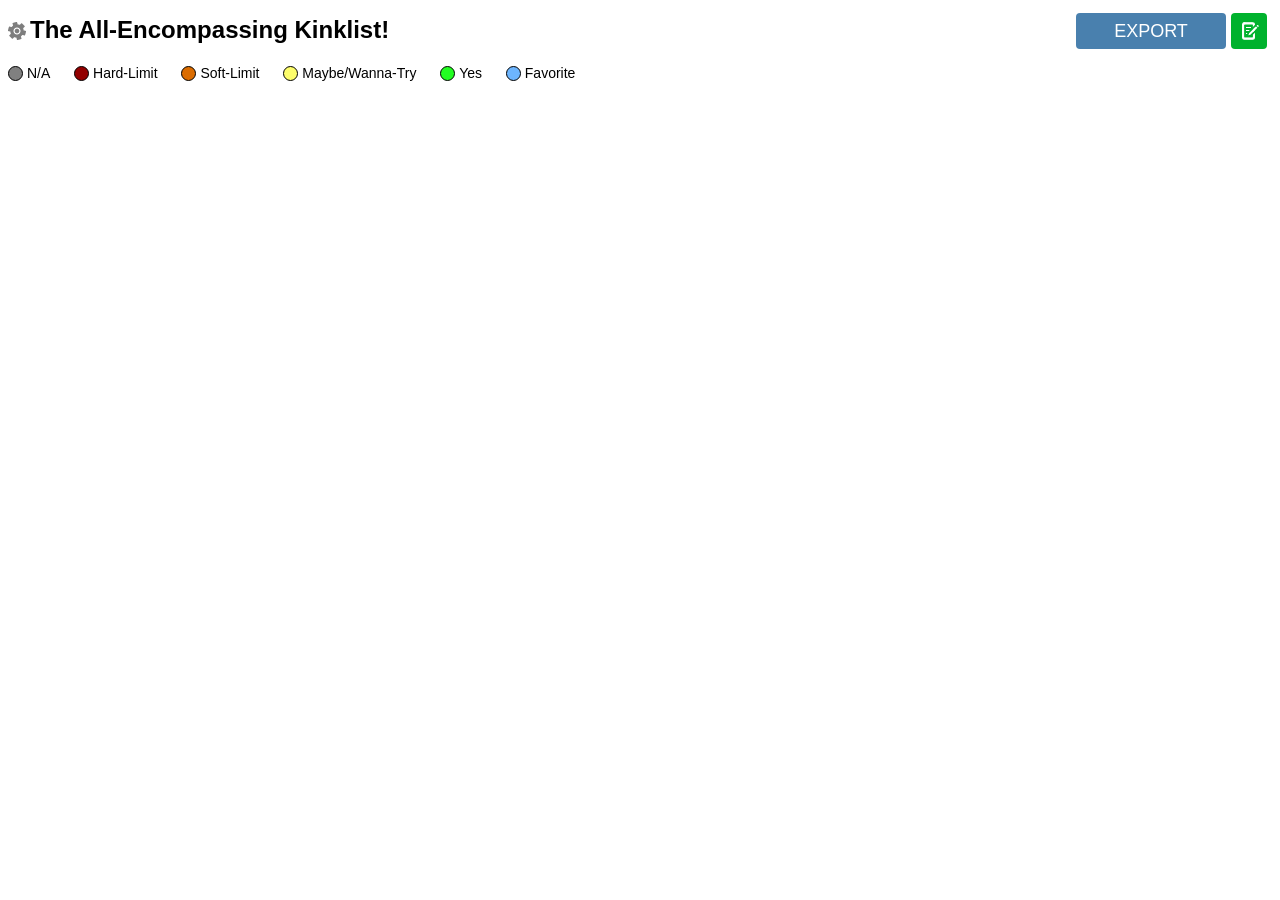
<file: index.html>
<!DOCTYPE html>
<html>
	<head>
		<title>Kinklist</title>
		<meta charset="UTF-8">
		<meta name="viewport" content="width=device-width, initial-scale=1.0">
		<link rel="icon" type="image/x-icon" href="[data-uri]">
		<link rel="stylesheet" type="text/css" href="./assets/style.css">
		<script type="text/javascript" src="//code.jquery.com/jquery-3.3.1.js"></script>
	</head>
	<body>
		<div class="widthWrapper">
			<button id="Edit"></button>
			<h1>The All-Encompassing Kinklist!</h1>
			<div class="legend">
				<div><span data-color="#808080" class="choice na"></span> <span class="legend-text">N/A</span></div>
				<div><span data-color="#920000" class="choice hard"></span> <span class="legend-text">Hard-Limit</span></div>
				<div><span data-color="#DB6C00" class="choice soft"></span> <span class="legend-text">Soft-Limit</span></div>
				<div><span data-color="#FDFD6B" class="choice maybe"></span> <span class="legend-text">Maybe/Wanna-Try</span></div>
				<div><span data-color="#23FD22" class="choice yes"></span> <span class="legend-text">Yes</span></div>
				<div><span data-color="#6DB5FE" class="choice favorite"></span> <span class="legend-text">Favorite</span></div>
			</div>
			<div id="ExportWrapper">
				<input type="text" id="URL">
				<button id="Export">Export</button>
				<div id="Loading">Loading</div>
			</div>
			<button id="StartBtn"></button>
			<div id="InputList"></div>
		</div>
		<div id="EditOverlay" class="overlay">
			<textarea id="Kinks">
#Body Types
(General)
* Anorexic/Bonespo
* Skinny
* Muscular
* Normal
* Curvy
* Chubby
* BBW
* SSBBW
* BHM
* SSBHM

#Body Parts
(General)
* Small Ass
* Big Ass
* Small Breasts
* Large Breasts
* Small Cocks
* Large Cocks

#Play/Sex contacts
(General)
* You and 1 Male
* You and 1 Female
* You and MtF
* You and FtM
* You and 1 Male, 1 Female
* You and 2 Males
* You and 2 Females
* You and 3+ Males
* You and 3+ Females
* Orgy

#Group Activities
(General)
* Group Sex
* 3+ Penetration
* Double Penetration
* Spitroasting
* Gangbang
* Reverse Harem
* Harems
				
#Open for Relationships
(General)
* LTR
* Poly-partners
* FwB
* Playpartners
* Friends


#Non-Sexual
(Giving, Receiving)
* Romance/Affection
* Hugs
* Bear Hugs
* Kisses
* Sloppy Kisses
* Neck Kisses
* Cuddles
* Polyamory Cuddles
* Spooning (G=Big R=Little)
* Headpats 

#Clothing
(Self, Partner)
* Clothed Sex
* Lingerie
* Stockings
* Heels
* Leather
* Latex
* Uniform/Costume
* Cross-dressing
* Clothed Sex
* Socks
* Shoes
* Gloves
* Glasses
* Contacts
* Corsets
* Braces/Retainer
* Body Harnesses

#General Sex Acts
(Giving, Receiving)
* Handjob
* Fingering
* Fisting
* Cunnilingus
* Blowjob
* Deep throat
* Facials
* Swallowing
* Face-sitting
* Edging
* Teasing
* JOI/SI

#Anal Interests
(Giving, Receiving)
* Anal Sex
* Rimjobs
* Anal Beads
* Anal Probes
* Anal Douche
* Anal Vibrators
* Anal Prolapse
* Rosebudding
* Assjobs
* Ass Expansion
* Assrape

#Restrictive
(Self, Partner)
* Gag
* Collar
* Leash
* Chastity
* Rope Play
* Spread Bars
* Bondage (Light)
* Bondage (Heavy)
* Encasement

#Insertion & Toys
(Self, Partner)
* Vibrators
* Dildos
* Butt Plugs

* Inflatable Toys
* Improvised Toys
* Breast Pumps
* Nipple Clamps
* Pegging
* Sounding

#Domination & Submission
(Dominant, Submissive)
* Domestic Servitude
* Slavery
* Pet Play
* CG/L
* Discipline
* Begging
* Forced Orgasm
* Ruined Orgasm
* Orgasm Control
* Orgasm Denial

#Titles
(Dominant, Submissive)
* Mommy/Daddy
* Master/Mistress
* Sir/Ma'am

#Non-Consent
(Aggressor, Target)
* Rape
* Defeat Rape
* Victory Rape
* Pseudo Rape
* Trapped Rape
* Sex in Exchange for Services
* Blackmail / Coercion
* Kidnapping


#Taboo
(General)
* Ageplay
* Exhibitionism
* Voyeurism
* Blood
* Watersports
* Scat

#Degradation
(Dominant, Submissive)
* Glory Hole
* Name Calling
* Humiliation
* Public Use
* Forced Exhibitionism

#Touch
(Giving, Receiving)
* Cock Play/Worship
* Pussy Play/Worship
* Ass Play/Worship
* Breast Play/Worship
* Belly Play/Worship
* Foot Play/Worship
* Overstimulation
* Sensation Play
* Groping
* Tickling
* Licking

#Pain
(Giving, Receiving)
* Light Pain
* Heavy Pain
* Overstimulation
* Biting
* Scratching
* Nipple Clamps
* Caning
* Flogging
* Beating
* Spanking
* Cock/Pussy Slapping
* Cock/Pussy Torture
* Hot Wax
* Electro Stimulation
* Blade Play

#Surrealism & IRL Improbabilities
(Self, Partner)
* Futanari
* Furries
* Scalies
* Vore
* Unbirth
* Inflation/Expansion
* Hypersized Breasts
* Hypersized Ass
* Hypersized Belly
* Misc. Hypersized Bodyparts
* Hyper Muscular
* Tentacles
* Monster or Alien
* Extreme Uber Super Size BBW+
* Extreme Uber Super Size  +
* Immobility

#Extreme
(Aggressor, Target)
* Fireplay
* Meathooks
* Waterboarding
* Sleep Play
* Force Feeding

#Drugs
(General)
* Stimulant Hard Drugs
* Relaxant Hard Drugs
* Soft-Drugs
* Alcohol

#Fluids
(General)
* Cum on Face
* Cum on Legs
* Cum on Ass
* Cum on Feet
* Cum on Pussy
* Cum on Armpits
* Cumming Inside
* Cumming Outside
* Menstruation
* Lactation
* Piss
* Squirting


#Other
(Self/Receiving, Partner/Giving)
* Rimming
* Breath Play
* Impregnation
* Pregnancy
* Lactation
* Cum Play
* Feminization
* Bimbofication
* Feederism
* Weight Gain
* Burping
* Farting
* Enemas
* Diapers
* Cuckold/Cuckqueen

#Aftercare
(Giving, Receiving)
* Cuddling
* Snacks
* Sex
* TV
* Food
* Discussion

#Sharing Photos/Videos
(Giving, Receiving)
* Ass
* Genitalia
* Face
* Full Body(Clothed)
* Full Body(Unclothed)
* Feet

			</textarea>
			<button id="KinksOK">Accept</button>
		</div>
		<div id="InputOverlay" class="overlay">
			<div class="widthWrapper">
				<div id="InputPrevious"></div>
				<div id="InputCurrent">
					<h2 id="InputCategory"></h2>
					<h3 id="InputField"></h3>
					<button class="closePopup">&times;</button>
					<div id="InputValues"></div>
				</div>
				<div id="InputNext"></div>
			</div>
		</div>
		<footer id="footer"></footer>
		<script type="text/javascript" src="./assets/script.js"></script>
	</body>
</html>
</file>
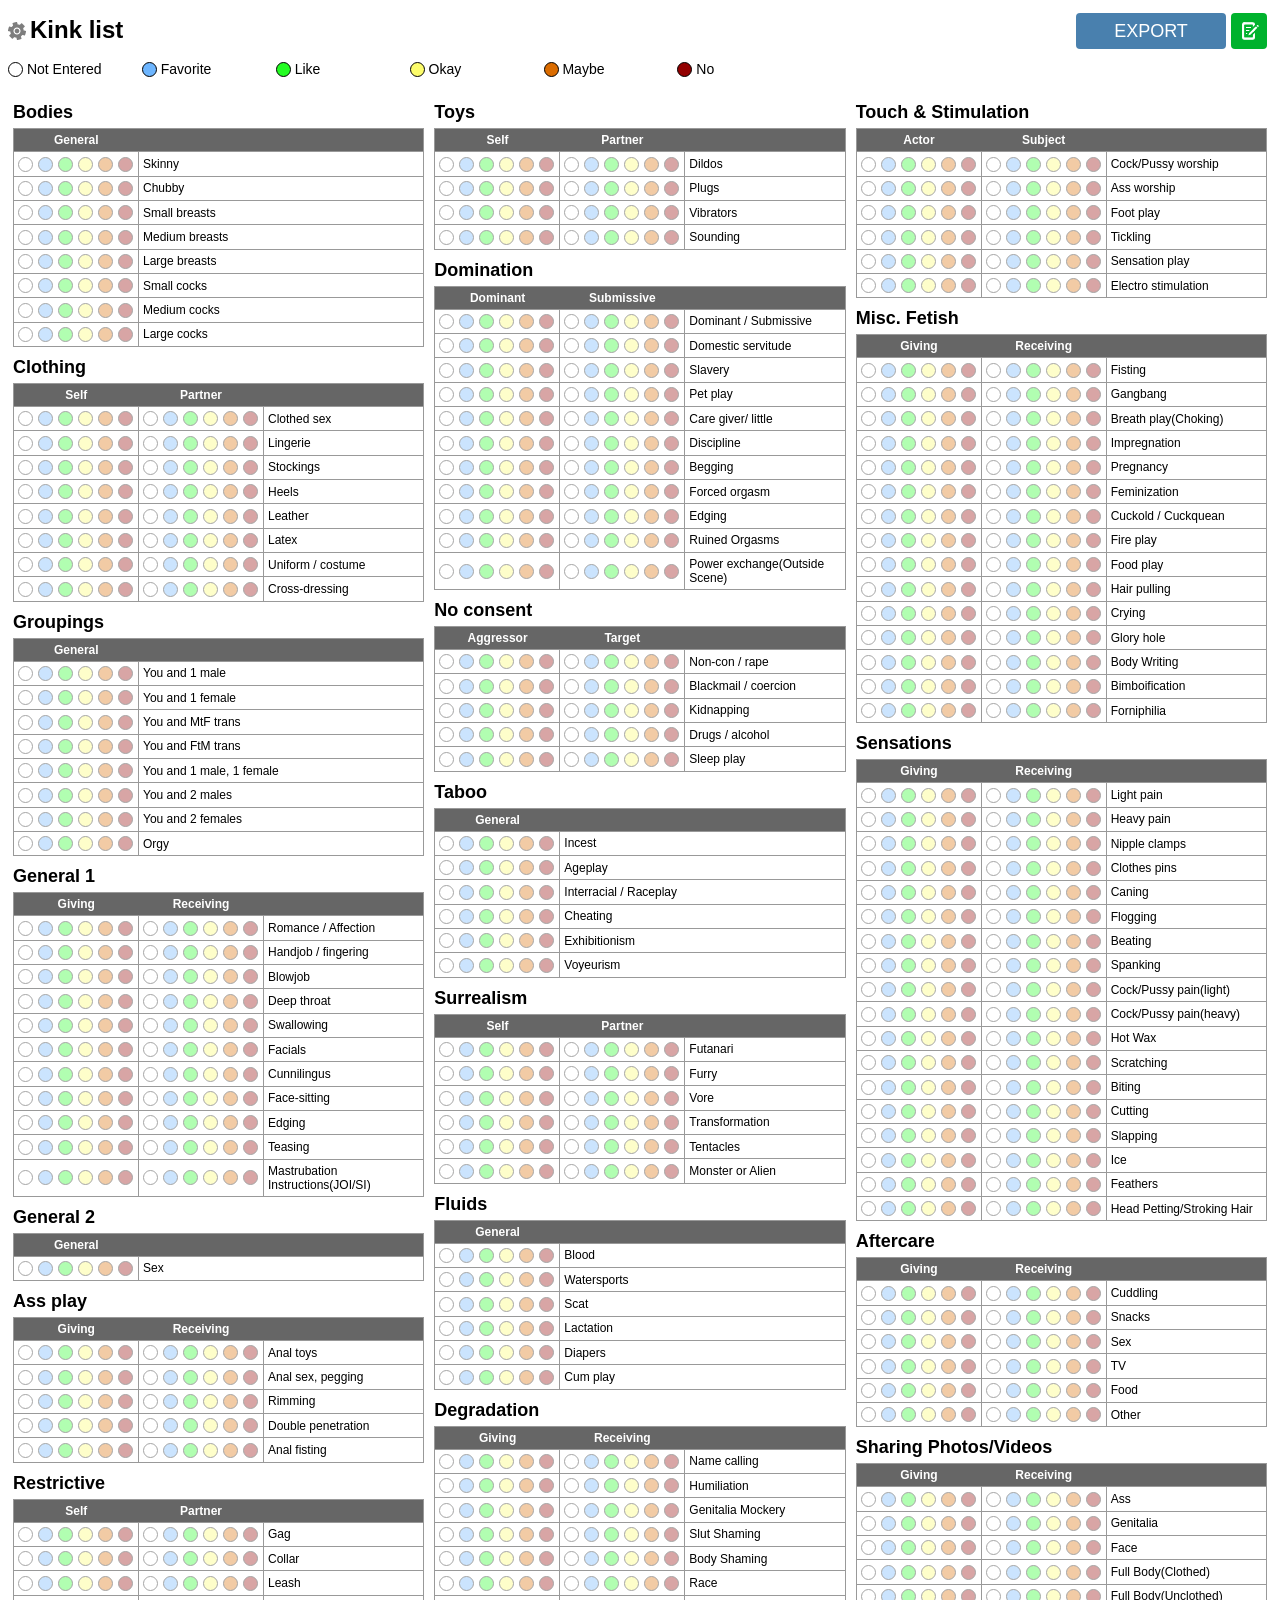
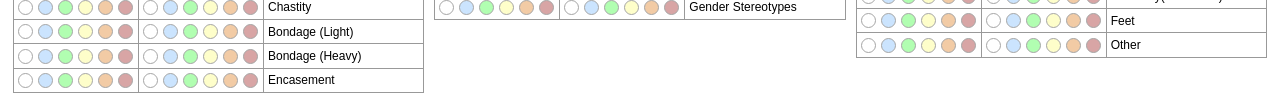
<file: 1.0.4.3.html>
<!DOCTYPE html>
<html>

  <head>
        <title>Kinklist</title>
        <meta charset="UTF-8">
        <meta name="viewport" content="width=device-width, initial-scale=1.0">
        <script src="//code.jquery.com/jquery-2.1.4.min.js"></script>
        <link rel="icon" type="image/x-icon" href="[data-uri]">
        <style>
            body {
                font-family: 'Verdana', 'Arial';
                font-size: 12px;
            }
            h2 {
                padding: 0;
                margin: 0;
                margin-top: 10px;
                margin-bottom: 5px;
                font-size: 18px;
            }
            table {
                border-collapse: collapse;
                margin-bottom: 10px;
                width: 100%;
            }
            th {
                border: solid #999 1px;
                border-right: none;
                margin: 0px;
                padding: 4px;
                background-color: #666;
                color: #FFF;
            }
            th.choicesCol {
                box-sizing: border-box;
                width: 125px;
            }
            th + th {
                border-left: none;
            }
            th:last-child {
                border-right: solid #999 1px;
            }
            td {
                border-left: solid #999 1px;
                border-bottom: solid #999 1px;
                border-right: solid #999 1px;
                margin: 0px;
                padding: 4px;
                padding-right: 2px;
            }
            @-moz-document url-prefix() { 
              td {
                 padding: 3.3px;
              }
            }            
            td + td {
                border-left-style: none;
            }
            .choice {
                box-sizing: border-box;
                width: 15px;
                height: 15px;
                opacity: 0.35;
                overflow: hidden;
                text-indent: 100px;
                border: solid #000 1px;
                border-radius: 50%;
                outline-style: none!important;
                vertical-align: middle;
                display: inline-block;
                cursor: pointer;
                font-size: 0;
                padding: 0;
            }
            .choices .choice {
                transition: all 0.3s ease-in-out;
            }
            .choice + .choice {
                margin-left: 5px;
            }
            .choices .choice:hover {
                opacity: 0.75;
            }
            .choice.selected, .selected > .choice {
                opacity: 1;
                border-width: 2px;
            }
            
            .legend {
                vertical-align: middle;
                font-size: 14px;
            }
            .legend div {
                display: inline-block;
            }
            .legend .choice {
                opacity: 1;
                cursor: default;
            }
            .legend-text {
                vertical-align: middle;
            }
            
            #ExportWrapper {
                width: 460px;
                height: 36px;
            }
            #URL {
                display: none;
                position: absolute;
                top: 3px;
                box-sizing: border-box;
                width: 300px;
                height: 30px;
                border-radius: 4px;
                border: solid #CCC 1px;
                font-size: 16px;
                padding: 10px;
                text-align: center;
                color: #666;
                font-weight: bold;
            }
            #Export {
                position: absolute;
                left: 310px;
                box-sizing: border-box;
                color: #FFF;
                text-transform: uppercase;
                background-color: #4980ae;
                font-size: 18px;
                width: 150px;
                height: 36px;
                border-style: none;
                border-radius: 4px;
                cursor: pointer;
                transition: all 0.3s ease-in-out;
            }
            #Export:hover {
                opacity: 0.85;
            }
            #Loading {
                display: none;
                overflow: visible;
                line-height: 26px;
                font-size: 16px;
                color: #999;
                font-weight: bold;
                position: absolute;
                top: 4px;
                left: 220px;
            }
            #Loading:before {
                content: '';
                position: absolute;
                box-sizing: border-box;
                width: 26px;
                height: 26px;
                border-radius: 50%;
                border: solid #999 2px;
                border-top-color: transparent;
                border-left-color: #CCC;
                border-right-color: #666;
                animation: spin .5s infinite linear;
                margin-left: -40px;
            }
            @media (min-width: 1700px) {
                .legend {
                    position: absolute;
                    top: 7px;
                    left: 160px;
                }
                .legend div {
                    width: 130px;
                }
                #ExportWrapper {
                    position: absolute;
                    top: -3px;
                    right: 46px;
                }
                h1 {
                    margin-bottom: 0;
                }
            }
            @media (max-width: 1700px) and (min-width: 800px) {
                .legend div {
                    width: 130px;
                    padding-bottom: 10px;
                }
                #ExportWrapper {
                    position: absolute;
                    top: -3px;
                    right: 46px;
                }
            }
            @media (max-width: 800px) and (min-width: 598px) {
                .legend div {
                    width: 180px;
                    padding-bottom: 10px;
                    padding-left: 10px;
                }
                #ExportWrapper {
                    position: relative;
                    margin-top: 10px;
                    margin-left: 5px;
                }
                #URL {
                    left: 155px;
                    width: 190px;
                    font-size: 10px;
                }
                #Export {
                    left: 0px;
                }
                #Loading {
                    left: 230px;
                }
            }
            @media (max-width: 597px) {
                body {
                    font-size: 10px;
                }
                table {
                    min-width: 345px;
                }
                .legend div {
                    width: 150px;
                    padding-bottom: 10px;
                    padding-left: 10px;
                }
                #ExportWrapper {
                    position: relative;
                    margin-top: 10px;
                    margin-left: 0px;
                    width: 345px;
                }
                #URL {
                    left: 155px;
                    width: 190px;
                    font-size: 10px;
                }
                #Export {
                    left: 0px;
                }
                #Loading {
                    left: 230px;
                }
            }
            @keyframes spin {
                0% {transform: rotate(0deg);}
                100% {transform: rotate(-360deg);}
            }
            
            #ExportWrapper :last-child:after {
                content: '';
                display: block;
                clear: both;
            }
            .kinkCategory {
                
            }
            .col {
                float: left;
                box-sizing: border-box;
                margin: 0;
                padding: 5px;
            }
            .col.col25 { width: 25%; }
            .col.col33 { width: 33.33333%; }
            .col.col50 { width: 50%; }
            .col.col100 { width: 100%; padding: 0px; }
            .widthWrapper {
                max-width: 1700px;
                margin-left: auto;
                margin-right: auto;
                position: relative;
            }
            #Edit {
                width: 18px;
                height: 18px;
                background-color: transparent;
                background-image: url('[data-uri]');
                background-repeat: no-repeat;
                float: left;
                border-style: none;
                outline-style: none!important;
                margin-top: 6px;
                margin-right: 4px;
                opacity: 0.5;
                cursor: pointer;
            }
            #Edit:hover {
                opacity: 1;
            }
            
            .overlay {
                position: fixed;
                top: 0;
                left: 0;
                right: 0;
                bottom: 0;
                background-color: rgba(0, 0, 0, 0.8);
                display: none;
            }
            #EditOverlay #Kinks {
                box-sizing: border-box;
                position: absolute;
                top: 10px;
                bottom: 50px;
                width: 330px;
                left: 50%;
                margin-left: -165px;
                resize: none;
                padding: 10px;
                border-radius: 5px;
                font-family: monospace, 'Courier new', Courier;
            }
            #EditOverlay #KinksOK {
                box-sizing: border-box;
                position: absolute;
                bottom: 10px;
                width: 330px;
                height: 30px;
                left: 50%;
                margin-left: -165px;
                color: #FFF;
                text-transform: uppercase;
                background-color: #4980ae;
                font-size: 18px;
                border-style: none;
                border-radius: 5px;
                cursor: pointer;
            }
            
            #InputOverlay {
                text-align: center;
                white-space: nowrap;
            }
            #InputOverlay:before {
                content: '';
                display: inline-block;
                height: 100%;
                vertical-align: middle;
                margin-right: -0.25em;
            }
            #InputOverlay .widthWrapper {
                display: inline-block;
                vertical-align: middle;
                width: 400px;
                text-align: left;
                max-width: 100%;
            }
            #InputOverlay .widthWrapper #InputCurrent, #InputOverlay .widthWrapper .kink-simple {
                display: block;
                box-sizing: border-box;
                padding: 10px;
                background-color: #EEE;
            }
            #InputOverlay .widthWrapper .kink-simple {
                position: relative;
                height: 40px;
                line-height: 20px;
                cursor: pointer;
            }
            #InputOverlay .widthWrapper .kink-simple .choice {
                margin-right: 5px;
            }
            #InputOverlay .widthWrapper .kink-simple .txt-category {
                position: absolute;
                right: 5px;
                top: 5px;
                text-transform: uppercase;
                font-size: 90%;
                font-weight: bold;
                opacity: 0.6;
                line-height: 1em;
            }
            #InputOverlay .widthWrapper .kink-simple .txt-field, #InputOverlay .widthWrapper .kink-simple .txt-kink {
                vertical-align: middle;
            }
            #InputOverlay .widthWrapper .kink-simple .txt-field:empty {
                display: none;
            }
            #InputOverlay .widthWrapper .kink-simple .txt-field:before {
                content: '(';
            }
            #InputOverlay .widthWrapper .kink-simple .txt-field:after {
                content: ') ';
            }
            
            #InputOverlay .widthWrapper #InputPrevious .kink-simple:first-child,
            #InputOverlay .widthWrapper #InputNext .kink-simple:nth-child(3) {
                background-color: #BBB;
                font-size: 10px;
                margin-left: 12px;
                margin-right: 12px;
                height: 33px;
            }
            #InputOverlay .widthWrapper #InputPrevious .kink-simple:nth-child(2),
            #InputOverlay .widthWrapper #InputNext .kink-simple:nth-child(2) {
                background-color: #CCC;
                font-size: 11px;
                margin-left: 6px;
                margin-right: 6px;
                height: 37px;
            }
            #InputOverlay .widthWrapper #InputPrevious .kink-simple:nth-child(3),
            #InputOverlay .widthWrapper #InputNext .kink-simple:first-child {
                background-color: #DDD;
                margin-left: 3px;
                margin-right: 3px;
            }
            #InputOverlay .widthWrapper #InputPrevious .kink-simple:first-child {
                padding-bottom: 4px;
                padding-top: 7px;
            }
            #InputOverlay .widthWrapper #InputNext .kink-simple:nth-child(3) {
                padding-top: 4px;
            }
            #InputOverlay .widthWrapper #InputPrevious .kink-simple:nth-child(2) {
                padding-bottom: 7px;
                padding-top: 9px;
            }
            #InputOverlay .widthWrapper #InputNext .kink-simple:nth-child(2) {
                padding-top: 7px;
            }
            
            #InputPrevious .kink-simple {
                border-top-left-radius: 2px;
                border-top-right-radius: 2px;
            }
            #InputNext .kink-simple {
                border-bottom-left-radius: 2px;
                border-bottom-right-radius: 2px;
            }
            
            #InputOverlay .widthWrapper #InputCurrent {
                position: relative;
            }
            #InputOverlay .widthWrapper #InputCurrent .closePopup {
                position: absolute;
                top: 0;
                right: 5px;
                border-style: none;
                background-color: transparent;
                font-size: 30px;
                cursor: pointer;
                outline-style: none!important;
                opacity: 0.65;
            }
            #InputOverlay .widthWrapper #InputCurrent .closePopup:hover {
                opacity: 1;
            }
            #InputOverlay .widthWrapper #InputCurrent h2 {
                text-transform: uppercase;
                opacity: 0.6;
                margin: 0;
            }
            #InputOverlay .widthWrapper #InputCurrent h3 {
                margin-top: 3px;
                margin-bottom: 0;
                font-size: 14px;
            }
            #InputOverlay .widthWrapper #InputCurrent #InputValues .big-choice {
                padding: 10px;
                background-color: rgba(255,255,255,0.75);
                border-radius: 4px;
                margin-top: 5px;
                cursor: pointer;
            }
            #InputOverlay .widthWrapper #InputCurrent #InputValues .big-choice.selected {
                font-weight: bold;
            }
            #InputOverlay .widthWrapper #InputCurrent #InputValues .big-choice.selected .choice {
                opacity: 1;
            }
            #InputOverlay .widthWrapper #InputCurrent #InputValues .big-choice:hover {
                padding: 8px;
                border: solid #999 2px;
                background-color: rgba(255,255,255,1);
            }
            #InputOverlay .widthWrapper #InputCurrent #InputValues .big-choice .btn-num-text {
                float: right;
                display: inline-block;
                border: solid #CCC 1px;
                text-align: center;
                width: 16px;
                border-radius: 3px;
            }
            #StartBtn {
                position: absolute;
                top: -3px;
                right: 5px;
                box-sizing: border-box;
                width: 36px;
                height: 36px;
                background-image: url('[data-uri]');
                border-style: none;
                border-radius: 4px;
                cursor: pointer;
            }
            #StartBtn:hover {
                opacity: 0.8;
            }
            @media (max-height: 500px) {
                #InputPrevious, #InputNext {
                    display: none;
                }
            }
        </style>
    </head>
    <body>
        <div class="widthWrapper">
            <button id="Edit"></button>
            <h1>Kink list</h1>
            <div class="legend">
                <div><span data-color="#FFFFFF" class="choice notEntered"></span> <span class="legend-text">Not Entered</span></div>
                <div><span data-color="#6DB5FE" class="choice favorite"></span> <span class="legend-text">Favorite</span></div>
                <div><span data-color="#23FD22" class="choice like"></span> <span class="legend-text">Like</span></div>
                <div><span data-color="#FDFD6B" class="choice okay"></span> <span class="legend-text">Okay</span></div>
                <div><span data-color="#DB6C00" class="choice maybe"></span> <span class="legend-text">Maybe</span></div>
                <div><span data-color="#920000" class="choice no"></span> <span class="legend-text">No</span></div>
            </div>
            <div id="ExportWrapper">
                <input type="text" id="URL">
                <button id="Export">Export</button>
                <div id="Loading">Loading</div>
            </div>
            <button id="StartBtn"></button>
            <div id="InputList"></div>
        </div>
        <div id="EditOverlay" class="overlay">
            <textarea id="Kinks">
#Bodies
(General)
* Skinny
* Chubby
* Small breasts
* Medium breasts
* Large breasts
* Small cocks
* Medium cocks
* Large cocks

#Clothing
(Self, Partner)
* Clothed sex
* Lingerie
* Stockings
* Heels
* Leather
* Latex
* Uniform / costume
* Cross-dressing

#Groupings
(General)
* You and 1 male
* You and 1 female
* You and MtF trans
* You and FtM trans
* You and 1 male, 1 female
* You and 2 males
* You and 2 females
* Orgy

#General 1
(Giving, Receiving)
* Romance / Affection
* Handjob / fingering
* Blowjob
* Deep throat
* Swallowing
* Facials
* Cunnilingus
* Face-sitting
* Edging
* Teasing
* Mastrubation Instructions(JOI/SI)
              
#General 2
(General)
* Sex

#Ass play
(Giving, Receiving)
* Anal toys
* Anal sex, pegging
* Rimming
* Double penetration
* Anal fisting

#Restrictive
(Self, Partner)
* Gag
* Collar
* Leash
* Chastity
* Bondage (Light)
* Bondage (Heavy)
* Encasement

#Toys
(Self, Partner)
* Dildos
* Plugs
* Vibrators
* Sounding

#Domination
(Dominant, Submissive)
* Dominant / Submissive
* Domestic servitude
* Slavery
* Pet play
* Care giver/ little
* Discipline
* Begging
* Forced orgasm
* Edging
* Ruined Orgasms
* Power exchange(Outside Scene)

#No consent
(Aggressor, Target)
* Non-con / rape
* Blackmail / coercion
* Kidnapping
* Drugs / alcohol
* Sleep play

#Taboo
(General)
* Incest
* Ageplay
* Interracial / Raceplay
* Cheating
* Exhibitionism
* Voyeurism

#Surrealism
(Self, Partner)
* Futanari
* Furry
* Vore
* Transformation
* Tentacles
* Monster or Alien

#Fluids
(General)
* Blood
* Watersports
* Scat
* Lactation
* Diapers
* Cum play

#Degradation
(Giving, Receiving)
* Name calling
* Humiliation
* Genitalia Mockery
* Slut Shaming
* Body Shaming
* Race
* Gender Stereotypes

#Touch & Stimulation
(Actor, Subject)
* Cock/Pussy worship
* Ass worship
* Foot play
* Tickling
* Sensation play
* Electro stimulation

#Misc. Fetish
(Giving, Receiving)
* Fisting
* Gangbang
* Breath play(Choking)
* Impregnation
* Pregnancy
* Feminization
* Cuckold / Cuckquean
* Fire play
* Food play
* Hair pulling           
* Crying 
* Glory hole
* Body Writing
* Bimboification
* Forniphilia
                
#Sensations
(Giving, Receiving)
* Light pain
* Heavy pain
* Nipple clamps
* Clothes pins
* Caning
* Flogging
* Beating
* Spanking
* Cock/Pussy pain(light)
* Cock/Pussy pain(heavy)
* Hot Wax
* Scratching
* Biting
* Cutting  
* Slapping
* Ice 
* Feathers
* Head Petting/Stroking Hair

#Aftercare
(Giving, Receiving)
* Cuddling
* Snacks
* Sex
* TV
* Food
* Other

#Sharing Photos/Videos
(Giving, Receiving)
* Ass
* Genitalia
* Face
* Full Body(Clothed)
* Full Body(Unclothed)
* Feet
* Other

              
            </textarea>
            <button id="KinksOK">Accept</button>
        </div>
        <div id="InputOverlay" class="overlay">
            <div class="widthWrapper">
                <div id="InputPrevious"></div>
                <div id="InputCurrent">
                    <h2 id="InputCategory"></h2>
                    <h3 id="InputField"></h3>
                    <button class="closePopup">&times;</button>
                    <div id="InputValues"></div>
                </div>
                <div id="InputNext"></div>
            </div>
        </div>
        <script>
            
            var log = function(val, base) {
                return Math.log(val) / Math.log(base);
            };
            var strToClass = function(str){
                var className = "";
                str = str.toLowerCase();
                var validChars = 'abcdefghijklmnopqrstuvwxyz';
                var newWord = false;
                for(var i = 0; i < str.length; i++) {
                    var chr = str[i];
                    if(validChars.indexOf(chr) >= 0) {
                        if(newWord) chr = chr.toUpperCase();
                        className += chr;
                        newWord = false;
                    }
                    else {
                        newWord = true;
                    }
                }
                return className;
            };
            var addCssRule = function(selector, rules){
                var sheet = document.styleSheets[0];
                if("insertRule" in sheet) {
                    sheet.insertRule(selector + "{" + rules + "}", 0);
                }
                else if("addRule" in sheet) {
                    sheet.addRule(selector, rules, 0);
                }
            };
            
            var kinks = {};
            var inputKinks = {}
            var colors = {}
            var level = {};
            
            $(function(){
                
                var imgurClientId = '9db53e5936cd02f';
                
                inputKinks = {
                    $columns: [],
                    createCategory: function(name, fields){
                        var $category = $('<div class="kinkCategory">')
                                .addClass('cat-' + strToClass(name))
                                .data('category', name)
                                .append($('<h2>')
                                .text(name));
                        
                        var $table = $('<table class="kinkGroup">').data('fields', fields);
                        var $thead = $('<thead>').appendTo($table);
                        for(var i = 0; i < fields.length; i++) {
                            $('<th>').addClass('choicesCol').text(fields[i]).appendTo($thead);
                        }
                        $('<th>').appendTo($thead);
                        $('<tbody>').appendTo($table);
                        $category.append($table);
                        
                        return $category;
                    },
                    createChoice: function(){
                        var $container = $('<div>').addClass('choices');
                        var levels = Object.keys(level);
                        for(var i = 0; i < levels.length; i++) {
                            $('<button>')
                                    .addClass('choice')
                                    .addClass(level[levels[i]])
                                    .data('level', levels[i])
                                    .data('levelInt', i)
                                    .attr('title', levels[i])
                                    .appendTo($container)
                                    .on('click', function(){
                                        $container.find('button').removeClass('selected');
                                        $(this).addClass('selected');
                                    });
                        }
                        return $container;
                    },
                    createKink: function(fields, name){
                        var $row = $('<tr>').data('kink', name).addClass('kinkRow');
                        for(var i = 0; i < fields.length; i++) {
                            var $choices = inputKinks.createChoice();
                            $choices.data('field', fields[i]);
                            $choices.addClass('choice-' + strToClass(fields[i]));
                            $('<td>').append($choices).appendTo($row);
                        }
                        $('<td>').text(name).appendTo($row);
                        $row.addClass('kink-' + strToClass(name));
                        return $row;
                    },
                    createColumns: function(){
                        var colClasses = ['100', '50', '33', '25'];
                        
                        var numCols = Math.floor((document.body.scrollWidth - 20) / 400);
                        if(!numCols) numCols = 1;
                        if(numCols > 4) numCols = 4;
                        var colClass = 'col' + colClasses[numCols - 1];
                        
                        inputKinks.$columns = [];
                        for(var i = 0; i < numCols; i++){
                            inputKinks.$columns.push($('<div>').addClass('col ' + colClass).appendTo($('#InputList')));
                        }
                    },
                    placeCategories: function($categories){
                        var $body = $('body');
                        var totalHeight = 0;
                        for(var i = 0; i < $categories.length; i++) {
                            var $clone = $categories[i].clone().appendTo($body);
                            var height = $clone.height();;
                            totalHeight += height;
                            $clone.remove();
                        }
                        
                        var colHeight = totalHeight / (inputKinks.$columns.length);
                        var colIndex = 0;
                        for(var i = 0; i < $categories.length; i++) {
                            var curHeight = inputKinks.$columns[colIndex].height();
                            var catHeight = $categories[i].height();
                            if(curHeight + (catHeight / 2) > colHeight) colIndex++;
                            while(colIndex >= inputKinks.$columns.length) {
                                colIndex--;
                            }
                            inputKinks.$columns[colIndex].append($categories[i]);
                        }
                    },
                    fillInputList: function(){
                        $('#InputList').empty();
                        inputKinks.createColumns();
                        
                        var $categories = [];
                        var kinkCats = Object.keys(kinks);
                        for(var i = 0; i < kinkCats.length; i++) {
                            var catName = kinkCats[i];
                            var category = kinks[catName];
                            var fields = category.fields;
                            var kinkArr = category.kinks;
                            
                            var $category = inputKinks.createCategory(catName, fields);
                            var $tbody = $category.find('tbody');
                            for(var k = 0; k < kinkArr.length; k++) {
                                $tbody.append(inputKinks.createKink(fields, kinkArr[k]));
                            }
                            
                            $categories.push($category);
                        }
                        inputKinks.placeCategories($categories);
                        
                        // Make things update hash
                        $('#InputList').find('button.choice').on('click', function(){
                            location.hash = inputKinks.updateHash();
                        });
                    },
                    init: function(){
                        // Set up DOM
                        inputKinks.fillInputList();
                        
                        // Read hash
                        inputKinks.parseHash();
                        
                        // Make export button work
                        $('#Export').on('click', inputKinks.export);
                        $('#URL').on('click', function(){ this.select(); });
                        
                        // On resize, redo columns
                        (function(){
                            
                            var lastResize = 0;
                            $(window).on('resize', function(){
                                var curTime = (new Date()).getTime();
                                lastResize = curTime;
                                setTimeout(function(){
                                    if(lastResize === curTime) {
                                        inputKinks.fillInputList();
                                        inputKinks.parseHash();
                                    }
                                }, 500);
                            });
                            
                        })();
                    },
                    hashChars: "abcdefghijklmnopqrstuvwxyzABCDEFGHIJKLMNOPQRSTUVWXYZ0123456789-_.=+*^!@",
                    maxPow: function(base, maxVal) {
                        var maxPow = 1;
                        for(var pow = 1; Math.pow(base, pow) <= maxVal; pow++){
                            maxPow = pow;
                        }
                        return maxPow;
                    },
                    prefix: function(input, len, char){
                        while(input.length < len) {
                            input = char + input;
                        }
                        return input;
                    },
                    drawLegend: function(context){
                        context.font = "bold 13px Arial";
                        context.fillStyle = '#000000';
                        
                        var levels = Object.keys(colors);
                        var x = context.canvas.width - 15 - (120 * levels.length);
                        for(var i = 0; i < levels.length; i++) {
                            context.beginPath();
                            context.arc(x + (120 * i), 17, 8, 0, 2 * Math.PI, false);
                            context.fillStyle = colors[levels[i]];
                            context.fill();
                            context.strokeStyle = 'rgba(0, 0, 0, 0.5)'
                            context.lineWidth = 1;
                            context.stroke();
                            
                            context.fillStyle = '#000000';
                            context.fillText(levels[i], x + 15 + (i * 120), 22);
                        }
                    },
                    setupCanvas: function(width, height, username){
                        $('canvas').remove();
                        var canvas = document.createElement('canvas');
                        canvas.width = width;
                        canvas.height = height;
                        
                        var $canvas = $(canvas);
                        $canvas.css({
                            width: width,
                            height: height
                        });
                        // $canvas.insertBefore($('#InputList'));
                        
                        var context = canvas.getContext('2d');
                        context.fillStyle = '#FFFFFF';
                        context.fillRect(0, 0, canvas.width, canvas.height);
                        
                        context.font = "bold 24px Arial";
                        context.fillStyle = '#000000';
                        context.fillText('Kinklist ' + username, 5, 25);
                        
                        inputKinks.drawLegend(context);
                        return { context: context, canvas: canvas };
                    },
                    drawCallHandlers: {
                        simpleTitle: function(context, drawCall){
                            context.fillStyle = '#000000';
                            context.font = "bold 18px Arial";
                            context.fillText(drawCall.data, drawCall.x, drawCall.y + 5);
                        },
                        titleSubtitle: function(context, drawCall){
                            context.fillStyle = '#000000';
                            context.font = "bold 18px Arial";
                            context.fillText(drawCall.data.category, drawCall.x, drawCall.y + 5);
                            
                            var fieldsStr = drawCall.data.fields.join(', ');
                            context.font = "italic 12px Arial";
                            context.fillText(fieldsStr, drawCall.x, drawCall.y + 20);
                        },
                        kinkRow: function(context, drawCall){
                            context.fillStyle = '#000000';
                            context.font = "12px Arial";
                            
                            var x = drawCall.x + 5 + (drawCall.data.choices.length * 20);
                            var y = drawCall.y - 6;
                            context.fillText(drawCall.data.text, x, y);
                            
                            // Circles
                            for(var i = 0; i < drawCall.data.choices.length; i++){
                                var choice = drawCall.data.choices[i];
                                var color = colors[choice];
                                
                                var x = 10 + drawCall.x + (i * 20);
                                var y = drawCall.y - 10;
                                
                                context.beginPath();
                                context.arc(x, y, 8, 0, 2 * Math.PI, false);
                                context.fillStyle = color;
                                context.fill();
                                context.strokeStyle = 'rgba(0, 0, 0, 0.5)'
                                context.lineWidth = 1;
                                context.stroke();
                            }
                            
                        }
                    },
                    export: function(){
                        var username = prompt("Please enter your name");
                        if(typeof username !== 'string') return;
                        else if (username.length ) username = '(' + username + ')';
                        
                        $('#Loading').fadeIn();
                        $('#URL').fadeOut();
                        
                        // Constants
                        var numCols = 6;
                        var columnWidth = 250;
                        var simpleTitleHeight = 35;
                        var titleSubtitleHeight = 50;
                        var rowHeight = 25;
                        var offsets = {
                            left: 10,
                            right: 10,
                            top: 50,
                            bottom: 10
                        };
                        
                        // Find out how many we have of everything
                        var numCats = $('.kinkCategory').length;
                        var dualCats = $('.kinkCategory th + th + th').length;
                        var simpleCats = numCats - dualCats;
                        var numKinks = $('.kinkRow').length;
                        
                        // Determine the height required for all categories and kinks
                        var totalHeight = (
                                (numKinks * rowHeight) +
                                (dualCats * titleSubtitleHeight) +
                                (simpleCats * simpleTitleHeight)
                        );
                        
                        // Initialize columns and drawStacks
                        var columns = [];
                        for(var i = 0; i < numCols; i++){
                            columns.push({ height: 0, drawStack: []});
                        }
                        
                        // Create drawcalls and place them in the drawStack
                        // for the appropriate column
                        var avgColHeight = totalHeight / numCols;
                        var columnIndex = 0;
                        $('.kinkCategory').each(function(){
                            var $cat = $(this);
                            var catName = $cat.data('category');
                            var category = kinks[catName];
                            var fields = category.fields;
                            var catKinks = category.kinks;
                            
                            var catHeight = 0;
                            catHeight += (fields.length === 1) ? simpleTitleHeight : titleSubtitleHeight;
                            catHeight += (catKinks.length * rowHeight);
                            
                            // Determine which column to place this category in
                            if((columns[columnIndex].height + (catHeight / 2)) > avgColHeight) columnIndex++;
                            while(columnIndex >= numCols) columnIndex--;
                            var column = columns[columnIndex];
                            
                            // Drawcall for title
                            var drawCall = { y: column.height };
                            column.drawStack.push(drawCall);
                            if(fields.length < 2) {
                                column.height += simpleTitleHeight;
                                drawCall.type =  'simpleTitle';
                                drawCall.data = catName;
                            }
                            else {
                                column.height += titleSubtitleHeight;
                                drawCall.type =  'titleSubtitle';
                                drawCall.data = {
                                    category: catName,
                                    fields: fields
                                };
                            }
                            
                            // Drawcalls for kinks
                            $cat.find('.kinkRow').each(function(){
                                var $kinkRow = $(this);
                                var drawCall = { y: column.height, type: 'kinkRow', data: {
                                        choices: [],
                                        text: $kinkRow.data('kink')
                                }};
                                column.drawStack.push(drawCall);
                                column.height += rowHeight;
                                
                                // Add choices
                                $kinkRow.find('.choices').each(function(){
                                    var $selection = $(this).find('.choice.selected');
                                    var selection = ($selection.length > 0)
                                            ? $selection.data('level')
                                            : Object.keys(level)[0];
                                    
                                    drawCall.data.choices.push(selection);
                                });
                            });
                        });
                        
                        var tallestColumnHeight = 0;
                        for(var i = 0; i < columns.length; i++){
                            if(tallestColumnHeight < columns[i].height) {
                                tallestColumnHeight = columns[i].height;
                            }
                        }
                        
                        var canvasWidth = offsets.left + offsets.right + (columnWidth * numCols);
                        var canvasHeight = offsets.top + offsets.bottom + tallestColumnHeight;
                        var setup = inputKinks.setupCanvas(canvasWidth, canvasHeight, username);
                        var context = setup.context;
                        var canvas = setup.canvas;
                        
                        for(var i = 0; i < columns.length; i++) {
                            var column = columns[i];
                            var drawStack = column.drawStack;
                            
                            var drawX = offsets.left + (columnWidth * i);
                            for(var j = 0; j < drawStack.length; j++){
                                var drawCall = drawStack[j];
                                drawCall.x = drawX;
                                drawCall.y += offsets.top;
                                inputKinks.drawCallHandlers[drawCall.type](context, drawCall);
                            }
                        }
                        
                        //return $(canvas).insertBefore($('#InputList'));
                        
                        // Send canvas to imgur
                        $.ajax({
                            url: 'https://api.imgur.com/3/image',
                            type: 'POST',
                            headers: {
                                // Your application gets an imgurClientId from Imgur
                                Authorization: 'Client-ID ' + imgurClientId,
                                Accept: 'application/json'
                            },
                            data: {
                                // convert the image data to base64
                                image:  canvas.toDataURL().split(',')[1],
                                type: 'base64'
                            },
                            success: function(result) {
                                $('#Loading').hide();
                                var url = 'https://i.imgur.com/' + result.data.id + '.png';
                                $('#URL').val(url).fadeIn();
                            },
                            fail: function(){
                                $('#Loading').hide();
                                alert('Failed to upload to imgur, could not connect');
                            }
                        });
                    },
                    encode: function(base, input){
                        var hashBase = inputKinks.hashChars.length;
                        var outputPow = inputKinks.maxPow(hashBase, Number.MAX_SAFE_INTEGER);
                        var inputPow = inputKinks.maxPow(base, Math.pow(hashBase, outputPow));
                        
                        var output = "";
                        var numChunks = Math.ceil(input.length / inputPow);
                        var inputIndex = 0;
                        for(var chunkId = 0; chunkId < numChunks; chunkId++) {
                            var inputIntValue = 0;
                            for(var pow = 0; pow < inputPow; pow++) {
                                var inputVal = input[inputIndex++];
                                if(typeof inputVal === "undefined") break;
                                var val = inputVal * Math.pow(base, pow);
                                inputIntValue += val;
                            }
                            
                            var outputCharValue = "";
                            while(inputIntValue > 0) {
                                var maxPow = Math.floor(log(inputIntValue, hashBase));
                                var powVal = Math.pow(hashBase, maxPow);
                                var charInt = Math.floor(inputIntValue / powVal);
                                var subtract = charInt * powVal;
                                var char = inputKinks.hashChars[charInt];
                                outputCharValue += char;
                                inputIntValue -= subtract;
                            }
                            var chunk = inputKinks.prefix(outputCharValue, outputPow, inputKinks.hashChars[0]);
                            output += chunk;
                        }
                        return output;
                    },
                    decode: function(base, output){
                        var hashBase = inputKinks.hashChars.length;
                        var outputPow = inputKinks.maxPow(hashBase, Number.MAX_SAFE_INTEGER);
                        
                        var values = [];
                        var numChunks = Math.max(output.length / outputPow)
                        for(var i = 0; i < numChunks; i++){
                            var chunk = output.substring(i * outputPow, (i + 1) * outputPow);
                            var chunkValues = inputKinks.decodeChunk(base, chunk);
                            for(var j = 0; j < chunkValues.length; j++) {
                                values.push(chunkValues[j]);
                            }
                        }
                        return values;
                    },
                    decodeChunk: function(base, chunk){
                        var hashBase = inputKinks.hashChars.length;
                        var outputPow = inputKinks.maxPow(hashBase, Number.MAX_SAFE_INTEGER);
                        var inputPow = inputKinks.maxPow(base, Math.pow(hashBase, outputPow));
                        
                        var chunkInt = 0;
                        for(var i = 0; i < chunk.length; i++) {
                            var char = chunk[i];
                            var charInt = inputKinks.hashChars.indexOf(char);
                            var pow = chunk.length - 1 - i;
                            var intVal = Math.pow(hashBase, pow) * charInt;
                            chunkInt += intVal;
                        }
                        var chunkIntCopy = chunkInt;
                        
                        var output = [];
                        for(var pow = inputPow - 1; pow >= 0; pow--) {
                            var posBase = Math.floor(Math.pow(base, pow));
                            var posVal = Math.floor(chunkInt / posBase);
                            var subtract = posBase * posVal;
                            output.push(posVal);
                            chunkInt -= subtract;
                        }
                        output.reverse();
                        return output;
                    },
                    updateHash: function(){
                        var hashValues = [];
                        $('#InputList .choices').each(function(){
                            var $this = $(this);
                            var lvlInt = $this.find('.selected').data('levelInt');
                            if(!lvlInt) lvlInt = 0;
                            hashValues.push(lvlInt);
                        });
                        return inputKinks.encode(Object.keys(colors).length, hashValues);
                    },
                    parseHash: function(){
                        var hash = location.hash.substring(1);
                        if(hash.length < 10) return;
                        
                        var values = inputKinks.decode(Object.keys(colors).length, hash);
                        var valueIndex = 0;
                        $('#InputList .choices').each(function(){
                            var $this = $(this);
                            var value = values[valueIndex++];
                            $this.children().eq(value).addClass('selected');
                        });
                    },
                    saveSelection: function(){
                        var selection = [];
                        $('.choice.selected').each(function(){
                            // .choice selector
                            var selector = '.' + this.className.replace(/ /g, '.');
                            // .choices selector
                            selector = '.' + $(this).closest('.choices')[0].className.replace(/ /g, '.') + ' ' + selector;
                            // .kinkRow selector
                            selector = '.' + $(this).closest('tr.kinkRow')[0].className.replace(/ /g, '.') + ' ' + selector;
                            // .kinkCategory selector
                            selector = '.' + $(this).closest('.kinkCategory')[0].className.replace(/ /g, '.') + ' ' + selector;
                            selector = selector.replace('.selected', '');
                            selection.push(selector);
                        });
                        return selection;
                    },
                    inputListToText: function(){
                        var KinksText = "";
                        var kinkCats = Object.keys(kinks);
                        for(var i = 0; i < kinkCats.length; i++){
                            var catName = kinkCats[i];
                            var catFields = kinks[catName].fields;
                            var catKinks = kinks[catName].kinks;
                            KinksText += '#' + catName + "\r\n";
                            KinksText += '(' + catFields.join(', ') + ")\r\n";
                            for(var j = 0; j < catKinks.length; j++){
                                KinksText += '* ' + catKinks[j] + "\r\n";
                            }
                            KinksText += "\r\n";
                        }
                        return KinksText;
                    },
                    restoreSavedSelection: function(selection){
                        setTimeout(function(){
                            for(var i = 0; i < selection.length; i++){
                                var selector = selection[i];
                                $(selector).addClass('selected');
                            }
                            location.hash = inputKinks.updateHash();
                        }, 300);
                    },
                    parseKinksText: function(kinksText){
                        var newKinks = {};
                        var lines = kinksText.replace(/\r/g, '').split("\n");
                        var cat = null;
                        var catName = null;
                        for(var i = 0; i < lines.length; i++){
                            var line = lines[i];
                            if(!line.length) continue;
                            if(line[0] === '#') {
                                if(catName){
                                    if(!(cat.fields instanceof Array) || cat.fields.length < 1){
                                        alert(catName + ' does not have any fields defined!');
                                        return;
                                    }
                                    if(!(cat.kinks instanceof Array) || cat.kinks.length < 1){
                                        alert(catName + ' does not have any kinks listed!');
                                        return;
                                    }
                                    newKinks[catName] = cat;
                                }
                                catName = line.substring(1).trim();
                                cat = { kinks: [] };
                            }
                            if(!catName) continue;
                            if(line[0] === '(') {
                                cat.fields = line.substring(1, line.length - 1).trim().split(',');
                                for(var j = 0; j < cat.fields.length; j++){
                                    cat.fields[j] = cat.fields[j].trim();
                                }
                            }
                            if(line[0] === '*'){
                                var kink = line.substring(1).trim();
                                cat.kinks.push(kink);
                            }
                        }
                        if(catName && !newKinks[catName]){
                            if(!(cat.fields instanceof Array) || cat.fields.length < 1){
                                alert(catName + ' does not have any fields defined!');
                                return;
                            }
                            if(!(cat.kinks instanceof Array) || cat.kinks.length < 1){
                                alert(catName + ' does not have any kinks listed!');
                                return;
                            }
                            newKinks[catName] = cat;
                        }
                        return newKinks;
                    }
                };
                $('#Edit').on('click', function(){
                    var KinksText = inputKinks.inputListToText();
                    $('#Kinks').val(KinksText.trim());
                    $('#EditOverlay').fadeIn();
                });
                $('#EditOverlay').on('click', function(){
                    $(this).fadeOut();
                });
                $('#KinksOK').on('click', function(){
                    var selection = inputKinks.saveSelection();
                    try {
                        var kinksText = $('#Kinks').val();
                        kinks = inputKinks.parseKinksText(kinksText);
                        inputKinks.fillInputList();
                    }
                    catch(e){
                        alert('An error occured trying to parse the text entered, please correct it and try again');
                        return;
                    }
                    inputKinks.restoreSavedSelection(selection);
                    $('#EditOverlay').fadeOut();
                });
                $('.overlay > *').on('click', function(e){
                    e.stopPropagation();
                });
        
                var stylesheet = document.styleSheets[0];
                $('.legend .choice').each(function(){
                    var $choice = $(this);
                    var $parent = $choice.parent();
                    var text = $parent.text().trim();
                    var color = $choice.data('color');
                    var cssClass = this.className.replace('choice ', '').trim();
                    
                    addCssRule('.choice.' + cssClass, 'background-color: ' + color + ';');
                    colors[text] = color;
                    level[text] = cssClass;
                });
        
                kinks = inputKinks.parseKinksText($('#Kinks').text().trim());
                inputKinks.init();
                
                (function(){
                    var $popup = $('#InputOverlay');
                    var $previous = $('#InputPrevious');
                    var $next = $('#InputNext');
                    // current
                    var $category = $('#InputCategory');
                    var $field = $('#InputField');
                    var $options = $('#InputValues');
                    function getChoiceValue($choices){
                        var $selected = $choices.find('.choice.selected');
                        return $selected.data('level');
                    }
                    function getChoicesElement(category, kink, field){
                        var selector = '.cat-' + strToClass(category);
                        selector += ' .kink-' + strToClass(kink);
                        selector += ' .choice-' + strToClass(field);
                        var $choices = $(selector);
                        return $choices;
                    }
                    inputKinks.getAllKinks = function(){
                        var list = [];
                        var categories = Object.keys(kinks);
                        for(var i = 0; i < categories.length; i++){
                            var category = categories[i];
                            var fields = kinks[category].fields;
                            var kinkArr = kinks[category].kinks;
                            for(var j = 0; j < fields.length; j++) {
                                var field = fields[j];
                                for(var k = 0; k < kinkArr.length; k++){
                                    var kink = kinkArr[k];
                                    var $choices = getChoicesElement(category, kink, field);
                                    var value = getChoiceValue($choices);
                                    var obj = { category: category, kink: kink, field: field, value: value, $choices: $choices, showField: (fields.length >= 2)};
                                    list.push(obj);
                                }
                            }
                        }
                        return list;
                    };
                    inputKinks.inputPopup = {
                        numPrev: 3,
                        numNext: 3,
                        allKinks: [],
                        kinkByIndex: function(i){
                            var numKinks = inputKinks.inputPopup.allKinks.length;
                            i = (numKinks + i) % numKinks;
                            return inputKinks.inputPopup.allKinks[i];
                        },
                        generatePrimary: function(kink){
                            var $container = $('<div>');
                            var btnIndex = 0;
                            $('.legend > div').each(function(){
                                var $btn = $(this).clone();
                                $btn.addClass('big-choice');
                                $btn.appendTo($container);
                                $('<span>')
                                        .addClass('btn-num-text')
                                        .text(btnIndex++)
                                        .appendTo($btn)
                                var text = $btn.text().trim().replace(/[0-9]/g, '');
                                if(kink.value === text) {
                                    $btn.addClass('selected');
                                }
                                $btn.on('click', function(){
                                    $container.find('.big-choice').removeClass('selected');
                                    $btn.addClass('selected');
                                    kink.value = text;
                                    $options.fadeOut(200, function(){
                                        $options.show();
                                        inputKinks.inputPopup.showNext();
                                    });
                                    var choiceClass = strToClass(text);
                                    kink.$choices.find('.' + choiceClass).click();
                                });
                            });
                            return $container;
                        },
                        generateSecondary: function(kink){
                            var $container = $('<div class="kink-simple">');
                            $('<span class="choice">').addClass(level[kink.value]).appendTo($container);
                            $('<span class="txt-category">').text(kink.category).appendTo($container);
                            if(kink.showField){
                                $('<span class="txt-field">').text(kink.field).appendTo($container);
                            }
                            $('<span class="txt-kink">').text(kink.kink).appendTo($container);
                            return $container;
                        },
                        showIndex: function(index){
                            $previous.html('');
                            $next.html('');
                            $options.html('');
                            $popup.data('index', index);
                            // Current
                            var currentKink = inputKinks.inputPopup.kinkByIndex(index);
                            var $currentKink = inputKinks.inputPopup.generatePrimary(currentKink);
                            $options.append($currentKink);
                            $category.text(currentKink.category);
                            $field.text((currentKink.showField ? '(' + currentKink.field + ') ' : '') + currentKink.kink);
                            $options.append($currentKink);
                            // Prev
                            for(var i = inputKinks.inputPopup.numPrev; i > 0; i--){
                                var prevKink = inputKinks.inputPopup.kinkByIndex(index - i);
                                var $prevKink = inputKinks.inputPopup.generateSecondary(prevKink);
                                $previous.append($prevKink);
                                (function(skip){
                                    $prevKink.on('click', function(){
                                        inputKinks.inputPopup.showPrev(skip);
                                    });
                                })(i);
                            }
                            // Next
                            for(var i = 1; i <= inputKinks.inputPopup.numNext; i++){
                                var nextKink = inputKinks.inputPopup.kinkByIndex(index + i);
                                var $nextKink = inputKinks.inputPopup.generateSecondary(nextKink);
                                $next.append($nextKink);
                                (function(skip){
                                    $nextKink.on('click', function(){
                                        inputKinks.inputPopup.showNext(skip);
                                    });
                                })(i);
                            }
                        },
                        showPrev: function(skip){
                            if(typeof skip !== "number") skip = 1;
                            var index = $popup.data('index') - skip;
                            var numKinks = inputKinks.inputPopup.allKinks.length;
                            index = (numKinks + index) % numKinks;
                            inputKinks.inputPopup.showIndex(index);
                        },
                        showNext: function(skip){
                            if(typeof skip !== "number") skip = 1;
                            var index = $popup.data('index') + skip;
                            var numKinks = inputKinks.inputPopup.allKinks.length;
                            index = (numKinks + index) % numKinks;
                            inputKinks.inputPopup.showIndex(index);
                        },
                        show: function(){
                            inputKinks.inputPopup.allKinks = inputKinks.getAllKinks();
                            inputKinks.inputPopup.showIndex(0);
                            $popup.fadeIn();
                        }
                    };
                    $(window).on('keydown', function(e){
                        if(e.altKey || e.shiftKey || e.ctrlKey) return;
                        if(!$popup.is(':visible')) return;
                        if(e.keyCode === 38) {
                            inputKinks.inputPopup.showPrev();
                            e.preventDefault();
                            e.stopPropagation();
                        }
                        if(e.keyCode === 40) {
                            inputKinks.inputPopup.showNext();
                            e.preventDefault();
                            e.stopPropagation();
                        }
                        var btn = -1;
                        if(e.keyCode >= 96 && e.keyCode <= 101) {
                            btn = e.keyCode - 96;
                        }
                        else if(e.keyCode >= 48 && e.keyCode <= 53) {
                            btn = e.keyCode - 48;
                        }
                        else {
                            return;
                        }
                        var $btn = $options.find('.big-choice').eq(btn);
                        $btn.click();
                    });
                    $('#StartBtn').on('click', inputKinks.inputPopup.show);
                    $('#InputCurrent .closePopup, #InputOverlay').on('click', function(){
                        $popup.fadeOut();
                    });                    
                })();
            });
        </script>
    </body>
</html>
</file>
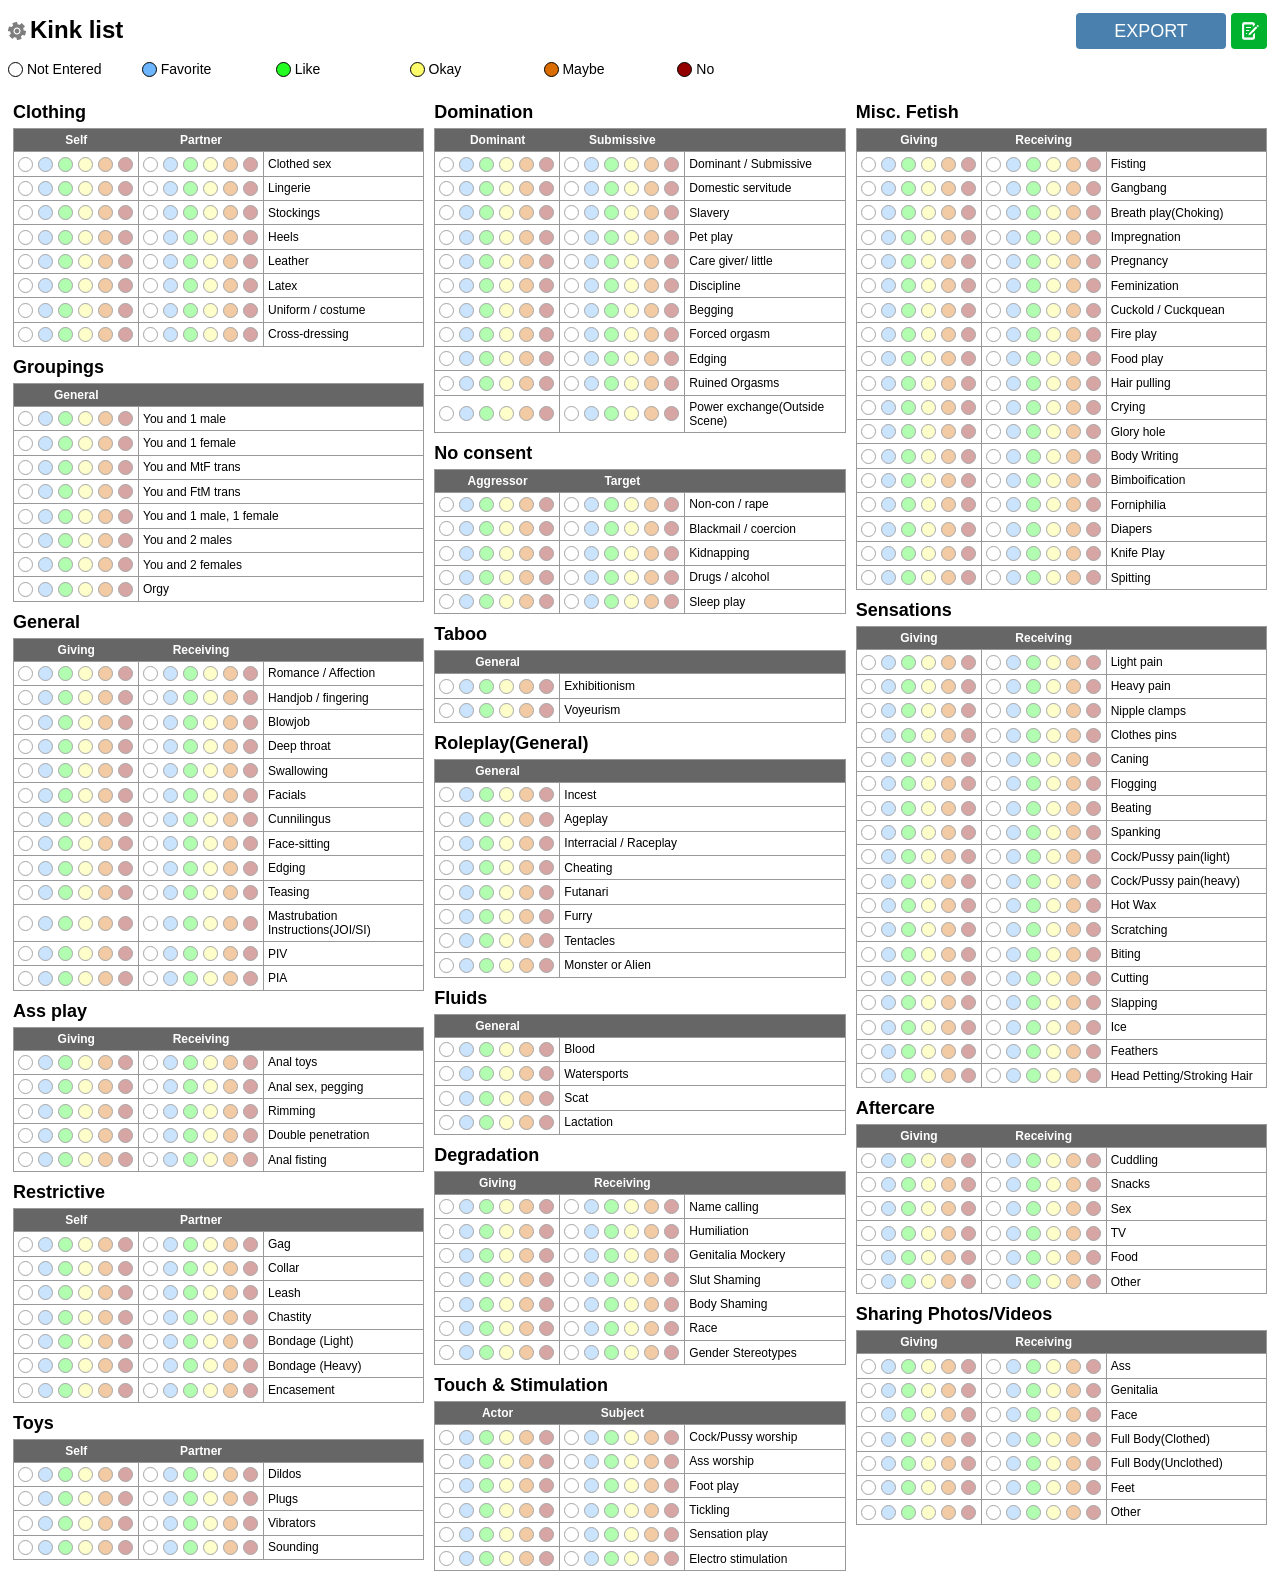
<file: 1.4.7.html>
<!DOCTYPE html>
<html>

  <head>
        <title>Kinklist</title>
        <meta charset="UTF-8">
        <meta name="viewport" content="width=device-width, initial-scale=1.0">
        <script src="//code.jquery.com/jquery-2.1.4.min.js"></script>
        <link rel="icon" type="image/x-icon" href="[data-uri]">
        <style>
            body {
                font-family: 'Verdana', 'Arial';
                font-size: 12px;
            }
            h2 {
                padding: 0;
                margin: 0;
                margin-top: 10px;
                margin-bottom: 5px;
                font-size: 18px;
            }
            table {
                border-collapse: collapse;
                margin-bottom: 10px;
                width: 100%;
            }
            th {
                border: solid #999 1px;
                border-right: none;
                margin: 0px;
                padding: 4px;
                background-color: #666;
                color: #FFF;
            }
            th.choicesCol {
                box-sizing: border-box;
                width: 125px;
            }
            th + th {
                border-left: none;
            }
            th:last-child {
                border-right: solid #999 1px;
            }
            td {
                border-left: solid #999 1px;
                border-bottom: solid #999 1px;
                border-right: solid #999 1px;
                margin: 0px;
                padding: 4px;
                padding-right: 2px;
            }
            @-moz-document url-prefix() { 
              td {
                 padding: 3.3px;
              }
            }            
            td + td {
                border-left-style: none;
            }
            .choice {
                box-sizing: border-box;
                width: 15px;
                height: 15px;
                opacity: 0.35;
                overflow: hidden;
                text-indent: 100px;
                border: solid #000 1px;
                border-radius: 50%;
                outline-style: none!important;
                vertical-align: middle;
                display: inline-block;
                cursor: pointer;
                font-size: 0;
                padding: 0;
            }
            .choices .choice {
                transition: all 0.3s ease-in-out;
            }
            .choice + .choice {
                margin-left: 5px;
            }
            .choices .choice:hover {
                opacity: 0.75;
            }
            .choice.selected, .selected > .choice {
                opacity: 1;
                border-width: 2px;
            }
            
            .legend {
                vertical-align: middle;
                font-size: 14px;
            }
            .legend div {
                display: inline-block;
            }
            .legend .choice {
                opacity: 1;
                cursor: default;
            }
            .legend-text {
                vertical-align: middle;
            }
            
            #ExportWrapper {
                width: 460px;
                height: 36px;
            }
            #URL {
                display: none;
                position: absolute;
                top: 3px;
                box-sizing: border-box;
                width: 300px;
                height: 30px;
                border-radius: 4px;
                border: solid #CCC 1px;
                font-size: 16px;
                padding: 10px;
                text-align: center;
                color: #666;
                font-weight: bold;
            }
            #Export {
                position: absolute;
                left: 310px;
                box-sizing: border-box;
                color: #FFF;
                text-transform: uppercase;
                background-color: #4980ae;
                font-size: 18px;
                width: 150px;
                height: 36px;
                border-style: none;
                border-radius: 4px;
                cursor: pointer;
                transition: all 0.3s ease-in-out;
            }
            #Export:hover {
                opacity: 0.85;
            }
            #Loading {
                display: none;
                overflow: visible;
                line-height: 26px;
                font-size: 16px;
                color: #999;
                font-weight: bold;
                position: absolute;
                top: 4px;
                left: 220px;
            }
            #Loading:before {
                content: '';
                position: absolute;
                box-sizing: border-box;
                width: 26px;
                height: 26px;
                border-radius: 50%;
                border: solid #999 2px;
                border-top-color: transparent;
                border-left-color: #CCC;
                border-right-color: #666;
                animation: spin .5s infinite linear;
                margin-left: -40px;
            }
            @media (min-width: 1700px) {
                .legend {
                    position: absolute;
                    top: 7px;
                    left: 160px;
                }
                .legend div {
                    width: 130px;
                }
                #ExportWrapper {
                    position: absolute;
                    top: -3px;
                    right: 46px;
                }
                h1 {
                    margin-bottom: 0;
                }
            }
            @media (max-width: 1700px) and (min-width: 800px) {
                .legend div {
                    width: 130px;
                    padding-bottom: 10px;
                }
                #ExportWrapper {
                    position: absolute;
                    top: -3px;
                    right: 46px;
                }
            }
            @media (max-width: 800px) and (min-width: 598px) {
                .legend div {
                    width: 180px;
                    padding-bottom: 10px;
                    padding-left: 10px;
                }
                #ExportWrapper {
                    position: relative;
                    margin-top: 10px;
                    margin-left: 5px;
                }
                #URL {
                    left: 155px;
                    width: 190px;
                    font-size: 10px;
                }
                #Export {
                    left: 0px;
                }
                #Loading {
                    left: 230px;
                }
            }
            @media (max-width: 597px) {
                body {
                    font-size: 10px;
                }
                table {
                    min-width: 345px;
                }
                .legend div {
                    width: 150px;
                    padding-bottom: 10px;
                    padding-left: 10px;
                }
                #ExportWrapper {
                    position: relative;
                    margin-top: 10px;
                    margin-left: 0px;
                    width: 345px;
                }
                #URL {
                    left: 155px;
                    width: 190px;
                    font-size: 10px;
                }
                #Export {
                    left: 0px;
                }
                #Loading {
                    left: 230px;
                }
            }
            @keyframes spin {
                0% {transform: rotate(0deg);}
                100% {transform: rotate(-360deg);}
            }
            
            #ExportWrapper :last-child:after {
                content: '';
                display: block;
                clear: both;
            }
            .kinkCategory {
                
            }
            .col {
                float: left;
                box-sizing: border-box;
                margin: 0;
                padding: 5px;
            }
            .col.col25 { width: 25%; }
            .col.col33 { width: 33.33333%; }
            .col.col50 { width: 50%; }
            .col.col100 { width: 100%; padding: 0px; }
            .widthWrapper {
                max-width: 1700px;
                margin-left: auto;
                margin-right: auto;
                position: relative;
            }
            #Edit {
                width: 18px;
                height: 18px;
                background-color: transparent;
                background-image: url('[data-uri]');
                background-repeat: no-repeat;
                float: left;
                border-style: none;
                outline-style: none!important;
                margin-top: 6px;
                margin-right: 4px;
                opacity: 0.5;
                cursor: pointer;
            }
            #Edit:hover {
                opacity: 1;
            }
            
            .overlay {
                position: fixed;
                top: 0;
                left: 0;
                right: 0;
                bottom: 0;
                background-color: rgba(0, 0, 0, 0.8);
                display: none;
            }
            #EditOverlay #Kinks {
                box-sizing: border-box;
                position: absolute;
                top: 10px;
                bottom: 50px;
                width: 330px;
                left: 50%;
                margin-left: -165px;
                resize: none;
                padding: 10px;
                border-radius: 5px;
                font-family: monospace, 'Courier new', Courier;
            }
            #EditOverlay #KinksOK {
                box-sizing: border-box;
                position: absolute;
                bottom: 10px;
                width: 330px;
                height: 30px;
                left: 50%;
                margin-left: -165px;
                color: #FFF;
                text-transform: uppercase;
                background-color: #4980ae;
                font-size: 18px;
                border-style: none;
                border-radius: 5px;
                cursor: pointer;
            }
            
            #InputOverlay {
                text-align: center;
                white-space: nowrap;
            }
            #InputOverlay:before {
                content: '';
                display: inline-block;
                height: 100%;
                vertical-align: middle;
                margin-right: -0.25em;
            }
            #InputOverlay .widthWrapper {
                display: inline-block;
                vertical-align: middle;
                width: 400px;
                text-align: left;
                max-width: 100%;
            }
            #InputOverlay .widthWrapper #InputCurrent, #InputOverlay .widthWrapper .kink-simple {
                display: block;
                box-sizing: border-box;
                padding: 10px;
                background-color: #EEE;
            }
            #InputOverlay .widthWrapper .kink-simple {
                position: relative;
                height: 40px;
                line-height: 20px;
                cursor: pointer;
            }
            #InputOverlay .widthWrapper .kink-simple .choice {
                margin-right: 5px;
            }
            #InputOverlay .widthWrapper .kink-simple .txt-category {
                position: absolute;
                right: 5px;
                top: 5px;
                text-transform: uppercase;
                font-size: 90%;
                font-weight: bold;
                opacity: 0.6;
                line-height: 1em;
            }
            #InputOverlay .widthWrapper .kink-simple .txt-field, #InputOverlay .widthWrapper .kink-simple .txt-kink {
                vertical-align: middle;
            }
            #InputOverlay .widthWrapper .kink-simple .txt-field:empty {
                display: none;
            }
            #InputOverlay .widthWrapper .kink-simple .txt-field:before {
                content: '(';
            }
            #InputOverlay .widthWrapper .kink-simple .txt-field:after {
                content: ') ';
            }
            
            #InputOverlay .widthWrapper #InputPrevious .kink-simple:first-child,
            #InputOverlay .widthWrapper #InputNext .kink-simple:nth-child(3) {
                background-color: #BBB;
                font-size: 10px;
                margin-left: 12px;
                margin-right: 12px;
                height: 33px;
            }
            #InputOverlay .widthWrapper #InputPrevious .kink-simple:nth-child(2),
            #InputOverlay .widthWrapper #InputNext .kink-simple:nth-child(2) {
                background-color: #CCC;
                font-size: 11px;
                margin-left: 6px;
                margin-right: 6px;
                height: 37px;
            }
            #InputOverlay .widthWrapper #InputPrevious .kink-simple:nth-child(3),
            #InputOverlay .widthWrapper #InputNext .kink-simple:first-child {
                background-color: #DDD;
                margin-left: 3px;
                margin-right: 3px;
            }
            #InputOverlay .widthWrapper #InputPrevious .kink-simple:first-child {
                padding-bottom: 4px;
                padding-top: 7px;
            }
            #InputOverlay .widthWrapper #InputNext .kink-simple:nth-child(3) {
                padding-top: 4px;
            }
            #InputOverlay .widthWrapper #InputPrevious .kink-simple:nth-child(2) {
                padding-bottom: 7px;
                padding-top: 9px;
            }
            #InputOverlay .widthWrapper #InputNext .kink-simple:nth-child(2) {
                padding-top: 7px;
            }
            
            #InputPrevious .kink-simple {
                border-top-left-radius: 2px;
                border-top-right-radius: 2px;
            }
            #InputNext .kink-simple {
                border-bottom-left-radius: 2px;
                border-bottom-right-radius: 2px;
            }
            
            #InputOverlay .widthWrapper #InputCurrent {
                position: relative;
            }
            #InputOverlay .widthWrapper #InputCurrent .closePopup {
                position: absolute;
                top: 0;
                right: 5px;
                border-style: none;
                background-color: transparent;
                font-size: 30px;
                cursor: pointer;
                outline-style: none!important;
                opacity: 0.65;
            }
            #InputOverlay .widthWrapper #InputCurrent .closePopup:hover {
                opacity: 1;
            }
            #InputOverlay .widthWrapper #InputCurrent h2 {
                text-transform: uppercase;
                opacity: 0.6;
                margin: 0;
            }
            #InputOverlay .widthWrapper #InputCurrent h3 {
                margin-top: 3px;
                margin-bottom: 0;
                font-size: 14px;
            }
            #InputOverlay .widthWrapper #InputCurrent #InputValues .big-choice {
                padding: 10px;
                background-color: rgba(255,255,255,0.75);
                border-radius: 4px;
                margin-top: 5px;
                cursor: pointer;
            }
            #InputOverlay .widthWrapper #InputCurrent #InputValues .big-choice.selected {
                font-weight: bold;
            }
            #InputOverlay .widthWrapper #InputCurrent #InputValues .big-choice.selected .choice {
                opacity: 1;
            }
            #InputOverlay .widthWrapper #InputCurrent #InputValues .big-choice:hover {
                padding: 8px;
                border: solid #999 2px;
                background-color: rgba(255,255,255,1);
            }
            #InputOverlay .widthWrapper #InputCurrent #InputValues .big-choice .btn-num-text {
                float: right;
                display: inline-block;
                border: solid #CCC 1px;
                text-align: center;
                width: 16px;
                border-radius: 3px;
            }
            #StartBtn {
                position: absolute;
                top: -3px;
                right: 5px;
                box-sizing: border-box;
                width: 36px;
                height: 36px;
                background-image: url('[data-uri]');
                border-style: none;
                border-radius: 4px;
                cursor: pointer;
            }
            #StartBtn:hover {
                opacity: 0.8;
            }
            @media (max-height: 500px) {
                #InputPrevious, #InputNext {
                    display: none;
                }
            }
        </style>
    </head>
    <body>
        <div class="widthWrapper">
            <button id="Edit"></button>
            <h1>Kink list</h1>
            <div class="legend">
                <div><span data-color="#FFFFFF" class="choice notEntered"></span> <span class="legend-text">Not Entered</span></div>
                <div><span data-color="#6DB5FE" class="choice favorite"></span> <span class="legend-text">Favorite</span></div>
                <div><span data-color="#23FD22" class="choice like"></span> <span class="legend-text">Like</span></div>
                <div><span data-color="#FDFD6B" class="choice okay"></span> <span class="legend-text">Okay</span></div>
                <div><span data-color="#DB6C00" class="choice maybe"></span> <span class="legend-text">Maybe</span></div>
                <div><span data-color="#920000" class="choice no"></span> <span class="legend-text">No</span></div>
            </div>
            <div id="ExportWrapper">
                <input type="text" id="URL">
                <button id="Export">Export</button>
                <div id="Loading">Loading</div>
            </div>
            <button id="StartBtn"></button>
            <div id="InputList"></div>
        </div>
        <div id="EditOverlay" class="overlay">
            <textarea id="Kinks">
#Clothing
(Self, Partner)
* Clothed sex
* Lingerie
* Stockings
* Heels
* Leather
* Latex
* Uniform / costume
* Cross-dressing

#Groupings
(General)
* You and 1 male
* You and 1 female
* You and MtF trans
* You and FtM trans
* You and 1 male, 1 female
* You and 2 males
* You and 2 females
* Orgy

#General
(Giving, Receiving)
* Romance / Affection
* Handjob / fingering
* Blowjob
* Deep throat
* Swallowing
* Facials
* Cunnilingus
* Face-sitting
* Edging
* Teasing
* Mastrubation Instructions(JOI/SI)
* PIV
* PIA

#Ass play
(Giving, Receiving)
* Anal toys
* Anal sex, pegging
* Rimming
* Double penetration
* Anal fisting

#Restrictive
(Self, Partner)
* Gag
* Collar
* Leash
* Chastity
* Bondage (Light)
* Bondage (Heavy)
* Encasement

#Toys
(Self, Partner)
* Dildos
* Plugs
* Vibrators
* Sounding

#Domination
(Dominant, Submissive)
* Dominant / Submissive
* Domestic servitude
* Slavery
* Pet play
* Care giver/ little
* Discipline
* Begging
* Forced orgasm
* Edging
* Ruined Orgasms
* Power exchange(Outside Scene)

#No consent
(Aggressor, Target)
* Non-con / rape
* Blackmail / coercion
* Kidnapping
* Drugs / alcohol
* Sleep play

#Taboo
(General)
* Exhibitionism
* Voyeurism

#Roleplay(General)
(General)
* Incest
* Ageplay
* Interracial / Raceplay
* Cheating
* Futanari
* Furry
* Tentacles
* Monster or Alien

#Fluids
(General)
* Blood
* Watersports
* Scat
* Lactation

#Degradation
(Giving, Receiving)
* Name calling
* Humiliation
* Genitalia Mockery
* Slut Shaming
* Body Shaming
* Race
* Gender Stereotypes

#Touch & Stimulation
(Actor, Subject)
* Cock/Pussy worship
* Ass worship
* Foot play
* Tickling
* Sensation play
* Electro stimulation

#Misc. Fetish
(Giving, Receiving)
* Fisting
* Gangbang
* Breath play(Choking)
* Impregnation
* Pregnancy
* Feminization
* Cuckold / Cuckquean
* Fire play
* Food play
* Hair pulling           
* Crying 
* Glory hole
* Body Writing
* Bimboification
* Forniphilia
* Diapers
* Knife Play
* Spitting
                
#Sensations
(Giving, Receiving)
* Light pain
* Heavy pain
* Nipple clamps
* Clothes pins
* Caning
* Flogging
* Beating
* Spanking
* Cock/Pussy pain(light)
* Cock/Pussy pain(heavy)
* Hot Wax
* Scratching
* Biting
* Cutting  
* Slapping
* Ice 
* Feathers
* Head Petting/Stroking Hair

#Aftercare
(Giving, Receiving)
* Cuddling
* Snacks
* Sex
* TV
* Food
* Other

#Sharing Photos/Videos
(Giving, Receiving)
* Ass
* Genitalia
* Face
* Full Body(Clothed)
* Full Body(Unclothed)
* Feet
* Other

              
            </textarea>
            <button id="KinksOK">Accept</button>
        </div>
        <div id="InputOverlay" class="overlay">
            <div class="widthWrapper">
                <div id="InputPrevious"></div>
                <div id="InputCurrent">
                    <h2 id="InputCategory"></h2>
                    <h3 id="InputField"></h3>
                    <button class="closePopup">&times;</button>
                    <div id="InputValues"></div>
                </div>
                <div id="InputNext"></div>
            </div>
        </div>
        <script>
            
            var log = function(val, base) {
                return Math.log(val) / Math.log(base);
            };
            var strToClass = function(str){
                var className = "";
                str = str.toLowerCase();
                var validChars = 'abcdefghijklmnopqrstuvwxyz';
                var newWord = false;
                for(var i = 0; i < str.length; i++) {
                    var chr = str[i];
                    if(validChars.indexOf(chr) >= 0) {
                        if(newWord) chr = chr.toUpperCase();
                        className += chr;
                        newWord = false;
                    }
                    else {
                        newWord = true;
                    }
                }
                return className;
            };
            var addCssRule = function(selector, rules){
                var sheet = document.styleSheets[0];
                if("insertRule" in sheet) {
                    sheet.insertRule(selector + "{" + rules + "}", 0);
                }
                else if("addRule" in sheet) {
                    sheet.addRule(selector, rules, 0);
                }
            };
            
            var kinks = {};
            var inputKinks = {}
            var colors = {}
            var level = {};
            
            $(function(){
                
                var imgurClientId = '9db53e5936cd02f';
                
                inputKinks = {
                    $columns: [],
                    createCategory: function(name, fields){
                        var $category = $('<div class="kinkCategory">')
                                .addClass('cat-' + strToClass(name))
                                .data('category', name)
                                .append($('<h2>')
                                .text(name));
                        
                        var $table = $('<table class="kinkGroup">').data('fields', fields);
                        var $thead = $('<thead>').appendTo($table);
                        for(var i = 0; i < fields.length; i++) {
                            $('<th>').addClass('choicesCol').text(fields[i]).appendTo($thead);
                        }
                        $('<th>').appendTo($thead);
                        $('<tbody>').appendTo($table);
                        $category.append($table);
                        
                        return $category;
                    },
                    createChoice: function(){
                        var $container = $('<div>').addClass('choices');
                        var levels = Object.keys(level);
                        for(var i = 0; i < levels.length; i++) {
                            $('<button>')
                                    .addClass('choice')
                                    .addClass(level[levels[i]])
                                    .data('level', levels[i])
                                    .data('levelInt', i)
                                    .attr('title', levels[i])
                                    .appendTo($container)
                                    .on('click', function(){
                                        $container.find('button').removeClass('selected');
                                        $(this).addClass('selected');
                                    });
                        }
                        return $container;
                    },
                    createKink: function(fields, name){
                        var $row = $('<tr>').data('kink', name).addClass('kinkRow');
                        for(var i = 0; i < fields.length; i++) {
                            var $choices = inputKinks.createChoice();
                            $choices.data('field', fields[i]);
                            $choices.addClass('choice-' + strToClass(fields[i]));
                            $('<td>').append($choices).appendTo($row);
                        }
                        $('<td>').text(name).appendTo($row);
                        $row.addClass('kink-' + strToClass(name));
                        return $row;
                    },
                    createColumns: function(){
                        var colClasses = ['100', '50', '33', '25'];
                        
                        var numCols = Math.floor((document.body.scrollWidth - 20) / 400);
                        if(!numCols) numCols = 1;
                        if(numCols > 4) numCols = 4;
                        var colClass = 'col' + colClasses[numCols - 1];
                        
                        inputKinks.$columns = [];
                        for(var i = 0; i < numCols; i++){
                            inputKinks.$columns.push($('<div>').addClass('col ' + colClass).appendTo($('#InputList')));
                        }
                    },
                    placeCategories: function($categories){
                        var $body = $('body');
                        var totalHeight = 0;
                        for(var i = 0; i < $categories.length; i++) {
                            var $clone = $categories[i].clone().appendTo($body);
                            var height = $clone.height();;
                            totalHeight += height;
                            $clone.remove();
                        }
                        
                        var colHeight = totalHeight / (inputKinks.$columns.length);
                        var colIndex = 0;
                        for(var i = 0; i < $categories.length; i++) {
                            var curHeight = inputKinks.$columns[colIndex].height();
                            var catHeight = $categories[i].height();
                            if(curHeight + (catHeight / 2) > colHeight) colIndex++;
                            while(colIndex >= inputKinks.$columns.length) {
                                colIndex--;
                            }
                            inputKinks.$columns[colIndex].append($categories[i]);
                        }
                    },
                    fillInputList: function(){
                        $('#InputList').empty();
                        inputKinks.createColumns();
                        
                        var $categories = [];
                        var kinkCats = Object.keys(kinks);
                        for(var i = 0; i < kinkCats.length; i++) {
                            var catName = kinkCats[i];
                            var category = kinks[catName];
                            var fields = category.fields;
                            var kinkArr = category.kinks;
                            
                            var $category = inputKinks.createCategory(catName, fields);
                            var $tbody = $category.find('tbody');
                            for(var k = 0; k < kinkArr.length; k++) {
                                $tbody.append(inputKinks.createKink(fields, kinkArr[k]));
                            }
                            
                            $categories.push($category);
                        }
                        inputKinks.placeCategories($categories);
                        
                        // Make things update hash
                        $('#InputList').find('button.choice').on('click', function(){
                            location.hash = inputKinks.updateHash();
                        });
                    },
                    init: function(){
                        // Set up DOM
                        inputKinks.fillInputList();
                        
                        // Read hash
                        inputKinks.parseHash();
                        
                        // Make export button work
                        $('#Export').on('click', inputKinks.export);
                        $('#URL').on('click', function(){ this.select(); });
                        
                        // On resize, redo columns
                        (function(){
                            
                            var lastResize = 0;
                            $(window).on('resize', function(){
                                var curTime = (new Date()).getTime();
                                lastResize = curTime;
                                setTimeout(function(){
                                    if(lastResize === curTime) {
                                        inputKinks.fillInputList();
                                        inputKinks.parseHash();
                                    }
                                }, 500);
                            });
                            
                        })();
                    },
                    hashChars: "abcdefghijklmnopqrstuvwxyzABCDEFGHIJKLMNOPQRSTUVWXYZ0123456789-_.=+*^!@",
                    maxPow: function(base, maxVal) {
                        var maxPow = 1;
                        for(var pow = 1; Math.pow(base, pow) <= maxVal; pow++){
                            maxPow = pow;
                        }
                        return maxPow;
                    },
                    prefix: function(input, len, char){
                        while(input.length < len) {
                            input = char + input;
                        }
                        return input;
                    },
                    drawLegend: function(context){
                        context.font = "bold 13px Arial";
                        context.fillStyle = '#000000';
                        
                        var levels = Object.keys(colors);
                        var x = context.canvas.width - 15 - (120 * levels.length);
                        for(var i = 0; i < levels.length; i++) {
                            context.beginPath();
                            context.arc(x + (120 * i), 17, 8, 0, 2 * Math.PI, false);
                            context.fillStyle = colors[levels[i]];
                            context.fill();
                            context.strokeStyle = 'rgba(0, 0, 0, 0.5)'
                            context.lineWidth = 1;
                            context.stroke();
                            
                            context.fillStyle = '#000000';
                            context.fillText(levels[i], x + 15 + (i * 120), 22);
                        }
                    },
                    setupCanvas: function(width, height, username){
                        $('canvas').remove();
                        var canvas = document.createElement('canvas');
                        canvas.width = width;
                        canvas.height = height;
                        
                        var $canvas = $(canvas);
                        $canvas.css({
                            width: width,
                            height: height
                        });
                        // $canvas.insertBefore($('#InputList'));
                        
                        var context = canvas.getContext('2d');
                        context.fillStyle = '#FFFFFF';
                        context.fillRect(0, 0, canvas.width, canvas.height);
                        
                        context.font = "bold 24px Arial";
                        context.fillStyle = '#000000';
                        context.fillText('Kinklist ' + username, 5, 25);
                        
                        inputKinks.drawLegend(context);
                        return { context: context, canvas: canvas };
                    },
                    drawCallHandlers: {
                        simpleTitle: function(context, drawCall){
                            context.fillStyle = '#000000';
                            context.font = "bold 18px Arial";
                            context.fillText(drawCall.data, drawCall.x, drawCall.y + 5);
                        },
                        titleSubtitle: function(context, drawCall){
                            context.fillStyle = '#000000';
                            context.font = "bold 18px Arial";
                            context.fillText(drawCall.data.category, drawCall.x, drawCall.y + 5);
                            
                            var fieldsStr = drawCall.data.fields.join(', ');
                            context.font = "italic 12px Arial";
                            context.fillText(fieldsStr, drawCall.x, drawCall.y + 20);
                        },
                        kinkRow: function(context, drawCall){
                            context.fillStyle = '#000000';
                            context.font = "12px Arial";
                            
                            var x = drawCall.x + 5 + (drawCall.data.choices.length * 20);
                            var y = drawCall.y - 6;
                            context.fillText(drawCall.data.text, x, y);
                            
                            // Circles
                            for(var i = 0; i < drawCall.data.choices.length; i++){
                                var choice = drawCall.data.choices[i];
                                var color = colors[choice];
                                
                                var x = 10 + drawCall.x + (i * 20);
                                var y = drawCall.y - 10;
                                
                                context.beginPath();
                                context.arc(x, y, 8, 0, 2 * Math.PI, false);
                                context.fillStyle = color;
                                context.fill();
                                context.strokeStyle = 'rgba(0, 0, 0, 0.5)'
                                context.lineWidth = 1;
                                context.stroke();
                            }
                            
                        }
                    },
                    export: function(){
                        var username = prompt("Please enter your name");
                        if(typeof username !== 'string') return;
                        else if (username.length ) username = '(' + username + ')';
                        
                        $('#Loading').fadeIn();
                        $('#URL').fadeOut();
                        
                        // Constants
                        var numCols = 6;
                        var columnWidth = 250;
                        var simpleTitleHeight = 35;
                        var titleSubtitleHeight = 50;
                        var rowHeight = 25;
                        var offsets = {
                            left: 10,
                            right: 10,
                            top: 50,
                            bottom: 10
                        };
                        
                        // Find out how many we have of everything
                        var numCats = $('.kinkCategory').length;
                        var dualCats = $('.kinkCategory th + th + th').length;
                        var simpleCats = numCats - dualCats;
                        var numKinks = $('.kinkRow').length;
                        
                        // Determine the height required for all categories and kinks
                        var totalHeight = (
                                (numKinks * rowHeight) +
                                (dualCats * titleSubtitleHeight) +
                                (simpleCats * simpleTitleHeight)
                        );
                        
                        // Initialize columns and drawStacks
                        var columns = [];
                        for(var i = 0; i < numCols; i++){
                            columns.push({ height: 0, drawStack: []});
                        }
                        
                        // Create drawcalls and place them in the drawStack
                        // for the appropriate column
                        var avgColHeight = totalHeight / numCols;
                        var columnIndex = 0;
                        $('.kinkCategory').each(function(){
                            var $cat = $(this);
                            var catName = $cat.data('category');
                            var category = kinks[catName];
                            var fields = category.fields;
                            var catKinks = category.kinks;
                            
                            var catHeight = 0;
                            catHeight += (fields.length === 1) ? simpleTitleHeight : titleSubtitleHeight;
                            catHeight += (catKinks.length * rowHeight);
                            
                            // Determine which column to place this category in
                            if((columns[columnIndex].height + (catHeight / 2)) > avgColHeight) columnIndex++;
                            while(columnIndex >= numCols) columnIndex--;
                            var column = columns[columnIndex];
                            
                            // Drawcall for title
                            var drawCall = { y: column.height };
                            column.drawStack.push(drawCall);
                            if(fields.length < 2) {
                                column.height += simpleTitleHeight;
                                drawCall.type =  'simpleTitle';
                                drawCall.data = catName;
                            }
                            else {
                                column.height += titleSubtitleHeight;
                                drawCall.type =  'titleSubtitle';
                                drawCall.data = {
                                    category: catName,
                                    fields: fields
                                };
                            }
                            
                            // Drawcalls for kinks
                            $cat.find('.kinkRow').each(function(){
                                var $kinkRow = $(this);
                                var drawCall = { y: column.height, type: 'kinkRow', data: {
                                        choices: [],
                                        text: $kinkRow.data('kink')
                                }};
                                column.drawStack.push(drawCall);
                                column.height += rowHeight;
                                
                                // Add choices
                                $kinkRow.find('.choices').each(function(){
                                    var $selection = $(this).find('.choice.selected');
                                    var selection = ($selection.length > 0)
                                            ? $selection.data('level')
                                            : Object.keys(level)[0];
                                    
                                    drawCall.data.choices.push(selection);
                                });
                            });
                        });
                        
                        var tallestColumnHeight = 0;
                        for(var i = 0; i < columns.length; i++){
                            if(tallestColumnHeight < columns[i].height) {
                                tallestColumnHeight = columns[i].height;
                            }
                        }
                        
                        var canvasWidth = offsets.left + offsets.right + (columnWidth * numCols);
                        var canvasHeight = offsets.top + offsets.bottom + tallestColumnHeight;
                        var setup = inputKinks.setupCanvas(canvasWidth, canvasHeight, username);
                        var context = setup.context;
                        var canvas = setup.canvas;
                        
                        for(var i = 0; i < columns.length; i++) {
                            var column = columns[i];
                            var drawStack = column.drawStack;
                            
                            var drawX = offsets.left + (columnWidth * i);
                            for(var j = 0; j < drawStack.length; j++){
                                var drawCall = drawStack[j];
                                drawCall.x = drawX;
                                drawCall.y += offsets.top;
                                inputKinks.drawCallHandlers[drawCall.type](context, drawCall);
                            }
                        }
                        
                        //return $(canvas).insertBefore($('#InputList'));
                        
                        // Send canvas to imgur
                        $.ajax({
                            url: 'https://api.imgur.com/3/image',
                            type: 'POST',
                            headers: {
                                // Your application gets an imgurClientId from Imgur
                                Authorization: 'Client-ID ' + imgurClientId,
                                Accept: 'application/json'
                            },
                            data: {
                                // convert the image data to base64
                                image:  canvas.toDataURL().split(',')[1],
                                type: 'base64'
                            },
                            success: function(result) {
                                $('#Loading').hide();
                                var url = 'https://i.imgur.com/' + result.data.id + '.png';
                                $('#URL').val(url).fadeIn();
                            },
                            fail: function(){
                                $('#Loading').hide();
                                alert('Failed to upload to imgur, could not connect');
                            }
                        });
                    },
                    encode: function(base, input){
                        var hashBase = inputKinks.hashChars.length;
                        var outputPow = inputKinks.maxPow(hashBase, Number.MAX_SAFE_INTEGER);
                        var inputPow = inputKinks.maxPow(base, Math.pow(hashBase, outputPow));
                        
                        var output = "";
                        var numChunks = Math.ceil(input.length / inputPow);
                        var inputIndex = 0;
                        for(var chunkId = 0; chunkId < numChunks; chunkId++) {
                            var inputIntValue = 0;
                            for(var pow = 0; pow < inputPow; pow++) {
                                var inputVal = input[inputIndex++];
                                if(typeof inputVal === "undefined") break;
                                var val = inputVal * Math.pow(base, pow);
                                inputIntValue += val;
                            }
                            
                            var outputCharValue = "";
                            while(inputIntValue > 0) {
                                var maxPow = Math.floor(log(inputIntValue, hashBase));
                                var powVal = Math.pow(hashBase, maxPow);
                                var charInt = Math.floor(inputIntValue / powVal);
                                var subtract = charInt * powVal;
                                var char = inputKinks.hashChars[charInt];
                                outputCharValue += char;
                                inputIntValue -= subtract;
                            }
                            var chunk = inputKinks.prefix(outputCharValue, outputPow, inputKinks.hashChars[0]);
                            output += chunk;
                        }
                        return output;
                    },
                    decode: function(base, output){
                        var hashBase = inputKinks.hashChars.length;
                        var outputPow = inputKinks.maxPow(hashBase, Number.MAX_SAFE_INTEGER);
                        
                        var values = [];
                        var numChunks = Math.max(output.length / outputPow)
                        for(var i = 0; i < numChunks; i++){
                            var chunk = output.substring(i * outputPow, (i + 1) * outputPow);
                            var chunkValues = inputKinks.decodeChunk(base, chunk);
                            for(var j = 0; j < chunkValues.length; j++) {
                                values.push(chunkValues[j]);
                            }
                        }
                        return values;
                    },
                    decodeChunk: function(base, chunk){
                        var hashBase = inputKinks.hashChars.length;
                        var outputPow = inputKinks.maxPow(hashBase, Number.MAX_SAFE_INTEGER);
                        var inputPow = inputKinks.maxPow(base, Math.pow(hashBase, outputPow));
                        
                        var chunkInt = 0;
                        for(var i = 0; i < chunk.length; i++) {
                            var char = chunk[i];
                            var charInt = inputKinks.hashChars.indexOf(char);
                            var pow = chunk.length - 1 - i;
                            var intVal = Math.pow(hashBase, pow) * charInt;
                            chunkInt += intVal;
                        }
                        var chunkIntCopy = chunkInt;
                        
                        var output = [];
                        for(var pow = inputPow - 1; pow >= 0; pow--) {
                            var posBase = Math.floor(Math.pow(base, pow));
                            var posVal = Math.floor(chunkInt / posBase);
                            var subtract = posBase * posVal;
                            output.push(posVal);
                            chunkInt -= subtract;
                        }
                        output.reverse();
                        return output;
                    },
                    updateHash: function(){
                        var hashValues = [];
                        $('#InputList .choices').each(function(){
                            var $this = $(this);
                            var lvlInt = $this.find('.selected').data('levelInt');
                            if(!lvlInt) lvlInt = 0;
                            hashValues.push(lvlInt);
                        });
                        return inputKinks.encode(Object.keys(colors).length, hashValues);
                    },
                    parseHash: function(){
                        var hash = location.hash.substring(1);
                        if(hash.length < 10) return;
                        
                        var values = inputKinks.decode(Object.keys(colors).length, hash);
                        var valueIndex = 0;
                        $('#InputList .choices').each(function(){
                            var $this = $(this);
                            var value = values[valueIndex++];
                            $this.children().eq(value).addClass('selected');
                        });
                    },
                    saveSelection: function(){
                        var selection = [];
                        $('.choice.selected').each(function(){
                            // .choice selector
                            var selector = '.' + this.className.replace(/ /g, '.');
                            // .choices selector
                            selector = '.' + $(this).closest('.choices')[0].className.replace(/ /g, '.') + ' ' + selector;
                            // .kinkRow selector
                            selector = '.' + $(this).closest('tr.kinkRow')[0].className.replace(/ /g, '.') + ' ' + selector;
                            // .kinkCategory selector
                            selector = '.' + $(this).closest('.kinkCategory')[0].className.replace(/ /g, '.') + ' ' + selector;
                            selector = selector.replace('.selected', '');
                            selection.push(selector);
                        });
                        return selection;
                    },
                    inputListToText: function(){
                        var KinksText = "";
                        var kinkCats = Object.keys(kinks);
                        for(var i = 0; i < kinkCats.length; i++){
                            var catName = kinkCats[i];
                            var catFields = kinks[catName].fields;
                            var catKinks = kinks[catName].kinks;
                            KinksText += '#' + catName + "\r\n";
                            KinksText += '(' + catFields.join(', ') + ")\r\n";
                            for(var j = 0; j < catKinks.length; j++){
                                KinksText += '* ' + catKinks[j] + "\r\n";
                            }
                            KinksText += "\r\n";
                        }
                        return KinksText;
                    },
                    restoreSavedSelection: function(selection){
                        setTimeout(function(){
                            for(var i = 0; i < selection.length; i++){
                                var selector = selection[i];
                                $(selector).addClass('selected');
                            }
                            location.hash = inputKinks.updateHash();
                        }, 300);
                    },
                    parseKinksText: function(kinksText){
                        var newKinks = {};
                        var lines = kinksText.replace(/\r/g, '').split("\n");
                        var cat = null;
                        var catName = null;
                        for(var i = 0; i < lines.length; i++){
                            var line = lines[i];
                            if(!line.length) continue;
                            if(line[0] === '#') {
                                if(catName){
                                    if(!(cat.fields instanceof Array) || cat.fields.length < 1){
                                        alert(catName + ' does not have any fields defined!');
                                        return;
                                    }
                                    if(!(cat.kinks instanceof Array) || cat.kinks.length < 1){
                                        alert(catName + ' does not have any kinks listed!');
                                        return;
                                    }
                                    newKinks[catName] = cat;
                                }
                                catName = line.substring(1).trim();
                                cat = { kinks: [] };
                            }
                            if(!catName) continue;
                            if(line[0] === '(') {
                                cat.fields = line.substring(1, line.length - 1).trim().split(',');
                                for(var j = 0; j < cat.fields.length; j++){
                                    cat.fields[j] = cat.fields[j].trim();
                                }
                            }
                            if(line[0] === '*'){
                                var kink = line.substring(1).trim();
                                cat.kinks.push(kink);
                            }
                        }
                        if(catName && !newKinks[catName]){
                            if(!(cat.fields instanceof Array) || cat.fields.length < 1){
                                alert(catName + ' does not have any fields defined!');
                                return;
                            }
                            if(!(cat.kinks instanceof Array) || cat.kinks.length < 1){
                                alert(catName + ' does not have any kinks listed!');
                                return;
                            }
                            newKinks[catName] = cat;
                        }
                        return newKinks;
                    }
                };
                $('#Edit').on('click', function(){
                    var KinksText = inputKinks.inputListToText();
                    $('#Kinks').val(KinksText.trim());
                    $('#EditOverlay').fadeIn();
                });
                $('#EditOverlay').on('click', function(){
                    $(this).fadeOut();
                });
                $('#KinksOK').on('click', function(){
                    var selection = inputKinks.saveSelection();
                    try {
                        var kinksText = $('#Kinks').val();
                        kinks = inputKinks.parseKinksText(kinksText);
                        inputKinks.fillInputList();
                    }
                    catch(e){
                        alert('An error occured trying to parse the text entered, please correct it and try again');
                        return;
                    }
                    inputKinks.restoreSavedSelection(selection);
                    $('#EditOverlay').fadeOut();
                });
                $('.overlay > *').on('click', function(e){
                    e.stopPropagation();
                });
        
                var stylesheet = document.styleSheets[0];
                $('.legend .choice').each(function(){
                    var $choice = $(this);
                    var $parent = $choice.parent();
                    var text = $parent.text().trim();
                    var color = $choice.data('color');
                    var cssClass = this.className.replace('choice ', '').trim();
                    
                    addCssRule('.choice.' + cssClass, 'background-color: ' + color + ';');
                    colors[text] = color;
                    level[text] = cssClass;
                });
        
                kinks = inputKinks.parseKinksText($('#Kinks').text().trim());
                inputKinks.init();
                
                (function(){
                    var $popup = $('#InputOverlay');
                    var $previous = $('#InputPrevious');
                    var $next = $('#InputNext');
                    // current
                    var $category = $('#InputCategory');
                    var $field = $('#InputField');
                    var $options = $('#InputValues');
                    function getChoiceValue($choices){
                        var $selected = $choices.find('.choice.selected');
                        return $selected.data('level');
                    }
                    function getChoicesElement(category, kink, field){
                        var selector = '.cat-' + strToClass(category);
                        selector += ' .kink-' + strToClass(kink);
                        selector += ' .choice-' + strToClass(field);
                        var $choices = $(selector);
                        return $choices;
                    }
                    inputKinks.getAllKinks = function(){
                        var list = [];
                        var categories = Object.keys(kinks);
                        for(var i = 0; i < categories.length; i++){
                            var category = categories[i];
                            var fields = kinks[category].fields;
                            var kinkArr = kinks[category].kinks;
                            for(var j = 0; j < fields.length; j++) {
                                var field = fields[j];
                                for(var k = 0; k < kinkArr.length; k++){
                                    var kink = kinkArr[k];
                                    var $choices = getChoicesElement(category, kink, field);
                                    var value = getChoiceValue($choices);
                                    var obj = { category: category, kink: kink, field: field, value: value, $choices: $choices, showField: (fields.length >= 2)};
                                    list.push(obj);
                                }
                            }
                        }
                        return list;
                    };
                    inputKinks.inputPopup = {
                        numPrev: 3,
                        numNext: 3,
                        allKinks: [],
                        kinkByIndex: function(i){
                            var numKinks = inputKinks.inputPopup.allKinks.length;
                            i = (numKinks + i) % numKinks;
                            return inputKinks.inputPopup.allKinks[i];
                        },
                        generatePrimary: function(kink){
                            var $container = $('<div>');
                            var btnIndex = 0;
                            $('.legend > div').each(function(){
                                var $btn = $(this).clone();
                                $btn.addClass('big-choice');
                                $btn.appendTo($container);
                                $('<span>')
                                        .addClass('btn-num-text')
                                        .text(btnIndex++)
                                        .appendTo($btn)
                                var text = $btn.text().trim().replace(/[0-9]/g, '');
                                if(kink.value === text) {
                                    $btn.addClass('selected');
                                }
                                $btn.on('click', function(){
                                    $container.find('.big-choice').removeClass('selected');
                                    $btn.addClass('selected');
                                    kink.value = text;
                                    $options.fadeOut(200, function(){
                                        $options.show();
                                        inputKinks.inputPopup.showNext();
                                    });
                                    var choiceClass = strToClass(text);
                                    kink.$choices.find('.' + choiceClass).click();
                                });
                            });
                            return $container;
                        },
                        generateSecondary: function(kink){
                            var $container = $('<div class="kink-simple">');
                            $('<span class="choice">').addClass(level[kink.value]).appendTo($container);
                            $('<span class="txt-category">').text(kink.category).appendTo($container);
                            if(kink.showField){
                                $('<span class="txt-field">').text(kink.field).appendTo($container);
                            }
                            $('<span class="txt-kink">').text(kink.kink).appendTo($container);
                            return $container;
                        },
                        showIndex: function(index){
                            $previous.html('');
                            $next.html('');
                            $options.html('');
                            $popup.data('index', index);
                            // Current
                            var currentKink = inputKinks.inputPopup.kinkByIndex(index);
                            var $currentKink = inputKinks.inputPopup.generatePrimary(currentKink);
                            $options.append($currentKink);
                            $category.text(currentKink.category);
                            $field.text((currentKink.showField ? '(' + currentKink.field + ') ' : '') + currentKink.kink);
                            $options.append($currentKink);
                            // Prev
                            for(var i = inputKinks.inputPopup.numPrev; i > 0; i--){
                                var prevKink = inputKinks.inputPopup.kinkByIndex(index - i);
                                var $prevKink = inputKinks.inputPopup.generateSecondary(prevKink);
                                $previous.append($prevKink);
                                (function(skip){
                                    $prevKink.on('click', function(){
                                        inputKinks.inputPopup.showPrev(skip);
                                    });
                                })(i);
                            }
                            // Next
                            for(var i = 1; i <= inputKinks.inputPopup.numNext; i++){
                                var nextKink = inputKinks.inputPopup.kinkByIndex(index + i);
                                var $nextKink = inputKinks.inputPopup.generateSecondary(nextKink);
                                $next.append($nextKink);
                                (function(skip){
                                    $nextKink.on('click', function(){
                                        inputKinks.inputPopup.showNext(skip);
                                    });
                                })(i);
                            }
                        },
                        showPrev: function(skip){
                            if(typeof skip !== "number") skip = 1;
                            var index = $popup.data('index') - skip;
                            var numKinks = inputKinks.inputPopup.allKinks.length;
                            index = (numKinks + index) % numKinks;
                            inputKinks.inputPopup.showIndex(index);
                        },
                        showNext: function(skip){
                            if(typeof skip !== "number") skip = 1;
                            var index = $popup.data('index') + skip;
                            var numKinks = inputKinks.inputPopup.allKinks.length;
                            index = (numKinks + index) % numKinks;
                            inputKinks.inputPopup.showIndex(index);
                        },
                        show: function(){
                            inputKinks.inputPopup.allKinks = inputKinks.getAllKinks();
                            inputKinks.inputPopup.showIndex(0);
                            $popup.fadeIn();
                        }
                    };
                    $(window).on('keydown', function(e){
                        if(e.altKey || e.shiftKey || e.ctrlKey) return;
                        if(!$popup.is(':visible')) return;
                        if(e.keyCode === 38) {
                            inputKinks.inputPopup.showPrev();
                            e.preventDefault();
                            e.stopPropagation();
                        }
                        if(e.keyCode === 40) {
                            inputKinks.inputPopup.showNext();
                            e.preventDefault();
                            e.stopPropagation();
                        }
                        var btn = -1;
                        if(e.keyCode >= 96 && e.keyCode <= 101) {
                            btn = e.keyCode - 96;
                        }
                        else if(e.keyCode >= 48 && e.keyCode <= 53) {
                            btn = e.keyCode - 48;
                        }
                        else {
                            return;
                        }
                        var $btn = $options.find('.big-choice').eq(btn);
                        $btn.click();
                    });
                    $('#StartBtn').on('click', inputKinks.inputPopup.show);
                    $('#InputCurrent .closePopup, #InputOverlay').on('click', function(){
                        $popup.fadeOut();
                    });                    
                })();
            });
        </script>
    </body>
</html>
</file>
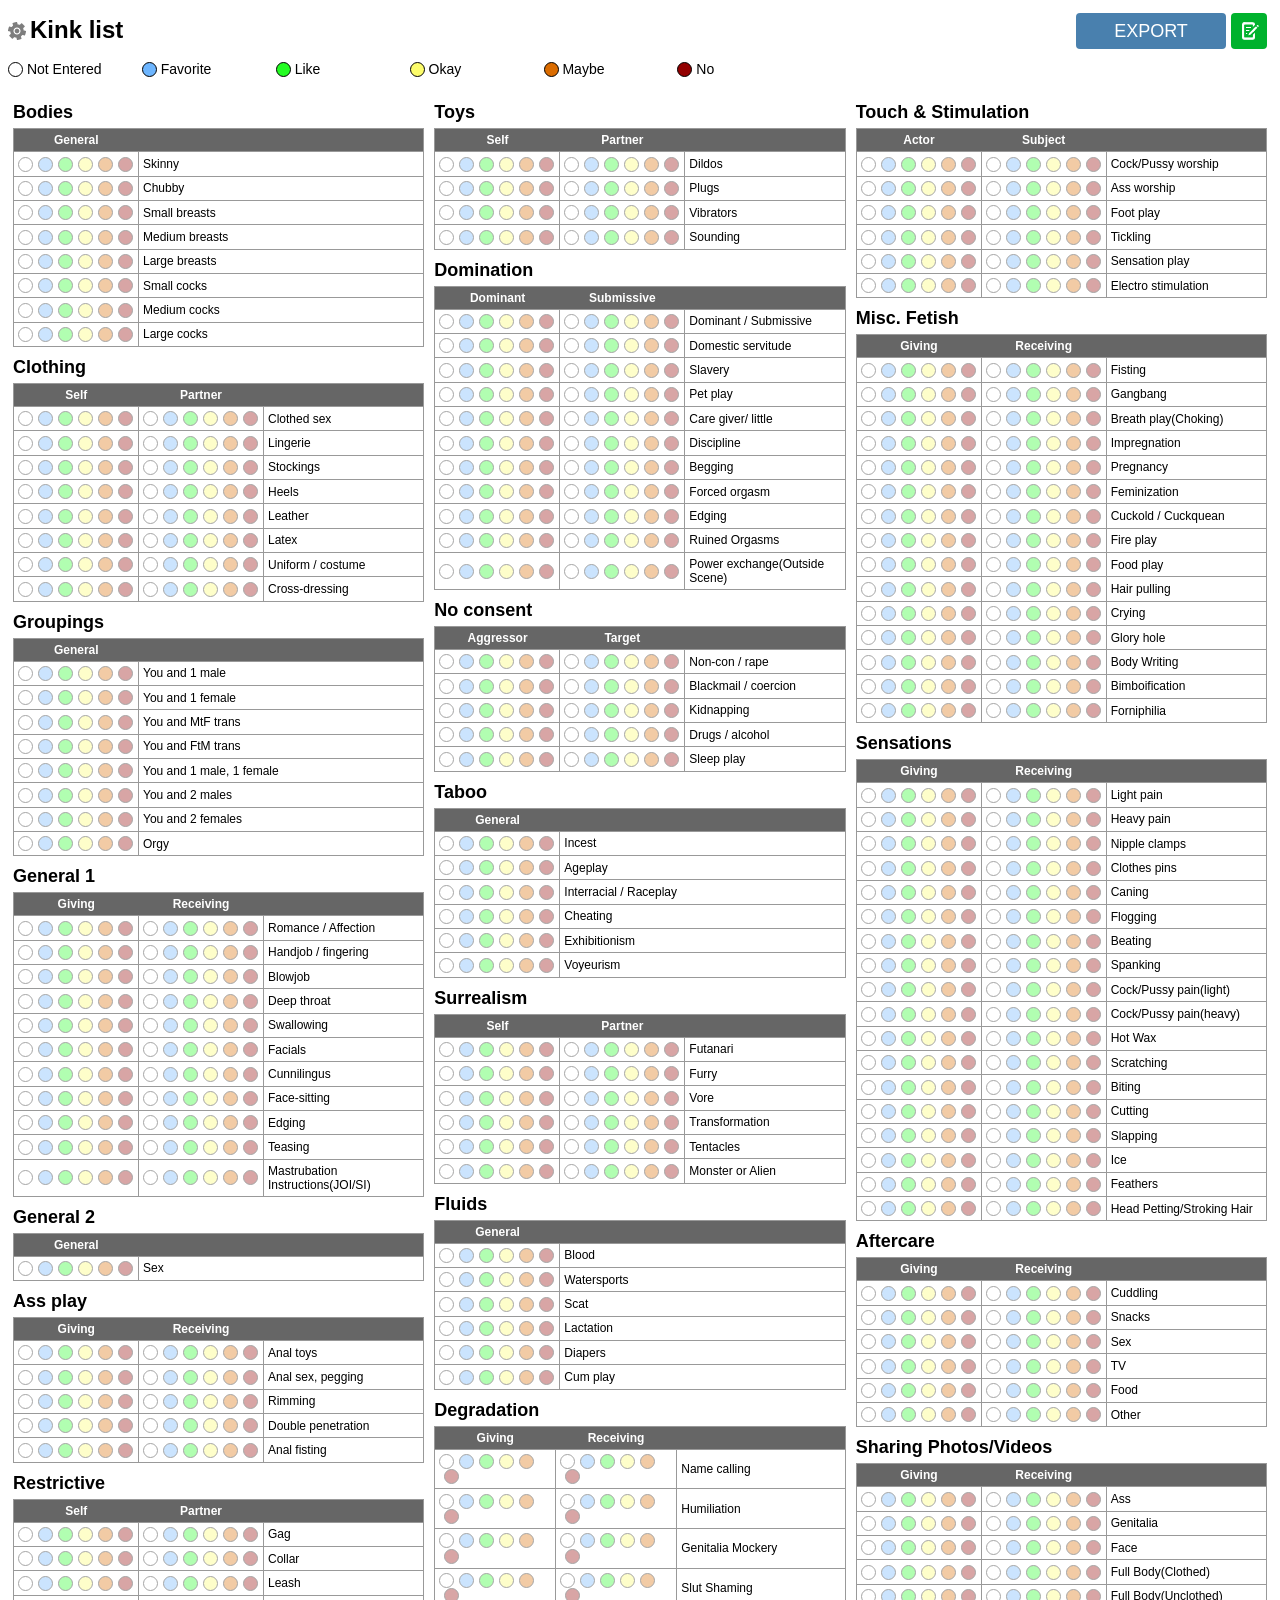
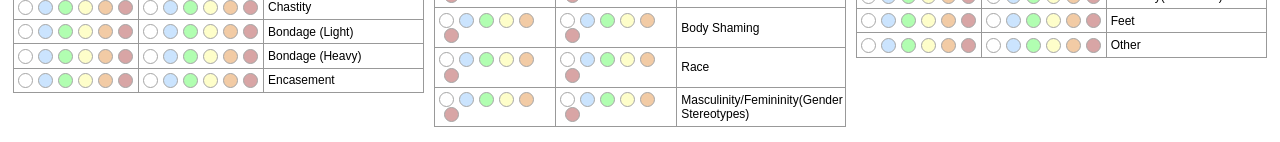
<file: KinkList.html>
<!DOCTYPE html>
<html>

<!-- This file is going to be the most up to date version of the KinkList in this repository. The version number will be changed in this file depending on each revision-->
<!-- Verseion 1.0.4.2-->

  <head>
        <title>Kinklist</title>
        <meta charset="UTF-8">
        <meta name="viewport" content="width=device-width, initial-scale=1.0">
        <script src="//code.jquery.com/jquery-2.1.4.min.js"></script>
        <link rel="icon" type="image/x-icon" href="[data-uri]">
        <style>
            body {
                font-family: 'Verdana', 'Arial';
                font-size: 12px;
            }
            h2 {
                padding: 0;
                margin: 0;
                margin-top: 10px;
                margin-bottom: 5px;
                font-size: 18px;
            }
            table {
                border-collapse: collapse;
                margin-bottom: 10px;
                width: 100%;
            }
            th {
                border: solid #999 1px;
                border-right: none;
                margin: 0px;
                padding: 4px;
                background-color: #666;
                color: #FFF;
            }
            th.choicesCol {
                box-sizing: border-box;
                width: 125px;
            }
            th + th {
                border-left: none;
            }
            th:last-child {
                border-right: solid #999 1px;
            }
            td {
                border-left: solid #999 1px;
                border-bottom: solid #999 1px;
                border-right: solid #999 1px;
                margin: 0px;
                padding: 4px;
                padding-right: 2px;
            }
            @-moz-document url-prefix() { 
              td {
                 padding: 3.3px;
              }
            }            
            td + td {
                border-left-style: none;
            }
            .choice {
                box-sizing: border-box;
                width: 15px;
                height: 15px;
                opacity: 0.35;
                overflow: hidden;
                text-indent: 100px;
                border: solid #000 1px;
                border-radius: 50%;
                outline-style: none!important;
                vertical-align: middle;
                display: inline-block;
                cursor: pointer;
                font-size: 0;
                padding: 0;
            }
            .choices .choice {
                transition: all 0.3s ease-in-out;
            }
            .choice + .choice {
                margin-left: 5px;
            }
            .choices .choice:hover {
                opacity: 0.75;
            }
            .choice.selected, .selected > .choice {
                opacity: 1;
                border-width: 2px;
            }
            
            .legend {
                vertical-align: middle;
                font-size: 14px;
            }
            .legend div {
                display: inline-block;
            }
            .legend .choice {
                opacity: 1;
                cursor: default;
            }
            .legend-text {
                vertical-align: middle;
            }
            
            #ExportWrapper {
                width: 460px;
                height: 36px;
            }
            #URL {
                display: none;
                position: absolute;
                top: 3px;
                box-sizing: border-box;
                width: 300px;
                height: 30px;
                border-radius: 4px;
                border: solid #CCC 1px;
                font-size: 16px;
                padding: 10px;
                text-align: center;
                color: #666;
                font-weight: bold;
            }
            #Export {
                position: absolute;
                left: 310px;
                box-sizing: border-box;
                color: #FFF;
                text-transform: uppercase;
                background-color: #4980ae;
                font-size: 18px;
                width: 150px;
                height: 36px;
                border-style: none;
                border-radius: 4px;
                cursor: pointer;
                transition: all 0.3s ease-in-out;
            }
            #Export:hover {
                opacity: 0.85;
            }
            #Loading {
                display: none;
                overflow: visible;
                line-height: 26px;
                font-size: 16px;
                color: #999;
                font-weight: bold;
                position: absolute;
                top: 4px;
                left: 220px;
            }
            #Loading:before {
                content: '';
                position: absolute;
                box-sizing: border-box;
                width: 26px;
                height: 26px;
                border-radius: 50%;
                border: solid #999 2px;
                border-top-color: transparent;
                border-left-color: #CCC;
                border-right-color: #666;
                animation: spin .5s infinite linear;
                margin-left: -40px;
            }
            @media (min-width: 1700px) {
                .legend {
                    position: absolute;
                    top: 7px;
                    left: 160px;
                }
                .legend div {
                    width: 130px;
                }
                #ExportWrapper {
                    position: absolute;
                    top: -3px;
                    right: 46px;
                }
                h1 {
                    margin-bottom: 0;
                }
            }
            @media (max-width: 1700px) and (min-width: 800px) {
                .legend div {
                    width: 130px;
                    padding-bottom: 10px;
                }
                #ExportWrapper {
                    position: absolute;
                    top: -3px;
                    right: 46px;
                }
            }
            @media (max-width: 800px) and (min-width: 598px) {
                .legend div {
                    width: 180px;
                    padding-bottom: 10px;
                    padding-left: 10px;
                }
                #ExportWrapper {
                    position: relative;
                    margin-top: 10px;
                    margin-left: 5px;
                }
                #URL {
                    left: 155px;
                    width: 190px;
                    font-size: 10px;
                }
                #Export {
                    left: 0px;
                }
                #Loading {
                    left: 230px;
                }
            }
            @media (max-width: 597px) {
                body {
                    font-size: 10px;
                }
                table {
                    min-width: 345px;
                }
                .legend div {
                    width: 150px;
                    padding-bottom: 10px;
                    padding-left: 10px;
                }
                #ExportWrapper {
                    position: relative;
                    margin-top: 10px;
                    margin-left: 0px;
                    width: 345px;
                }
                #URL {
                    left: 155px;
                    width: 190px;
                    font-size: 10px;
                }
                #Export {
                    left: 0px;
                }
                #Loading {
                    left: 230px;
                }
            }
            @keyframes spin {
                0% {transform: rotate(0deg);}
                100% {transform: rotate(-360deg);}
            }
            
            #ExportWrapper :last-child:after {
                content: '';
                display: block;
                clear: both;
            }
            .kinkCategory {
                
            }
            .col {
                float: left;
                box-sizing: border-box;
                margin: 0;
                padding: 5px;
            }
            .col.col25 { width: 25%; }
            .col.col33 { width: 33.33333%; }
            .col.col50 { width: 50%; }
            .col.col100 { width: 100%; padding: 0px; }
            .widthWrapper {
                max-width: 1700px;
                margin-left: auto;
                margin-right: auto;
                position: relative;
            }
            #Edit {
                width: 18px;
                height: 18px;
                background-color: transparent;
                background-image: url('[data-uri]');
                background-repeat: no-repeat;
                float: left;
                border-style: none;
                outline-style: none!important;
                margin-top: 6px;
                margin-right: 4px;
                opacity: 0.5;
                cursor: pointer;
            }
            #Edit:hover {
                opacity: 1;
            }
            
            .overlay {
                position: fixed;
                top: 0;
                left: 0;
                right: 0;
                bottom: 0;
                background-color: rgba(0, 0, 0, 0.8);
                display: none;
            }
            #EditOverlay #Kinks {
                box-sizing: border-box;
                position: absolute;
                top: 10px;
                bottom: 50px;
                width: 330px;
                left: 50%;
                margin-left: -165px;
                resize: none;
                padding: 10px;
                border-radius: 5px;
                font-family: monospace, 'Courier new', Courier;
            }
            #EditOverlay #KinksOK {
                box-sizing: border-box;
                position: absolute;
                bottom: 10px;
                width: 330px;
                height: 30px;
                left: 50%;
                margin-left: -165px;
                color: #FFF;
                text-transform: uppercase;
                background-color: #4980ae;
                font-size: 18px;
                border-style: none;
                border-radius: 5px;
                cursor: pointer;
            }
            
            #InputOverlay {
                text-align: center;
                white-space: nowrap;
            }
            #InputOverlay:before {
                content: '';
                display: inline-block;
                height: 100%;
                vertical-align: middle;
                margin-right: -0.25em;
            }
            #InputOverlay .widthWrapper {
                display: inline-block;
                vertical-align: middle;
                width: 400px;
                text-align: left;
                max-width: 100%;
            }
            #InputOverlay .widthWrapper #InputCurrent, #InputOverlay .widthWrapper .kink-simple {
                display: block;
                box-sizing: border-box;
                padding: 10px;
                background-color: #EEE;
            }
            #InputOverlay .widthWrapper .kink-simple {
                position: relative;
                height: 40px;
                line-height: 20px;
                cursor: pointer;
            }
            #InputOverlay .widthWrapper .kink-simple .choice {
                margin-right: 5px;
            }
            #InputOverlay .widthWrapper .kink-simple .txt-category {
                position: absolute;
                right: 5px;
                top: 5px;
                text-transform: uppercase;
                font-size: 90%;
                font-weight: bold;
                opacity: 0.6;
                line-height: 1em;
            }
            #InputOverlay .widthWrapper .kink-simple .txt-field, #InputOverlay .widthWrapper .kink-simple .txt-kink {
                vertical-align: middle;
            }
            #InputOverlay .widthWrapper .kink-simple .txt-field:empty {
                display: none;
            }
            #InputOverlay .widthWrapper .kink-simple .txt-field:before {
                content: '(';
            }
            #InputOverlay .widthWrapper .kink-simple .txt-field:after {
                content: ') ';
            }
            
            #InputOverlay .widthWrapper #InputPrevious .kink-simple:first-child,
            #InputOverlay .widthWrapper #InputNext .kink-simple:nth-child(3) {
                background-color: #BBB;
                font-size: 10px;
                margin-left: 12px;
                margin-right: 12px;
                height: 33px;
            }
            #InputOverlay .widthWrapper #InputPrevious .kink-simple:nth-child(2),
            #InputOverlay .widthWrapper #InputNext .kink-simple:nth-child(2) {
                background-color: #CCC;
                font-size: 11px;
                margin-left: 6px;
                margin-right: 6px;
                height: 37px;
            }
            #InputOverlay .widthWrapper #InputPrevious .kink-simple:nth-child(3),
            #InputOverlay .widthWrapper #InputNext .kink-simple:first-child {
                background-color: #DDD;
                margin-left: 3px;
                margin-right: 3px;
            }
            #InputOverlay .widthWrapper #InputPrevious .kink-simple:first-child {
                padding-bottom: 4px;
                padding-top: 7px;
            }
            #InputOverlay .widthWrapper #InputNext .kink-simple:nth-child(3) {
                padding-top: 4px;
            }
            #InputOverlay .widthWrapper #InputPrevious .kink-simple:nth-child(2) {
                padding-bottom: 7px;
                padding-top: 9px;
            }
            #InputOverlay .widthWrapper #InputNext .kink-simple:nth-child(2) {
                padding-top: 7px;
            }
            
            #InputPrevious .kink-simple {
                border-top-left-radius: 2px;
                border-top-right-radius: 2px;
            }
            #InputNext .kink-simple {
                border-bottom-left-radius: 2px;
                border-bottom-right-radius: 2px;
            }
            
            #InputOverlay .widthWrapper #InputCurrent {
                position: relative;
            }
            #InputOverlay .widthWrapper #InputCurrent .closePopup {
                position: absolute;
                top: 0;
                right: 5px;
                border-style: none;
                background-color: transparent;
                font-size: 30px;
                cursor: pointer;
                outline-style: none!important;
                opacity: 0.65;
            }
            #InputOverlay .widthWrapper #InputCurrent .closePopup:hover {
                opacity: 1;
            }
            #InputOverlay .widthWrapper #InputCurrent h2 {
                text-transform: uppercase;
                opacity: 0.6;
                margin: 0;
            }
            #InputOverlay .widthWrapper #InputCurrent h3 {
                margin-top: 3px;
                margin-bottom: 0;
                font-size: 14px;
            }
            #InputOverlay .widthWrapper #InputCurrent #InputValues .big-choice {
                padding: 10px;
                background-color: rgba(255,255,255,0.75);
                border-radius: 4px;
                margin-top: 5px;
                cursor: pointer;
            }
            #InputOverlay .widthWrapper #InputCurrent #InputValues .big-choice.selected {
                font-weight: bold;
            }
            #InputOverlay .widthWrapper #InputCurrent #InputValues .big-choice.selected .choice {
                opacity: 1;
            }
            #InputOverlay .widthWrapper #InputCurrent #InputValues .big-choice:hover {
                padding: 8px;
                border: solid #999 2px;
                background-color: rgba(255,255,255,1);
            }
            #InputOverlay .widthWrapper #InputCurrent #InputValues .big-choice .btn-num-text {
                float: right;
                display: inline-block;
                border: solid #CCC 1px;
                text-align: center;
                width: 16px;
                border-radius: 3px;
            }
            #StartBtn {
                position: absolute;
                top: -3px;
                right: 5px;
                box-sizing: border-box;
                width: 36px;
                height: 36px;
                background-image: url('[data-uri]');
                border-style: none;
                border-radius: 4px;
                cursor: pointer;
            }
            #StartBtn:hover {
                opacity: 0.8;
            }
            @media (max-height: 500px) {
                #InputPrevious, #InputNext {
                    display: none;
                }
            }
        </style>
    </head>
    <body>
        <div class="widthWrapper">
            <button id="Edit"></button>
            <h1>Kink list</h1>
            <div class="legend">
                <div><span data-color="#FFFFFF" class="choice notEntered"></span> <span class="legend-text">Not Entered</span></div>
                <div><span data-color="#6DB5FE" class="choice favorite"></span> <span class="legend-text">Favorite</span></div>
                <div><span data-color="#23FD22" class="choice like"></span> <span class="legend-text">Like</span></div>
                <div><span data-color="#FDFD6B" class="choice okay"></span> <span class="legend-text">Okay</span></div>
                <div><span data-color="#DB6C00" class="choice maybe"></span> <span class="legend-text">Maybe</span></div>
                <div><span data-color="#920000" class="choice no"></span> <span class="legend-text">No</span></div>
            </div>
            <div id="ExportWrapper">
                <input type="text" id="URL">
                <button id="Export">Export</button>
                <div id="Loading">Loading</div>
            </div>
            <button id="StartBtn"></button>
            <div id="InputList"></div>
        </div>
        <div id="EditOverlay" class="overlay">
            <textarea id="Kinks">
#Bodies
(General)
* Skinny
* Chubby
* Small breasts
* Medium breasts
* Large breasts
* Small cocks
* Medium cocks
* Large cocks

#Clothing
(Self, Partner)
* Clothed sex
* Lingerie
* Stockings
* Heels
* Leather
* Latex
* Uniform / costume
* Cross-dressing

#Groupings
(General)
* You and 1 male
* You and 1 female
* You and MtF trans
* You and FtM trans
* You and 1 male, 1 female
* You and 2 males
* You and 2 females
* Orgy

#General 1
(Giving, Receiving)
* Romance / Affection
* Handjob / fingering
* Blowjob
* Deep throat
* Swallowing
* Facials
* Cunnilingus
* Face-sitting
* Edging
* Teasing
* Mastrubation Instructions(JOI/SI)
              
#General 2
(General)
* Sex

#Ass play
(Giving, Receiving)
* Anal toys
* Anal sex, pegging
* Rimming
* Double penetration
* Anal fisting

#Restrictive
(Self, Partner)
* Gag
* Collar
* Leash
* Chastity
* Bondage (Light)
* Bondage (Heavy)
* Encasement

#Toys
(Self, Partner)
* Dildos
* Plugs
* Vibrators
* Sounding

#Domination
(Dominant, Submissive)
* Dominant / Submissive
* Domestic servitude
* Slavery
* Pet play
* Care giver/ little
* Discipline
* Begging
* Forced orgasm
* Edging
* Ruined Orgasms
* Power exchange(Outside Scene)

#No consent
(Aggressor, Target)
* Non-con / rape
* Blackmail / coercion
* Kidnapping
* Drugs / alcohol
* Sleep play

#Taboo
(General)
* Incest
* Ageplay
* Interracial / Raceplay
* Cheating
* Exhibitionism
* Voyeurism

#Surrealism
(Self, Partner)
* Futanari
* Furry
* Vore
* Transformation
* Tentacles
* Monster or Alien

#Fluids
(General)
* Blood
* Watersports
* Scat
* Lactation
* Diapers
* Cum play

#Degradation
(Giving, Receiving)
* Name calling
* Humiliation
* Genitalia Mockery
* Slut Shaming
* Body Shaming
* Race
* Masculinity/Femininity(Gender Stereotypes)

#Touch & Stimulation
(Actor, Subject)
* Cock/Pussy worship
* Ass worship
* Foot play
* Tickling
* Sensation play
* Electro stimulation

#Misc. Fetish
(Giving, Receiving)
* Fisting
* Gangbang
* Breath play(Choking)
* Impregnation
* Pregnancy
* Feminization
* Cuckold / Cuckquean
* Fire play
* Food play
* Hair pulling           
* Crying 
* Glory hole
* Body Writing
* Bimboification
* Forniphilia
                
#Sensations
(Giving, Receiving)
* Light pain
* Heavy pain
* Nipple clamps
* Clothes pins
* Caning
* Flogging
* Beating
* Spanking
* Cock/Pussy pain(light)
* Cock/Pussy pain(heavy)
* Hot Wax
* Scratching
* Biting
* Cutting  
* Slapping
* Ice 
* Feathers
* Head Petting/Stroking Hair

#Aftercare
(Giving, Receiving)
* Cuddling
* Snacks
* Sex
* TV
* Food
* Other

#Sharing Photos/Videos
(Giving, Receiving)
* Ass
* Genitalia
* Face
* Full Body(Clothed)
* Full Body(Unclothed)
* Feet
* Other

              
            </textarea>
            <button id="KinksOK">Accept</button>
        </div>
        <div id="InputOverlay" class="overlay">
            <div class="widthWrapper">
                <div id="InputPrevious"></div>
                <div id="InputCurrent">
                    <h2 id="InputCategory"></h2>
                    <h3 id="InputField"></h3>
                    <button class="closePopup">&times;</button>
                    <div id="InputValues"></div>
                </div>
                <div id="InputNext"></div>
            </div>
        </div>
        <script>
            
            var log = function(val, base) {
                return Math.log(val) / Math.log(base);
            };
            var strToClass = function(str){
                var className = "";
                str = str.toLowerCase();
                var validChars = 'abcdefghijklmnopqrstuvwxyz';
                var newWord = false;
                for(var i = 0; i < str.length; i++) {
                    var chr = str[i];
                    if(validChars.indexOf(chr) >= 0) {
                        if(newWord) chr = chr.toUpperCase();
                        className += chr;
                        newWord = false;
                    }
                    else {
                        newWord = true;
                    }
                }
                return className;
            };
            var addCssRule = function(selector, rules){
                var sheet = document.styleSheets[0];
                if("insertRule" in sheet) {
                    sheet.insertRule(selector + "{" + rules + "}", 0);
                }
                else if("addRule" in sheet) {
                    sheet.addRule(selector, rules, 0);
                }
            };
            
            var kinks = {};
            var inputKinks = {}
            var colors = {}
            var level = {};
            
            $(function(){
                
                var imgurClientId = '9db53e5936cd02f';
                
                inputKinks = {
                    $columns: [],
                    createCategory: function(name, fields){
                        var $category = $('<div class="kinkCategory">')
                                .addClass('cat-' + strToClass(name))
                                .data('category', name)
                                .append($('<h2>')
                                .text(name));
                        
                        var $table = $('<table class="kinkGroup">').data('fields', fields);
                        var $thead = $('<thead>').appendTo($table);
                        for(var i = 0; i < fields.length; i++) {
                            $('<th>').addClass('choicesCol').text(fields[i]).appendTo($thead);
                        }
                        $('<th>').appendTo($thead);
                        $('<tbody>').appendTo($table);
                        $category.append($table);
                        
                        return $category;
                    },
                    createChoice: function(){
                        var $container = $('<div>').addClass('choices');
                        var levels = Object.keys(level);
                        for(var i = 0; i < levels.length; i++) {
                            $('<button>')
                                    .addClass('choice')
                                    .addClass(level[levels[i]])
                                    .data('level', levels[i])
                                    .data('levelInt', i)
                                    .attr('title', levels[i])
                                    .appendTo($container)
                                    .on('click', function(){
                                        $container.find('button').removeClass('selected');
                                        $(this).addClass('selected');
                                    });
                        }
                        return $container;
                    },
                    createKink: function(fields, name){
                        var $row = $('<tr>').data('kink', name).addClass('kinkRow');
                        for(var i = 0; i < fields.length; i++) {
                            var $choices = inputKinks.createChoice();
                            $choices.data('field', fields[i]);
                            $choices.addClass('choice-' + strToClass(fields[i]));
                            $('<td>').append($choices).appendTo($row);
                        }
                        $('<td>').text(name).appendTo($row);
                        $row.addClass('kink-' + strToClass(name));
                        return $row;
                    },
                    createColumns: function(){
                        var colClasses = ['100', '50', '33', '25'];
                        
                        var numCols = Math.floor((document.body.scrollWidth - 20) / 400);
                        if(!numCols) numCols = 1;
                        if(numCols > 4) numCols = 4;
                        var colClass = 'col' + colClasses[numCols - 1];
                        
                        inputKinks.$columns = [];
                        for(var i = 0; i < numCols; i++){
                            inputKinks.$columns.push($('<div>').addClass('col ' + colClass).appendTo($('#InputList')));
                        }
                    },
                    placeCategories: function($categories){
                        var $body = $('body');
                        var totalHeight = 0;
                        for(var i = 0; i < $categories.length; i++) {
                            var $clone = $categories[i].clone().appendTo($body);
                            var height = $clone.height();;
                            totalHeight += height;
                            $clone.remove();
                        }
                        
                        var colHeight = totalHeight / (inputKinks.$columns.length);
                        var colIndex = 0;
                        for(var i = 0; i < $categories.length; i++) {
                            var curHeight = inputKinks.$columns[colIndex].height();
                            var catHeight = $categories[i].height();
                            if(curHeight + (catHeight / 2) > colHeight) colIndex++;
                            while(colIndex >= inputKinks.$columns.length) {
                                colIndex--;
                            }
                            inputKinks.$columns[colIndex].append($categories[i]);
                        }
                    },
                    fillInputList: function(){
                        $('#InputList').empty();
                        inputKinks.createColumns();
                        
                        var $categories = [];
                        var kinkCats = Object.keys(kinks);
                        for(var i = 0; i < kinkCats.length; i++) {
                            var catName = kinkCats[i];
                            var category = kinks[catName];
                            var fields = category.fields;
                            var kinkArr = category.kinks;
                            
                            var $category = inputKinks.createCategory(catName, fields);
                            var $tbody = $category.find('tbody');
                            for(var k = 0; k < kinkArr.length; k++) {
                                $tbody.append(inputKinks.createKink(fields, kinkArr[k]));
                            }
                            
                            $categories.push($category);
                        }
                        inputKinks.placeCategories($categories);
                        
                        // Make things update hash
                        $('#InputList').find('button.choice').on('click', function(){
                            location.hash = inputKinks.updateHash();
                        });
                    },
                    init: function(){
                        // Set up DOM
                        inputKinks.fillInputList();
                        
                        // Read hash
                        inputKinks.parseHash();
                        
                        // Make export button work
                        $('#Export').on('click', inputKinks.export);
                        $('#URL').on('click', function(){ this.select(); });
                        
                        // On resize, redo columns
                        (function(){
                            
                            var lastResize = 0;
                            $(window).on('resize', function(){
                                var curTime = (new Date()).getTime();
                                lastResize = curTime;
                                setTimeout(function(){
                                    if(lastResize === curTime) {
                                        inputKinks.fillInputList();
                                        inputKinks.parseHash();
                                    }
                                }, 500);
                            });
                            
                        })();
                    },
                    hashChars: "abcdefghijklmnopqrstuvwxyzABCDEFGHIJKLMNOPQRSTUVWXYZ0123456789-_.=+*^!@",
                    maxPow: function(base, maxVal) {
                        var maxPow = 1;
                        for(var pow = 1; Math.pow(base, pow) <= maxVal; pow++){
                            maxPow = pow;
                        }
                        return maxPow;
                    },
                    prefix: function(input, len, char){
                        while(input.length < len) {
                            input = char + input;
                        }
                        return input;
                    },
                    drawLegend: function(context){
                        context.font = "bold 13px Arial";
                        context.fillStyle = '#000000';
                        
                        var levels = Object.keys(colors);
                        var x = context.canvas.width - 15 - (120 * levels.length);
                        for(var i = 0; i < levels.length; i++) {
                            context.beginPath();
                            context.arc(x + (120 * i), 17, 8, 0, 2 * Math.PI, false);
                            context.fillStyle = colors[levels[i]];
                            context.fill();
                            context.strokeStyle = 'rgba(0, 0, 0, 0.5)'
                            context.lineWidth = 1;
                            context.stroke();
                            
                            context.fillStyle = '#000000';
                            context.fillText(levels[i], x + 15 + (i * 120), 22);
                        }
                    },
                    setupCanvas: function(width, height, username){
                        $('canvas').remove();
                        var canvas = document.createElement('canvas');
                        canvas.width = width;
                        canvas.height = height;
                        
                        var $canvas = $(canvas);
                        $canvas.css({
                            width: width,
                            height: height
                        });
                        // $canvas.insertBefore($('#InputList'));
                        
                        var context = canvas.getContext('2d');
                        context.fillStyle = '#FFFFFF';
                        context.fillRect(0, 0, canvas.width, canvas.height);
                        
                        context.font = "bold 24px Arial";
                        context.fillStyle = '#000000';
                        context.fillText('Kinklist ' + username, 5, 25);
                        
                        inputKinks.drawLegend(context);
                        return { context: context, canvas: canvas };
                    },
                    drawCallHandlers: {
                        simpleTitle: function(context, drawCall){
                            context.fillStyle = '#000000';
                            context.font = "bold 18px Arial";
                            context.fillText(drawCall.data, drawCall.x, drawCall.y + 5);
                        },
                        titleSubtitle: function(context, drawCall){
                            context.fillStyle = '#000000';
                            context.font = "bold 18px Arial";
                            context.fillText(drawCall.data.category, drawCall.x, drawCall.y + 5);
                            
                            var fieldsStr = drawCall.data.fields.join(', ');
                            context.font = "italic 12px Arial";
                            context.fillText(fieldsStr, drawCall.x, drawCall.y + 20);
                        },
                        kinkRow: function(context, drawCall){
                            context.fillStyle = '#000000';
                            context.font = "12px Arial";
                            
                            var x = drawCall.x + 5 + (drawCall.data.choices.length * 20);
                            var y = drawCall.y - 6;
                            context.fillText(drawCall.data.text, x, y);
                            
                            // Circles
                            for(var i = 0; i < drawCall.data.choices.length; i++){
                                var choice = drawCall.data.choices[i];
                                var color = colors[choice];
                                
                                var x = 10 + drawCall.x + (i * 20);
                                var y = drawCall.y - 10;
                                
                                context.beginPath();
                                context.arc(x, y, 8, 0, 2 * Math.PI, false);
                                context.fillStyle = color;
                                context.fill();
                                context.strokeStyle = 'rgba(0, 0, 0, 0.5)'
                                context.lineWidth = 1;
                                context.stroke();
                            }
                            
                        }
                    },
                    export: function(){
                        var username = prompt("Please enter your name");
                        if(typeof username !== 'string') return;
                        else if (username.length ) username = '(' + username + ')';
                        
                        $('#Loading').fadeIn();
                        $('#URL').fadeOut();
                        
                        // Constants
                        var numCols = 6;
                        var columnWidth = 250;
                        var simpleTitleHeight = 35;
                        var titleSubtitleHeight = 50;
                        var rowHeight = 25;
                        var offsets = {
                            left: 10,
                            right: 10,
                            top: 50,
                            bottom: 10
                        };
                        
                        // Find out how many we have of everything
                        var numCats = $('.kinkCategory').length;
                        var dualCats = $('.kinkCategory th + th + th').length;
                        var simpleCats = numCats - dualCats;
                        var numKinks = $('.kinkRow').length;
                        
                        // Determine the height required for all categories and kinks
                        var totalHeight = (
                                (numKinks * rowHeight) +
                                (dualCats * titleSubtitleHeight) +
                                (simpleCats * simpleTitleHeight)
                        );
                        
                        // Initialize columns and drawStacks
                        var columns = [];
                        for(var i = 0; i < numCols; i++){
                            columns.push({ height: 0, drawStack: []});
                        }
                        
                        // Create drawcalls and place them in the drawStack
                        // for the appropriate column
                        var avgColHeight = totalHeight / numCols;
                        var columnIndex = 0;
                        $('.kinkCategory').each(function(){
                            var $cat = $(this);
                            var catName = $cat.data('category');
                            var category = kinks[catName];
                            var fields = category.fields;
                            var catKinks = category.kinks;
                            
                            var catHeight = 0;
                            catHeight += (fields.length === 1) ? simpleTitleHeight : titleSubtitleHeight;
                            catHeight += (catKinks.length * rowHeight);
                            
                            // Determine which column to place this category in
                            if((columns[columnIndex].height + (catHeight / 2)) > avgColHeight) columnIndex++;
                            while(columnIndex >= numCols) columnIndex--;
                            var column = columns[columnIndex];
                            
                            // Drawcall for title
                            var drawCall = { y: column.height };
                            column.drawStack.push(drawCall);
                            if(fields.length < 2) {
                                column.height += simpleTitleHeight;
                                drawCall.type =  'simpleTitle';
                                drawCall.data = catName;
                            }
                            else {
                                column.height += titleSubtitleHeight;
                                drawCall.type =  'titleSubtitle';
                                drawCall.data = {
                                    category: catName,
                                    fields: fields
                                };
                            }
                            
                            // Drawcalls for kinks
                            $cat.find('.kinkRow').each(function(){
                                var $kinkRow = $(this);
                                var drawCall = { y: column.height, type: 'kinkRow', data: {
                                        choices: [],
                                        text: $kinkRow.data('kink')
                                }};
                                column.drawStack.push(drawCall);
                                column.height += rowHeight;
                                
                                // Add choices
                                $kinkRow.find('.choices').each(function(){
                                    var $selection = $(this).find('.choice.selected');
                                    var selection = ($selection.length > 0)
                                            ? $selection.data('level')
                                            : Object.keys(level)[0];
                                    
                                    drawCall.data.choices.push(selection);
                                });
                            });
                        });
                        
                        var tallestColumnHeight = 0;
                        for(var i = 0; i < columns.length; i++){
                            if(tallestColumnHeight < columns[i].height) {
                                tallestColumnHeight = columns[i].height;
                            }
                        }
                        
                        var canvasWidth = offsets.left + offsets.right + (columnWidth * numCols);
                        var canvasHeight = offsets.top + offsets.bottom + tallestColumnHeight;
                        var setup = inputKinks.setupCanvas(canvasWidth, canvasHeight, username);
                        var context = setup.context;
                        var canvas = setup.canvas;
                        
                        for(var i = 0; i < columns.length; i++) {
                            var column = columns[i];
                            var drawStack = column.drawStack;
                            
                            var drawX = offsets.left + (columnWidth * i);
                            for(var j = 0; j < drawStack.length; j++){
                                var drawCall = drawStack[j];
                                drawCall.x = drawX;
                                drawCall.y += offsets.top;
                                inputKinks.drawCallHandlers[drawCall.type](context, drawCall);
                            }
                        }
                        
                        //return $(canvas).insertBefore($('#InputList'));
                        
                        // Send canvas to imgur
                        $.ajax({
                            url: 'https://api.imgur.com/3/image',
                            type: 'POST',
                            headers: {
                                // Your application gets an imgurClientId from Imgur
                                Authorization: 'Client-ID ' + imgurClientId,
                                Accept: 'application/json'
                            },
                            data: {
                                // convert the image data to base64
                                image:  canvas.toDataURL().split(',')[1],
                                type: 'base64'
                            },
                            success: function(result) {
                                $('#Loading').hide();
                                var url = 'https://i.imgur.com/' + result.data.id + '.png';
                                $('#URL').val(url).fadeIn();
                            },
                            fail: function(){
                                $('#Loading').hide();
                                alert('Failed to upload to imgur, could not connect');
                            }
                        });
                    },
                    encode: function(base, input){
                        var hashBase = inputKinks.hashChars.length;
                        var outputPow = inputKinks.maxPow(hashBase, Number.MAX_SAFE_INTEGER);
                        var inputPow = inputKinks.maxPow(base, Math.pow(hashBase, outputPow));
                        
                        var output = "";
                        var numChunks = Math.ceil(input.length / inputPow);
                        var inputIndex = 0;
                        for(var chunkId = 0; chunkId < numChunks; chunkId++) {
                            var inputIntValue = 0;
                            for(var pow = 0; pow < inputPow; pow++) {
                                var inputVal = input[inputIndex++];
                                if(typeof inputVal === "undefined") break;
                                var val = inputVal * Math.pow(base, pow);
                                inputIntValue += val;
                            }
                            
                            var outputCharValue = "";
                            while(inputIntValue > 0) {
                                var maxPow = Math.floor(log(inputIntValue, hashBase));
                                var powVal = Math.pow(hashBase, maxPow);
                                var charInt = Math.floor(inputIntValue / powVal);
                                var subtract = charInt * powVal;
                                var char = inputKinks.hashChars[charInt];
                                outputCharValue += char;
                                inputIntValue -= subtract;
                            }
                            var chunk = inputKinks.prefix(outputCharValue, outputPow, inputKinks.hashChars[0]);
                            output += chunk;
                        }
                        return output;
                    },
                    decode: function(base, output){
                        var hashBase = inputKinks.hashChars.length;
                        var outputPow = inputKinks.maxPow(hashBase, Number.MAX_SAFE_INTEGER);
                        
                        var values = [];
                        var numChunks = Math.max(output.length / outputPow)
                        for(var i = 0; i < numChunks; i++){
                            var chunk = output.substring(i * outputPow, (i + 1) * outputPow);
                            var chunkValues = inputKinks.decodeChunk(base, chunk);
                            for(var j = 0; j < chunkValues.length; j++) {
                                values.push(chunkValues[j]);
                            }
                        }
                        return values;
                    },
                    decodeChunk: function(base, chunk){
                        var hashBase = inputKinks.hashChars.length;
                        var outputPow = inputKinks.maxPow(hashBase, Number.MAX_SAFE_INTEGER);
                        var inputPow = inputKinks.maxPow(base, Math.pow(hashBase, outputPow));
                        
                        var chunkInt = 0;
                        for(var i = 0; i < chunk.length; i++) {
                            var char = chunk[i];
                            var charInt = inputKinks.hashChars.indexOf(char);
                            var pow = chunk.length - 1 - i;
                            var intVal = Math.pow(hashBase, pow) * charInt;
                            chunkInt += intVal;
                        }
                        var chunkIntCopy = chunkInt;
                        
                        var output = [];
                        for(var pow = inputPow - 1; pow >= 0; pow--) {
                            var posBase = Math.floor(Math.pow(base, pow));
                            var posVal = Math.floor(chunkInt / posBase);
                            var subtract = posBase * posVal;
                            output.push(posVal);
                            chunkInt -= subtract;
                        }
                        output.reverse();
                        return output;
                    },
                    updateHash: function(){
                        var hashValues = [];
                        $('#InputList .choices').each(function(){
                            var $this = $(this);
                            var lvlInt = $this.find('.selected').data('levelInt');
                            if(!lvlInt) lvlInt = 0;
                            hashValues.push(lvlInt);
                        });
                        return inputKinks.encode(Object.keys(colors).length, hashValues);
                    },
                    parseHash: function(){
                        var hash = location.hash.substring(1);
                        if(hash.length < 10) return;
                        
                        var values = inputKinks.decode(Object.keys(colors).length, hash);
                        var valueIndex = 0;
                        $('#InputList .choices').each(function(){
                            var $this = $(this);
                            var value = values[valueIndex++];
                            $this.children().eq(value).addClass('selected');
                        });
                    },
                    saveSelection: function(){
                        var selection = [];
                        $('.choice.selected').each(function(){
                            // .choice selector
                            var selector = '.' + this.className.replace(/ /g, '.');
                            // .choices selector
                            selector = '.' + $(this).closest('.choices')[0].className.replace(/ /g, '.') + ' ' + selector;
                            // .kinkRow selector
                            selector = '.' + $(this).closest('tr.kinkRow')[0].className.replace(/ /g, '.') + ' ' + selector;
                            // .kinkCategory selector
                            selector = '.' + $(this).closest('.kinkCategory')[0].className.replace(/ /g, '.') + ' ' + selector;
                            selector = selector.replace('.selected', '');
                            selection.push(selector);
                        });
                        return selection;
                    },
                    inputListToText: function(){
                        var KinksText = "";
                        var kinkCats = Object.keys(kinks);
                        for(var i = 0; i < kinkCats.length; i++){
                            var catName = kinkCats[i];
                            var catFields = kinks[catName].fields;
                            var catKinks = kinks[catName].kinks;
                            KinksText += '#' + catName + "\r\n";
                            KinksText += '(' + catFields.join(', ') + ")\r\n";
                            for(var j = 0; j < catKinks.length; j++){
                                KinksText += '* ' + catKinks[j] + "\r\n";
                            }
                            KinksText += "\r\n";
                        }
                        return KinksText;
                    },
                    restoreSavedSelection: function(selection){
                        setTimeout(function(){
                            for(var i = 0; i < selection.length; i++){
                                var selector = selection[i];
                                $(selector).addClass('selected');
                            }
                            location.hash = inputKinks.updateHash();
                        }, 300);
                    },
                    parseKinksText: function(kinksText){
                        var newKinks = {};
                        var lines = kinksText.replace(/\r/g, '').split("\n");
                        var cat = null;
                        var catName = null;
                        for(var i = 0; i < lines.length; i++){
                            var line = lines[i];
                            if(!line.length) continue;
                            if(line[0] === '#') {
                                if(catName){
                                    if(!(cat.fields instanceof Array) || cat.fields.length < 1){
                                        alert(catName + ' does not have any fields defined!');
                                        return;
                                    }
                                    if(!(cat.kinks instanceof Array) || cat.kinks.length < 1){
                                        alert(catName + ' does not have any kinks listed!');
                                        return;
                                    }
                                    newKinks[catName] = cat;
                                }
                                catName = line.substring(1).trim();
                                cat = { kinks: [] };
                            }
                            if(!catName) continue;
                            if(line[0] === '(') {
                                cat.fields = line.substring(1, line.length - 1).trim().split(',');
                                for(var j = 0; j < cat.fields.length; j++){
                                    cat.fields[j] = cat.fields[j].trim();
                                }
                            }
                            if(line[0] === '*'){
                                var kink = line.substring(1).trim();
                                cat.kinks.push(kink);
                            }
                        }
                        if(catName && !newKinks[catName]){
                            if(!(cat.fields instanceof Array) || cat.fields.length < 1){
                                alert(catName + ' does not have any fields defined!');
                                return;
                            }
                            if(!(cat.kinks instanceof Array) || cat.kinks.length < 1){
                                alert(catName + ' does not have any kinks listed!');
                                return;
                            }
                            newKinks[catName] = cat;
                        }
                        return newKinks;
                    }
                };
                $('#Edit').on('click', function(){
                    var KinksText = inputKinks.inputListToText();
                    $('#Kinks').val(KinksText.trim());
                    $('#EditOverlay').fadeIn();
                });
                $('#EditOverlay').on('click', function(){
                    $(this).fadeOut();
                });
                $('#KinksOK').on('click', function(){
                    var selection = inputKinks.saveSelection();
                    try {
                        var kinksText = $('#Kinks').val();
                        kinks = inputKinks.parseKinksText(kinksText);
                        inputKinks.fillInputList();
                    }
                    catch(e){
                        alert('An error occured trying to parse the text entered, please correct it and try again');
                        return;
                    }
                    inputKinks.restoreSavedSelection(selection);
                    $('#EditOverlay').fadeOut();
                });
                $('.overlay > *').on('click', function(e){
                    e.stopPropagation();
                });
        
                var stylesheet = document.styleSheets[0];
                $('.legend .choice').each(function(){
                    var $choice = $(this);
                    var $parent = $choice.parent();
                    var text = $parent.text().trim();
                    var color = $choice.data('color');
                    var cssClass = this.className.replace('choice ', '').trim();
                    
                    addCssRule('.choice.' + cssClass, 'background-color: ' + color + ';');
                    colors[text] = color;
                    level[text] = cssClass;
                });
        
                kinks = inputKinks.parseKinksText($('#Kinks').text().trim());
                inputKinks.init();
                
                (function(){
                    var $popup = $('#InputOverlay');
                    var $previous = $('#InputPrevious');
                    var $next = $('#InputNext');
                    // current
                    var $category = $('#InputCategory');
                    var $field = $('#InputField');
                    var $options = $('#InputValues');
                    function getChoiceValue($choices){
                        var $selected = $choices.find('.choice.selected');
                        return $selected.data('level');
                    }
                    function getChoicesElement(category, kink, field){
                        var selector = '.cat-' + strToClass(category);
                        selector += ' .kink-' + strToClass(kink);
                        selector += ' .choice-' + strToClass(field);
                        var $choices = $(selector);
                        return $choices;
                    }
                    inputKinks.getAllKinks = function(){
                        var list = [];
                        var categories = Object.keys(kinks);
                        for(var i = 0; i < categories.length; i++){
                            var category = categories[i];
                            var fields = kinks[category].fields;
                            var kinkArr = kinks[category].kinks;
                            for(var j = 0; j < fields.length; j++) {
                                var field = fields[j];
                                for(var k = 0; k < kinkArr.length; k++){
                                    var kink = kinkArr[k];
                                    var $choices = getChoicesElement(category, kink, field);
                                    var value = getChoiceValue($choices);
                                    var obj = { category: category, kink: kink, field: field, value: value, $choices: $choices, showField: (fields.length >= 2)};
                                    list.push(obj);
                                }
                            }
                        }
                        return list;
                    };
                    inputKinks.inputPopup = {
                        numPrev: 3,
                        numNext: 3,
                        allKinks: [],
                        kinkByIndex: function(i){
                            var numKinks = inputKinks.inputPopup.allKinks.length;
                            i = (numKinks + i) % numKinks;
                            return inputKinks.inputPopup.allKinks[i];
                        },
                        generatePrimary: function(kink){
                            var $container = $('<div>');
                            var btnIndex = 0;
                            $('.legend > div').each(function(){
                                var $btn = $(this).clone();
                                $btn.addClass('big-choice');
                                $btn.appendTo($container);
                                $('<span>')
                                        .addClass('btn-num-text')
                                        .text(btnIndex++)
                                        .appendTo($btn)
                                var text = $btn.text().trim().replace(/[0-9]/g, '');
                                if(kink.value === text) {
                                    $btn.addClass('selected');
                                }
                                $btn.on('click', function(){
                                    $container.find('.big-choice').removeClass('selected');
                                    $btn.addClass('selected');
                                    kink.value = text;
                                    $options.fadeOut(200, function(){
                                        $options.show();
                                        inputKinks.inputPopup.showNext();
                                    });
                                    var choiceClass = strToClass(text);
                                    kink.$choices.find('.' + choiceClass).click();
                                });
                            });
                            return $container;
                        },
                        generateSecondary: function(kink){
                            var $container = $('<div class="kink-simple">');
                            $('<span class="choice">').addClass(level[kink.value]).appendTo($container);
                            $('<span class="txt-category">').text(kink.category).appendTo($container);
                            if(kink.showField){
                                $('<span class="txt-field">').text(kink.field).appendTo($container);
                            }
                            $('<span class="txt-kink">').text(kink.kink).appendTo($container);
                            return $container;
                        },
                        showIndex: function(index){
                            $previous.html('');
                            $next.html('');
                            $options.html('');
                            $popup.data('index', index);
                            // Current
                            var currentKink = inputKinks.inputPopup.kinkByIndex(index);
                            var $currentKink = inputKinks.inputPopup.generatePrimary(currentKink);
                            $options.append($currentKink);
                            $category.text(currentKink.category);
                            $field.text((currentKink.showField ? '(' + currentKink.field + ') ' : '') + currentKink.kink);
                            $options.append($currentKink);
                            // Prev
                            for(var i = inputKinks.inputPopup.numPrev; i > 0; i--){
                                var prevKink = inputKinks.inputPopup.kinkByIndex(index - i);
                                var $prevKink = inputKinks.inputPopup.generateSecondary(prevKink);
                                $previous.append($prevKink);
                                (function(skip){
                                    $prevKink.on('click', function(){
                                        inputKinks.inputPopup.showPrev(skip);
                                    });
                                })(i);
                            }
                            // Next
                            for(var i = 1; i <= inputKinks.inputPopup.numNext; i++){
                                var nextKink = inputKinks.inputPopup.kinkByIndex(index + i);
                                var $nextKink = inputKinks.inputPopup.generateSecondary(nextKink);
                                $next.append($nextKink);
                                (function(skip){
                                    $nextKink.on('click', function(){
                                        inputKinks.inputPopup.showNext(skip);
                                    });
                                })(i);
                            }
                        },
                        showPrev: function(skip){
                            if(typeof skip !== "number") skip = 1;
                            var index = $popup.data('index') - skip;
                            var numKinks = inputKinks.inputPopup.allKinks.length;
                            index = (numKinks + index) % numKinks;
                            inputKinks.inputPopup.showIndex(index);
                        },
                        showNext: function(skip){
                            if(typeof skip !== "number") skip = 1;
                            var index = $popup.data('index') + skip;
                            var numKinks = inputKinks.inputPopup.allKinks.length;
                            index = (numKinks + index) % numKinks;
                            inputKinks.inputPopup.showIndex(index);
                        },
                        show: function(){
                            inputKinks.inputPopup.allKinks = inputKinks.getAllKinks();
                            inputKinks.inputPopup.showIndex(0);
                            $popup.fadeIn();
                        }
                    };
                    $(window).on('keydown', function(e){
                        if(e.altKey || e.shiftKey || e.ctrlKey) return;
                        if(!$popup.is(':visible')) return;
                        if(e.keyCode === 38) {
                            inputKinks.inputPopup.showPrev();
                            e.preventDefault();
                            e.stopPropagation();
                        }
                        if(e.keyCode === 40) {
                            inputKinks.inputPopup.showNext();
                            e.preventDefault();
                            e.stopPropagation();
                        }
                        var btn = -1;
                        if(e.keyCode >= 96 && e.keyCode <= 101) {
                            btn = e.keyCode - 96;
                        }
                        else if(e.keyCode >= 48 && e.keyCode <= 53) {
                            btn = e.keyCode - 48;
                        }
                        else {
                            return;
                        }
                        var $btn = $options.find('.big-choice').eq(btn);
                        $btn.click();
                    });
                    $('#StartBtn').on('click', inputKinks.inputPopup.show);
                    $('#InputCurrent .closePopup, #InputOverlay').on('click', function(){
                        $popup.fadeOut();
                    });                    
                })();
            });
        </script>
    </body>
</html>
</file>
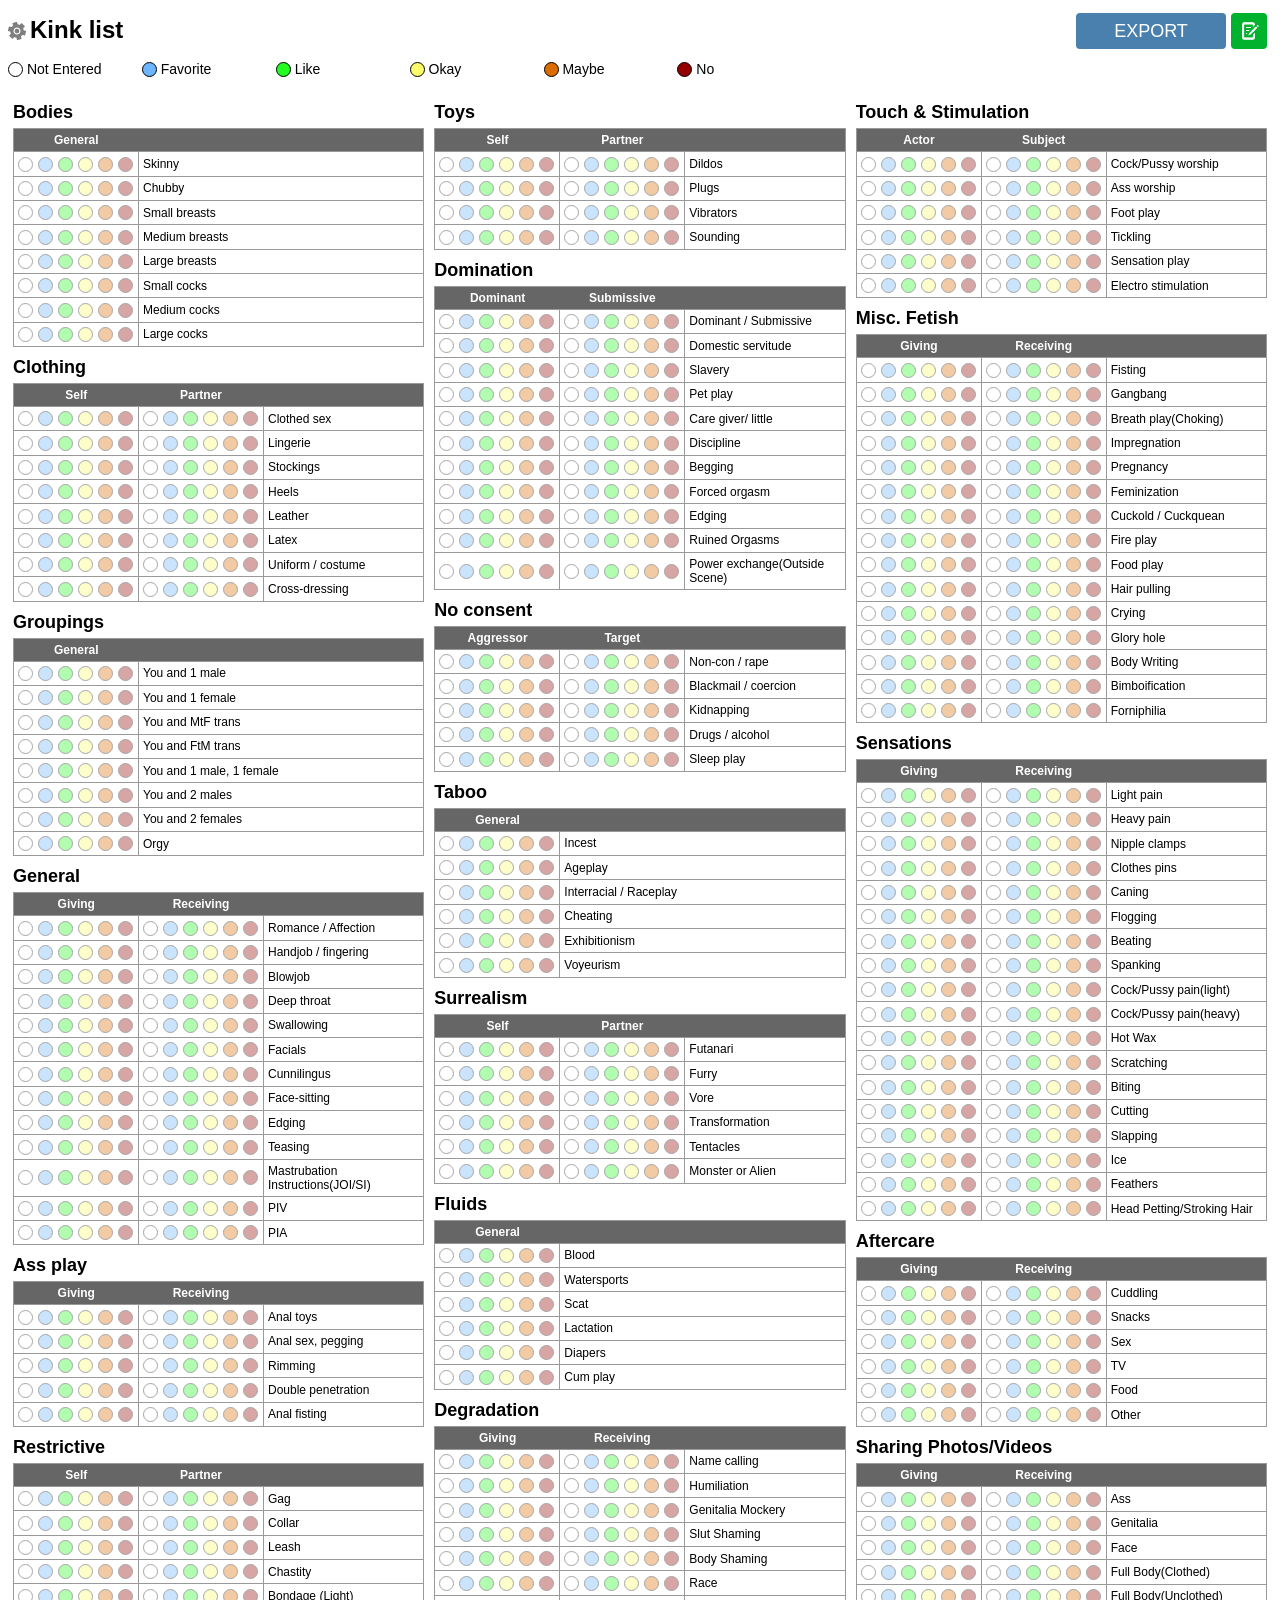
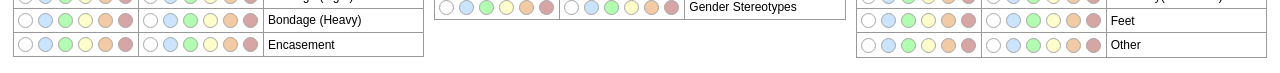
<file: v1.0.4.4.html>
<!DOCTYPE html>
<html>

  <head>
        <title>Kinklist</title>
        <meta charset="UTF-8">
        <meta name="viewport" content="width=device-width, initial-scale=1.0">
        <script src="//code.jquery.com/jquery-2.1.4.min.js"></script>
        <link rel="icon" type="image/x-icon" href="[data-uri]">
        <style>
            body {
                font-family: 'Verdana', 'Arial';
                font-size: 12px;
            }
            h2 {
                padding: 0;
                margin: 0;
                margin-top: 10px;
                margin-bottom: 5px;
                font-size: 18px;
            }
            table {
                border-collapse: collapse;
                margin-bottom: 10px;
                width: 100%;
            }
            th {
                border: solid #999 1px;
                border-right: none;
                margin: 0px;
                padding: 4px;
                background-color: #666;
                color: #FFF;
            }
            th.choicesCol {
                box-sizing: border-box;
                width: 125px;
            }
            th + th {
                border-left: none;
            }
            th:last-child {
                border-right: solid #999 1px;
            }
            td {
                border-left: solid #999 1px;
                border-bottom: solid #999 1px;
                border-right: solid #999 1px;
                margin: 0px;
                padding: 4px;
                padding-right: 2px;
            }
            @-moz-document url-prefix() { 
              td {
                 padding: 3.3px;
              }
            }            
            td + td {
                border-left-style: none;
            }
            .choice {
                box-sizing: border-box;
                width: 15px;
                height: 15px;
                opacity: 0.35;
                overflow: hidden;
                text-indent: 100px;
                border: solid #000 1px;
                border-radius: 50%;
                outline-style: none!important;
                vertical-align: middle;
                display: inline-block;
                cursor: pointer;
                font-size: 0;
                padding: 0;
            }
            .choices .choice {
                transition: all 0.3s ease-in-out;
            }
            .choice + .choice {
                margin-left: 5px;
            }
            .choices .choice:hover {
                opacity: 0.75;
            }
            .choice.selected, .selected > .choice {
                opacity: 1;
                border-width: 2px;
            }
            
            .legend {
                vertical-align: middle;
                font-size: 14px;
            }
            .legend div {
                display: inline-block;
            }
            .legend .choice {
                opacity: 1;
                cursor: default;
            }
            .legend-text {
                vertical-align: middle;
            }
            
            #ExportWrapper {
                width: 460px;
                height: 36px;
            }
            #URL {
                display: none;
                position: absolute;
                top: 3px;
                box-sizing: border-box;
                width: 300px;
                height: 30px;
                border-radius: 4px;
                border: solid #CCC 1px;
                font-size: 16px;
                padding: 10px;
                text-align: center;
                color: #666;
                font-weight: bold;
            }
            #Export {
                position: absolute;
                left: 310px;
                box-sizing: border-box;
                color: #FFF;
                text-transform: uppercase;
                background-color: #4980ae;
                font-size: 18px;
                width: 150px;
                height: 36px;
                border-style: none;
                border-radius: 4px;
                cursor: pointer;
                transition: all 0.3s ease-in-out;
            }
            #Export:hover {
                opacity: 0.85;
            }
            #Loading {
                display: none;
                overflow: visible;
                line-height: 26px;
                font-size: 16px;
                color: #999;
                font-weight: bold;
                position: absolute;
                top: 4px;
                left: 220px;
            }
            #Loading:before {
                content: '';
                position: absolute;
                box-sizing: border-box;
                width: 26px;
                height: 26px;
                border-radius: 50%;
                border: solid #999 2px;
                border-top-color: transparent;
                border-left-color: #CCC;
                border-right-color: #666;
                animation: spin .5s infinite linear;
                margin-left: -40px;
            }
            @media (min-width: 1700px) {
                .legend {
                    position: absolute;
                    top: 7px;
                    left: 160px;
                }
                .legend div {
                    width: 130px;
                }
                #ExportWrapper {
                    position: absolute;
                    top: -3px;
                    right: 46px;
                }
                h1 {
                    margin-bottom: 0;
                }
            }
            @media (max-width: 1700px) and (min-width: 800px) {
                .legend div {
                    width: 130px;
                    padding-bottom: 10px;
                }
                #ExportWrapper {
                    position: absolute;
                    top: -3px;
                    right: 46px;
                }
            }
            @media (max-width: 800px) and (min-width: 598px) {
                .legend div {
                    width: 180px;
                    padding-bottom: 10px;
                    padding-left: 10px;
                }
                #ExportWrapper {
                    position: relative;
                    margin-top: 10px;
                    margin-left: 5px;
                }
                #URL {
                    left: 155px;
                    width: 190px;
                    font-size: 10px;
                }
                #Export {
                    left: 0px;
                }
                #Loading {
                    left: 230px;
                }
            }
            @media (max-width: 597px) {
                body {
                    font-size: 10px;
                }
                table {
                    min-width: 345px;
                }
                .legend div {
                    width: 150px;
                    padding-bottom: 10px;
                    padding-left: 10px;
                }
                #ExportWrapper {
                    position: relative;
                    margin-top: 10px;
                    margin-left: 0px;
                    width: 345px;
                }
                #URL {
                    left: 155px;
                    width: 190px;
                    font-size: 10px;
                }
                #Export {
                    left: 0px;
                }
                #Loading {
                    left: 230px;
                }
            }
            @keyframes spin {
                0% {transform: rotate(0deg);}
                100% {transform: rotate(-360deg);}
            }
            
            #ExportWrapper :last-child:after {
                content: '';
                display: block;
                clear: both;
            }
            .kinkCategory {
                
            }
            .col {
                float: left;
                box-sizing: border-box;
                margin: 0;
                padding: 5px;
            }
            .col.col25 { width: 25%; }
            .col.col33 { width: 33.33333%; }
            .col.col50 { width: 50%; }
            .col.col100 { width: 100%; padding: 0px; }
            .widthWrapper {
                max-width: 1700px;
                margin-left: auto;
                margin-right: auto;
                position: relative;
            }
            #Edit {
                width: 18px;
                height: 18px;
                background-color: transparent;
                background-image: url('[data-uri]');
                background-repeat: no-repeat;
                float: left;
                border-style: none;
                outline-style: none!important;
                margin-top: 6px;
                margin-right: 4px;
                opacity: 0.5;
                cursor: pointer;
            }
            #Edit:hover {
                opacity: 1;
            }
            
            .overlay {
                position: fixed;
                top: 0;
                left: 0;
                right: 0;
                bottom: 0;
                background-color: rgba(0, 0, 0, 0.8);
                display: none;
            }
            #EditOverlay #Kinks {
                box-sizing: border-box;
                position: absolute;
                top: 10px;
                bottom: 50px;
                width: 330px;
                left: 50%;
                margin-left: -165px;
                resize: none;
                padding: 10px;
                border-radius: 5px;
                font-family: monospace, 'Courier new', Courier;
            }
            #EditOverlay #KinksOK {
                box-sizing: border-box;
                position: absolute;
                bottom: 10px;
                width: 330px;
                height: 30px;
                left: 50%;
                margin-left: -165px;
                color: #FFF;
                text-transform: uppercase;
                background-color: #4980ae;
                font-size: 18px;
                border-style: none;
                border-radius: 5px;
                cursor: pointer;
            }
            
            #InputOverlay {
                text-align: center;
                white-space: nowrap;
            }
            #InputOverlay:before {
                content: '';
                display: inline-block;
                height: 100%;
                vertical-align: middle;
                margin-right: -0.25em;
            }
            #InputOverlay .widthWrapper {
                display: inline-block;
                vertical-align: middle;
                width: 400px;
                text-align: left;
                max-width: 100%;
            }
            #InputOverlay .widthWrapper #InputCurrent, #InputOverlay .widthWrapper .kink-simple {
                display: block;
                box-sizing: border-box;
                padding: 10px;
                background-color: #EEE;
            }
            #InputOverlay .widthWrapper .kink-simple {
                position: relative;
                height: 40px;
                line-height: 20px;
                cursor: pointer;
            }
            #InputOverlay .widthWrapper .kink-simple .choice {
                margin-right: 5px;
            }
            #InputOverlay .widthWrapper .kink-simple .txt-category {
                position: absolute;
                right: 5px;
                top: 5px;
                text-transform: uppercase;
                font-size: 90%;
                font-weight: bold;
                opacity: 0.6;
                line-height: 1em;
            }
            #InputOverlay .widthWrapper .kink-simple .txt-field, #InputOverlay .widthWrapper .kink-simple .txt-kink {
                vertical-align: middle;
            }
            #InputOverlay .widthWrapper .kink-simple .txt-field:empty {
                display: none;
            }
            #InputOverlay .widthWrapper .kink-simple .txt-field:before {
                content: '(';
            }
            #InputOverlay .widthWrapper .kink-simple .txt-field:after {
                content: ') ';
            }
            
            #InputOverlay .widthWrapper #InputPrevious .kink-simple:first-child,
            #InputOverlay .widthWrapper #InputNext .kink-simple:nth-child(3) {
                background-color: #BBB;
                font-size: 10px;
                margin-left: 12px;
                margin-right: 12px;
                height: 33px;
            }
            #InputOverlay .widthWrapper #InputPrevious .kink-simple:nth-child(2),
            #InputOverlay .widthWrapper #InputNext .kink-simple:nth-child(2) {
                background-color: #CCC;
                font-size: 11px;
                margin-left: 6px;
                margin-right: 6px;
                height: 37px;
            }
            #InputOverlay .widthWrapper #InputPrevious .kink-simple:nth-child(3),
            #InputOverlay .widthWrapper #InputNext .kink-simple:first-child {
                background-color: #DDD;
                margin-left: 3px;
                margin-right: 3px;
            }
            #InputOverlay .widthWrapper #InputPrevious .kink-simple:first-child {
                padding-bottom: 4px;
                padding-top: 7px;
            }
            #InputOverlay .widthWrapper #InputNext .kink-simple:nth-child(3) {
                padding-top: 4px;
            }
            #InputOverlay .widthWrapper #InputPrevious .kink-simple:nth-child(2) {
                padding-bottom: 7px;
                padding-top: 9px;
            }
            #InputOverlay .widthWrapper #InputNext .kink-simple:nth-child(2) {
                padding-top: 7px;
            }
            
            #InputPrevious .kink-simple {
                border-top-left-radius: 2px;
                border-top-right-radius: 2px;
            }
            #InputNext .kink-simple {
                border-bottom-left-radius: 2px;
                border-bottom-right-radius: 2px;
            }
            
            #InputOverlay .widthWrapper #InputCurrent {
                position: relative;
            }
            #InputOverlay .widthWrapper #InputCurrent .closePopup {
                position: absolute;
                top: 0;
                right: 5px;
                border-style: none;
                background-color: transparent;
                font-size: 30px;
                cursor: pointer;
                outline-style: none!important;
                opacity: 0.65;
            }
            #InputOverlay .widthWrapper #InputCurrent .closePopup:hover {
                opacity: 1;
            }
            #InputOverlay .widthWrapper #InputCurrent h2 {
                text-transform: uppercase;
                opacity: 0.6;
                margin: 0;
            }
            #InputOverlay .widthWrapper #InputCurrent h3 {
                margin-top: 3px;
                margin-bottom: 0;
                font-size: 14px;
            }
            #InputOverlay .widthWrapper #InputCurrent #InputValues .big-choice {
                padding: 10px;
                background-color: rgba(255,255,255,0.75);
                border-radius: 4px;
                margin-top: 5px;
                cursor: pointer;
            }
            #InputOverlay .widthWrapper #InputCurrent #InputValues .big-choice.selected {
                font-weight: bold;
            }
            #InputOverlay .widthWrapper #InputCurrent #InputValues .big-choice.selected .choice {
                opacity: 1;
            }
            #InputOverlay .widthWrapper #InputCurrent #InputValues .big-choice:hover {
                padding: 8px;
                border: solid #999 2px;
                background-color: rgba(255,255,255,1);
            }
            #InputOverlay .widthWrapper #InputCurrent #InputValues .big-choice .btn-num-text {
                float: right;
                display: inline-block;
                border: solid #CCC 1px;
                text-align: center;
                width: 16px;
                border-radius: 3px;
            }
            #StartBtn {
                position: absolute;
                top: -3px;
                right: 5px;
                box-sizing: border-box;
                width: 36px;
                height: 36px;
                background-image: url('[data-uri]');
                border-style: none;
                border-radius: 4px;
                cursor: pointer;
            }
            #StartBtn:hover {
                opacity: 0.8;
            }
            @media (max-height: 500px) {
                #InputPrevious, #InputNext {
                    display: none;
                }
            }
        </style>
    </head>
    <body>
        <div class="widthWrapper">
            <button id="Edit"></button>
            <h1>Kink list</h1>
            <div class="legend">
                <div><span data-color="#FFFFFF" class="choice notEntered"></span> <span class="legend-text">Not Entered</span></div>
                <div><span data-color="#6DB5FE" class="choice favorite"></span> <span class="legend-text">Favorite</span></div>
                <div><span data-color="#23FD22" class="choice like"></span> <span class="legend-text">Like</span></div>
                <div><span data-color="#FDFD6B" class="choice okay"></span> <span class="legend-text">Okay</span></div>
                <div><span data-color="#DB6C00" class="choice maybe"></span> <span class="legend-text">Maybe</span></div>
                <div><span data-color="#920000" class="choice no"></span> <span class="legend-text">No</span></div>
            </div>
            <div id="ExportWrapper">
                <input type="text" id="URL">
                <button id="Export">Export</button>
                <div id="Loading">Loading</div>
            </div>
            <button id="StartBtn"></button>
            <div id="InputList"></div>
        </div>
        <div id="EditOverlay" class="overlay">
            <textarea id="Kinks">
#Bodies
(General)
* Skinny
* Chubby
* Small breasts
* Medium breasts
* Large breasts
* Small cocks
* Medium cocks
* Large cocks

#Clothing
(Self, Partner)
* Clothed sex
* Lingerie
* Stockings
* Heels
* Leather
* Latex
* Uniform / costume
* Cross-dressing

#Groupings
(General)
* You and 1 male
* You and 1 female
* You and MtF trans
* You and FtM trans
* You and 1 male, 1 female
* You and 2 males
* You and 2 females
* Orgy

#General
(Giving, Receiving)
* Romance / Affection
* Handjob / fingering
* Blowjob
* Deep throat
* Swallowing
* Facials
* Cunnilingus
* Face-sitting
* Edging
* Teasing
* Mastrubation Instructions(JOI/SI)
* PIV
* PIA

#Ass play
(Giving, Receiving)
* Anal toys
* Anal sex, pegging
* Rimming
* Double penetration
* Anal fisting

#Restrictive
(Self, Partner)
* Gag
* Collar
* Leash
* Chastity
* Bondage (Light)
* Bondage (Heavy)
* Encasement

#Toys
(Self, Partner)
* Dildos
* Plugs
* Vibrators
* Sounding

#Domination
(Dominant, Submissive)
* Dominant / Submissive
* Domestic servitude
* Slavery
* Pet play
* Care giver/ little
* Discipline
* Begging
* Forced orgasm
* Edging
* Ruined Orgasms
* Power exchange(Outside Scene)

#No consent
(Aggressor, Target)
* Non-con / rape
* Blackmail / coercion
* Kidnapping
* Drugs / alcohol
* Sleep play

#Taboo
(General)
* Incest
* Ageplay
* Interracial / Raceplay
* Cheating
* Exhibitionism
* Voyeurism

#Surrealism
(Self, Partner)
* Futanari
* Furry
* Vore
* Transformation
* Tentacles
* Monster or Alien

#Fluids
(General)
* Blood
* Watersports
* Scat
* Lactation
* Diapers
* Cum play

#Degradation
(Giving, Receiving)
* Name calling
* Humiliation
* Genitalia Mockery
* Slut Shaming
* Body Shaming
* Race
* Gender Stereotypes

#Touch & Stimulation
(Actor, Subject)
* Cock/Pussy worship
* Ass worship
* Foot play
* Tickling
* Sensation play
* Electro stimulation

#Misc. Fetish
(Giving, Receiving)
* Fisting
* Gangbang
* Breath play(Choking)
* Impregnation
* Pregnancy
* Feminization
* Cuckold / Cuckquean
* Fire play
* Food play
* Hair pulling           
* Crying 
* Glory hole
* Body Writing
* Bimboification
* Forniphilia
                
#Sensations
(Giving, Receiving)
* Light pain
* Heavy pain
* Nipple clamps
* Clothes pins
* Caning
* Flogging
* Beating
* Spanking
* Cock/Pussy pain(light)
* Cock/Pussy pain(heavy)
* Hot Wax
* Scratching
* Biting
* Cutting  
* Slapping
* Ice 
* Feathers
* Head Petting/Stroking Hair

#Aftercare
(Giving, Receiving)
* Cuddling
* Snacks
* Sex
* TV
* Food
* Other

#Sharing Photos/Videos
(Giving, Receiving)
* Ass
* Genitalia
* Face
* Full Body(Clothed)
* Full Body(Unclothed)
* Feet
* Other

              
            </textarea>
            <button id="KinksOK">Accept</button>
        </div>
        <div id="InputOverlay" class="overlay">
            <div class="widthWrapper">
                <div id="InputPrevious"></div>
                <div id="InputCurrent">
                    <h2 id="InputCategory"></h2>
                    <h3 id="InputField"></h3>
                    <button class="closePopup">&times;</button>
                    <div id="InputValues"></div>
                </div>
                <div id="InputNext"></div>
            </div>
        </div>
        <script>
            
            var log = function(val, base) {
                return Math.log(val) / Math.log(base);
            };
            var strToClass = function(str){
                var className = "";
                str = str.toLowerCase();
                var validChars = 'abcdefghijklmnopqrstuvwxyz';
                var newWord = false;
                for(var i = 0; i < str.length; i++) {
                    var chr = str[i];
                    if(validChars.indexOf(chr) >= 0) {
                        if(newWord) chr = chr.toUpperCase();
                        className += chr;
                        newWord = false;
                    }
                    else {
                        newWord = true;
                    }
                }
                return className;
            };
            var addCssRule = function(selector, rules){
                var sheet = document.styleSheets[0];
                if("insertRule" in sheet) {
                    sheet.insertRule(selector + "{" + rules + "}", 0);
                }
                else if("addRule" in sheet) {
                    sheet.addRule(selector, rules, 0);
                }
            };
            
            var kinks = {};
            var inputKinks = {}
            var colors = {}
            var level = {};
            
            $(function(){
                
                var imgurClientId = '9db53e5936cd02f';
                
                inputKinks = {
                    $columns: [],
                    createCategory: function(name, fields){
                        var $category = $('<div class="kinkCategory">')
                                .addClass('cat-' + strToClass(name))
                                .data('category', name)
                                .append($('<h2>')
                                .text(name));
                        
                        var $table = $('<table class="kinkGroup">').data('fields', fields);
                        var $thead = $('<thead>').appendTo($table);
                        for(var i = 0; i < fields.length; i++) {
                            $('<th>').addClass('choicesCol').text(fields[i]).appendTo($thead);
                        }
                        $('<th>').appendTo($thead);
                        $('<tbody>').appendTo($table);
                        $category.append($table);
                        
                        return $category;
                    },
                    createChoice: function(){
                        var $container = $('<div>').addClass('choices');
                        var levels = Object.keys(level);
                        for(var i = 0; i < levels.length; i++) {
                            $('<button>')
                                    .addClass('choice')
                                    .addClass(level[levels[i]])
                                    .data('level', levels[i])
                                    .data('levelInt', i)
                                    .attr('title', levels[i])
                                    .appendTo($container)
                                    .on('click', function(){
                                        $container.find('button').removeClass('selected');
                                        $(this).addClass('selected');
                                    });
                        }
                        return $container;
                    },
                    createKink: function(fields, name){
                        var $row = $('<tr>').data('kink', name).addClass('kinkRow');
                        for(var i = 0; i < fields.length; i++) {
                            var $choices = inputKinks.createChoice();
                            $choices.data('field', fields[i]);
                            $choices.addClass('choice-' + strToClass(fields[i]));
                            $('<td>').append($choices).appendTo($row);
                        }
                        $('<td>').text(name).appendTo($row);
                        $row.addClass('kink-' + strToClass(name));
                        return $row;
                    },
                    createColumns: function(){
                        var colClasses = ['100', '50', '33', '25'];
                        
                        var numCols = Math.floor((document.body.scrollWidth - 20) / 400);
                        if(!numCols) numCols = 1;
                        if(numCols > 4) numCols = 4;
                        var colClass = 'col' + colClasses[numCols - 1];
                        
                        inputKinks.$columns = [];
                        for(var i = 0; i < numCols; i++){
                            inputKinks.$columns.push($('<div>').addClass('col ' + colClass).appendTo($('#InputList')));
                        }
                    },
                    placeCategories: function($categories){
                        var $body = $('body');
                        var totalHeight = 0;
                        for(var i = 0; i < $categories.length; i++) {
                            var $clone = $categories[i].clone().appendTo($body);
                            var height = $clone.height();;
                            totalHeight += height;
                            $clone.remove();
                        }
                        
                        var colHeight = totalHeight / (inputKinks.$columns.length);
                        var colIndex = 0;
                        for(var i = 0; i < $categories.length; i++) {
                            var curHeight = inputKinks.$columns[colIndex].height();
                            var catHeight = $categories[i].height();
                            if(curHeight + (catHeight / 2) > colHeight) colIndex++;
                            while(colIndex >= inputKinks.$columns.length) {
                                colIndex--;
                            }
                            inputKinks.$columns[colIndex].append($categories[i]);
                        }
                    },
                    fillInputList: function(){
                        $('#InputList').empty();
                        inputKinks.createColumns();
                        
                        var $categories = [];
                        var kinkCats = Object.keys(kinks);
                        for(var i = 0; i < kinkCats.length; i++) {
                            var catName = kinkCats[i];
                            var category = kinks[catName];
                            var fields = category.fields;
                            var kinkArr = category.kinks;
                            
                            var $category = inputKinks.createCategory(catName, fields);
                            var $tbody = $category.find('tbody');
                            for(var k = 0; k < kinkArr.length; k++) {
                                $tbody.append(inputKinks.createKink(fields, kinkArr[k]));
                            }
                            
                            $categories.push($category);
                        }
                        inputKinks.placeCategories($categories);
                        
                        // Make things update hash
                        $('#InputList').find('button.choice').on('click', function(){
                            location.hash = inputKinks.updateHash();
                        });
                    },
                    init: function(){
                        // Set up DOM
                        inputKinks.fillInputList();
                        
                        // Read hash
                        inputKinks.parseHash();
                        
                        // Make export button work
                        $('#Export').on('click', inputKinks.export);
                        $('#URL').on('click', function(){ this.select(); });
                        
                        // On resize, redo columns
                        (function(){
                            
                            var lastResize = 0;
                            $(window).on('resize', function(){
                                var curTime = (new Date()).getTime();
                                lastResize = curTime;
                                setTimeout(function(){
                                    if(lastResize === curTime) {
                                        inputKinks.fillInputList();
                                        inputKinks.parseHash();
                                    }
                                }, 500);
                            });
                            
                        })();
                    },
                    hashChars: "abcdefghijklmnopqrstuvwxyzABCDEFGHIJKLMNOPQRSTUVWXYZ0123456789-_.=+*^!@",
                    maxPow: function(base, maxVal) {
                        var maxPow = 1;
                        for(var pow = 1; Math.pow(base, pow) <= maxVal; pow++){
                            maxPow = pow;
                        }
                        return maxPow;
                    },
                    prefix: function(input, len, char){
                        while(input.length < len) {
                            input = char + input;
                        }
                        return input;
                    },
                    drawLegend: function(context){
                        context.font = "bold 13px Arial";
                        context.fillStyle = '#000000';
                        
                        var levels = Object.keys(colors);
                        var x = context.canvas.width - 15 - (120 * levels.length);
                        for(var i = 0; i < levels.length; i++) {
                            context.beginPath();
                            context.arc(x + (120 * i), 17, 8, 0, 2 * Math.PI, false);
                            context.fillStyle = colors[levels[i]];
                            context.fill();
                            context.strokeStyle = 'rgba(0, 0, 0, 0.5)'
                            context.lineWidth = 1;
                            context.stroke();
                            
                            context.fillStyle = '#000000';
                            context.fillText(levels[i], x + 15 + (i * 120), 22);
                        }
                    },
                    setupCanvas: function(width, height, username){
                        $('canvas').remove();
                        var canvas = document.createElement('canvas');
                        canvas.width = width;
                        canvas.height = height;
                        
                        var $canvas = $(canvas);
                        $canvas.css({
                            width: width,
                            height: height
                        });
                        // $canvas.insertBefore($('#InputList'));
                        
                        var context = canvas.getContext('2d');
                        context.fillStyle = '#FFFFFF';
                        context.fillRect(0, 0, canvas.width, canvas.height);
                        
                        context.font = "bold 24px Arial";
                        context.fillStyle = '#000000';
                        context.fillText('Kinklist ' + username, 5, 25);
                        
                        inputKinks.drawLegend(context);
                        return { context: context, canvas: canvas };
                    },
                    drawCallHandlers: {
                        simpleTitle: function(context, drawCall){
                            context.fillStyle = '#000000';
                            context.font = "bold 18px Arial";
                            context.fillText(drawCall.data, drawCall.x, drawCall.y + 5);
                        },
                        titleSubtitle: function(context, drawCall){
                            context.fillStyle = '#000000';
                            context.font = "bold 18px Arial";
                            context.fillText(drawCall.data.category, drawCall.x, drawCall.y + 5);
                            
                            var fieldsStr = drawCall.data.fields.join(', ');
                            context.font = "italic 12px Arial";
                            context.fillText(fieldsStr, drawCall.x, drawCall.y + 20);
                        },
                        kinkRow: function(context, drawCall){
                            context.fillStyle = '#000000';
                            context.font = "12px Arial";
                            
                            var x = drawCall.x + 5 + (drawCall.data.choices.length * 20);
                            var y = drawCall.y - 6;
                            context.fillText(drawCall.data.text, x, y);
                            
                            // Circles
                            for(var i = 0; i < drawCall.data.choices.length; i++){
                                var choice = drawCall.data.choices[i];
                                var color = colors[choice];
                                
                                var x = 10 + drawCall.x + (i * 20);
                                var y = drawCall.y - 10;
                                
                                context.beginPath();
                                context.arc(x, y, 8, 0, 2 * Math.PI, false);
                                context.fillStyle = color;
                                context.fill();
                                context.strokeStyle = 'rgba(0, 0, 0, 0.5)'
                                context.lineWidth = 1;
                                context.stroke();
                            }
                            
                        }
                    },
                    export: function(){
                        var username = prompt("Please enter your name");
                        if(typeof username !== 'string') return;
                        else if (username.length ) username = '(' + username + ')';
                        
                        $('#Loading').fadeIn();
                        $('#URL').fadeOut();
                        
                        // Constants
                        var numCols = 6;
                        var columnWidth = 250;
                        var simpleTitleHeight = 35;
                        var titleSubtitleHeight = 50;
                        var rowHeight = 25;
                        var offsets = {
                            left: 10,
                            right: 10,
                            top: 50,
                            bottom: 10
                        };
                        
                        // Find out how many we have of everything
                        var numCats = $('.kinkCategory').length;
                        var dualCats = $('.kinkCategory th + th + th').length;
                        var simpleCats = numCats - dualCats;
                        var numKinks = $('.kinkRow').length;
                        
                        // Determine the height required for all categories and kinks
                        var totalHeight = (
                                (numKinks * rowHeight) +
                                (dualCats * titleSubtitleHeight) +
                                (simpleCats * simpleTitleHeight)
                        );
                        
                        // Initialize columns and drawStacks
                        var columns = [];
                        for(var i = 0; i < numCols; i++){
                            columns.push({ height: 0, drawStack: []});
                        }
                        
                        // Create drawcalls and place them in the drawStack
                        // for the appropriate column
                        var avgColHeight = totalHeight / numCols;
                        var columnIndex = 0;
                        $('.kinkCategory').each(function(){
                            var $cat = $(this);
                            var catName = $cat.data('category');
                            var category = kinks[catName];
                            var fields = category.fields;
                            var catKinks = category.kinks;
                            
                            var catHeight = 0;
                            catHeight += (fields.length === 1) ? simpleTitleHeight : titleSubtitleHeight;
                            catHeight += (catKinks.length * rowHeight);
                            
                            // Determine which column to place this category in
                            if((columns[columnIndex].height + (catHeight / 2)) > avgColHeight) columnIndex++;
                            while(columnIndex >= numCols) columnIndex--;
                            var column = columns[columnIndex];
                            
                            // Drawcall for title
                            var drawCall = { y: column.height };
                            column.drawStack.push(drawCall);
                            if(fields.length < 2) {
                                column.height += simpleTitleHeight;
                                drawCall.type =  'simpleTitle';
                                drawCall.data = catName;
                            }
                            else {
                                column.height += titleSubtitleHeight;
                                drawCall.type =  'titleSubtitle';
                                drawCall.data = {
                                    category: catName,
                                    fields: fields
                                };
                            }
                            
                            // Drawcalls for kinks
                            $cat.find('.kinkRow').each(function(){
                                var $kinkRow = $(this);
                                var drawCall = { y: column.height, type: 'kinkRow', data: {
                                        choices: [],
                                        text: $kinkRow.data('kink')
                                }};
                                column.drawStack.push(drawCall);
                                column.height += rowHeight;
                                
                                // Add choices
                                $kinkRow.find('.choices').each(function(){
                                    var $selection = $(this).find('.choice.selected');
                                    var selection = ($selection.length > 0)
                                            ? $selection.data('level')
                                            : Object.keys(level)[0];
                                    
                                    drawCall.data.choices.push(selection);
                                });
                            });
                        });
                        
                        var tallestColumnHeight = 0;
                        for(var i = 0; i < columns.length; i++){
                            if(tallestColumnHeight < columns[i].height) {
                                tallestColumnHeight = columns[i].height;
                            }
                        }
                        
                        var canvasWidth = offsets.left + offsets.right + (columnWidth * numCols);
                        var canvasHeight = offsets.top + offsets.bottom + tallestColumnHeight;
                        var setup = inputKinks.setupCanvas(canvasWidth, canvasHeight, username);
                        var context = setup.context;
                        var canvas = setup.canvas;
                        
                        for(var i = 0; i < columns.length; i++) {
                            var column = columns[i];
                            var drawStack = column.drawStack;
                            
                            var drawX = offsets.left + (columnWidth * i);
                            for(var j = 0; j < drawStack.length; j++){
                                var drawCall = drawStack[j];
                                drawCall.x = drawX;
                                drawCall.y += offsets.top;
                                inputKinks.drawCallHandlers[drawCall.type](context, drawCall);
                            }
                        }
                        
                        //return $(canvas).insertBefore($('#InputList'));
                        
                        // Send canvas to imgur
                        $.ajax({
                            url: 'https://api.imgur.com/3/image',
                            type: 'POST',
                            headers: {
                                // Your application gets an imgurClientId from Imgur
                                Authorization: 'Client-ID ' + imgurClientId,
                                Accept: 'application/json'
                            },
                            data: {
                                // convert the image data to base64
                                image:  canvas.toDataURL().split(',')[1],
                                type: 'base64'
                            },
                            success: function(result) {
                                $('#Loading').hide();
                                var url = 'https://i.imgur.com/' + result.data.id + '.png';
                                $('#URL').val(url).fadeIn();
                            },
                            fail: function(){
                                $('#Loading').hide();
                                alert('Failed to upload to imgur, could not connect');
                            }
                        });
                    },
                    encode: function(base, input){
                        var hashBase = inputKinks.hashChars.length;
                        var outputPow = inputKinks.maxPow(hashBase, Number.MAX_SAFE_INTEGER);
                        var inputPow = inputKinks.maxPow(base, Math.pow(hashBase, outputPow));
                        
                        var output = "";
                        var numChunks = Math.ceil(input.length / inputPow);
                        var inputIndex = 0;
                        for(var chunkId = 0; chunkId < numChunks; chunkId++) {
                            var inputIntValue = 0;
                            for(var pow = 0; pow < inputPow; pow++) {
                                var inputVal = input[inputIndex++];
                                if(typeof inputVal === "undefined") break;
                                var val = inputVal * Math.pow(base, pow);
                                inputIntValue += val;
                            }
                            
                            var outputCharValue = "";
                            while(inputIntValue > 0) {
                                var maxPow = Math.floor(log(inputIntValue, hashBase));
                                var powVal = Math.pow(hashBase, maxPow);
                                var charInt = Math.floor(inputIntValue / powVal);
                                var subtract = charInt * powVal;
                                var char = inputKinks.hashChars[charInt];
                                outputCharValue += char;
                                inputIntValue -= subtract;
                            }
                            var chunk = inputKinks.prefix(outputCharValue, outputPow, inputKinks.hashChars[0]);
                            output += chunk;
                        }
                        return output;
                    },
                    decode: function(base, output){
                        var hashBase = inputKinks.hashChars.length;
                        var outputPow = inputKinks.maxPow(hashBase, Number.MAX_SAFE_INTEGER);
                        
                        var values = [];
                        var numChunks = Math.max(output.length / outputPow)
                        for(var i = 0; i < numChunks; i++){
                            var chunk = output.substring(i * outputPow, (i + 1) * outputPow);
                            var chunkValues = inputKinks.decodeChunk(base, chunk);
                            for(var j = 0; j < chunkValues.length; j++) {
                                values.push(chunkValues[j]);
                            }
                        }
                        return values;
                    },
                    decodeChunk: function(base, chunk){
                        var hashBase = inputKinks.hashChars.length;
                        var outputPow = inputKinks.maxPow(hashBase, Number.MAX_SAFE_INTEGER);
                        var inputPow = inputKinks.maxPow(base, Math.pow(hashBase, outputPow));
                        
                        var chunkInt = 0;
                        for(var i = 0; i < chunk.length; i++) {
                            var char = chunk[i];
                            var charInt = inputKinks.hashChars.indexOf(char);
                            var pow = chunk.length - 1 - i;
                            var intVal = Math.pow(hashBase, pow) * charInt;
                            chunkInt += intVal;
                        }
                        var chunkIntCopy = chunkInt;
                        
                        var output = [];
                        for(var pow = inputPow - 1; pow >= 0; pow--) {
                            var posBase = Math.floor(Math.pow(base, pow));
                            var posVal = Math.floor(chunkInt / posBase);
                            var subtract = posBase * posVal;
                            output.push(posVal);
                            chunkInt -= subtract;
                        }
                        output.reverse();
                        return output;
                    },
                    updateHash: function(){
                        var hashValues = [];
                        $('#InputList .choices').each(function(){
                            var $this = $(this);
                            var lvlInt = $this.find('.selected').data('levelInt');
                            if(!lvlInt) lvlInt = 0;
                            hashValues.push(lvlInt);
                        });
                        return inputKinks.encode(Object.keys(colors).length, hashValues);
                    },
                    parseHash: function(){
                        var hash = location.hash.substring(1);
                        if(hash.length < 10) return;
                        
                        var values = inputKinks.decode(Object.keys(colors).length, hash);
                        var valueIndex = 0;
                        $('#InputList .choices').each(function(){
                            var $this = $(this);
                            var value = values[valueIndex++];
                            $this.children().eq(value).addClass('selected');
                        });
                    },
                    saveSelection: function(){
                        var selection = [];
                        $('.choice.selected').each(function(){
                            // .choice selector
                            var selector = '.' + this.className.replace(/ /g, '.');
                            // .choices selector
                            selector = '.' + $(this).closest('.choices')[0].className.replace(/ /g, '.') + ' ' + selector;
                            // .kinkRow selector
                            selector = '.' + $(this).closest('tr.kinkRow')[0].className.replace(/ /g, '.') + ' ' + selector;
                            // .kinkCategory selector
                            selector = '.' + $(this).closest('.kinkCategory')[0].className.replace(/ /g, '.') + ' ' + selector;
                            selector = selector.replace('.selected', '');
                            selection.push(selector);
                        });
                        return selection;
                    },
                    inputListToText: function(){
                        var KinksText = "";
                        var kinkCats = Object.keys(kinks);
                        for(var i = 0; i < kinkCats.length; i++){
                            var catName = kinkCats[i];
                            var catFields = kinks[catName].fields;
                            var catKinks = kinks[catName].kinks;
                            KinksText += '#' + catName + "\r\n";
                            KinksText += '(' + catFields.join(', ') + ")\r\n";
                            for(var j = 0; j < catKinks.length; j++){
                                KinksText += '* ' + catKinks[j] + "\r\n";
                            }
                            KinksText += "\r\n";
                        }
                        return KinksText;
                    },
                    restoreSavedSelection: function(selection){
                        setTimeout(function(){
                            for(var i = 0; i < selection.length; i++){
                                var selector = selection[i];
                                $(selector).addClass('selected');
                            }
                            location.hash = inputKinks.updateHash();
                        }, 300);
                    },
                    parseKinksText: function(kinksText){
                        var newKinks = {};
                        var lines = kinksText.replace(/\r/g, '').split("\n");
                        var cat = null;
                        var catName = null;
                        for(var i = 0; i < lines.length; i++){
                            var line = lines[i];
                            if(!line.length) continue;
                            if(line[0] === '#') {
                                if(catName){
                                    if(!(cat.fields instanceof Array) || cat.fields.length < 1){
                                        alert(catName + ' does not have any fields defined!');
                                        return;
                                    }
                                    if(!(cat.kinks instanceof Array) || cat.kinks.length < 1){
                                        alert(catName + ' does not have any kinks listed!');
                                        return;
                                    }
                                    newKinks[catName] = cat;
                                }
                                catName = line.substring(1).trim();
                                cat = { kinks: [] };
                            }
                            if(!catName) continue;
                            if(line[0] === '(') {
                                cat.fields = line.substring(1, line.length - 1).trim().split(',');
                                for(var j = 0; j < cat.fields.length; j++){
                                    cat.fields[j] = cat.fields[j].trim();
                                }
                            }
                            if(line[0] === '*'){
                                var kink = line.substring(1).trim();
                                cat.kinks.push(kink);
                            }
                        }
                        if(catName && !newKinks[catName]){
                            if(!(cat.fields instanceof Array) || cat.fields.length < 1){
                                alert(catName + ' does not have any fields defined!');
                                return;
                            }
                            if(!(cat.kinks instanceof Array) || cat.kinks.length < 1){
                                alert(catName + ' does not have any kinks listed!');
                                return;
                            }
                            newKinks[catName] = cat;
                        }
                        return newKinks;
                    }
                };
                $('#Edit').on('click', function(){
                    var KinksText = inputKinks.inputListToText();
                    $('#Kinks').val(KinksText.trim());
                    $('#EditOverlay').fadeIn();
                });
                $('#EditOverlay').on('click', function(){
                    $(this).fadeOut();
                });
                $('#KinksOK').on('click', function(){
                    var selection = inputKinks.saveSelection();
                    try {
                        var kinksText = $('#Kinks').val();
                        kinks = inputKinks.parseKinksText(kinksText);
                        inputKinks.fillInputList();
                    }
                    catch(e){
                        alert('An error occured trying to parse the text entered, please correct it and try again');
                        return;
                    }
                    inputKinks.restoreSavedSelection(selection);
                    $('#EditOverlay').fadeOut();
                });
                $('.overlay > *').on('click', function(e){
                    e.stopPropagation();
                });
        
                var stylesheet = document.styleSheets[0];
                $('.legend .choice').each(function(){
                    var $choice = $(this);
                    var $parent = $choice.parent();
                    var text = $parent.text().trim();
                    var color = $choice.data('color');
                    var cssClass = this.className.replace('choice ', '').trim();
                    
                    addCssRule('.choice.' + cssClass, 'background-color: ' + color + ';');
                    colors[text] = color;
                    level[text] = cssClass;
                });
        
                kinks = inputKinks.parseKinksText($('#Kinks').text().trim());
                inputKinks.init();
                
                (function(){
                    var $popup = $('#InputOverlay');
                    var $previous = $('#InputPrevious');
                    var $next = $('#InputNext');
                    // current
                    var $category = $('#InputCategory');
                    var $field = $('#InputField');
                    var $options = $('#InputValues');
                    function getChoiceValue($choices){
                        var $selected = $choices.find('.choice.selected');
                        return $selected.data('level');
                    }
                    function getChoicesElement(category, kink, field){
                        var selector = '.cat-' + strToClass(category);
                        selector += ' .kink-' + strToClass(kink);
                        selector += ' .choice-' + strToClass(field);
                        var $choices = $(selector);
                        return $choices;
                    }
                    inputKinks.getAllKinks = function(){
                        var list = [];
                        var categories = Object.keys(kinks);
                        for(var i = 0; i < categories.length; i++){
                            var category = categories[i];
                            var fields = kinks[category].fields;
                            var kinkArr = kinks[category].kinks;
                            for(var j = 0; j < fields.length; j++) {
                                var field = fields[j];
                                for(var k = 0; k < kinkArr.length; k++){
                                    var kink = kinkArr[k];
                                    var $choices = getChoicesElement(category, kink, field);
                                    var value = getChoiceValue($choices);
                                    var obj = { category: category, kink: kink, field: field, value: value, $choices: $choices, showField: (fields.length >= 2)};
                                    list.push(obj);
                                }
                            }
                        }
                        return list;
                    };
                    inputKinks.inputPopup = {
                        numPrev: 3,
                        numNext: 3,
                        allKinks: [],
                        kinkByIndex: function(i){
                            var numKinks = inputKinks.inputPopup.allKinks.length;
                            i = (numKinks + i) % numKinks;
                            return inputKinks.inputPopup.allKinks[i];
                        },
                        generatePrimary: function(kink){
                            var $container = $('<div>');
                            var btnIndex = 0;
                            $('.legend > div').each(function(){
                                var $btn = $(this).clone();
                                $btn.addClass('big-choice');
                                $btn.appendTo($container);
                                $('<span>')
                                        .addClass('btn-num-text')
                                        .text(btnIndex++)
                                        .appendTo($btn)
                                var text = $btn.text().trim().replace(/[0-9]/g, '');
                                if(kink.value === text) {
                                    $btn.addClass('selected');
                                }
                                $btn.on('click', function(){
                                    $container.find('.big-choice').removeClass('selected');
                                    $btn.addClass('selected');
                                    kink.value = text;
                                    $options.fadeOut(200, function(){
                                        $options.show();
                                        inputKinks.inputPopup.showNext();
                                    });
                                    var choiceClass = strToClass(text);
                                    kink.$choices.find('.' + choiceClass).click();
                                });
                            });
                            return $container;
                        },
                        generateSecondary: function(kink){
                            var $container = $('<div class="kink-simple">');
                            $('<span class="choice">').addClass(level[kink.value]).appendTo($container);
                            $('<span class="txt-category">').text(kink.category).appendTo($container);
                            if(kink.showField){
                                $('<span class="txt-field">').text(kink.field).appendTo($container);
                            }
                            $('<span class="txt-kink">').text(kink.kink).appendTo($container);
                            return $container;
                        },
                        showIndex: function(index){
                            $previous.html('');
                            $next.html('');
                            $options.html('');
                            $popup.data('index', index);
                            // Current
                            var currentKink = inputKinks.inputPopup.kinkByIndex(index);
                            var $currentKink = inputKinks.inputPopup.generatePrimary(currentKink);
                            $options.append($currentKink);
                            $category.text(currentKink.category);
                            $field.text((currentKink.showField ? '(' + currentKink.field + ') ' : '') + currentKink.kink);
                            $options.append($currentKink);
                            // Prev
                            for(var i = inputKinks.inputPopup.numPrev; i > 0; i--){
                                var prevKink = inputKinks.inputPopup.kinkByIndex(index - i);
                                var $prevKink = inputKinks.inputPopup.generateSecondary(prevKink);
                                $previous.append($prevKink);
                                (function(skip){
                                    $prevKink.on('click', function(){
                                        inputKinks.inputPopup.showPrev(skip);
                                    });
                                })(i);
                            }
                            // Next
                            for(var i = 1; i <= inputKinks.inputPopup.numNext; i++){
                                var nextKink = inputKinks.inputPopup.kinkByIndex(index + i);
                                var $nextKink = inputKinks.inputPopup.generateSecondary(nextKink);
                                $next.append($nextKink);
                                (function(skip){
                                    $nextKink.on('click', function(){
                                        inputKinks.inputPopup.showNext(skip);
                                    });
                                })(i);
                            }
                        },
                        showPrev: function(skip){
                            if(typeof skip !== "number") skip = 1;
                            var index = $popup.data('index') - skip;
                            var numKinks = inputKinks.inputPopup.allKinks.length;
                            index = (numKinks + index) % numKinks;
                            inputKinks.inputPopup.showIndex(index);
                        },
                        showNext: function(skip){
                            if(typeof skip !== "number") skip = 1;
                            var index = $popup.data('index') + skip;
                            var numKinks = inputKinks.inputPopup.allKinks.length;
                            index = (numKinks + index) % numKinks;
                            inputKinks.inputPopup.showIndex(index);
                        },
                        show: function(){
                            inputKinks.inputPopup.allKinks = inputKinks.getAllKinks();
                            inputKinks.inputPopup.showIndex(0);
                            $popup.fadeIn();
                        }
                    };
                    $(window).on('keydown', function(e){
                        if(e.altKey || e.shiftKey || e.ctrlKey) return;
                        if(!$popup.is(':visible')) return;
                        if(e.keyCode === 38) {
                            inputKinks.inputPopup.showPrev();
                            e.preventDefault();
                            e.stopPropagation();
                        }
                        if(e.keyCode === 40) {
                            inputKinks.inputPopup.showNext();
                            e.preventDefault();
                            e.stopPropagation();
                        }
                        var btn = -1;
                        if(e.keyCode >= 96 && e.keyCode <= 101) {
                            btn = e.keyCode - 96;
                        }
                        else if(e.keyCode >= 48 && e.keyCode <= 53) {
                            btn = e.keyCode - 48;
                        }
                        else {
                            return;
                        }
                        var $btn = $options.find('.big-choice').eq(btn);
                        $btn.click();
                    });
                    $('#StartBtn').on('click', inputKinks.inputPopup.show);
                    $('#InputCurrent .closePopup, #InputOverlay').on('click', function(){
                        $popup.fadeOut();
                    });                    
                })();
            });
        </script>
    </body>
</html>
</file>
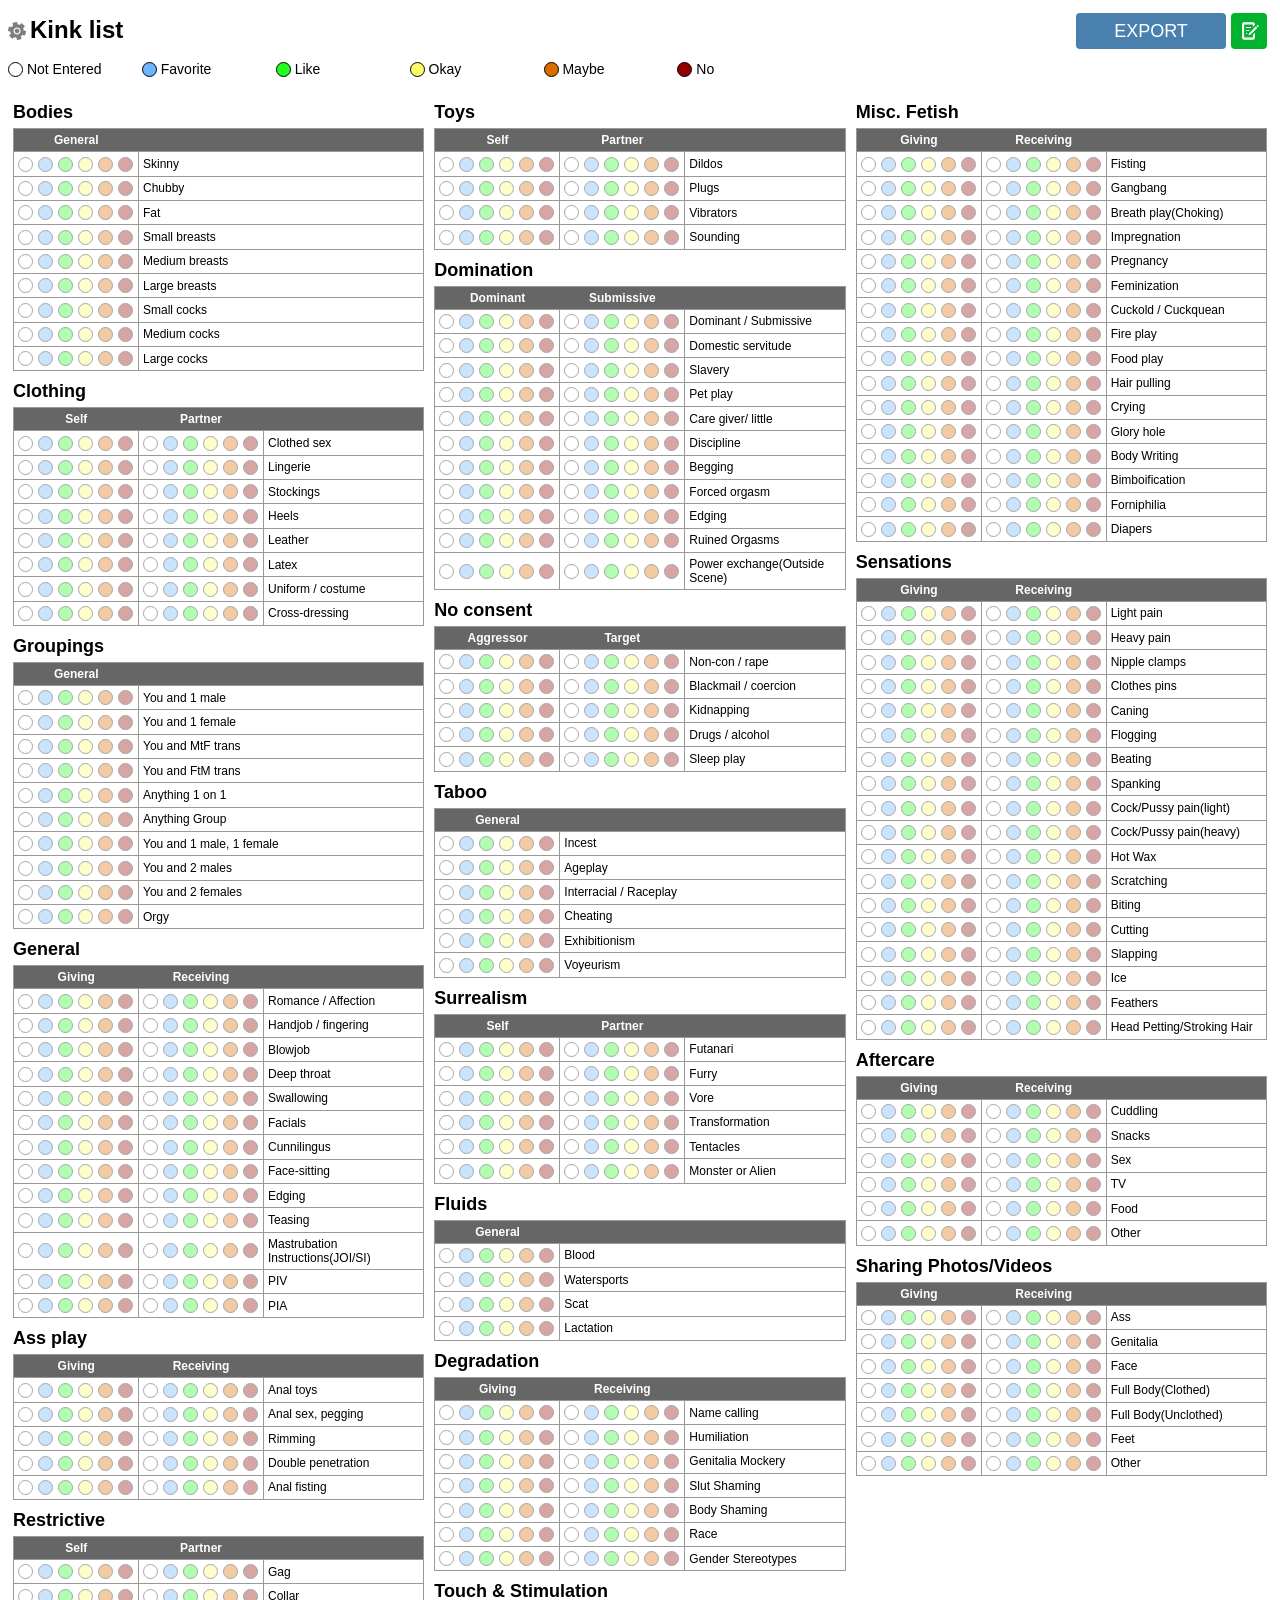
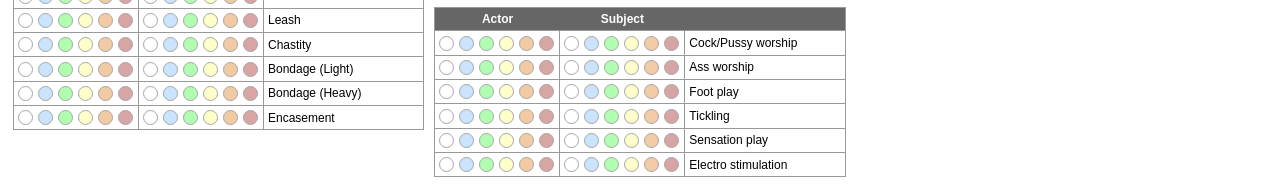
<file: v1.0.4.5.html>
<!DOCTYPE html>
<html>

  <head>
        <title>Kinklist</title>
        <meta charset="UTF-8">
        <meta name="viewport" content="width=device-width, initial-scale=1.0">
        <script src="//code.jquery.com/jquery-2.1.4.min.js"></script>
        <link rel="icon" type="image/x-icon" href="[data-uri]">
        <style>
            body {
                font-family: 'Verdana', 'Arial';
                font-size: 12px;
            }
            h2 {
                padding: 0;
                margin: 0;
                margin-top: 10px;
                margin-bottom: 5px;
                font-size: 18px;
            }
            table {
                border-collapse: collapse;
                margin-bottom: 10px;
                width: 100%;
            }
            th {
                border: solid #999 1px;
                border-right: none;
                margin: 0px;
                padding: 4px;
                background-color: #666;
                color: #FFF;
            }
            th.choicesCol {
                box-sizing: border-box;
                width: 125px;
            }
            th + th {
                border-left: none;
            }
            th:last-child {
                border-right: solid #999 1px;
            }
            td {
                border-left: solid #999 1px;
                border-bottom: solid #999 1px;
                border-right: solid #999 1px;
                margin: 0px;
                padding: 4px;
                padding-right: 2px;
            }
            @-moz-document url-prefix() { 
              td {
                 padding: 3.3px;
              }
            }            
            td + td {
                border-left-style: none;
            }
            .choice {
                box-sizing: border-box;
                width: 15px;
                height: 15px;
                opacity: 0.35;
                overflow: hidden;
                text-indent: 100px;
                border: solid #000 1px;
                border-radius: 50%;
                outline-style: none!important;
                vertical-align: middle;
                display: inline-block;
                cursor: pointer;
                font-size: 0;
                padding: 0;
            }
            .choices .choice {
                transition: all 0.3s ease-in-out;
            }
            .choice + .choice {
                margin-left: 5px;
            }
            .choices .choice:hover {
                opacity: 0.75;
            }
            .choice.selected, .selected > .choice {
                opacity: 1;
                border-width: 2px;
            }
            
            .legend {
                vertical-align: middle;
                font-size: 14px;
            }
            .legend div {
                display: inline-block;
            }
            .legend .choice {
                opacity: 1;
                cursor: default;
            }
            .legend-text {
                vertical-align: middle;
            }
            
            #ExportWrapper {
                width: 460px;
                height: 36px;
            }
            #URL {
                display: none;
                position: absolute;
                top: 3px;
                box-sizing: border-box;
                width: 300px;
                height: 30px;
                border-radius: 4px;
                border: solid #CCC 1px;
                font-size: 16px;
                padding: 10px;
                text-align: center;
                color: #666;
                font-weight: bold;
            }
            #Export {
                position: absolute;
                left: 310px;
                box-sizing: border-box;
                color: #FFF;
                text-transform: uppercase;
                background-color: #4980ae;
                font-size: 18px;
                width: 150px;
                height: 36px;
                border-style: none;
                border-radius: 4px;
                cursor: pointer;
                transition: all 0.3s ease-in-out;
            }
            #Export:hover {
                opacity: 0.85;
            }
            #Loading {
                display: none;
                overflow: visible;
                line-height: 26px;
                font-size: 16px;
                color: #999;
                font-weight: bold;
                position: absolute;
                top: 4px;
                left: 220px;
            }
            #Loading:before {
                content: '';
                position: absolute;
                box-sizing: border-box;
                width: 26px;
                height: 26px;
                border-radius: 50%;
                border: solid #999 2px;
                border-top-color: transparent;
                border-left-color: #CCC;
                border-right-color: #666;
                animation: spin .5s infinite linear;
                margin-left: -40px;
            }
            @media (min-width: 1700px) {
                .legend {
                    position: absolute;
                    top: 7px;
                    left: 160px;
                }
                .legend div {
                    width: 130px;
                }
                #ExportWrapper {
                    position: absolute;
                    top: -3px;
                    right: 46px;
                }
                h1 {
                    margin-bottom: 0;
                }
            }
            @media (max-width: 1700px) and (min-width: 800px) {
                .legend div {
                    width: 130px;
                    padding-bottom: 10px;
                }
                #ExportWrapper {
                    position: absolute;
                    top: -3px;
                    right: 46px;
                }
            }
            @media (max-width: 800px) and (min-width: 598px) {
                .legend div {
                    width: 180px;
                    padding-bottom: 10px;
                    padding-left: 10px;
                }
                #ExportWrapper {
                    position: relative;
                    margin-top: 10px;
                    margin-left: 5px;
                }
                #URL {
                    left: 155px;
                    width: 190px;
                    font-size: 10px;
                }
                #Export {
                    left: 0px;
                }
                #Loading {
                    left: 230px;
                }
            }
            @media (max-width: 597px) {
                body {
                    font-size: 10px;
                }
                table {
                    min-width: 345px;
                }
                .legend div {
                    width: 150px;
                    padding-bottom: 10px;
                    padding-left: 10px;
                }
                #ExportWrapper {
                    position: relative;
                    margin-top: 10px;
                    margin-left: 0px;
                    width: 345px;
                }
                #URL {
                    left: 155px;
                    width: 190px;
                    font-size: 10px;
                }
                #Export {
                    left: 0px;
                }
                #Loading {
                    left: 230px;
                }
            }
            @keyframes spin {
                0% {transform: rotate(0deg);}
                100% {transform: rotate(-360deg);}
            }
            
            #ExportWrapper :last-child:after {
                content: '';
                display: block;
                clear: both;
            }
            .kinkCategory {
                
            }
            .col {
                float: left;
                box-sizing: border-box;
                margin: 0;
                padding: 5px;
            }
            .col.col25 { width: 25%; }
            .col.col33 { width: 33.33333%; }
            .col.col50 { width: 50%; }
            .col.col100 { width: 100%; padding: 0px; }
            .widthWrapper {
                max-width: 1700px;
                margin-left: auto;
                margin-right: auto;
                position: relative;
            }
            #Edit {
                width: 18px;
                height: 18px;
                background-color: transparent;
                background-image: url('[data-uri]');
                background-repeat: no-repeat;
                float: left;
                border-style: none;
                outline-style: none!important;
                margin-top: 6px;
                margin-right: 4px;
                opacity: 0.5;
                cursor: pointer;
            }
            #Edit:hover {
                opacity: 1;
            }
            
            .overlay {
                position: fixed;
                top: 0;
                left: 0;
                right: 0;
                bottom: 0;
                background-color: rgba(0, 0, 0, 0.8);
                display: none;
            }
            #EditOverlay #Kinks {
                box-sizing: border-box;
                position: absolute;
                top: 10px;
                bottom: 50px;
                width: 330px;
                left: 50%;
                margin-left: -165px;
                resize: none;
                padding: 10px;
                border-radius: 5px;
                font-family: monospace, 'Courier new', Courier;
            }
            #EditOverlay #KinksOK {
                box-sizing: border-box;
                position: absolute;
                bottom: 10px;
                width: 330px;
                height: 30px;
                left: 50%;
                margin-left: -165px;
                color: #FFF;
                text-transform: uppercase;
                background-color: #4980ae;
                font-size: 18px;
                border-style: none;
                border-radius: 5px;
                cursor: pointer;
            }
            
            #InputOverlay {
                text-align: center;
                white-space: nowrap;
            }
            #InputOverlay:before {
                content: '';
                display: inline-block;
                height: 100%;
                vertical-align: middle;
                margin-right: -0.25em;
            }
            #InputOverlay .widthWrapper {
                display: inline-block;
                vertical-align: middle;
                width: 400px;
                text-align: left;
                max-width: 100%;
            }
            #InputOverlay .widthWrapper #InputCurrent, #InputOverlay .widthWrapper .kink-simple {
                display: block;
                box-sizing: border-box;
                padding: 10px;
                background-color: #EEE;
            }
            #InputOverlay .widthWrapper .kink-simple {
                position: relative;
                height: 40px;
                line-height: 20px;
                cursor: pointer;
            }
            #InputOverlay .widthWrapper .kink-simple .choice {
                margin-right: 5px;
            }
            #InputOverlay .widthWrapper .kink-simple .txt-category {
                position: absolute;
                right: 5px;
                top: 5px;
                text-transform: uppercase;
                font-size: 90%;
                font-weight: bold;
                opacity: 0.6;
                line-height: 1em;
            }
            #InputOverlay .widthWrapper .kink-simple .txt-field, #InputOverlay .widthWrapper .kink-simple .txt-kink {
                vertical-align: middle;
            }
            #InputOverlay .widthWrapper .kink-simple .txt-field:empty {
                display: none;
            }
            #InputOverlay .widthWrapper .kink-simple .txt-field:before {
                content: '(';
            }
            #InputOverlay .widthWrapper .kink-simple .txt-field:after {
                content: ') ';
            }
            
            #InputOverlay .widthWrapper #InputPrevious .kink-simple:first-child,
            #InputOverlay .widthWrapper #InputNext .kink-simple:nth-child(3) {
                background-color: #BBB;
                font-size: 10px;
                margin-left: 12px;
                margin-right: 12px;
                height: 33px;
            }
            #InputOverlay .widthWrapper #InputPrevious .kink-simple:nth-child(2),
            #InputOverlay .widthWrapper #InputNext .kink-simple:nth-child(2) {
                background-color: #CCC;
                font-size: 11px;
                margin-left: 6px;
                margin-right: 6px;
                height: 37px;
            }
            #InputOverlay .widthWrapper #InputPrevious .kink-simple:nth-child(3),
            #InputOverlay .widthWrapper #InputNext .kink-simple:first-child {
                background-color: #DDD;
                margin-left: 3px;
                margin-right: 3px;
            }
            #InputOverlay .widthWrapper #InputPrevious .kink-simple:first-child {
                padding-bottom: 4px;
                padding-top: 7px;
            }
            #InputOverlay .widthWrapper #InputNext .kink-simple:nth-child(3) {
                padding-top: 4px;
            }
            #InputOverlay .widthWrapper #InputPrevious .kink-simple:nth-child(2) {
                padding-bottom: 7px;
                padding-top: 9px;
            }
            #InputOverlay .widthWrapper #InputNext .kink-simple:nth-child(2) {
                padding-top: 7px;
            }
            
            #InputPrevious .kink-simple {
                border-top-left-radius: 2px;
                border-top-right-radius: 2px;
            }
            #InputNext .kink-simple {
                border-bottom-left-radius: 2px;
                border-bottom-right-radius: 2px;
            }
            
            #InputOverlay .widthWrapper #InputCurrent {
                position: relative;
            }
            #InputOverlay .widthWrapper #InputCurrent .closePopup {
                position: absolute;
                top: 0;
                right: 5px;
                border-style: none;
                background-color: transparent;
                font-size: 30px;
                cursor: pointer;
                outline-style: none!important;
                opacity: 0.65;
            }
            #InputOverlay .widthWrapper #InputCurrent .closePopup:hover {
                opacity: 1;
            }
            #InputOverlay .widthWrapper #InputCurrent h2 {
                text-transform: uppercase;
                opacity: 0.6;
                margin: 0;
            }
            #InputOverlay .widthWrapper #InputCurrent h3 {
                margin-top: 3px;
                margin-bottom: 0;
                font-size: 14px;
            }
            #InputOverlay .widthWrapper #InputCurrent #InputValues .big-choice {
                padding: 10px;
                background-color: rgba(255,255,255,0.75);
                border-radius: 4px;
                margin-top: 5px;
                cursor: pointer;
            }
            #InputOverlay .widthWrapper #InputCurrent #InputValues .big-choice.selected {
                font-weight: bold;
            }
            #InputOverlay .widthWrapper #InputCurrent #InputValues .big-choice.selected .choice {
                opacity: 1;
            }
            #InputOverlay .widthWrapper #InputCurrent #InputValues .big-choice:hover {
                padding: 8px;
                border: solid #999 2px;
                background-color: rgba(255,255,255,1);
            }
            #InputOverlay .widthWrapper #InputCurrent #InputValues .big-choice .btn-num-text {
                float: right;
                display: inline-block;
                border: solid #CCC 1px;
                text-align: center;
                width: 16px;
                border-radius: 3px;
            }
            #StartBtn {
                position: absolute;
                top: -3px;
                right: 5px;
                box-sizing: border-box;
                width: 36px;
                height: 36px;
                background-image: url('[data-uri]');
                border-style: none;
                border-radius: 4px;
                cursor: pointer;
            }
            #StartBtn:hover {
                opacity: 0.8;
            }
            @media (max-height: 500px) {
                #InputPrevious, #InputNext {
                    display: none;
                }
            }
        </style>
    </head>
    <body>
        <div class="widthWrapper">
            <button id="Edit"></button>
            <h1>Kink list</h1>
            <div class="legend">
                <div><span data-color="#FFFFFF" class="choice notEntered"></span> <span class="legend-text">Not Entered</span></div>
                <div><span data-color="#6DB5FE" class="choice favorite"></span> <span class="legend-text">Favorite</span></div>
                <div><span data-color="#23FD22" class="choice like"></span> <span class="legend-text">Like</span></div>
                <div><span data-color="#FDFD6B" class="choice okay"></span> <span class="legend-text">Okay</span></div>
                <div><span data-color="#DB6C00" class="choice maybe"></span> <span class="legend-text">Maybe</span></div>
                <div><span data-color="#920000" class="choice no"></span> <span class="legend-text">No</span></div>
            </div>
            <div id="ExportWrapper">
                <input type="text" id="URL">
                <button id="Export">Export</button>
                <div id="Loading">Loading</div>
            </div>
            <button id="StartBtn"></button>
            <div id="InputList"></div>
        </div>
        <div id="EditOverlay" class="overlay">
            <textarea id="Kinks">
#Bodies
(General)
* Skinny
* Chubby
* Fat
* Small breasts
* Medium breasts
* Large breasts
* Small cocks
* Medium cocks
* Large cocks

#Clothing
(Self, Partner)
* Clothed sex
* Lingerie
* Stockings
* Heels
* Leather
* Latex
* Uniform / costume
* Cross-dressing

#Groupings
(General)
* You and 1 male
* You and 1 female
* You and MtF trans
* You and FtM trans
* Anything 1 on 1
* Anything Group
* You and 1 male, 1 female
* You and 2 males
* You and 2 females
* Orgy

#General
(Giving, Receiving)
* Romance / Affection
* Handjob / fingering
* Blowjob
* Deep throat
* Swallowing
* Facials
* Cunnilingus
* Face-sitting
* Edging
* Teasing
* Mastrubation Instructions(JOI/SI)
* PIV
* PIA

#Ass play
(Giving, Receiving)
* Anal toys
* Anal sex, pegging
* Rimming
* Double penetration
* Anal fisting

#Restrictive
(Self, Partner)
* Gag
* Collar
* Leash
* Chastity
* Bondage (Light)
* Bondage (Heavy)
* Encasement

#Toys
(Self, Partner)
* Dildos
* Plugs
* Vibrators
* Sounding

#Domination
(Dominant, Submissive)
* Dominant / Submissive
* Domestic servitude
* Slavery
* Pet play
* Care giver/ little
* Discipline
* Begging
* Forced orgasm
* Edging
* Ruined Orgasms
* Power exchange(Outside Scene)

#No consent
(Aggressor, Target)
* Non-con / rape
* Blackmail / coercion
* Kidnapping
* Drugs / alcohol
* Sleep play

#Taboo
(General)
* Incest
* Ageplay
* Interracial / Raceplay
* Cheating
* Exhibitionism
* Voyeurism

#Surrealism
(Self, Partner)
* Futanari
* Furry
* Vore
* Transformation
* Tentacles
* Monster or Alien

#Fluids
(General)
* Blood
* Watersports
* Scat
* Lactation

#Degradation
(Giving, Receiving)
* Name calling
* Humiliation
* Genitalia Mockery
* Slut Shaming
* Body Shaming
* Race
* Gender Stereotypes

#Touch & Stimulation
(Actor, Subject)
* Cock/Pussy worship
* Ass worship
* Foot play
* Tickling
* Sensation play
* Electro stimulation

#Misc. Fetish
(Giving, Receiving)
* Fisting
* Gangbang
* Breath play(Choking)
* Impregnation
* Pregnancy
* Feminization
* Cuckold / Cuckquean
* Fire play
* Food play
* Hair pulling           
* Crying 
* Glory hole
* Body Writing
* Bimboification
* Forniphilia
* Diapers
                
#Sensations
(Giving, Receiving)
* Light pain
* Heavy pain
* Nipple clamps
* Clothes pins
* Caning
* Flogging
* Beating
* Spanking
* Cock/Pussy pain(light)
* Cock/Pussy pain(heavy)
* Hot Wax
* Scratching
* Biting
* Cutting  
* Slapping
* Ice 
* Feathers
* Head Petting/Stroking Hair

#Aftercare
(Giving, Receiving)
* Cuddling
* Snacks
* Sex
* TV
* Food
* Other

#Sharing Photos/Videos
(Giving, Receiving)
* Ass
* Genitalia
* Face
* Full Body(Clothed)
* Full Body(Unclothed)
* Feet
* Other

              
            </textarea>
            <button id="KinksOK">Accept</button>
        </div>
        <div id="InputOverlay" class="overlay">
            <div class="widthWrapper">
                <div id="InputPrevious"></div>
                <div id="InputCurrent">
                    <h2 id="InputCategory"></h2>
                    <h3 id="InputField"></h3>
                    <button class="closePopup">&times;</button>
                    <div id="InputValues"></div>
                </div>
                <div id="InputNext"></div>
            </div>
        </div>
        <script>
            
            var log = function(val, base) {
                return Math.log(val) / Math.log(base);
            };
            var strToClass = function(str){
                var className = "";
                str = str.toLowerCase();
                var validChars = 'abcdefghijklmnopqrstuvwxyz';
                var newWord = false;
                for(var i = 0; i < str.length; i++) {
                    var chr = str[i];
                    if(validChars.indexOf(chr) >= 0) {
                        if(newWord) chr = chr.toUpperCase();
                        className += chr;
                        newWord = false;
                    }
                    else {
                        newWord = true;
                    }
                }
                return className;
            };
            var addCssRule = function(selector, rules){
                var sheet = document.styleSheets[0];
                if("insertRule" in sheet) {
                    sheet.insertRule(selector + "{" + rules + "}", 0);
                }
                else if("addRule" in sheet) {
                    sheet.addRule(selector, rules, 0);
                }
            };
            
            var kinks = {};
            var inputKinks = {}
            var colors = {}
            var level = {};
            
            $(function(){
                
                var imgurClientId = '9db53e5936cd02f';
                
                inputKinks = {
                    $columns: [],
                    createCategory: function(name, fields){
                        var $category = $('<div class="kinkCategory">')
                                .addClass('cat-' + strToClass(name))
                                .data('category', name)
                                .append($('<h2>')
                                .text(name));
                        
                        var $table = $('<table class="kinkGroup">').data('fields', fields);
                        var $thead = $('<thead>').appendTo($table);
                        for(var i = 0; i < fields.length; i++) {
                            $('<th>').addClass('choicesCol').text(fields[i]).appendTo($thead);
                        }
                        $('<th>').appendTo($thead);
                        $('<tbody>').appendTo($table);
                        $category.append($table);
                        
                        return $category;
                    },
                    createChoice: function(){
                        var $container = $('<div>').addClass('choices');
                        var levels = Object.keys(level);
                        for(var i = 0; i < levels.length; i++) {
                            $('<button>')
                                    .addClass('choice')
                                    .addClass(level[levels[i]])
                                    .data('level', levels[i])
                                    .data('levelInt', i)
                                    .attr('title', levels[i])
                                    .appendTo($container)
                                    .on('click', function(){
                                        $container.find('button').removeClass('selected');
                                        $(this).addClass('selected');
                                    });
                        }
                        return $container;
                    },
                    createKink: function(fields, name){
                        var $row = $('<tr>').data('kink', name).addClass('kinkRow');
                        for(var i = 0; i < fields.length; i++) {
                            var $choices = inputKinks.createChoice();
                            $choices.data('field', fields[i]);
                            $choices.addClass('choice-' + strToClass(fields[i]));
                            $('<td>').append($choices).appendTo($row);
                        }
                        $('<td>').text(name).appendTo($row);
                        $row.addClass('kink-' + strToClass(name));
                        return $row;
                    },
                    createColumns: function(){
                        var colClasses = ['100', '50', '33', '25'];
                        
                        var numCols = Math.floor((document.body.scrollWidth - 20) / 400);
                        if(!numCols) numCols = 1;
                        if(numCols > 4) numCols = 4;
                        var colClass = 'col' + colClasses[numCols - 1];
                        
                        inputKinks.$columns = [];
                        for(var i = 0; i < numCols; i++){
                            inputKinks.$columns.push($('<div>').addClass('col ' + colClass).appendTo($('#InputList')));
                        }
                    },
                    placeCategories: function($categories){
                        var $body = $('body');
                        var totalHeight = 0;
                        for(var i = 0; i < $categories.length; i++) {
                            var $clone = $categories[i].clone().appendTo($body);
                            var height = $clone.height();;
                            totalHeight += height;
                            $clone.remove();
                        }
                        
                        var colHeight = totalHeight / (inputKinks.$columns.length);
                        var colIndex = 0;
                        for(var i = 0; i < $categories.length; i++) {
                            var curHeight = inputKinks.$columns[colIndex].height();
                            var catHeight = $categories[i].height();
                            if(curHeight + (catHeight / 2) > colHeight) colIndex++;
                            while(colIndex >= inputKinks.$columns.length) {
                                colIndex--;
                            }
                            inputKinks.$columns[colIndex].append($categories[i]);
                        }
                    },
                    fillInputList: function(){
                        $('#InputList').empty();
                        inputKinks.createColumns();
                        
                        var $categories = [];
                        var kinkCats = Object.keys(kinks);
                        for(var i = 0; i < kinkCats.length; i++) {
                            var catName = kinkCats[i];
                            var category = kinks[catName];
                            var fields = category.fields;
                            var kinkArr = category.kinks;
                            
                            var $category = inputKinks.createCategory(catName, fields);
                            var $tbody = $category.find('tbody');
                            for(var k = 0; k < kinkArr.length; k++) {
                                $tbody.append(inputKinks.createKink(fields, kinkArr[k]));
                            }
                            
                            $categories.push($category);
                        }
                        inputKinks.placeCategories($categories);
                        
                        // Make things update hash
                        $('#InputList').find('button.choice').on('click', function(){
                            location.hash = inputKinks.updateHash();
                        });
                    },
                    init: function(){
                        // Set up DOM
                        inputKinks.fillInputList();
                        
                        // Read hash
                        inputKinks.parseHash();
                        
                        // Make export button work
                        $('#Export').on('click', inputKinks.export);
                        $('#URL').on('click', function(){ this.select(); });
                        
                        // On resize, redo columns
                        (function(){
                            
                            var lastResize = 0;
                            $(window).on('resize', function(){
                                var curTime = (new Date()).getTime();
                                lastResize = curTime;
                                setTimeout(function(){
                                    if(lastResize === curTime) {
                                        inputKinks.fillInputList();
                                        inputKinks.parseHash();
                                    }
                                }, 500);
                            });
                            
                        })();
                    },
                    hashChars: "abcdefghijklmnopqrstuvwxyzABCDEFGHIJKLMNOPQRSTUVWXYZ0123456789-_.=+*^!@",
                    maxPow: function(base, maxVal) {
                        var maxPow = 1;
                        for(var pow = 1; Math.pow(base, pow) <= maxVal; pow++){
                            maxPow = pow;
                        }
                        return maxPow;
                    },
                    prefix: function(input, len, char){
                        while(input.length < len) {
                            input = char + input;
                        }
                        return input;
                    },
                    drawLegend: function(context){
                        context.font = "bold 13px Arial";
                        context.fillStyle = '#000000';
                        
                        var levels = Object.keys(colors);
                        var x = context.canvas.width - 15 - (120 * levels.length);
                        for(var i = 0; i < levels.length; i++) {
                            context.beginPath();
                            context.arc(x + (120 * i), 17, 8, 0, 2 * Math.PI, false);
                            context.fillStyle = colors[levels[i]];
                            context.fill();
                            context.strokeStyle = 'rgba(0, 0, 0, 0.5)'
                            context.lineWidth = 1;
                            context.stroke();
                            
                            context.fillStyle = '#000000';
                            context.fillText(levels[i], x + 15 + (i * 120), 22);
                        }
                    },
                    setupCanvas: function(width, height, username){
                        $('canvas').remove();
                        var canvas = document.createElement('canvas');
                        canvas.width = width;
                        canvas.height = height;
                        
                        var $canvas = $(canvas);
                        $canvas.css({
                            width: width,
                            height: height
                        });
                        // $canvas.insertBefore($('#InputList'));
                        
                        var context = canvas.getContext('2d');
                        context.fillStyle = '#FFFFFF';
                        context.fillRect(0, 0, canvas.width, canvas.height);
                        
                        context.font = "bold 24px Arial";
                        context.fillStyle = '#000000';
                        context.fillText('Kinklist ' + username, 5, 25);
                        
                        inputKinks.drawLegend(context);
                        return { context: context, canvas: canvas };
                    },
                    drawCallHandlers: {
                        simpleTitle: function(context, drawCall){
                            context.fillStyle = '#000000';
                            context.font = "bold 18px Arial";
                            context.fillText(drawCall.data, drawCall.x, drawCall.y + 5);
                        },
                        titleSubtitle: function(context, drawCall){
                            context.fillStyle = '#000000';
                            context.font = "bold 18px Arial";
                            context.fillText(drawCall.data.category, drawCall.x, drawCall.y + 5);
                            
                            var fieldsStr = drawCall.data.fields.join(', ');
                            context.font = "italic 12px Arial";
                            context.fillText(fieldsStr, drawCall.x, drawCall.y + 20);
                        },
                        kinkRow: function(context, drawCall){
                            context.fillStyle = '#000000';
                            context.font = "12px Arial";
                            
                            var x = drawCall.x + 5 + (drawCall.data.choices.length * 20);
                            var y = drawCall.y - 6;
                            context.fillText(drawCall.data.text, x, y);
                            
                            // Circles
                            for(var i = 0; i < drawCall.data.choices.length; i++){
                                var choice = drawCall.data.choices[i];
                                var color = colors[choice];
                                
                                var x = 10 + drawCall.x + (i * 20);
                                var y = drawCall.y - 10;
                                
                                context.beginPath();
                                context.arc(x, y, 8, 0, 2 * Math.PI, false);
                                context.fillStyle = color;
                                context.fill();
                                context.strokeStyle = 'rgba(0, 0, 0, 0.5)'
                                context.lineWidth = 1;
                                context.stroke();
                            }
                            
                        }
                    },
                    export: function(){
                        var username = prompt("Please enter your name");
                        if(typeof username !== 'string') return;
                        else if (username.length ) username = '(' + username + ')';
                        
                        $('#Loading').fadeIn();
                        $('#URL').fadeOut();
                        
                        // Constants
                        var numCols = 6;
                        var columnWidth = 250;
                        var simpleTitleHeight = 35;
                        var titleSubtitleHeight = 50;
                        var rowHeight = 25;
                        var offsets = {
                            left: 10,
                            right: 10,
                            top: 50,
                            bottom: 10
                        };
                        
                        // Find out how many we have of everything
                        var numCats = $('.kinkCategory').length;
                        var dualCats = $('.kinkCategory th + th + th').length;
                        var simpleCats = numCats - dualCats;
                        var numKinks = $('.kinkRow').length;
                        
                        // Determine the height required for all categories and kinks
                        var totalHeight = (
                                (numKinks * rowHeight) +
                                (dualCats * titleSubtitleHeight) +
                                (simpleCats * simpleTitleHeight)
                        );
                        
                        // Initialize columns and drawStacks
                        var columns = [];
                        for(var i = 0; i < numCols; i++){
                            columns.push({ height: 0, drawStack: []});
                        }
                        
                        // Create drawcalls and place them in the drawStack
                        // for the appropriate column
                        var avgColHeight = totalHeight / numCols;
                        var columnIndex = 0;
                        $('.kinkCategory').each(function(){
                            var $cat = $(this);
                            var catName = $cat.data('category');
                            var category = kinks[catName];
                            var fields = category.fields;
                            var catKinks = category.kinks;
                            
                            var catHeight = 0;
                            catHeight += (fields.length === 1) ? simpleTitleHeight : titleSubtitleHeight;
                            catHeight += (catKinks.length * rowHeight);
                            
                            // Determine which column to place this category in
                            if((columns[columnIndex].height + (catHeight / 2)) > avgColHeight) columnIndex++;
                            while(columnIndex >= numCols) columnIndex--;
                            var column = columns[columnIndex];
                            
                            // Drawcall for title
                            var drawCall = { y: column.height };
                            column.drawStack.push(drawCall);
                            if(fields.length < 2) {
                                column.height += simpleTitleHeight;
                                drawCall.type =  'simpleTitle';
                                drawCall.data = catName;
                            }
                            else {
                                column.height += titleSubtitleHeight;
                                drawCall.type =  'titleSubtitle';
                                drawCall.data = {
                                    category: catName,
                                    fields: fields
                                };
                            }
                            
                            // Drawcalls for kinks
                            $cat.find('.kinkRow').each(function(){
                                var $kinkRow = $(this);
                                var drawCall = { y: column.height, type: 'kinkRow', data: {
                                        choices: [],
                                        text: $kinkRow.data('kink')
                                }};
                                column.drawStack.push(drawCall);
                                column.height += rowHeight;
                                
                                // Add choices
                                $kinkRow.find('.choices').each(function(){
                                    var $selection = $(this).find('.choice.selected');
                                    var selection = ($selection.length > 0)
                                            ? $selection.data('level')
                                            : Object.keys(level)[0];
                                    
                                    drawCall.data.choices.push(selection);
                                });
                            });
                        });
                        
                        var tallestColumnHeight = 0;
                        for(var i = 0; i < columns.length; i++){
                            if(tallestColumnHeight < columns[i].height) {
                                tallestColumnHeight = columns[i].height;
                            }
                        }
                        
                        var canvasWidth = offsets.left + offsets.right + (columnWidth * numCols);
                        var canvasHeight = offsets.top + offsets.bottom + tallestColumnHeight;
                        var setup = inputKinks.setupCanvas(canvasWidth, canvasHeight, username);
                        var context = setup.context;
                        var canvas = setup.canvas;
                        
                        for(var i = 0; i < columns.length; i++) {
                            var column = columns[i];
                            var drawStack = column.drawStack;
                            
                            var drawX = offsets.left + (columnWidth * i);
                            for(var j = 0; j < drawStack.length; j++){
                                var drawCall = drawStack[j];
                                drawCall.x = drawX;
                                drawCall.y += offsets.top;
                                inputKinks.drawCallHandlers[drawCall.type](context, drawCall);
                            }
                        }
                        
                        //return $(canvas).insertBefore($('#InputList'));
                        
                        // Send canvas to imgur
                        $.ajax({
                            url: 'https://api.imgur.com/3/image',
                            type: 'POST',
                            headers: {
                                // Your application gets an imgurClientId from Imgur
                                Authorization: 'Client-ID ' + imgurClientId,
                                Accept: 'application/json'
                            },
                            data: {
                                // convert the image data to base64
                                image:  canvas.toDataURL().split(',')[1],
                                type: 'base64'
                            },
                            success: function(result) {
                                $('#Loading').hide();
                                var url = 'https://i.imgur.com/' + result.data.id + '.png';
                                $('#URL').val(url).fadeIn();
                            },
                            fail: function(){
                                $('#Loading').hide();
                                alert('Failed to upload to imgur, could not connect');
                            }
                        });
                    },
                    encode: function(base, input){
                        var hashBase = inputKinks.hashChars.length;
                        var outputPow = inputKinks.maxPow(hashBase, Number.MAX_SAFE_INTEGER);
                        var inputPow = inputKinks.maxPow(base, Math.pow(hashBase, outputPow));
                        
                        var output = "";
                        var numChunks = Math.ceil(input.length / inputPow);
                        var inputIndex = 0;
                        for(var chunkId = 0; chunkId < numChunks; chunkId++) {
                            var inputIntValue = 0;
                            for(var pow = 0; pow < inputPow; pow++) {
                                var inputVal = input[inputIndex++];
                                if(typeof inputVal === "undefined") break;
                                var val = inputVal * Math.pow(base, pow);
                                inputIntValue += val;
                            }
                            
                            var outputCharValue = "";
                            while(inputIntValue > 0) {
                                var maxPow = Math.floor(log(inputIntValue, hashBase));
                                var powVal = Math.pow(hashBase, maxPow);
                                var charInt = Math.floor(inputIntValue / powVal);
                                var subtract = charInt * powVal;
                                var char = inputKinks.hashChars[charInt];
                                outputCharValue += char;
                                inputIntValue -= subtract;
                            }
                            var chunk = inputKinks.prefix(outputCharValue, outputPow, inputKinks.hashChars[0]);
                            output += chunk;
                        }
                        return output;
                    },
                    decode: function(base, output){
                        var hashBase = inputKinks.hashChars.length;
                        var outputPow = inputKinks.maxPow(hashBase, Number.MAX_SAFE_INTEGER);
                        
                        var values = [];
                        var numChunks = Math.max(output.length / outputPow)
                        for(var i = 0; i < numChunks; i++){
                            var chunk = output.substring(i * outputPow, (i + 1) * outputPow);
                            var chunkValues = inputKinks.decodeChunk(base, chunk);
                            for(var j = 0; j < chunkValues.length; j++) {
                                values.push(chunkValues[j]);
                            }
                        }
                        return values;
                    },
                    decodeChunk: function(base, chunk){
                        var hashBase = inputKinks.hashChars.length;
                        var outputPow = inputKinks.maxPow(hashBase, Number.MAX_SAFE_INTEGER);
                        var inputPow = inputKinks.maxPow(base, Math.pow(hashBase, outputPow));
                        
                        var chunkInt = 0;
                        for(var i = 0; i < chunk.length; i++) {
                            var char = chunk[i];
                            var charInt = inputKinks.hashChars.indexOf(char);
                            var pow = chunk.length - 1 - i;
                            var intVal = Math.pow(hashBase, pow) * charInt;
                            chunkInt += intVal;
                        }
                        var chunkIntCopy = chunkInt;
                        
                        var output = [];
                        for(var pow = inputPow - 1; pow >= 0; pow--) {
                            var posBase = Math.floor(Math.pow(base, pow));
                            var posVal = Math.floor(chunkInt / posBase);
                            var subtract = posBase * posVal;
                            output.push(posVal);
                            chunkInt -= subtract;
                        }
                        output.reverse();
                        return output;
                    },
                    updateHash: function(){
                        var hashValues = [];
                        $('#InputList .choices').each(function(){
                            var $this = $(this);
                            var lvlInt = $this.find('.selected').data('levelInt');
                            if(!lvlInt) lvlInt = 0;
                            hashValues.push(lvlInt);
                        });
                        return inputKinks.encode(Object.keys(colors).length, hashValues);
                    },
                    parseHash: function(){
                        var hash = location.hash.substring(1);
                        if(hash.length < 10) return;
                        
                        var values = inputKinks.decode(Object.keys(colors).length, hash);
                        var valueIndex = 0;
                        $('#InputList .choices').each(function(){
                            var $this = $(this);
                            var value = values[valueIndex++];
                            $this.children().eq(value).addClass('selected');
                        });
                    },
                    saveSelection: function(){
                        var selection = [];
                        $('.choice.selected').each(function(){
                            // .choice selector
                            var selector = '.' + this.className.replace(/ /g, '.');
                            // .choices selector
                            selector = '.' + $(this).closest('.choices')[0].className.replace(/ /g, '.') + ' ' + selector;
                            // .kinkRow selector
                            selector = '.' + $(this).closest('tr.kinkRow')[0].className.replace(/ /g, '.') + ' ' + selector;
                            // .kinkCategory selector
                            selector = '.' + $(this).closest('.kinkCategory')[0].className.replace(/ /g, '.') + ' ' + selector;
                            selector = selector.replace('.selected', '');
                            selection.push(selector);
                        });
                        return selection;
                    },
                    inputListToText: function(){
                        var KinksText = "";
                        var kinkCats = Object.keys(kinks);
                        for(var i = 0; i < kinkCats.length; i++){
                            var catName = kinkCats[i];
                            var catFields = kinks[catName].fields;
                            var catKinks = kinks[catName].kinks;
                            KinksText += '#' + catName + "\r\n";
                            KinksText += '(' + catFields.join(', ') + ")\r\n";
                            for(var j = 0; j < catKinks.length; j++){
                                KinksText += '* ' + catKinks[j] + "\r\n";
                            }
                            KinksText += "\r\n";
                        }
                        return KinksText;
                    },
                    restoreSavedSelection: function(selection){
                        setTimeout(function(){
                            for(var i = 0; i < selection.length; i++){
                                var selector = selection[i];
                                $(selector).addClass('selected');
                            }
                            location.hash = inputKinks.updateHash();
                        }, 300);
                    },
                    parseKinksText: function(kinksText){
                        var newKinks = {};
                        var lines = kinksText.replace(/\r/g, '').split("\n");
                        var cat = null;
                        var catName = null;
                        for(var i = 0; i < lines.length; i++){
                            var line = lines[i];
                            if(!line.length) continue;
                            if(line[0] === '#') {
                                if(catName){
                                    if(!(cat.fields instanceof Array) || cat.fields.length < 1){
                                        alert(catName + ' does not have any fields defined!');
                                        return;
                                    }
                                    if(!(cat.kinks instanceof Array) || cat.kinks.length < 1){
                                        alert(catName + ' does not have any kinks listed!');
                                        return;
                                    }
                                    newKinks[catName] = cat;
                                }
                                catName = line.substring(1).trim();
                                cat = { kinks: [] };
                            }
                            if(!catName) continue;
                            if(line[0] === '(') {
                                cat.fields = line.substring(1, line.length - 1).trim().split(',');
                                for(var j = 0; j < cat.fields.length; j++){
                                    cat.fields[j] = cat.fields[j].trim();
                                }
                            }
                            if(line[0] === '*'){
                                var kink = line.substring(1).trim();
                                cat.kinks.push(kink);
                            }
                        }
                        if(catName && !newKinks[catName]){
                            if(!(cat.fields instanceof Array) || cat.fields.length < 1){
                                alert(catName + ' does not have any fields defined!');
                                return;
                            }
                            if(!(cat.kinks instanceof Array) || cat.kinks.length < 1){
                                alert(catName + ' does not have any kinks listed!');
                                return;
                            }
                            newKinks[catName] = cat;
                        }
                        return newKinks;
                    }
                };
                $('#Edit').on('click', function(){
                    var KinksText = inputKinks.inputListToText();
                    $('#Kinks').val(KinksText.trim());
                    $('#EditOverlay').fadeIn();
                });
                $('#EditOverlay').on('click', function(){
                    $(this).fadeOut();
                });
                $('#KinksOK').on('click', function(){
                    var selection = inputKinks.saveSelection();
                    try {
                        var kinksText = $('#Kinks').val();
                        kinks = inputKinks.parseKinksText(kinksText);
                        inputKinks.fillInputList();
                    }
                    catch(e){
                        alert('An error occured trying to parse the text entered, please correct it and try again');
                        return;
                    }
                    inputKinks.restoreSavedSelection(selection);
                    $('#EditOverlay').fadeOut();
                });
                $('.overlay > *').on('click', function(e){
                    e.stopPropagation();
                });
        
                var stylesheet = document.styleSheets[0];
                $('.legend .choice').each(function(){
                    var $choice = $(this);
                    var $parent = $choice.parent();
                    var text = $parent.text().trim();
                    var color = $choice.data('color');
                    var cssClass = this.className.replace('choice ', '').trim();
                    
                    addCssRule('.choice.' + cssClass, 'background-color: ' + color + ';');
                    colors[text] = color;
                    level[text] = cssClass;
                });
        
                kinks = inputKinks.parseKinksText($('#Kinks').text().trim());
                inputKinks.init();
                
                (function(){
                    var $popup = $('#InputOverlay');
                    var $previous = $('#InputPrevious');
                    var $next = $('#InputNext');
                    // current
                    var $category = $('#InputCategory');
                    var $field = $('#InputField');
                    var $options = $('#InputValues');
                    function getChoiceValue($choices){
                        var $selected = $choices.find('.choice.selected');
                        return $selected.data('level');
                    }
                    function getChoicesElement(category, kink, field){
                        var selector = '.cat-' + strToClass(category);
                        selector += ' .kink-' + strToClass(kink);
                        selector += ' .choice-' + strToClass(field);
                        var $choices = $(selector);
                        return $choices;
                    }
                    inputKinks.getAllKinks = function(){
                        var list = [];
                        var categories = Object.keys(kinks);
                        for(var i = 0; i < categories.length; i++){
                            var category = categories[i];
                            var fields = kinks[category].fields;
                            var kinkArr = kinks[category].kinks;
                            for(var j = 0; j < fields.length; j++) {
                                var field = fields[j];
                                for(var k = 0; k < kinkArr.length; k++){
                                    var kink = kinkArr[k];
                                    var $choices = getChoicesElement(category, kink, field);
                                    var value = getChoiceValue($choices);
                                    var obj = { category: category, kink: kink, field: field, value: value, $choices: $choices, showField: (fields.length >= 2)};
                                    list.push(obj);
                                }
                            }
                        }
                        return list;
                    };
                    inputKinks.inputPopup = {
                        numPrev: 3,
                        numNext: 3,
                        allKinks: [],
                        kinkByIndex: function(i){
                            var numKinks = inputKinks.inputPopup.allKinks.length;
                            i = (numKinks + i) % numKinks;
                            return inputKinks.inputPopup.allKinks[i];
                        },
                        generatePrimary: function(kink){
                            var $container = $('<div>');
                            var btnIndex = 0;
                            $('.legend > div').each(function(){
                                var $btn = $(this).clone();
                                $btn.addClass('big-choice');
                                $btn.appendTo($container);
                                $('<span>')
                                        .addClass('btn-num-text')
                                        .text(btnIndex++)
                                        .appendTo($btn)
                                var text = $btn.text().trim().replace(/[0-9]/g, '');
                                if(kink.value === text) {
                                    $btn.addClass('selected');
                                }
                                $btn.on('click', function(){
                                    $container.find('.big-choice').removeClass('selected');
                                    $btn.addClass('selected');
                                    kink.value = text;
                                    $options.fadeOut(200, function(){
                                        $options.show();
                                        inputKinks.inputPopup.showNext();
                                    });
                                    var choiceClass = strToClass(text);
                                    kink.$choices.find('.' + choiceClass).click();
                                });
                            });
                            return $container;
                        },
                        generateSecondary: function(kink){
                            var $container = $('<div class="kink-simple">');
                            $('<span class="choice">').addClass(level[kink.value]).appendTo($container);
                            $('<span class="txt-category">').text(kink.category).appendTo($container);
                            if(kink.showField){
                                $('<span class="txt-field">').text(kink.field).appendTo($container);
                            }
                            $('<span class="txt-kink">').text(kink.kink).appendTo($container);
                            return $container;
                        },
                        showIndex: function(index){
                            $previous.html('');
                            $next.html('');
                            $options.html('');
                            $popup.data('index', index);
                            // Current
                            var currentKink = inputKinks.inputPopup.kinkByIndex(index);
                            var $currentKink = inputKinks.inputPopup.generatePrimary(currentKink);
                            $options.append($currentKink);
                            $category.text(currentKink.category);
                            $field.text((currentKink.showField ? '(' + currentKink.field + ') ' : '') + currentKink.kink);
                            $options.append($currentKink);
                            // Prev
                            for(var i = inputKinks.inputPopup.numPrev; i > 0; i--){
                                var prevKink = inputKinks.inputPopup.kinkByIndex(index - i);
                                var $prevKink = inputKinks.inputPopup.generateSecondary(prevKink);
                                $previous.append($prevKink);
                                (function(skip){
                                    $prevKink.on('click', function(){
                                        inputKinks.inputPopup.showPrev(skip);
                                    });
                                })(i);
                            }
                            // Next
                            for(var i = 1; i <= inputKinks.inputPopup.numNext; i++){
                                var nextKink = inputKinks.inputPopup.kinkByIndex(index + i);
                                var $nextKink = inputKinks.inputPopup.generateSecondary(nextKink);
                                $next.append($nextKink);
                                (function(skip){
                                    $nextKink.on('click', function(){
                                        inputKinks.inputPopup.showNext(skip);
                                    });
                                })(i);
                            }
                        },
                        showPrev: function(skip){
                            if(typeof skip !== "number") skip = 1;
                            var index = $popup.data('index') - skip;
                            var numKinks = inputKinks.inputPopup.allKinks.length;
                            index = (numKinks + index) % numKinks;
                            inputKinks.inputPopup.showIndex(index);
                        },
                        showNext: function(skip){
                            if(typeof skip !== "number") skip = 1;
                            var index = $popup.data('index') + skip;
                            var numKinks = inputKinks.inputPopup.allKinks.length;
                            index = (numKinks + index) % numKinks;
                            inputKinks.inputPopup.showIndex(index);
                        },
                        show: function(){
                            inputKinks.inputPopup.allKinks = inputKinks.getAllKinks();
                            inputKinks.inputPopup.showIndex(0);
                            $popup.fadeIn();
                        }
                    };
                    $(window).on('keydown', function(e){
                        if(e.altKey || e.shiftKey || e.ctrlKey) return;
                        if(!$popup.is(':visible')) return;
                        if(e.keyCode === 38) {
                            inputKinks.inputPopup.showPrev();
                            e.preventDefault();
                            e.stopPropagation();
                        }
                        if(e.keyCode === 40) {
                            inputKinks.inputPopup.showNext();
                            e.preventDefault();
                            e.stopPropagation();
                        }
                        var btn = -1;
                        if(e.keyCode >= 96 && e.keyCode <= 101) {
                            btn = e.keyCode - 96;
                        }
                        else if(e.keyCode >= 48 && e.keyCode <= 53) {
                            btn = e.keyCode - 48;
                        }
                        else {
                            return;
                        }
                        var $btn = $options.find('.big-choice').eq(btn);
                        $btn.click();
                    });
                    $('#StartBtn').on('click', inputKinks.inputPopup.show);
                    $('#InputCurrent .closePopup, #InputOverlay').on('click', function(){
                        $popup.fadeOut();
                    });                    
                })();
            });
        </script>
    </body>
</html>
</file>
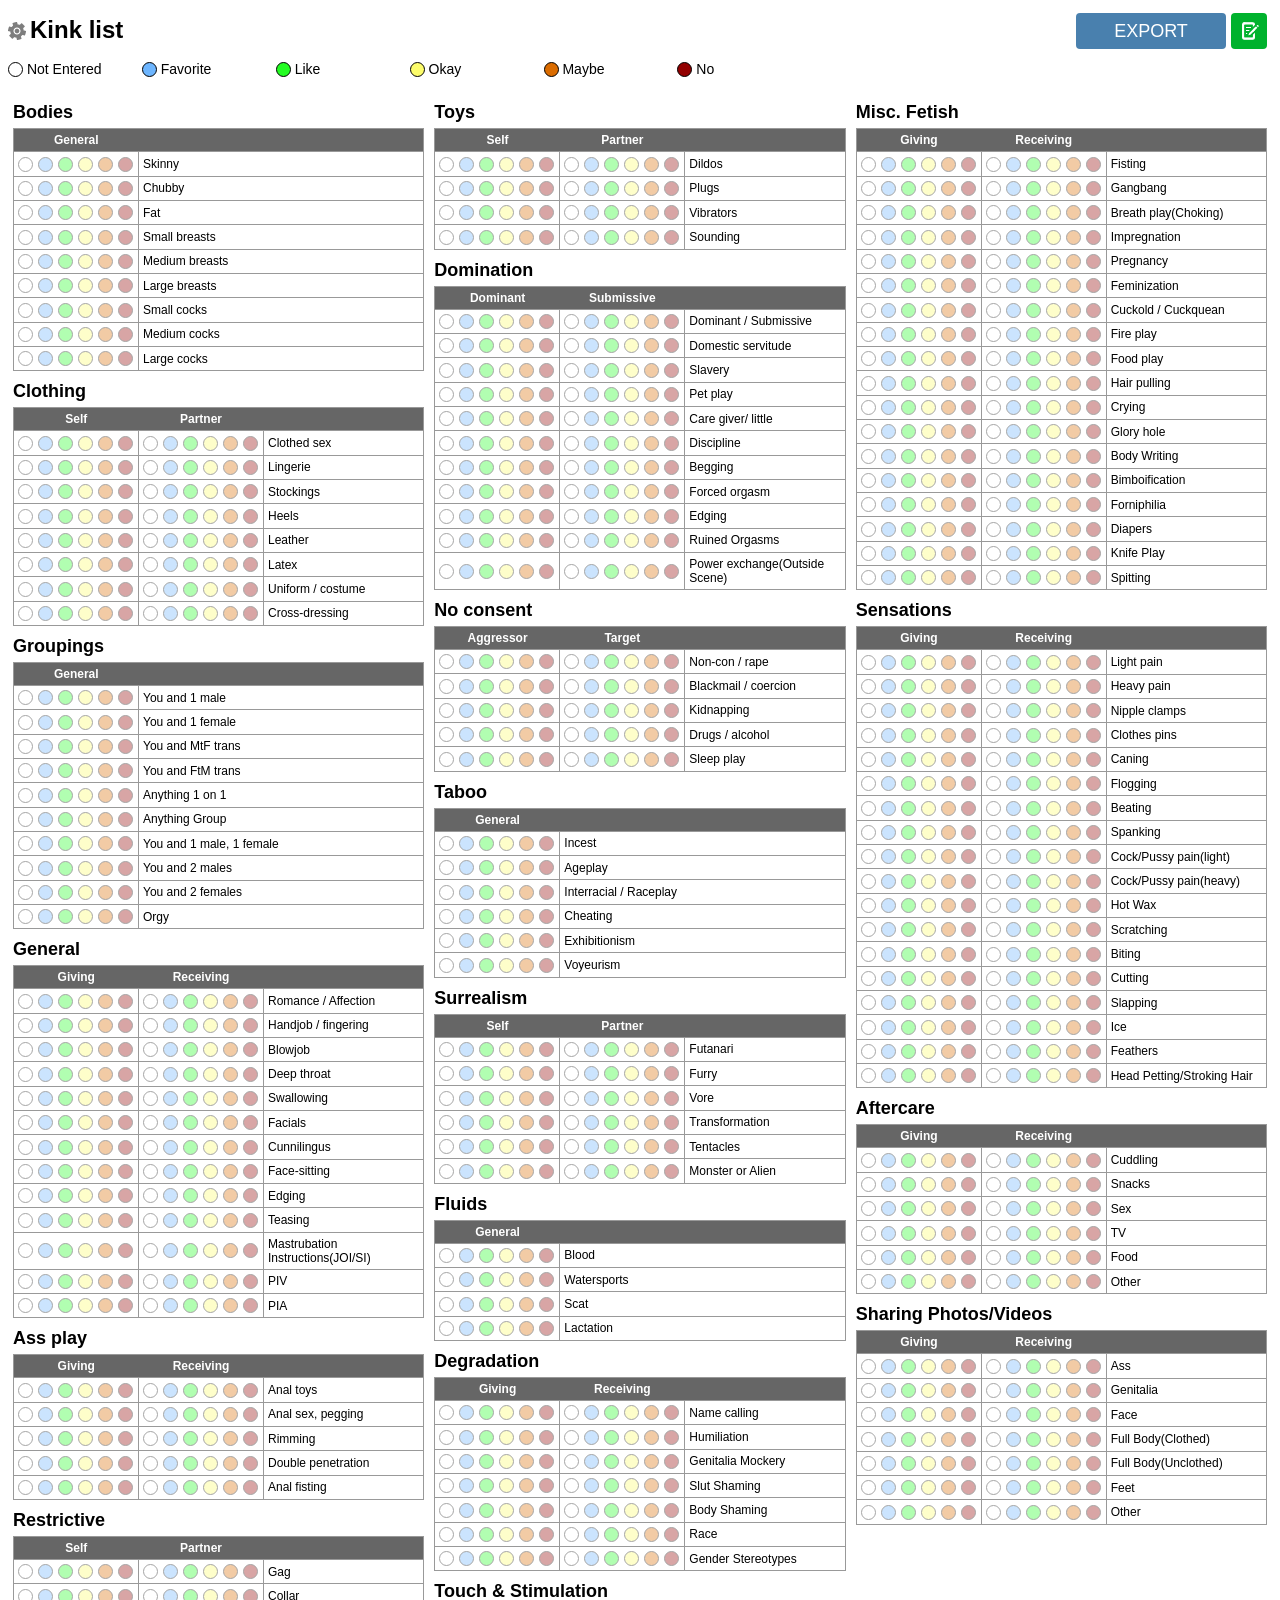
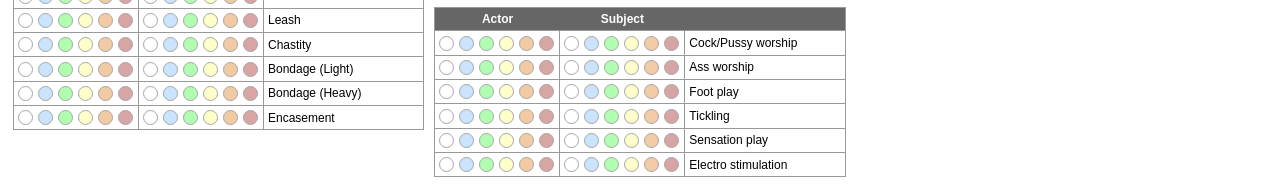
<file: v1.0.4.6.html>
<!DOCTYPE html>
<html>

  <head>
        <title>Kinklist</title>
        <meta charset="UTF-8">
        <meta name="viewport" content="width=device-width, initial-scale=1.0">
        <script src="//code.jquery.com/jquery-2.1.4.min.js"></script>
        <link rel="icon" type="image/x-icon" href="[data-uri]">
        <style>
            body {
                font-family: 'Verdana', 'Arial';
                font-size: 12px;
            }
            h2 {
                padding: 0;
                margin: 0;
                margin-top: 10px;
                margin-bottom: 5px;
                font-size: 18px;
            }
            table {
                border-collapse: collapse;
                margin-bottom: 10px;
                width: 100%;
            }
            th {
                border: solid #999 1px;
                border-right: none;
                margin: 0px;
                padding: 4px;
                background-color: #666;
                color: #FFF;
            }
            th.choicesCol {
                box-sizing: border-box;
                width: 125px;
            }
            th + th {
                border-left: none;
            }
            th:last-child {
                border-right: solid #999 1px;
            }
            td {
                border-left: solid #999 1px;
                border-bottom: solid #999 1px;
                border-right: solid #999 1px;
                margin: 0px;
                padding: 4px;
                padding-right: 2px;
            }
            @-moz-document url-prefix() { 
              td {
                 padding: 3.3px;
              }
            }            
            td + td {
                border-left-style: none;
            }
            .choice {
                box-sizing: border-box;
                width: 15px;
                height: 15px;
                opacity: 0.35;
                overflow: hidden;
                text-indent: 100px;
                border: solid #000 1px;
                border-radius: 50%;
                outline-style: none!important;
                vertical-align: middle;
                display: inline-block;
                cursor: pointer;
                font-size: 0;
                padding: 0;
            }
            .choices .choice {
                transition: all 0.3s ease-in-out;
            }
            .choice + .choice {
                margin-left: 5px;
            }
            .choices .choice:hover {
                opacity: 0.75;
            }
            .choice.selected, .selected > .choice {
                opacity: 1;
                border-width: 2px;
            }
            
            .legend {
                vertical-align: middle;
                font-size: 14px;
            }
            .legend div {
                display: inline-block;
            }
            .legend .choice {
                opacity: 1;
                cursor: default;
            }
            .legend-text {
                vertical-align: middle;
            }
            
            #ExportWrapper {
                width: 460px;
                height: 36px;
            }
            #URL {
                display: none;
                position: absolute;
                top: 3px;
                box-sizing: border-box;
                width: 300px;
                height: 30px;
                border-radius: 4px;
                border: solid #CCC 1px;
                font-size: 16px;
                padding: 10px;
                text-align: center;
                color: #666;
                font-weight: bold;
            }
            #Export {
                position: absolute;
                left: 310px;
                box-sizing: border-box;
                color: #FFF;
                text-transform: uppercase;
                background-color: #4980ae;
                font-size: 18px;
                width: 150px;
                height: 36px;
                border-style: none;
                border-radius: 4px;
                cursor: pointer;
                transition: all 0.3s ease-in-out;
            }
            #Export:hover {
                opacity: 0.85;
            }
            #Loading {
                display: none;
                overflow: visible;
                line-height: 26px;
                font-size: 16px;
                color: #999;
                font-weight: bold;
                position: absolute;
                top: 4px;
                left: 220px;
            }
            #Loading:before {
                content: '';
                position: absolute;
                box-sizing: border-box;
                width: 26px;
                height: 26px;
                border-radius: 50%;
                border: solid #999 2px;
                border-top-color: transparent;
                border-left-color: #CCC;
                border-right-color: #666;
                animation: spin .5s infinite linear;
                margin-left: -40px;
            }
            @media (min-width: 1700px) {
                .legend {
                    position: absolute;
                    top: 7px;
                    left: 160px;
                }
                .legend div {
                    width: 130px;
                }
                #ExportWrapper {
                    position: absolute;
                    top: -3px;
                    right: 46px;
                }
                h1 {
                    margin-bottom: 0;
                }
            }
            @media (max-width: 1700px) and (min-width: 800px) {
                .legend div {
                    width: 130px;
                    padding-bottom: 10px;
                }
                #ExportWrapper {
                    position: absolute;
                    top: -3px;
                    right: 46px;
                }
            }
            @media (max-width: 800px) and (min-width: 598px) {
                .legend div {
                    width: 180px;
                    padding-bottom: 10px;
                    padding-left: 10px;
                }
                #ExportWrapper {
                    position: relative;
                    margin-top: 10px;
                    margin-left: 5px;
                }
                #URL {
                    left: 155px;
                    width: 190px;
                    font-size: 10px;
                }
                #Export {
                    left: 0px;
                }
                #Loading {
                    left: 230px;
                }
            }
            @media (max-width: 597px) {
                body {
                    font-size: 10px;
                }
                table {
                    min-width: 345px;
                }
                .legend div {
                    width: 150px;
                    padding-bottom: 10px;
                    padding-left: 10px;
                }
                #ExportWrapper {
                    position: relative;
                    margin-top: 10px;
                    margin-left: 0px;
                    width: 345px;
                }
                #URL {
                    left: 155px;
                    width: 190px;
                    font-size: 10px;
                }
                #Export {
                    left: 0px;
                }
                #Loading {
                    left: 230px;
                }
            }
            @keyframes spin {
                0% {transform: rotate(0deg);}
                100% {transform: rotate(-360deg);}
            }
            
            #ExportWrapper :last-child:after {
                content: '';
                display: block;
                clear: both;
            }
            .kinkCategory {
                
            }
            .col {
                float: left;
                box-sizing: border-box;
                margin: 0;
                padding: 5px;
            }
            .col.col25 { width: 25%; }
            .col.col33 { width: 33.33333%; }
            .col.col50 { width: 50%; }
            .col.col100 { width: 100%; padding: 0px; }
            .widthWrapper {
                max-width: 1700px;
                margin-left: auto;
                margin-right: auto;
                position: relative;
            }
            #Edit {
                width: 18px;
                height: 18px;
                background-color: transparent;
                background-image: url('[data-uri]');
                background-repeat: no-repeat;
                float: left;
                border-style: none;
                outline-style: none!important;
                margin-top: 6px;
                margin-right: 4px;
                opacity: 0.5;
                cursor: pointer;
            }
            #Edit:hover {
                opacity: 1;
            }
            
            .overlay {
                position: fixed;
                top: 0;
                left: 0;
                right: 0;
                bottom: 0;
                background-color: rgba(0, 0, 0, 0.8);
                display: none;
            }
            #EditOverlay #Kinks {
                box-sizing: border-box;
                position: absolute;
                top: 10px;
                bottom: 50px;
                width: 330px;
                left: 50%;
                margin-left: -165px;
                resize: none;
                padding: 10px;
                border-radius: 5px;
                font-family: monospace, 'Courier new', Courier;
            }
            #EditOverlay #KinksOK {
                box-sizing: border-box;
                position: absolute;
                bottom: 10px;
                width: 330px;
                height: 30px;
                left: 50%;
                margin-left: -165px;
                color: #FFF;
                text-transform: uppercase;
                background-color: #4980ae;
                font-size: 18px;
                border-style: none;
                border-radius: 5px;
                cursor: pointer;
            }
            
            #InputOverlay {
                text-align: center;
                white-space: nowrap;
            }
            #InputOverlay:before {
                content: '';
                display: inline-block;
                height: 100%;
                vertical-align: middle;
                margin-right: -0.25em;
            }
            #InputOverlay .widthWrapper {
                display: inline-block;
                vertical-align: middle;
                width: 400px;
                text-align: left;
                max-width: 100%;
            }
            #InputOverlay .widthWrapper #InputCurrent, #InputOverlay .widthWrapper .kink-simple {
                display: block;
                box-sizing: border-box;
                padding: 10px;
                background-color: #EEE;
            }
            #InputOverlay .widthWrapper .kink-simple {
                position: relative;
                height: 40px;
                line-height: 20px;
                cursor: pointer;
            }
            #InputOverlay .widthWrapper .kink-simple .choice {
                margin-right: 5px;
            }
            #InputOverlay .widthWrapper .kink-simple .txt-category {
                position: absolute;
                right: 5px;
                top: 5px;
                text-transform: uppercase;
                font-size: 90%;
                font-weight: bold;
                opacity: 0.6;
                line-height: 1em;
            }
            #InputOverlay .widthWrapper .kink-simple .txt-field, #InputOverlay .widthWrapper .kink-simple .txt-kink {
                vertical-align: middle;
            }
            #InputOverlay .widthWrapper .kink-simple .txt-field:empty {
                display: none;
            }
            #InputOverlay .widthWrapper .kink-simple .txt-field:before {
                content: '(';
            }
            #InputOverlay .widthWrapper .kink-simple .txt-field:after {
                content: ') ';
            }
            
            #InputOverlay .widthWrapper #InputPrevious .kink-simple:first-child,
            #InputOverlay .widthWrapper #InputNext .kink-simple:nth-child(3) {
                background-color: #BBB;
                font-size: 10px;
                margin-left: 12px;
                margin-right: 12px;
                height: 33px;
            }
            #InputOverlay .widthWrapper #InputPrevious .kink-simple:nth-child(2),
            #InputOverlay .widthWrapper #InputNext .kink-simple:nth-child(2) {
                background-color: #CCC;
                font-size: 11px;
                margin-left: 6px;
                margin-right: 6px;
                height: 37px;
            }
            #InputOverlay .widthWrapper #InputPrevious .kink-simple:nth-child(3),
            #InputOverlay .widthWrapper #InputNext .kink-simple:first-child {
                background-color: #DDD;
                margin-left: 3px;
                margin-right: 3px;
            }
            #InputOverlay .widthWrapper #InputPrevious .kink-simple:first-child {
                padding-bottom: 4px;
                padding-top: 7px;
            }
            #InputOverlay .widthWrapper #InputNext .kink-simple:nth-child(3) {
                padding-top: 4px;
            }
            #InputOverlay .widthWrapper #InputPrevious .kink-simple:nth-child(2) {
                padding-bottom: 7px;
                padding-top: 9px;
            }
            #InputOverlay .widthWrapper #InputNext .kink-simple:nth-child(2) {
                padding-top: 7px;
            }
            
            #InputPrevious .kink-simple {
                border-top-left-radius: 2px;
                border-top-right-radius: 2px;
            }
            #InputNext .kink-simple {
                border-bottom-left-radius: 2px;
                border-bottom-right-radius: 2px;
            }
            
            #InputOverlay .widthWrapper #InputCurrent {
                position: relative;
            }
            #InputOverlay .widthWrapper #InputCurrent .closePopup {
                position: absolute;
                top: 0;
                right: 5px;
                border-style: none;
                background-color: transparent;
                font-size: 30px;
                cursor: pointer;
                outline-style: none!important;
                opacity: 0.65;
            }
            #InputOverlay .widthWrapper #InputCurrent .closePopup:hover {
                opacity: 1;
            }
            #InputOverlay .widthWrapper #InputCurrent h2 {
                text-transform: uppercase;
                opacity: 0.6;
                margin: 0;
            }
            #InputOverlay .widthWrapper #InputCurrent h3 {
                margin-top: 3px;
                margin-bottom: 0;
                font-size: 14px;
            }
            #InputOverlay .widthWrapper #InputCurrent #InputValues .big-choice {
                padding: 10px;
                background-color: rgba(255,255,255,0.75);
                border-radius: 4px;
                margin-top: 5px;
                cursor: pointer;
            }
            #InputOverlay .widthWrapper #InputCurrent #InputValues .big-choice.selected {
                font-weight: bold;
            }
            #InputOverlay .widthWrapper #InputCurrent #InputValues .big-choice.selected .choice {
                opacity: 1;
            }
            #InputOverlay .widthWrapper #InputCurrent #InputValues .big-choice:hover {
                padding: 8px;
                border: solid #999 2px;
                background-color: rgba(255,255,255,1);
            }
            #InputOverlay .widthWrapper #InputCurrent #InputValues .big-choice .btn-num-text {
                float: right;
                display: inline-block;
                border: solid #CCC 1px;
                text-align: center;
                width: 16px;
                border-radius: 3px;
            }
            #StartBtn {
                position: absolute;
                top: -3px;
                right: 5px;
                box-sizing: border-box;
                width: 36px;
                height: 36px;
                background-image: url('[data-uri]');
                border-style: none;
                border-radius: 4px;
                cursor: pointer;
            }
            #StartBtn:hover {
                opacity: 0.8;
            }
            @media (max-height: 500px) {
                #InputPrevious, #InputNext {
                    display: none;
                }
            }
        </style>
    </head>
    <body>
        <div class="widthWrapper">
            <button id="Edit"></button>
            <h1>Kink list</h1>
            <div class="legend">
                <div><span data-color="#FFFFFF" class="choice notEntered"></span> <span class="legend-text">Not Entered</span></div>
                <div><span data-color="#6DB5FE" class="choice favorite"></span> <span class="legend-text">Favorite</span></div>
                <div><span data-color="#23FD22" class="choice like"></span> <span class="legend-text">Like</span></div>
                <div><span data-color="#FDFD6B" class="choice okay"></span> <span class="legend-text">Okay</span></div>
                <div><span data-color="#DB6C00" class="choice maybe"></span> <span class="legend-text">Maybe</span></div>
                <div><span data-color="#920000" class="choice no"></span> <span class="legend-text">No</span></div>
            </div>
            <div id="ExportWrapper">
                <input type="text" id="URL">
                <button id="Export">Export</button>
                <div id="Loading">Loading</div>
            </div>
            <button id="StartBtn"></button>
            <div id="InputList"></div>
        </div>
        <div id="EditOverlay" class="overlay">
            <textarea id="Kinks">
#Bodies
(General)
* Skinny
* Chubby
* Fat
* Small breasts
* Medium breasts
* Large breasts
* Small cocks
* Medium cocks
* Large cocks

#Clothing
(Self, Partner)
* Clothed sex
* Lingerie
* Stockings
* Heels
* Leather
* Latex
* Uniform / costume
* Cross-dressing

#Groupings
(General)
* You and 1 male
* You and 1 female
* You and MtF trans
* You and FtM trans
* Anything 1 on 1
* Anything Group
* You and 1 male, 1 female
* You and 2 males
* You and 2 females
* Orgy

#General
(Giving, Receiving)
* Romance / Affection
* Handjob / fingering
* Blowjob
* Deep throat
* Swallowing
* Facials
* Cunnilingus
* Face-sitting
* Edging
* Teasing
* Mastrubation Instructions(JOI/SI)
* PIV
* PIA

#Ass play
(Giving, Receiving)
* Anal toys
* Anal sex, pegging
* Rimming
* Double penetration
* Anal fisting

#Restrictive
(Self, Partner)
* Gag
* Collar
* Leash
* Chastity
* Bondage (Light)
* Bondage (Heavy)
* Encasement

#Toys
(Self, Partner)
* Dildos
* Plugs
* Vibrators
* Sounding

#Domination
(Dominant, Submissive)
* Dominant / Submissive
* Domestic servitude
* Slavery
* Pet play
* Care giver/ little
* Discipline
* Begging
* Forced orgasm
* Edging
* Ruined Orgasms
* Power exchange(Outside Scene)

#No consent
(Aggressor, Target)
* Non-con / rape
* Blackmail / coercion
* Kidnapping
* Drugs / alcohol
* Sleep play

#Taboo
(General)
* Incest
* Ageplay
* Interracial / Raceplay
* Cheating
* Exhibitionism
* Voyeurism

#Surrealism
(Self, Partner)
* Futanari
* Furry
* Vore
* Transformation
* Tentacles
* Monster or Alien

#Fluids
(General)
* Blood
* Watersports
* Scat
* Lactation

#Degradation
(Giving, Receiving)
* Name calling
* Humiliation
* Genitalia Mockery
* Slut Shaming
* Body Shaming
* Race
* Gender Stereotypes

#Touch & Stimulation
(Actor, Subject)
* Cock/Pussy worship
* Ass worship
* Foot play
* Tickling
* Sensation play
* Electro stimulation

#Misc. Fetish
(Giving, Receiving)
* Fisting
* Gangbang
* Breath play(Choking)
* Impregnation
* Pregnancy
* Feminization
* Cuckold / Cuckquean
* Fire play
* Food play
* Hair pulling           
* Crying 
* Glory hole
* Body Writing
* Bimboification
* Forniphilia
* Diapers
* Knife Play
* Spitting
                
#Sensations
(Giving, Receiving)
* Light pain
* Heavy pain
* Nipple clamps
* Clothes pins
* Caning
* Flogging
* Beating
* Spanking
* Cock/Pussy pain(light)
* Cock/Pussy pain(heavy)
* Hot Wax
* Scratching
* Biting
* Cutting  
* Slapping
* Ice 
* Feathers
* Head Petting/Stroking Hair

#Aftercare
(Giving, Receiving)
* Cuddling
* Snacks
* Sex
* TV
* Food
* Other

#Sharing Photos/Videos
(Giving, Receiving)
* Ass
* Genitalia
* Face
* Full Body(Clothed)
* Full Body(Unclothed)
* Feet
* Other

              
            </textarea>
            <button id="KinksOK">Accept</button>
        </div>
        <div id="InputOverlay" class="overlay">
            <div class="widthWrapper">
                <div id="InputPrevious"></div>
                <div id="InputCurrent">
                    <h2 id="InputCategory"></h2>
                    <h3 id="InputField"></h3>
                    <button class="closePopup">&times;</button>
                    <div id="InputValues"></div>
                </div>
                <div id="InputNext"></div>
            </div>
        </div>
        <script>
            
            var log = function(val, base) {
                return Math.log(val) / Math.log(base);
            };
            var strToClass = function(str){
                var className = "";
                str = str.toLowerCase();
                var validChars = 'abcdefghijklmnopqrstuvwxyz';
                var newWord = false;
                for(var i = 0; i < str.length; i++) {
                    var chr = str[i];
                    if(validChars.indexOf(chr) >= 0) {
                        if(newWord) chr = chr.toUpperCase();
                        className += chr;
                        newWord = false;
                    }
                    else {
                        newWord = true;
                    }
                }
                return className;
            };
            var addCssRule = function(selector, rules){
                var sheet = document.styleSheets[0];
                if("insertRule" in sheet) {
                    sheet.insertRule(selector + "{" + rules + "}", 0);
                }
                else if("addRule" in sheet) {
                    sheet.addRule(selector, rules, 0);
                }
            };
            
            var kinks = {};
            var inputKinks = {}
            var colors = {}
            var level = {};
            
            $(function(){
                
                var imgurClientId = '9db53e5936cd02f';
                
                inputKinks = {
                    $columns: [],
                    createCategory: function(name, fields){
                        var $category = $('<div class="kinkCategory">')
                                .addClass('cat-' + strToClass(name))
                                .data('category', name)
                                .append($('<h2>')
                                .text(name));
                        
                        var $table = $('<table class="kinkGroup">').data('fields', fields);
                        var $thead = $('<thead>').appendTo($table);
                        for(var i = 0; i < fields.length; i++) {
                            $('<th>').addClass('choicesCol').text(fields[i]).appendTo($thead);
                        }
                        $('<th>').appendTo($thead);
                        $('<tbody>').appendTo($table);
                        $category.append($table);
                        
                        return $category;
                    },
                    createChoice: function(){
                        var $container = $('<div>').addClass('choices');
                        var levels = Object.keys(level);
                        for(var i = 0; i < levels.length; i++) {
                            $('<button>')
                                    .addClass('choice')
                                    .addClass(level[levels[i]])
                                    .data('level', levels[i])
                                    .data('levelInt', i)
                                    .attr('title', levels[i])
                                    .appendTo($container)
                                    .on('click', function(){
                                        $container.find('button').removeClass('selected');
                                        $(this).addClass('selected');
                                    });
                        }
                        return $container;
                    },
                    createKink: function(fields, name){
                        var $row = $('<tr>').data('kink', name).addClass('kinkRow');
                        for(var i = 0; i < fields.length; i++) {
                            var $choices = inputKinks.createChoice();
                            $choices.data('field', fields[i]);
                            $choices.addClass('choice-' + strToClass(fields[i]));
                            $('<td>').append($choices).appendTo($row);
                        }
                        $('<td>').text(name).appendTo($row);
                        $row.addClass('kink-' + strToClass(name));
                        return $row;
                    },
                    createColumns: function(){
                        var colClasses = ['100', '50', '33', '25'];
                        
                        var numCols = Math.floor((document.body.scrollWidth - 20) / 400);
                        if(!numCols) numCols = 1;
                        if(numCols > 4) numCols = 4;
                        var colClass = 'col' + colClasses[numCols - 1];
                        
                        inputKinks.$columns = [];
                        for(var i = 0; i < numCols; i++){
                            inputKinks.$columns.push($('<div>').addClass('col ' + colClass).appendTo($('#InputList')));
                        }
                    },
                    placeCategories: function($categories){
                        var $body = $('body');
                        var totalHeight = 0;
                        for(var i = 0; i < $categories.length; i++) {
                            var $clone = $categories[i].clone().appendTo($body);
                            var height = $clone.height();;
                            totalHeight += height;
                            $clone.remove();
                        }
                        
                        var colHeight = totalHeight / (inputKinks.$columns.length);
                        var colIndex = 0;
                        for(var i = 0; i < $categories.length; i++) {
                            var curHeight = inputKinks.$columns[colIndex].height();
                            var catHeight = $categories[i].height();
                            if(curHeight + (catHeight / 2) > colHeight) colIndex++;
                            while(colIndex >= inputKinks.$columns.length) {
                                colIndex--;
                            }
                            inputKinks.$columns[colIndex].append($categories[i]);
                        }
                    },
                    fillInputList: function(){
                        $('#InputList').empty();
                        inputKinks.createColumns();
                        
                        var $categories = [];
                        var kinkCats = Object.keys(kinks);
                        for(var i = 0; i < kinkCats.length; i++) {
                            var catName = kinkCats[i];
                            var category = kinks[catName];
                            var fields = category.fields;
                            var kinkArr = category.kinks;
                            
                            var $category = inputKinks.createCategory(catName, fields);
                            var $tbody = $category.find('tbody');
                            for(var k = 0; k < kinkArr.length; k++) {
                                $tbody.append(inputKinks.createKink(fields, kinkArr[k]));
                            }
                            
                            $categories.push($category);
                        }
                        inputKinks.placeCategories($categories);
                        
                        // Make things update hash
                        $('#InputList').find('button.choice').on('click', function(){
                            location.hash = inputKinks.updateHash();
                        });
                    },
                    init: function(){
                        // Set up DOM
                        inputKinks.fillInputList();
                        
                        // Read hash
                        inputKinks.parseHash();
                        
                        // Make export button work
                        $('#Export').on('click', inputKinks.export);
                        $('#URL').on('click', function(){ this.select(); });
                        
                        // On resize, redo columns
                        (function(){
                            
                            var lastResize = 0;
                            $(window).on('resize', function(){
                                var curTime = (new Date()).getTime();
                                lastResize = curTime;
                                setTimeout(function(){
                                    if(lastResize === curTime) {
                                        inputKinks.fillInputList();
                                        inputKinks.parseHash();
                                    }
                                }, 500);
                            });
                            
                        })();
                    },
                    hashChars: "abcdefghijklmnopqrstuvwxyzABCDEFGHIJKLMNOPQRSTUVWXYZ0123456789-_.=+*^!@",
                    maxPow: function(base, maxVal) {
                        var maxPow = 1;
                        for(var pow = 1; Math.pow(base, pow) <= maxVal; pow++){
                            maxPow = pow;
                        }
                        return maxPow;
                    },
                    prefix: function(input, len, char){
                        while(input.length < len) {
                            input = char + input;
                        }
                        return input;
                    },
                    drawLegend: function(context){
                        context.font = "bold 13px Arial";
                        context.fillStyle = '#000000';
                        
                        var levels = Object.keys(colors);
                        var x = context.canvas.width - 15 - (120 * levels.length);
                        for(var i = 0; i < levels.length; i++) {
                            context.beginPath();
                            context.arc(x + (120 * i), 17, 8, 0, 2 * Math.PI, false);
                            context.fillStyle = colors[levels[i]];
                            context.fill();
                            context.strokeStyle = 'rgba(0, 0, 0, 0.5)'
                            context.lineWidth = 1;
                            context.stroke();
                            
                            context.fillStyle = '#000000';
                            context.fillText(levels[i], x + 15 + (i * 120), 22);
                        }
                    },
                    setupCanvas: function(width, height, username){
                        $('canvas').remove();
                        var canvas = document.createElement('canvas');
                        canvas.width = width;
                        canvas.height = height;
                        
                        var $canvas = $(canvas);
                        $canvas.css({
                            width: width,
                            height: height
                        });
                        // $canvas.insertBefore($('#InputList'));
                        
                        var context = canvas.getContext('2d');
                        context.fillStyle = '#FFFFFF';
                        context.fillRect(0, 0, canvas.width, canvas.height);
                        
                        context.font = "bold 24px Arial";
                        context.fillStyle = '#000000';
                        context.fillText('Kinklist ' + username, 5, 25);
                        
                        inputKinks.drawLegend(context);
                        return { context: context, canvas: canvas };
                    },
                    drawCallHandlers: {
                        simpleTitle: function(context, drawCall){
                            context.fillStyle = '#000000';
                            context.font = "bold 18px Arial";
                            context.fillText(drawCall.data, drawCall.x, drawCall.y + 5);
                        },
                        titleSubtitle: function(context, drawCall){
                            context.fillStyle = '#000000';
                            context.font = "bold 18px Arial";
                            context.fillText(drawCall.data.category, drawCall.x, drawCall.y + 5);
                            
                            var fieldsStr = drawCall.data.fields.join(', ');
                            context.font = "italic 12px Arial";
                            context.fillText(fieldsStr, drawCall.x, drawCall.y + 20);
                        },
                        kinkRow: function(context, drawCall){
                            context.fillStyle = '#000000';
                            context.font = "12px Arial";
                            
                            var x = drawCall.x + 5 + (drawCall.data.choices.length * 20);
                            var y = drawCall.y - 6;
                            context.fillText(drawCall.data.text, x, y);
                            
                            // Circles
                            for(var i = 0; i < drawCall.data.choices.length; i++){
                                var choice = drawCall.data.choices[i];
                                var color = colors[choice];
                                
                                var x = 10 + drawCall.x + (i * 20);
                                var y = drawCall.y - 10;
                                
                                context.beginPath();
                                context.arc(x, y, 8, 0, 2 * Math.PI, false);
                                context.fillStyle = color;
                                context.fill();
                                context.strokeStyle = 'rgba(0, 0, 0, 0.5)'
                                context.lineWidth = 1;
                                context.stroke();
                            }
                            
                        }
                    },
                    export: function(){
                        var username = prompt("Please enter your name");
                        if(typeof username !== 'string') return;
                        else if (username.length ) username = '(' + username + ')';
                        
                        $('#Loading').fadeIn();
                        $('#URL').fadeOut();
                        
                        // Constants
                        var numCols = 6;
                        var columnWidth = 250;
                        var simpleTitleHeight = 35;
                        var titleSubtitleHeight = 50;
                        var rowHeight = 25;
                        var offsets = {
                            left: 10,
                            right: 10,
                            top: 50,
                            bottom: 10
                        };
                        
                        // Find out how many we have of everything
                        var numCats = $('.kinkCategory').length;
                        var dualCats = $('.kinkCategory th + th + th').length;
                        var simpleCats = numCats - dualCats;
                        var numKinks = $('.kinkRow').length;
                        
                        // Determine the height required for all categories and kinks
                        var totalHeight = (
                                (numKinks * rowHeight) +
                                (dualCats * titleSubtitleHeight) +
                                (simpleCats * simpleTitleHeight)
                        );
                        
                        // Initialize columns and drawStacks
                        var columns = [];
                        for(var i = 0; i < numCols; i++){
                            columns.push({ height: 0, drawStack: []});
                        }
                        
                        // Create drawcalls and place them in the drawStack
                        // for the appropriate column
                        var avgColHeight = totalHeight / numCols;
                        var columnIndex = 0;
                        $('.kinkCategory').each(function(){
                            var $cat = $(this);
                            var catName = $cat.data('category');
                            var category = kinks[catName];
                            var fields = category.fields;
                            var catKinks = category.kinks;
                            
                            var catHeight = 0;
                            catHeight += (fields.length === 1) ? simpleTitleHeight : titleSubtitleHeight;
                            catHeight += (catKinks.length * rowHeight);
                            
                            // Determine which column to place this category in
                            if((columns[columnIndex].height + (catHeight / 2)) > avgColHeight) columnIndex++;
                            while(columnIndex >= numCols) columnIndex--;
                            var column = columns[columnIndex];
                            
                            // Drawcall for title
                            var drawCall = { y: column.height };
                            column.drawStack.push(drawCall);
                            if(fields.length < 2) {
                                column.height += simpleTitleHeight;
                                drawCall.type =  'simpleTitle';
                                drawCall.data = catName;
                            }
                            else {
                                column.height += titleSubtitleHeight;
                                drawCall.type =  'titleSubtitle';
                                drawCall.data = {
                                    category: catName,
                                    fields: fields
                                };
                            }
                            
                            // Drawcalls for kinks
                            $cat.find('.kinkRow').each(function(){
                                var $kinkRow = $(this);
                                var drawCall = { y: column.height, type: 'kinkRow', data: {
                                        choices: [],
                                        text: $kinkRow.data('kink')
                                }};
                                column.drawStack.push(drawCall);
                                column.height += rowHeight;
                                
                                // Add choices
                                $kinkRow.find('.choices').each(function(){
                                    var $selection = $(this).find('.choice.selected');
                                    var selection = ($selection.length > 0)
                                            ? $selection.data('level')
                                            : Object.keys(level)[0];
                                    
                                    drawCall.data.choices.push(selection);
                                });
                            });
                        });
                        
                        var tallestColumnHeight = 0;
                        for(var i = 0; i < columns.length; i++){
                            if(tallestColumnHeight < columns[i].height) {
                                tallestColumnHeight = columns[i].height;
                            }
                        }
                        
                        var canvasWidth = offsets.left + offsets.right + (columnWidth * numCols);
                        var canvasHeight = offsets.top + offsets.bottom + tallestColumnHeight;
                        var setup = inputKinks.setupCanvas(canvasWidth, canvasHeight, username);
                        var context = setup.context;
                        var canvas = setup.canvas;
                        
                        for(var i = 0; i < columns.length; i++) {
                            var column = columns[i];
                            var drawStack = column.drawStack;
                            
                            var drawX = offsets.left + (columnWidth * i);
                            for(var j = 0; j < drawStack.length; j++){
                                var drawCall = drawStack[j];
                                drawCall.x = drawX;
                                drawCall.y += offsets.top;
                                inputKinks.drawCallHandlers[drawCall.type](context, drawCall);
                            }
                        }
                        
                        //return $(canvas).insertBefore($('#InputList'));
                        
                        // Send canvas to imgur
                        $.ajax({
                            url: 'https://api.imgur.com/3/image',
                            type: 'POST',
                            headers: {
                                // Your application gets an imgurClientId from Imgur
                                Authorization: 'Client-ID ' + imgurClientId,
                                Accept: 'application/json'
                            },
                            data: {
                                // convert the image data to base64
                                image:  canvas.toDataURL().split(',')[1],
                                type: 'base64'
                            },
                            success: function(result) {
                                $('#Loading').hide();
                                var url = 'https://i.imgur.com/' + result.data.id + '.png';
                                $('#URL').val(url).fadeIn();
                            },
                            fail: function(){
                                $('#Loading').hide();
                                alert('Failed to upload to imgur, could not connect');
                            }
                        });
                    },
                    encode: function(base, input){
                        var hashBase = inputKinks.hashChars.length;
                        var outputPow = inputKinks.maxPow(hashBase, Number.MAX_SAFE_INTEGER);
                        var inputPow = inputKinks.maxPow(base, Math.pow(hashBase, outputPow));
                        
                        var output = "";
                        var numChunks = Math.ceil(input.length / inputPow);
                        var inputIndex = 0;
                        for(var chunkId = 0; chunkId < numChunks; chunkId++) {
                            var inputIntValue = 0;
                            for(var pow = 0; pow < inputPow; pow++) {
                                var inputVal = input[inputIndex++];
                                if(typeof inputVal === "undefined") break;
                                var val = inputVal * Math.pow(base, pow);
                                inputIntValue += val;
                            }
                            
                            var outputCharValue = "";
                            while(inputIntValue > 0) {
                                var maxPow = Math.floor(log(inputIntValue, hashBase));
                                var powVal = Math.pow(hashBase, maxPow);
                                var charInt = Math.floor(inputIntValue / powVal);
                                var subtract = charInt * powVal;
                                var char = inputKinks.hashChars[charInt];
                                outputCharValue += char;
                                inputIntValue -= subtract;
                            }
                            var chunk = inputKinks.prefix(outputCharValue, outputPow, inputKinks.hashChars[0]);
                            output += chunk;
                        }
                        return output;
                    },
                    decode: function(base, output){
                        var hashBase = inputKinks.hashChars.length;
                        var outputPow = inputKinks.maxPow(hashBase, Number.MAX_SAFE_INTEGER);
                        
                        var values = [];
                        var numChunks = Math.max(output.length / outputPow)
                        for(var i = 0; i < numChunks; i++){
                            var chunk = output.substring(i * outputPow, (i + 1) * outputPow);
                            var chunkValues = inputKinks.decodeChunk(base, chunk);
                            for(var j = 0; j < chunkValues.length; j++) {
                                values.push(chunkValues[j]);
                            }
                        }
                        return values;
                    },
                    decodeChunk: function(base, chunk){
                        var hashBase = inputKinks.hashChars.length;
                        var outputPow = inputKinks.maxPow(hashBase, Number.MAX_SAFE_INTEGER);
                        var inputPow = inputKinks.maxPow(base, Math.pow(hashBase, outputPow));
                        
                        var chunkInt = 0;
                        for(var i = 0; i < chunk.length; i++) {
                            var char = chunk[i];
                            var charInt = inputKinks.hashChars.indexOf(char);
                            var pow = chunk.length - 1 - i;
                            var intVal = Math.pow(hashBase, pow) * charInt;
                            chunkInt += intVal;
                        }
                        var chunkIntCopy = chunkInt;
                        
                        var output = [];
                        for(var pow = inputPow - 1; pow >= 0; pow--) {
                            var posBase = Math.floor(Math.pow(base, pow));
                            var posVal = Math.floor(chunkInt / posBase);
                            var subtract = posBase * posVal;
                            output.push(posVal);
                            chunkInt -= subtract;
                        }
                        output.reverse();
                        return output;
                    },
                    updateHash: function(){
                        var hashValues = [];
                        $('#InputList .choices').each(function(){
                            var $this = $(this);
                            var lvlInt = $this.find('.selected').data('levelInt');
                            if(!lvlInt) lvlInt = 0;
                            hashValues.push(lvlInt);
                        });
                        return inputKinks.encode(Object.keys(colors).length, hashValues);
                    },
                    parseHash: function(){
                        var hash = location.hash.substring(1);
                        if(hash.length < 10) return;
                        
                        var values = inputKinks.decode(Object.keys(colors).length, hash);
                        var valueIndex = 0;
                        $('#InputList .choices').each(function(){
                            var $this = $(this);
                            var value = values[valueIndex++];
                            $this.children().eq(value).addClass('selected');
                        });
                    },
                    saveSelection: function(){
                        var selection = [];
                        $('.choice.selected').each(function(){
                            // .choice selector
                            var selector = '.' + this.className.replace(/ /g, '.');
                            // .choices selector
                            selector = '.' + $(this).closest('.choices')[0].className.replace(/ /g, '.') + ' ' + selector;
                            // .kinkRow selector
                            selector = '.' + $(this).closest('tr.kinkRow')[0].className.replace(/ /g, '.') + ' ' + selector;
                            // .kinkCategory selector
                            selector = '.' + $(this).closest('.kinkCategory')[0].className.replace(/ /g, '.') + ' ' + selector;
                            selector = selector.replace('.selected', '');
                            selection.push(selector);
                        });
                        return selection;
                    },
                    inputListToText: function(){
                        var KinksText = "";
                        var kinkCats = Object.keys(kinks);
                        for(var i = 0; i < kinkCats.length; i++){
                            var catName = kinkCats[i];
                            var catFields = kinks[catName].fields;
                            var catKinks = kinks[catName].kinks;
                            KinksText += '#' + catName + "\r\n";
                            KinksText += '(' + catFields.join(', ') + ")\r\n";
                            for(var j = 0; j < catKinks.length; j++){
                                KinksText += '* ' + catKinks[j] + "\r\n";
                            }
                            KinksText += "\r\n";
                        }
                        return KinksText;
                    },
                    restoreSavedSelection: function(selection){
                        setTimeout(function(){
                            for(var i = 0; i < selection.length; i++){
                                var selector = selection[i];
                                $(selector).addClass('selected');
                            }
                            location.hash = inputKinks.updateHash();
                        }, 300);
                    },
                    parseKinksText: function(kinksText){
                        var newKinks = {};
                        var lines = kinksText.replace(/\r/g, '').split("\n");
                        var cat = null;
                        var catName = null;
                        for(var i = 0; i < lines.length; i++){
                            var line = lines[i];
                            if(!line.length) continue;
                            if(line[0] === '#') {
                                if(catName){
                                    if(!(cat.fields instanceof Array) || cat.fields.length < 1){
                                        alert(catName + ' does not have any fields defined!');
                                        return;
                                    }
                                    if(!(cat.kinks instanceof Array) || cat.kinks.length < 1){
                                        alert(catName + ' does not have any kinks listed!');
                                        return;
                                    }
                                    newKinks[catName] = cat;
                                }
                                catName = line.substring(1).trim();
                                cat = { kinks: [] };
                            }
                            if(!catName) continue;
                            if(line[0] === '(') {
                                cat.fields = line.substring(1, line.length - 1).trim().split(',');
                                for(var j = 0; j < cat.fields.length; j++){
                                    cat.fields[j] = cat.fields[j].trim();
                                }
                            }
                            if(line[0] === '*'){
                                var kink = line.substring(1).trim();
                                cat.kinks.push(kink);
                            }
                        }
                        if(catName && !newKinks[catName]){
                            if(!(cat.fields instanceof Array) || cat.fields.length < 1){
                                alert(catName + ' does not have any fields defined!');
                                return;
                            }
                            if(!(cat.kinks instanceof Array) || cat.kinks.length < 1){
                                alert(catName + ' does not have any kinks listed!');
                                return;
                            }
                            newKinks[catName] = cat;
                        }
                        return newKinks;
                    }
                };
                $('#Edit').on('click', function(){
                    var KinksText = inputKinks.inputListToText();
                    $('#Kinks').val(KinksText.trim());
                    $('#EditOverlay').fadeIn();
                });
                $('#EditOverlay').on('click', function(){
                    $(this).fadeOut();
                });
                $('#KinksOK').on('click', function(){
                    var selection = inputKinks.saveSelection();
                    try {
                        var kinksText = $('#Kinks').val();
                        kinks = inputKinks.parseKinksText(kinksText);
                        inputKinks.fillInputList();
                    }
                    catch(e){
                        alert('An error occured trying to parse the text entered, please correct it and try again');
                        return;
                    }
                    inputKinks.restoreSavedSelection(selection);
                    $('#EditOverlay').fadeOut();
                });
                $('.overlay > *').on('click', function(e){
                    e.stopPropagation();
                });
        
                var stylesheet = document.styleSheets[0];
                $('.legend .choice').each(function(){
                    var $choice = $(this);
                    var $parent = $choice.parent();
                    var text = $parent.text().trim();
                    var color = $choice.data('color');
                    var cssClass = this.className.replace('choice ', '').trim();
                    
                    addCssRule('.choice.' + cssClass, 'background-color: ' + color + ';');
                    colors[text] = color;
                    level[text] = cssClass;
                });
        
                kinks = inputKinks.parseKinksText($('#Kinks').text().trim());
                inputKinks.init();
                
                (function(){
                    var $popup = $('#InputOverlay');
                    var $previous = $('#InputPrevious');
                    var $next = $('#InputNext');
                    // current
                    var $category = $('#InputCategory');
                    var $field = $('#InputField');
                    var $options = $('#InputValues');
                    function getChoiceValue($choices){
                        var $selected = $choices.find('.choice.selected');
                        return $selected.data('level');
                    }
                    function getChoicesElement(category, kink, field){
                        var selector = '.cat-' + strToClass(category);
                        selector += ' .kink-' + strToClass(kink);
                        selector += ' .choice-' + strToClass(field);
                        var $choices = $(selector);
                        return $choices;
                    }
                    inputKinks.getAllKinks = function(){
                        var list = [];
                        var categories = Object.keys(kinks);
                        for(var i = 0; i < categories.length; i++){
                            var category = categories[i];
                            var fields = kinks[category].fields;
                            var kinkArr = kinks[category].kinks;
                            for(var j = 0; j < fields.length; j++) {
                                var field = fields[j];
                                for(var k = 0; k < kinkArr.length; k++){
                                    var kink = kinkArr[k];
                                    var $choices = getChoicesElement(category, kink, field);
                                    var value = getChoiceValue($choices);
                                    var obj = { category: category, kink: kink, field: field, value: value, $choices: $choices, showField: (fields.length >= 2)};
                                    list.push(obj);
                                }
                            }
                        }
                        return list;
                    };
                    inputKinks.inputPopup = {
                        numPrev: 3,
                        numNext: 3,
                        allKinks: [],
                        kinkByIndex: function(i){
                            var numKinks = inputKinks.inputPopup.allKinks.length;
                            i = (numKinks + i) % numKinks;
                            return inputKinks.inputPopup.allKinks[i];
                        },
                        generatePrimary: function(kink){
                            var $container = $('<div>');
                            var btnIndex = 0;
                            $('.legend > div').each(function(){
                                var $btn = $(this).clone();
                                $btn.addClass('big-choice');
                                $btn.appendTo($container);
                                $('<span>')
                                        .addClass('btn-num-text')
                                        .text(btnIndex++)
                                        .appendTo($btn)
                                var text = $btn.text().trim().replace(/[0-9]/g, '');
                                if(kink.value === text) {
                                    $btn.addClass('selected');
                                }
                                $btn.on('click', function(){
                                    $container.find('.big-choice').removeClass('selected');
                                    $btn.addClass('selected');
                                    kink.value = text;
                                    $options.fadeOut(200, function(){
                                        $options.show();
                                        inputKinks.inputPopup.showNext();
                                    });
                                    var choiceClass = strToClass(text);
                                    kink.$choices.find('.' + choiceClass).click();
                                });
                            });
                            return $container;
                        },
                        generateSecondary: function(kink){
                            var $container = $('<div class="kink-simple">');
                            $('<span class="choice">').addClass(level[kink.value]).appendTo($container);
                            $('<span class="txt-category">').text(kink.category).appendTo($container);
                            if(kink.showField){
                                $('<span class="txt-field">').text(kink.field).appendTo($container);
                            }
                            $('<span class="txt-kink">').text(kink.kink).appendTo($container);
                            return $container;
                        },
                        showIndex: function(index){
                            $previous.html('');
                            $next.html('');
                            $options.html('');
                            $popup.data('index', index);
                            // Current
                            var currentKink = inputKinks.inputPopup.kinkByIndex(index);
                            var $currentKink = inputKinks.inputPopup.generatePrimary(currentKink);
                            $options.append($currentKink);
                            $category.text(currentKink.category);
                            $field.text((currentKink.showField ? '(' + currentKink.field + ') ' : '') + currentKink.kink);
                            $options.append($currentKink);
                            // Prev
                            for(var i = inputKinks.inputPopup.numPrev; i > 0; i--){
                                var prevKink = inputKinks.inputPopup.kinkByIndex(index - i);
                                var $prevKink = inputKinks.inputPopup.generateSecondary(prevKink);
                                $previous.append($prevKink);
                                (function(skip){
                                    $prevKink.on('click', function(){
                                        inputKinks.inputPopup.showPrev(skip);
                                    });
                                })(i);
                            }
                            // Next
                            for(var i = 1; i <= inputKinks.inputPopup.numNext; i++){
                                var nextKink = inputKinks.inputPopup.kinkByIndex(index + i);
                                var $nextKink = inputKinks.inputPopup.generateSecondary(nextKink);
                                $next.append($nextKink);
                                (function(skip){
                                    $nextKink.on('click', function(){
                                        inputKinks.inputPopup.showNext(skip);
                                    });
                                })(i);
                            }
                        },
                        showPrev: function(skip){
                            if(typeof skip !== "number") skip = 1;
                            var index = $popup.data('index') - skip;
                            var numKinks = inputKinks.inputPopup.allKinks.length;
                            index = (numKinks + index) % numKinks;
                            inputKinks.inputPopup.showIndex(index);
                        },
                        showNext: function(skip){
                            if(typeof skip !== "number") skip = 1;
                            var index = $popup.data('index') + skip;
                            var numKinks = inputKinks.inputPopup.allKinks.length;
                            index = (numKinks + index) % numKinks;
                            inputKinks.inputPopup.showIndex(index);
                        },
                        show: function(){
                            inputKinks.inputPopup.allKinks = inputKinks.getAllKinks();
                            inputKinks.inputPopup.showIndex(0);
                            $popup.fadeIn();
                        }
                    };
                    $(window).on('keydown', function(e){
                        if(e.altKey || e.shiftKey || e.ctrlKey) return;
                        if(!$popup.is(':visible')) return;
                        if(e.keyCode === 38) {
                            inputKinks.inputPopup.showPrev();
                            e.preventDefault();
                            e.stopPropagation();
                        }
                        if(e.keyCode === 40) {
                            inputKinks.inputPopup.showNext();
                            e.preventDefault();
                            e.stopPropagation();
                        }
                        var btn = -1;
                        if(e.keyCode >= 96 && e.keyCode <= 101) {
                            btn = e.keyCode - 96;
                        }
                        else if(e.keyCode >= 48 && e.keyCode <= 53) {
                            btn = e.keyCode - 48;
                        }
                        else {
                            return;
                        }
                        var $btn = $options.find('.big-choice').eq(btn);
                        $btn.click();
                    });
                    $('#StartBtn').on('click', inputKinks.inputPopup.show);
                    $('#InputCurrent .closePopup, #InputOverlay').on('click', function(){
                        $popup.fadeOut();
                    });                    
                })();
            });
        </script>
    </body>
</html>
</file>
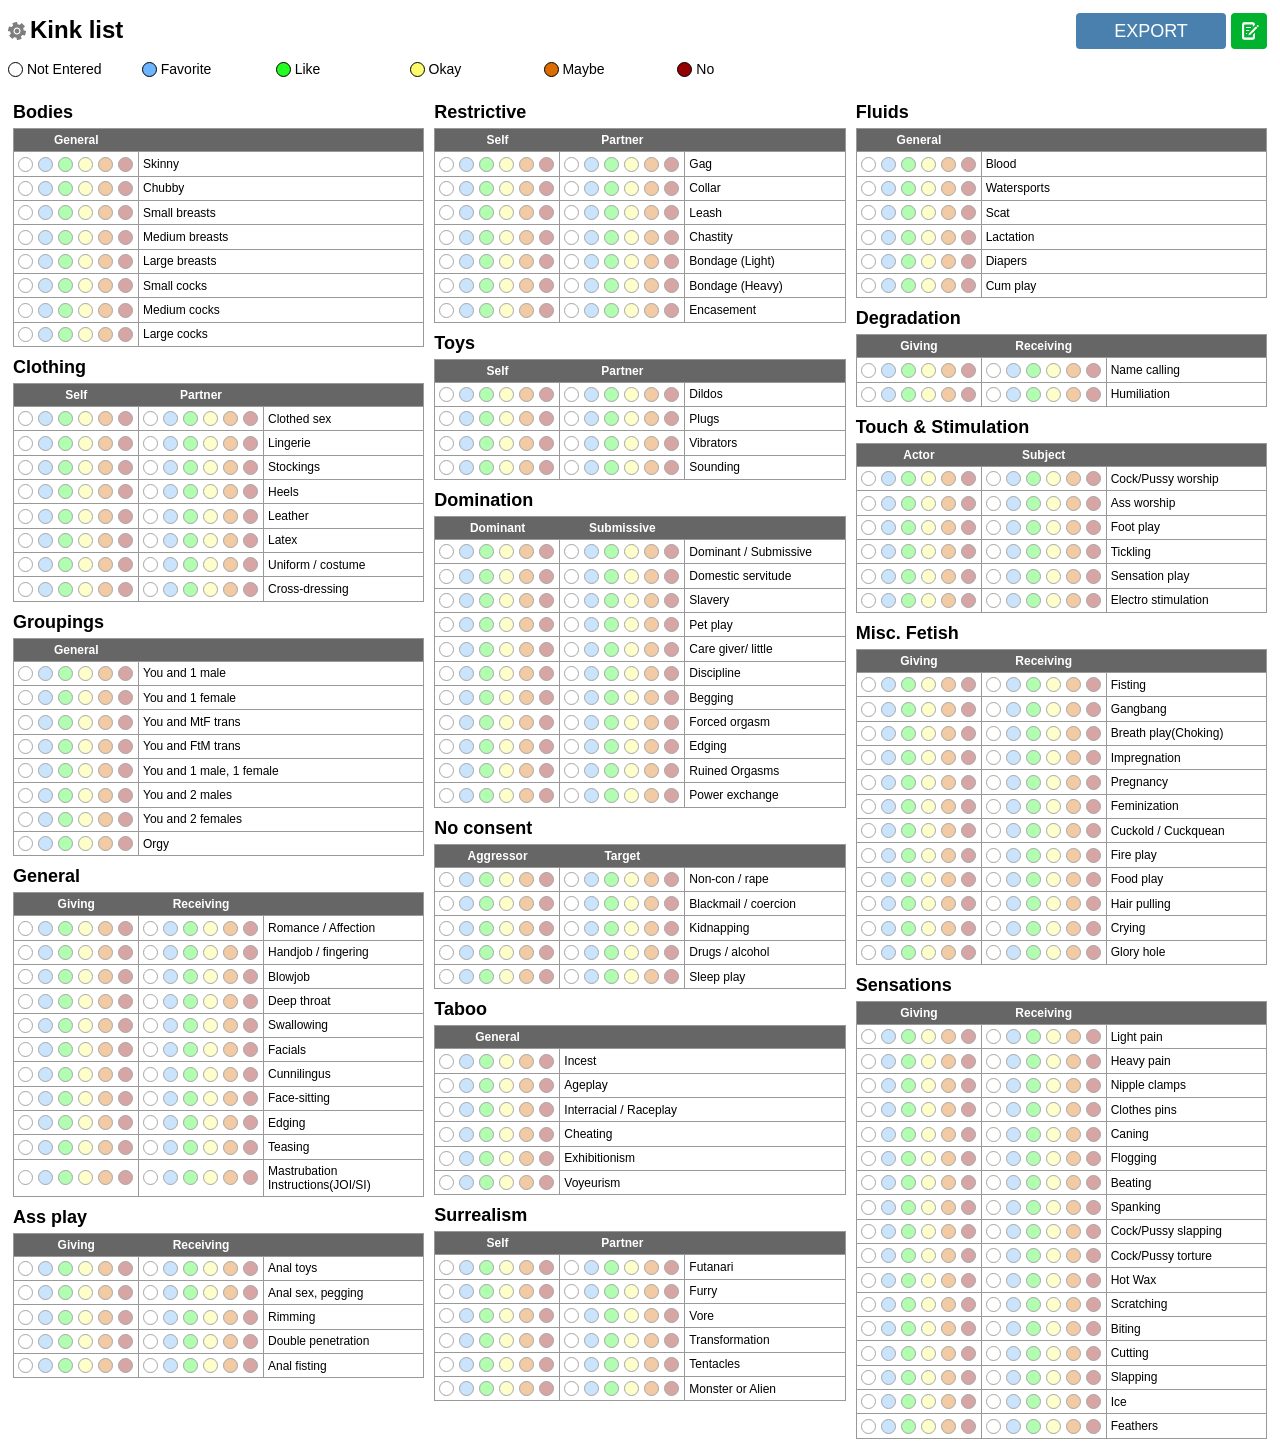
<file: v1.0.4.html>
<!DOCTYPE html>
<html>
    <head>
        <title>Kinklist</title>
        <meta charset="UTF-8">
        <meta name="viewport" content="width=device-width, initial-scale=1.0">
        <script src="//code.jquery.com/jquery-2.1.4.min.js"></script>
        <link rel="icon" type="image/x-icon" href="[data-uri]">
        <style>
            body {
                font-family: 'Verdana', 'Arial';
                font-size: 12px;
            }
            h2 {
                padding: 0;
                margin: 0;
                margin-top: 10px;
                margin-bottom: 5px;
                font-size: 18px;
            }
            table {
                border-collapse: collapse;
                margin-bottom: 10px;
                width: 100%;
            }
            th {
                border: solid #999 1px;
                border-right: none;
                margin: 0px;
                padding: 4px;
                background-color: #666;
                color: #FFF;
            }
            th.choicesCol {
                box-sizing: border-box;
                width: 125px;
            }
            th + th {
                border-left: none;
            }
            th:last-child {
                border-right: solid #999 1px;
            }
            td {
                border-left: solid #999 1px;
                border-bottom: solid #999 1px;
                border-right: solid #999 1px;
                margin: 0px;
                padding: 4px;
                padding-right: 2px;
            }
            @-moz-document url-prefix() { 
              td {
                 padding: 3.3px;
              }
            }            
            td + td {
                border-left-style: none;
            }
            .choice {
                box-sizing: border-box;
                width: 15px;
                height: 15px;
                opacity: 0.35;
                overflow: hidden;
                text-indent: 100px;
                border: solid #000 1px;
                border-radius: 50%;
                outline-style: none!important;
                vertical-align: middle;
                display: inline-block;
                cursor: pointer;
                font-size: 0;
                padding: 0;
            }
            .choices .choice {
                transition: all 0.3s ease-in-out;
            }
            .choice + .choice {
                margin-left: 5px;
            }
            .choices .choice:hover {
                opacity: 0.75;
            }
            .choice.selected, .selected > .choice {
                opacity: 1;
                border-width: 2px;
            }
            
            .legend {
                vertical-align: middle;
                font-size: 14px;
            }
            .legend div {
                display: inline-block;
            }
            .legend .choice {
                opacity: 1;
                cursor: default;
            }
            .legend-text {
                vertical-align: middle;
            }
            
            #ExportWrapper {
                width: 460px;
                height: 36px;
            }
            #URL {
                display: none;
                position: absolute;
                top: 3px;
                box-sizing: border-box;
                width: 300px;
                height: 30px;
                border-radius: 4px;
                border: solid #CCC 1px;
                font-size: 16px;
                padding: 10px;
                text-align: center;
                color: #666;
                font-weight: bold;
            }
            #Export {
                position: absolute;
                left: 310px;
                box-sizing: border-box;
                color: #FFF;
                text-transform: uppercase;
                background-color: #4980ae;
                font-size: 18px;
                width: 150px;
                height: 36px;
                border-style: none;
                border-radius: 4px;
                cursor: pointer;
                transition: all 0.3s ease-in-out;
            }
            #Export:hover {
                opacity: 0.85;
            }
            #Loading {
                display: none;
                overflow: visible;
                line-height: 26px;
                font-size: 16px;
                color: #999;
                font-weight: bold;
                position: absolute;
                top: 4px;
                left: 220px;
            }
            #Loading:before {
                content: '';
                position: absolute;
                box-sizing: border-box;
                width: 26px;
                height: 26px;
                border-radius: 50%;
                border: solid #999 2px;
                border-top-color: transparent;
                border-left-color: #CCC;
                border-right-color: #666;
                animation: spin .5s infinite linear;
                margin-left: -40px;
            }
            @media (min-width: 1700px) {
                .legend {
                    position: absolute;
                    top: 7px;
                    left: 160px;
                }
                .legend div {
                    width: 130px;
                }
                #ExportWrapper {
                    position: absolute;
                    top: -3px;
                    right: 46px;
                }
                h1 {
                    margin-bottom: 0;
                }
            }
            @media (max-width: 1700px) and (min-width: 800px) {
                .legend div {
                    width: 130px;
                    padding-bottom: 10px;
                }
                #ExportWrapper {
                    position: absolute;
                    top: -3px;
                    right: 46px;
                }
            }
            @media (max-width: 800px) and (min-width: 598px) {
                .legend div {
                    width: 180px;
                    padding-bottom: 10px;
                    padding-left: 10px;
                }
                #ExportWrapper {
                    position: relative;
                    margin-top: 10px;
                    margin-left: 5px;
                }
                #URL {
                    left: 155px;
                    width: 190px;
                    font-size: 10px;
                }
                #Export {
                    left: 0px;
                }
                #Loading {
                    left: 230px;
                }
            }
            @media (max-width: 597px) {
                body {
                    font-size: 10px;
                }
                table {
                    min-width: 345px;
                }
                .legend div {
                    width: 150px;
                    padding-bottom: 10px;
                    padding-left: 10px;
                }
                #ExportWrapper {
                    position: relative;
                    margin-top: 10px;
                    margin-left: 0px;
                    width: 345px;
                }
                #URL {
                    left: 155px;
                    width: 190px;
                    font-size: 10px;
                }
                #Export {
                    left: 0px;
                }
                #Loading {
                    left: 230px;
                }
            }
            @keyframes spin {
                0% {transform: rotate(0deg);}
                100% {transform: rotate(-360deg);}
            }
            
            #ExportWrapper :last-child:after {
                content: '';
                display: block;
                clear: both;
            }
            .kinkCategory {
                
            }
            .col {
                float: left;
                box-sizing: border-box;
                margin: 0;
                padding: 5px;
            }
            .col.col25 { width: 25%; }
            .col.col33 { width: 33.33333%; }
            .col.col50 { width: 50%; }
            .col.col100 { width: 100%; padding: 0px; }
            .widthWrapper {
                max-width: 1700px;
                margin-left: auto;
                margin-right: auto;
                position: relative;
            }
            #Edit {
                width: 18px;
                height: 18px;
                background-color: transparent;
                background-image: url('[data-uri]');
                background-repeat: no-repeat;
                float: left;
                border-style: none;
                outline-style: none!important;
                margin-top: 6px;
                margin-right: 4px;
                opacity: 0.5;
                cursor: pointer;
            }
            #Edit:hover {
                opacity: 1;
            }
            
            .overlay {
                position: fixed;
                top: 0;
                left: 0;
                right: 0;
                bottom: 0;
                background-color: rgba(0, 0, 0, 0.8);
                display: none;
            }
            #EditOverlay #Kinks {
                box-sizing: border-box;
                position: absolute;
                top: 10px;
                bottom: 50px;
                width: 330px;
                left: 50%;
                margin-left: -165px;
                resize: none;
                padding: 10px;
                border-radius: 5px;
                font-family: monospace, 'Courier new', Courier;
            }
            #EditOverlay #KinksOK {
                box-sizing: border-box;
                position: absolute;
                bottom: 10px;
                width: 330px;
                height: 30px;
                left: 50%;
                margin-left: -165px;
                color: #FFF;
                text-transform: uppercase;
                background-color: #4980ae;
                font-size: 18px;
                border-style: none;
                border-radius: 5px;
                cursor: pointer;
            }
            
            #InputOverlay {
                text-align: center;
                white-space: nowrap;
            }
            #InputOverlay:before {
                content: '';
                display: inline-block;
                height: 100%;
                vertical-align: middle;
                margin-right: -0.25em;
            }
            #InputOverlay .widthWrapper {
                display: inline-block;
                vertical-align: middle;
                width: 400px;
                text-align: left;
                max-width: 100%;
            }
            #InputOverlay .widthWrapper #InputCurrent, #InputOverlay .widthWrapper .kink-simple {
                display: block;
                box-sizing: border-box;
                padding: 10px;
                background-color: #EEE;
            }
            #InputOverlay .widthWrapper .kink-simple {
                position: relative;
                height: 40px;
                line-height: 20px;
                cursor: pointer;
            }
            #InputOverlay .widthWrapper .kink-simple .choice {
                margin-right: 5px;
            }
            #InputOverlay .widthWrapper .kink-simple .txt-category {
                position: absolute;
                right: 5px;
                top: 5px;
                text-transform: uppercase;
                font-size: 90%;
                font-weight: bold;
                opacity: 0.6;
                line-height: 1em;
            }
            #InputOverlay .widthWrapper .kink-simple .txt-field, #InputOverlay .widthWrapper .kink-simple .txt-kink {
                vertical-align: middle;
            }
            #InputOverlay .widthWrapper .kink-simple .txt-field:empty {
                display: none;
            }
            #InputOverlay .widthWrapper .kink-simple .txt-field:before {
                content: '(';
            }
            #InputOverlay .widthWrapper .kink-simple .txt-field:after {
                content: ') ';
            }
            
            #InputOverlay .widthWrapper #InputPrevious .kink-simple:first-child,
            #InputOverlay .widthWrapper #InputNext .kink-simple:nth-child(3) {
                background-color: #BBB;
                font-size: 10px;
                margin-left: 12px;
                margin-right: 12px;
                height: 33px;
            }
            #InputOverlay .widthWrapper #InputPrevious .kink-simple:nth-child(2),
            #InputOverlay .widthWrapper #InputNext .kink-simple:nth-child(2) {
                background-color: #CCC;
                font-size: 11px;
                margin-left: 6px;
                margin-right: 6px;
                height: 37px;
            }
            #InputOverlay .widthWrapper #InputPrevious .kink-simple:nth-child(3),
            #InputOverlay .widthWrapper #InputNext .kink-simple:first-child {
                background-color: #DDD;
                margin-left: 3px;
                margin-right: 3px;
            }
            #InputOverlay .widthWrapper #InputPrevious .kink-simple:first-child {
                padding-bottom: 4px;
                padding-top: 7px;
            }
            #InputOverlay .widthWrapper #InputNext .kink-simple:nth-child(3) {
                padding-top: 4px;
            }
            #InputOverlay .widthWrapper #InputPrevious .kink-simple:nth-child(2) {
                padding-bottom: 7px;
                padding-top: 9px;
            }
            #InputOverlay .widthWrapper #InputNext .kink-simple:nth-child(2) {
                padding-top: 7px;
            }
            
            #InputPrevious .kink-simple {
                border-top-left-radius: 2px;
                border-top-right-radius: 2px;
            }
            #InputNext .kink-simple {
                border-bottom-left-radius: 2px;
                border-bottom-right-radius: 2px;
            }
            
            #InputOverlay .widthWrapper #InputCurrent {
                position: relative;
            }
            #InputOverlay .widthWrapper #InputCurrent .closePopup {
                position: absolute;
                top: 0;
                right: 5px;
                border-style: none;
                background-color: transparent;
                font-size: 30px;
                cursor: pointer;
                outline-style: none!important;
                opacity: 0.65;
            }
            #InputOverlay .widthWrapper #InputCurrent .closePopup:hover {
                opacity: 1;
            }
            #InputOverlay .widthWrapper #InputCurrent h2 {
                text-transform: uppercase;
                opacity: 0.6;
                margin: 0;
            }
            #InputOverlay .widthWrapper #InputCurrent h3 {
                margin-top: 3px;
                margin-bottom: 0;
                font-size: 14px;
            }
            #InputOverlay .widthWrapper #InputCurrent #InputValues .big-choice {
                padding: 10px;
                background-color: rgba(255,255,255,0.75);
                border-radius: 4px;
                margin-top: 5px;
                cursor: pointer;
            }
            #InputOverlay .widthWrapper #InputCurrent #InputValues .big-choice.selected {
                font-weight: bold;
            }
            #InputOverlay .widthWrapper #InputCurrent #InputValues .big-choice.selected .choice {
                opacity: 1;
            }
            #InputOverlay .widthWrapper #InputCurrent #InputValues .big-choice:hover {
                padding: 8px;
                border: solid #999 2px;
                background-color: rgba(255,255,255,1);
            }
            #InputOverlay .widthWrapper #InputCurrent #InputValues .big-choice .btn-num-text {
                float: right;
                display: inline-block;
                border: solid #CCC 1px;
                text-align: center;
                width: 16px;
                border-radius: 3px;
            }
            #StartBtn {
                position: absolute;
                top: -3px;
                right: 5px;
                box-sizing: border-box;
                width: 36px;
                height: 36px;
                background-image: url('[data-uri]');
                border-style: none;
                border-radius: 4px;
                cursor: pointer;
            }
            #StartBtn:hover {
                opacity: 0.8;
            }
            @media (max-height: 500px) {
                #InputPrevious, #InputNext {
                    display: none;
                }
            }
        </style>
    </head>
    <body>
        <div class="widthWrapper">
            <button id="Edit"></button>
            <h1>Kink list</h1>
            <div class="legend">
                <div><span data-color="#FFFFFF" class="choice notEntered"></span> <span class="legend-text">Not Entered</span></div>
                <div><span data-color="#6DB5FE" class="choice favorite"></span> <span class="legend-text">Favorite</span></div>
                <div><span data-color="#23FD22" class="choice like"></span> <span class="legend-text">Like</span></div>
                <div><span data-color="#FDFD6B" class="choice okay"></span> <span class="legend-text">Okay</span></div>
                <div><span data-color="#DB6C00" class="choice maybe"></span> <span class="legend-text">Maybe</span></div>
                <div><span data-color="#920000" class="choice no"></span> <span class="legend-text">No</span></div>
            </div>
            <div id="ExportWrapper">
                <input type="text" id="URL">
                <button id="Export">Export</button>
                <div id="Loading">Loading</div>
            </div>
            <button id="StartBtn"></button>
            <div id="InputList"></div>
        </div>
        <div id="EditOverlay" class="overlay">
            <textarea id="Kinks">
#Bodies
(General)
* Skinny
* Chubby
* Small breasts
* Medium breasts
* Large breasts
* Small cocks
* Medium cocks
* Large cocks

#Clothing
(Self, Partner)
* Clothed sex
* Lingerie
* Stockings
* Heels
* Leather
* Latex
* Uniform / costume
* Cross-dressing

#Groupings
(General)
* You and 1 male
* You and 1 female
* You and MtF trans
* You and FtM trans
* You and 1 male, 1 female
* You and 2 males
* You and 2 females
* Orgy

#General
(Giving, Receiving)
* Romance / Affection
* Handjob / fingering
* Blowjob
* Deep throat
* Swallowing
* Facials
* Cunnilingus
* Face-sitting
* Edging
* Teasing
* Mastrubation Instructions(JOI/SI)

#Ass play
(Giving, Receiving)
* Anal toys
* Anal sex, pegging
* Rimming
* Double penetration
* Anal fisting

#Restrictive
(Self, Partner)
* Gag
* Collar
* Leash
* Chastity
* Bondage (Light)
* Bondage (Heavy)
* Encasement

#Toys
(Self, Partner)
* Dildos
* Plugs
* Vibrators
* Sounding

#Domination
(Dominant, Submissive)
* Dominant / Submissive
* Domestic servitude
* Slavery
* Pet play
* Care giver/ little
* Discipline
* Begging
* Forced orgasm
* Edging
* Ruined Orgasms
* Power exchange

#No consent
(Aggressor, Target)
* Non-con / rape
* Blackmail / coercion
* Kidnapping
* Drugs / alcohol
* Sleep play

#Taboo
(General)
* Incest
* Ageplay
* Interracial / Raceplay
* Cheating
* Exhibitionism
* Voyeurism

#Surrealism
(Self, Partner)
* Futanari
* Furry
* Vore
* Transformation
* Tentacles
* Monster or Alien

#Fluids
(General)
* Blood
* Watersports
* Scat
* Lactation
* Diapers
* Cum play

#Degradation
(Giving, Receiving)
* Name calling
* Humiliation

#Touch & Stimulation
(Actor, Subject)
* Cock/Pussy worship
* Ass worship
* Foot play
* Tickling
* Sensation play
* Electro stimulation

#Misc. Fetish
(Giving, Receiving)
* Fisting
* Gangbang
* Breath play(Choking)
* Impregnation
* Pregnancy
* Feminization
* Cuckold / Cuckquean
* Fire play
* Food play
* Hair pulling           
* Crying 
* Glory hole
                
#Sensations
(Giving, Receiving)
* Light pain
* Heavy pain
* Nipple clamps
* Clothes pins
* Caning
* Flogging
* Beating
* Spanking
* Cock/Pussy slapping
* Cock/Pussy torture
* Hot Wax
* Scratching
* Biting
* Cutting  
* Slapping
* Ice 
* Feathers
              
            </textarea>
            <button id="KinksOK">Accept</button>
        </div>
        <div id="InputOverlay" class="overlay">
            <div class="widthWrapper">
                <div id="InputPrevious"></div>
                <div id="InputCurrent">
                    <h2 id="InputCategory"></h2>
                    <h3 id="InputField"></h3>
                    <button class="closePopup">&times;</button>
                    <div id="InputValues"></div>
                </div>
                <div id="InputNext"></div>
            </div>
        </div>
        <script>
            
            var log = function(val, base) {
                return Math.log(val) / Math.log(base);
            };
            var strToClass = function(str){
                var className = "";
                str = str.toLowerCase();
                var validChars = 'abcdefghijklmnopqrstuvwxyz';
                var newWord = false;
                for(var i = 0; i < str.length; i++) {
                    var chr = str[i];
                    if(validChars.indexOf(chr) >= 0) {
                        if(newWord) chr = chr.toUpperCase();
                        className += chr;
                        newWord = false;
                    }
                    else {
                        newWord = true;
                    }
                }
                return className;
            };
            var addCssRule = function(selector, rules){
                var sheet = document.styleSheets[0];
                if("insertRule" in sheet) {
                    sheet.insertRule(selector + "{" + rules + "}", 0);
                }
                else if("addRule" in sheet) {
                    sheet.addRule(selector, rules, 0);
                }
            };
            
            var kinks = {};
            var inputKinks = {}
            var colors = {}
            var level = {};
            
            $(function(){
                
                var imgurClientId = '9db53e5936cd02f';
                
                inputKinks = {
                    $columns: [],
                    createCategory: function(name, fields){
                        var $category = $('<div class="kinkCategory">')
                                .addClass('cat-' + strToClass(name))
                                .data('category', name)
                                .append($('<h2>')
                                .text(name));
                        
                        var $table = $('<table class="kinkGroup">').data('fields', fields);
                        var $thead = $('<thead>').appendTo($table);
                        for(var i = 0; i < fields.length; i++) {
                            $('<th>').addClass('choicesCol').text(fields[i]).appendTo($thead);
                        }
                        $('<th>').appendTo($thead);
                        $('<tbody>').appendTo($table);
                        $category.append($table);
                        
                        return $category;
                    },
                    createChoice: function(){
                        var $container = $('<div>').addClass('choices');
                        var levels = Object.keys(level);
                        for(var i = 0; i < levels.length; i++) {
                            $('<button>')
                                    .addClass('choice')
                                    .addClass(level[levels[i]])
                                    .data('level', levels[i])
                                    .data('levelInt', i)
                                    .attr('title', levels[i])
                                    .appendTo($container)
                                    .on('click', function(){
                                        $container.find('button').removeClass('selected');
                                        $(this).addClass('selected');
                                    });
                        }
                        return $container;
                    },
                    createKink: function(fields, name){
                        var $row = $('<tr>').data('kink', name).addClass('kinkRow');
                        for(var i = 0; i < fields.length; i++) {
                            var $choices = inputKinks.createChoice();
                            $choices.data('field', fields[i]);
                            $choices.addClass('choice-' + strToClass(fields[i]));
                            $('<td>').append($choices).appendTo($row);
                        }
                        $('<td>').text(name).appendTo($row);
                        $row.addClass('kink-' + strToClass(name));
                        return $row;
                    },
                    createColumns: function(){
                        var colClasses = ['100', '50', '33', '25'];
                        
                        var numCols = Math.floor((document.body.scrollWidth - 20) / 400);
                        if(!numCols) numCols = 1;
                        if(numCols > 4) numCols = 4;
                        var colClass = 'col' + colClasses[numCols - 1];
                        
                        inputKinks.$columns = [];
                        for(var i = 0; i < numCols; i++){
                            inputKinks.$columns.push($('<div>').addClass('col ' + colClass).appendTo($('#InputList')));
                        }
                    },
                    placeCategories: function($categories){
                        var $body = $('body');
                        var totalHeight = 0;
                        for(var i = 0; i < $categories.length; i++) {
                            var $clone = $categories[i].clone().appendTo($body);
                            var height = $clone.height();;
                            totalHeight += height;
                            $clone.remove();
                        }
                        
                        var colHeight = totalHeight / (inputKinks.$columns.length);
                        var colIndex = 0;
                        for(var i = 0; i < $categories.length; i++) {
                            var curHeight = inputKinks.$columns[colIndex].height();
                            var catHeight = $categories[i].height();
                            if(curHeight + (catHeight / 2) > colHeight) colIndex++;
                            while(colIndex >= inputKinks.$columns.length) {
                                colIndex--;
                            }
                            inputKinks.$columns[colIndex].append($categories[i]);
                        }
                    },
                    fillInputList: function(){
                        $('#InputList').empty();
                        inputKinks.createColumns();
                        
                        var $categories = [];
                        var kinkCats = Object.keys(kinks);
                        for(var i = 0; i < kinkCats.length; i++) {
                            var catName = kinkCats[i];
                            var category = kinks[catName];
                            var fields = category.fields;
                            var kinkArr = category.kinks;
                            
                            var $category = inputKinks.createCategory(catName, fields);
                            var $tbody = $category.find('tbody');
                            for(var k = 0; k < kinkArr.length; k++) {
                                $tbody.append(inputKinks.createKink(fields, kinkArr[k]));
                            }
                            
                            $categories.push($category);
                        }
                        inputKinks.placeCategories($categories);
                        
                        // Make things update hash
                        $('#InputList').find('button.choice').on('click', function(){
                            location.hash = inputKinks.updateHash();
                        });
                    },
                    init: function(){
                        // Set up DOM
                        inputKinks.fillInputList();
                        
                        // Read hash
                        inputKinks.parseHash();
                        
                        // Make export button work
                        $('#Export').on('click', inputKinks.export);
                        $('#URL').on('click', function(){ this.select(); });
                        
                        // On resize, redo columns
                        (function(){
                            
                            var lastResize = 0;
                            $(window).on('resize', function(){
                                var curTime = (new Date()).getTime();
                                lastResize = curTime;
                                setTimeout(function(){
                                    if(lastResize === curTime) {
                                        inputKinks.fillInputList();
                                        inputKinks.parseHash();
                                    }
                                }, 500);
                            });
                            
                        })();
                    },
                    hashChars: "abcdefghijklmnopqrstuvwxyzABCDEFGHIJKLMNOPQRSTUVWXYZ0123456789-_.=+*^!@",
                    maxPow: function(base, maxVal) {
                        var maxPow = 1;
                        for(var pow = 1; Math.pow(base, pow) <= maxVal; pow++){
                            maxPow = pow;
                        }
                        return maxPow;
                    },
                    prefix: function(input, len, char){
                        while(input.length < len) {
                            input = char + input;
                        }
                        return input;
                    },
                    drawLegend: function(context){
                        context.font = "bold 13px Arial";
                        context.fillStyle = '#000000';
                        
                        var levels = Object.keys(colors);
                        var x = context.canvas.width - 15 - (120 * levels.length);
                        for(var i = 0; i < levels.length; i++) {
                            context.beginPath();
                            context.arc(x + (120 * i), 17, 8, 0, 2 * Math.PI, false);
                            context.fillStyle = colors[levels[i]];
                            context.fill();
                            context.strokeStyle = 'rgba(0, 0, 0, 0.5)'
                            context.lineWidth = 1;
                            context.stroke();
                            
                            context.fillStyle = '#000000';
                            context.fillText(levels[i], x + 15 + (i * 120), 22);
                        }
                    },
                    setupCanvas: function(width, height, username){
                        $('canvas').remove();
                        var canvas = document.createElement('canvas');
                        canvas.width = width;
                        canvas.height = height;
                        
                        var $canvas = $(canvas);
                        $canvas.css({
                            width: width,
                            height: height
                        });
                        // $canvas.insertBefore($('#InputList'));
                        
                        var context = canvas.getContext('2d');
                        context.fillStyle = '#FFFFFF';
                        context.fillRect(0, 0, canvas.width, canvas.height);
                        
                        context.font = "bold 24px Arial";
                        context.fillStyle = '#000000';
                        context.fillText('Kinklist ' + username, 5, 25);
                        
                        inputKinks.drawLegend(context);
                        return { context: context, canvas: canvas };
                    },
                    drawCallHandlers: {
                        simpleTitle: function(context, drawCall){
                            context.fillStyle = '#000000';
                            context.font = "bold 18px Arial";
                            context.fillText(drawCall.data, drawCall.x, drawCall.y + 5);
                        },
                        titleSubtitle: function(context, drawCall){
                            context.fillStyle = '#000000';
                            context.font = "bold 18px Arial";
                            context.fillText(drawCall.data.category, drawCall.x, drawCall.y + 5);
                            
                            var fieldsStr = drawCall.data.fields.join(', ');
                            context.font = "italic 12px Arial";
                            context.fillText(fieldsStr, drawCall.x, drawCall.y + 20);
                        },
                        kinkRow: function(context, drawCall){
                            context.fillStyle = '#000000';
                            context.font = "12px Arial";
                            
                            var x = drawCall.x + 5 + (drawCall.data.choices.length * 20);
                            var y = drawCall.y - 6;
                            context.fillText(drawCall.data.text, x, y);
                            
                            // Circles
                            for(var i = 0; i < drawCall.data.choices.length; i++){
                                var choice = drawCall.data.choices[i];
                                var color = colors[choice];
                                
                                var x = 10 + drawCall.x + (i * 20);
                                var y = drawCall.y - 10;
                                
                                context.beginPath();
                                context.arc(x, y, 8, 0, 2 * Math.PI, false);
                                context.fillStyle = color;
                                context.fill();
                                context.strokeStyle = 'rgba(0, 0, 0, 0.5)'
                                context.lineWidth = 1;
                                context.stroke();
                            }
                            
                        }
                    },
                    export: function(){
                        var username = prompt("Please enter your name");
                        if(typeof username !== 'string') return;
                        else if (username.length ) username = '(' + username + ')';
                        
                        $('#Loading').fadeIn();
                        $('#URL').fadeOut();
                        
                        // Constants
                        var numCols = 6;
                        var columnWidth = 250;
                        var simpleTitleHeight = 35;
                        var titleSubtitleHeight = 50;
                        var rowHeight = 25;
                        var offsets = {
                            left: 10,
                            right: 10,
                            top: 50,
                            bottom: 10
                        };
                        
                        // Find out how many we have of everything
                        var numCats = $('.kinkCategory').length;
                        var dualCats = $('.kinkCategory th + th + th').length;
                        var simpleCats = numCats - dualCats;
                        var numKinks = $('.kinkRow').length;
                        
                        // Determine the height required for all categories and kinks
                        var totalHeight = (
                                (numKinks * rowHeight) +
                                (dualCats * titleSubtitleHeight) +
                                (simpleCats * simpleTitleHeight)
                        );
                        
                        // Initialize columns and drawStacks
                        var columns = [];
                        for(var i = 0; i < numCols; i++){
                            columns.push({ height: 0, drawStack: []});
                        }
                        
                        // Create drawcalls and place them in the drawStack
                        // for the appropriate column
                        var avgColHeight = totalHeight / numCols;
                        var columnIndex = 0;
                        $('.kinkCategory').each(function(){
                            var $cat = $(this);
                            var catName = $cat.data('category');
                            var category = kinks[catName];
                            var fields = category.fields;
                            var catKinks = category.kinks;
                            
                            var catHeight = 0;
                            catHeight += (fields.length === 1) ? simpleTitleHeight : titleSubtitleHeight;
                            catHeight += (catKinks.length * rowHeight);
                            
                            // Determine which column to place this category in
                            if((columns[columnIndex].height + (catHeight / 2)) > avgColHeight) columnIndex++;
                            while(columnIndex >= numCols) columnIndex--;
                            var column = columns[columnIndex];
                            
                            // Drawcall for title
                            var drawCall = { y: column.height };
                            column.drawStack.push(drawCall);
                            if(fields.length < 2) {
                                column.height += simpleTitleHeight;
                                drawCall.type =  'simpleTitle';
                                drawCall.data = catName;
                            }
                            else {
                                column.height += titleSubtitleHeight;
                                drawCall.type =  'titleSubtitle';
                                drawCall.data = {
                                    category: catName,
                                    fields: fields
                                };
                            }
                            
                            // Drawcalls for kinks
                            $cat.find('.kinkRow').each(function(){
                                var $kinkRow = $(this);
                                var drawCall = { y: column.height, type: 'kinkRow', data: {
                                        choices: [],
                                        text: $kinkRow.data('kink')
                                }};
                                column.drawStack.push(drawCall);
                                column.height += rowHeight;
                                
                                // Add choices
                                $kinkRow.find('.choices').each(function(){
                                    var $selection = $(this).find('.choice.selected');
                                    var selection = ($selection.length > 0)
                                            ? $selection.data('level')
                                            : Object.keys(level)[0];
                                    
                                    drawCall.data.choices.push(selection);
                                });
                            });
                        });
                        
                        var tallestColumnHeight = 0;
                        for(var i = 0; i < columns.length; i++){
                            if(tallestColumnHeight < columns[i].height) {
                                tallestColumnHeight = columns[i].height;
                            }
                        }
                        
                        var canvasWidth = offsets.left + offsets.right + (columnWidth * numCols);
                        var canvasHeight = offsets.top + offsets.bottom + tallestColumnHeight;
                        var setup = inputKinks.setupCanvas(canvasWidth, canvasHeight, username);
                        var context = setup.context;
                        var canvas = setup.canvas;
                        
                        for(var i = 0; i < columns.length; i++) {
                            var column = columns[i];
                            var drawStack = column.drawStack;
                            
                            var drawX = offsets.left + (columnWidth * i);
                            for(var j = 0; j < drawStack.length; j++){
                                var drawCall = drawStack[j];
                                drawCall.x = drawX;
                                drawCall.y += offsets.top;
                                inputKinks.drawCallHandlers[drawCall.type](context, drawCall);
                            }
                        }
                        
                        //return $(canvas).insertBefore($('#InputList'));
                        
                        // Send canvas to imgur
                        $.ajax({
                            url: 'https://api.imgur.com/3/image',
                            type: 'POST',
                            headers: {
                                // Your application gets an imgurClientId from Imgur
                                Authorization: 'Client-ID ' + imgurClientId,
                                Accept: 'application/json'
                            },
                            data: {
                                // convert the image data to base64
                                image:  canvas.toDataURL().split(',')[1],
                                type: 'base64'
                            },
                            success: function(result) {
                                $('#Loading').hide();
                                var url = 'https://i.imgur.com/' + result.data.id + '.png';
                                $('#URL').val(url).fadeIn();
                            },
                            fail: function(){
                                $('#Loading').hide();
                                alert('Failed to upload to imgur, could not connect');
                            }
                        });
                    },
                    encode: function(base, input){
                        var hashBase = inputKinks.hashChars.length;
                        var outputPow = inputKinks.maxPow(hashBase, Number.MAX_SAFE_INTEGER);
                        var inputPow = inputKinks.maxPow(base, Math.pow(hashBase, outputPow));
                        
                        var output = "";
                        var numChunks = Math.ceil(input.length / inputPow);
                        var inputIndex = 0;
                        for(var chunkId = 0; chunkId < numChunks; chunkId++) {
                            var inputIntValue = 0;
                            for(var pow = 0; pow < inputPow; pow++) {
                                var inputVal = input[inputIndex++];
                                if(typeof inputVal === "undefined") break;
                                var val = inputVal * Math.pow(base, pow);
                                inputIntValue += val;
                            }
                            
                            var outputCharValue = "";
                            while(inputIntValue > 0) {
                                var maxPow = Math.floor(log(inputIntValue, hashBase));
                                var powVal = Math.pow(hashBase, maxPow);
                                var charInt = Math.floor(inputIntValue / powVal);
                                var subtract = charInt * powVal;
                                var char = inputKinks.hashChars[charInt];
                                outputCharValue += char;
                                inputIntValue -= subtract;
                            }
                            var chunk = inputKinks.prefix(outputCharValue, outputPow, inputKinks.hashChars[0]);
                            output += chunk;
                        }
                        return output;
                    },
                    decode: function(base, output){
                        var hashBase = inputKinks.hashChars.length;
                        var outputPow = inputKinks.maxPow(hashBase, Number.MAX_SAFE_INTEGER);
                        
                        var values = [];
                        var numChunks = Math.max(output.length / outputPow)
                        for(var i = 0; i < numChunks; i++){
                            var chunk = output.substring(i * outputPow, (i + 1) * outputPow);
                            var chunkValues = inputKinks.decodeChunk(base, chunk);
                            for(var j = 0; j < chunkValues.length; j++) {
                                values.push(chunkValues[j]);
                            }
                        }
                        return values;
                    },
                    decodeChunk: function(base, chunk){
                        var hashBase = inputKinks.hashChars.length;
                        var outputPow = inputKinks.maxPow(hashBase, Number.MAX_SAFE_INTEGER);
                        var inputPow = inputKinks.maxPow(base, Math.pow(hashBase, outputPow));
                        
                        var chunkInt = 0;
                        for(var i = 0; i < chunk.length; i++) {
                            var char = chunk[i];
                            var charInt = inputKinks.hashChars.indexOf(char);
                            var pow = chunk.length - 1 - i;
                            var intVal = Math.pow(hashBase, pow) * charInt;
                            chunkInt += intVal;
                        }
                        var chunkIntCopy = chunkInt;
                        
                        var output = [];
                        for(var pow = inputPow - 1; pow >= 0; pow--) {
                            var posBase = Math.floor(Math.pow(base, pow));
                            var posVal = Math.floor(chunkInt / posBase);
                            var subtract = posBase * posVal;
                            output.push(posVal);
                            chunkInt -= subtract;
                        }
                        output.reverse();
                        return output;
                    },
                    updateHash: function(){
                        var hashValues = [];
                        $('#InputList .choices').each(function(){
                            var $this = $(this);
                            var lvlInt = $this.find('.selected').data('levelInt');
                            if(!lvlInt) lvlInt = 0;
                            hashValues.push(lvlInt);
                        });
                        return inputKinks.encode(Object.keys(colors).length, hashValues);
                    },
                    parseHash: function(){
                        var hash = location.hash.substring(1);
                        if(hash.length < 10) return;
                        
                        var values = inputKinks.decode(Object.keys(colors).length, hash);
                        var valueIndex = 0;
                        $('#InputList .choices').each(function(){
                            var $this = $(this);
                            var value = values[valueIndex++];
                            $this.children().eq(value).addClass('selected');
                        });
                    },
                    saveSelection: function(){
                        var selection = [];
                        $('.choice.selected').each(function(){
                            // .choice selector
                            var selector = '.' + this.className.replace(/ /g, '.');
                            // .choices selector
                            selector = '.' + $(this).closest('.choices')[0].className.replace(/ /g, '.') + ' ' + selector;
                            // .kinkRow selector
                            selector = '.' + $(this).closest('tr.kinkRow')[0].className.replace(/ /g, '.') + ' ' + selector;
                            // .kinkCategory selector
                            selector = '.' + $(this).closest('.kinkCategory')[0].className.replace(/ /g, '.') + ' ' + selector;
                            selector = selector.replace('.selected', '');
                            selection.push(selector);
                        });
                        return selection;
                    },
                    inputListToText: function(){
                        var KinksText = "";
                        var kinkCats = Object.keys(kinks);
                        for(var i = 0; i < kinkCats.length; i++){
                            var catName = kinkCats[i];
                            var catFields = kinks[catName].fields;
                            var catKinks = kinks[catName].kinks;
                            KinksText += '#' + catName + "\r\n";
                            KinksText += '(' + catFields.join(', ') + ")\r\n";
                            for(var j = 0; j < catKinks.length; j++){
                                KinksText += '* ' + catKinks[j] + "\r\n";
                            }
                            KinksText += "\r\n";
                        }
                        return KinksText;
                    },
                    restoreSavedSelection: function(selection){
                        setTimeout(function(){
                            for(var i = 0; i < selection.length; i++){
                                var selector = selection[i];
                                $(selector).addClass('selected');
                            }
                            location.hash = inputKinks.updateHash();
                        }, 300);
                    },
                    parseKinksText: function(kinksText){
                        var newKinks = {};
                        var lines = kinksText.replace(/\r/g, '').split("\n");
                        var cat = null;
                        var catName = null;
                        for(var i = 0; i < lines.length; i++){
                            var line = lines[i];
                            if(!line.length) continue;
                            if(line[0] === '#') {
                                if(catName){
                                    if(!(cat.fields instanceof Array) || cat.fields.length < 1){
                                        alert(catName + ' does not have any fields defined!');
                                        return;
                                    }
                                    if(!(cat.kinks instanceof Array) || cat.kinks.length < 1){
                                        alert(catName + ' does not have any kinks listed!');
                                        return;
                                    }
                                    newKinks[catName] = cat;
                                }
                                catName = line.substring(1).trim();
                                cat = { kinks: [] };
                            }
                            if(!catName) continue;
                            if(line[0] === '(') {
                                cat.fields = line.substring(1, line.length - 1).trim().split(',');
                                for(var j = 0; j < cat.fields.length; j++){
                                    cat.fields[j] = cat.fields[j].trim();
                                }
                            }
                            if(line[0] === '*'){
                                var kink = line.substring(1).trim();
                                cat.kinks.push(kink);
                            }
                        }
                        if(catName && !newKinks[catName]){
                            if(!(cat.fields instanceof Array) || cat.fields.length < 1){
                                alert(catName + ' does not have any fields defined!');
                                return;
                            }
                            if(!(cat.kinks instanceof Array) || cat.kinks.length < 1){
                                alert(catName + ' does not have any kinks listed!');
                                return;
                            }
                            newKinks[catName] = cat;
                        }
                        return newKinks;
                    }
                };
                $('#Edit').on('click', function(){
                    var KinksText = inputKinks.inputListToText();
                    $('#Kinks').val(KinksText.trim());
                    $('#EditOverlay').fadeIn();
                });
                $('#EditOverlay').on('click', function(){
                    $(this).fadeOut();
                });
                $('#KinksOK').on('click', function(){
                    var selection = inputKinks.saveSelection();
                    try {
                        var kinksText = $('#Kinks').val();
                        kinks = inputKinks.parseKinksText(kinksText);
                        inputKinks.fillInputList();
                    }
                    catch(e){
                        alert('An error occured trying to parse the text entered, please correct it and try again');
                        return;
                    }
                    inputKinks.restoreSavedSelection(selection);
                    $('#EditOverlay').fadeOut();
                });
                $('.overlay > *').on('click', function(e){
                    e.stopPropagation();
                });
        
                var stylesheet = document.styleSheets[0];
                $('.legend .choice').each(function(){
                    var $choice = $(this);
                    var $parent = $choice.parent();
                    var text = $parent.text().trim();
                    var color = $choice.data('color');
                    var cssClass = this.className.replace('choice ', '').trim();
                    
                    addCssRule('.choice.' + cssClass, 'background-color: ' + color + ';');
                    colors[text] = color;
                    level[text] = cssClass;
                });
        
                kinks = inputKinks.parseKinksText($('#Kinks').text().trim());
                inputKinks.init();
                
                (function(){
                    var $popup = $('#InputOverlay');
                    var $previous = $('#InputPrevious');
                    var $next = $('#InputNext');
                    // current
                    var $category = $('#InputCategory');
                    var $field = $('#InputField');
                    var $options = $('#InputValues');
                    function getChoiceValue($choices){
                        var $selected = $choices.find('.choice.selected');
                        return $selected.data('level');
                    }
                    function getChoicesElement(category, kink, field){
                        var selector = '.cat-' + strToClass(category);
                        selector += ' .kink-' + strToClass(kink);
                        selector += ' .choice-' + strToClass(field);
                        var $choices = $(selector);
                        return $choices;
                    }
                    inputKinks.getAllKinks = function(){
                        var list = [];
                        var categories = Object.keys(kinks);
                        for(var i = 0; i < categories.length; i++){
                            var category = categories[i];
                            var fields = kinks[category].fields;
                            var kinkArr = kinks[category].kinks;
                            for(var j = 0; j < fields.length; j++) {
                                var field = fields[j];
                                for(var k = 0; k < kinkArr.length; k++){
                                    var kink = kinkArr[k];
                                    var $choices = getChoicesElement(category, kink, field);
                                    var value = getChoiceValue($choices);
                                    var obj = { category: category, kink: kink, field: field, value: value, $choices: $choices, showField: (fields.length >= 2)};
                                    list.push(obj);
                                }
                            }
                        }
                        return list;
                    };
                    inputKinks.inputPopup = {
                        numPrev: 3,
                        numNext: 3,
                        allKinks: [],
                        kinkByIndex: function(i){
                            var numKinks = inputKinks.inputPopup.allKinks.length;
                            i = (numKinks + i) % numKinks;
                            return inputKinks.inputPopup.allKinks[i];
                        },
                        generatePrimary: function(kink){
                            var $container = $('<div>');
                            var btnIndex = 0;
                            $('.legend > div').each(function(){
                                var $btn = $(this).clone();
                                $btn.addClass('big-choice');
                                $btn.appendTo($container);
                                $('<span>')
                                        .addClass('btn-num-text')
                                        .text(btnIndex++)
                                        .appendTo($btn)
                                var text = $btn.text().trim().replace(/[0-9]/g, '');
                                if(kink.value === text) {
                                    $btn.addClass('selected');
                                }
                                $btn.on('click', function(){
                                    $container.find('.big-choice').removeClass('selected');
                                    $btn.addClass('selected');
                                    kink.value = text;
                                    $options.fadeOut(200, function(){
                                        $options.show();
                                        inputKinks.inputPopup.showNext();
                                    });
                                    var choiceClass = strToClass(text);
                                    kink.$choices.find('.' + choiceClass).click();
                                });
                            });
                            return $container;
                        },
                        generateSecondary: function(kink){
                            var $container = $('<div class="kink-simple">');
                            $('<span class="choice">').addClass(level[kink.value]).appendTo($container);
                            $('<span class="txt-category">').text(kink.category).appendTo($container);
                            if(kink.showField){
                                $('<span class="txt-field">').text(kink.field).appendTo($container);
                            }
                            $('<span class="txt-kink">').text(kink.kink).appendTo($container);
                            return $container;
                        },
                        showIndex: function(index){
                            $previous.html('');
                            $next.html('');
                            $options.html('');
                            $popup.data('index', index);
                            // Current
                            var currentKink = inputKinks.inputPopup.kinkByIndex(index);
                            var $currentKink = inputKinks.inputPopup.generatePrimary(currentKink);
                            $options.append($currentKink);
                            $category.text(currentKink.category);
                            $field.text((currentKink.showField ? '(' + currentKink.field + ') ' : '') + currentKink.kink);
                            $options.append($currentKink);
                            // Prev
                            for(var i = inputKinks.inputPopup.numPrev; i > 0; i--){
                                var prevKink = inputKinks.inputPopup.kinkByIndex(index - i);
                                var $prevKink = inputKinks.inputPopup.generateSecondary(prevKink);
                                $previous.append($prevKink);
                                (function(skip){
                                    $prevKink.on('click', function(){
                                        inputKinks.inputPopup.showPrev(skip);
                                    });
                                })(i);
                            }
                            // Next
                            for(var i = 1; i <= inputKinks.inputPopup.numNext; i++){
                                var nextKink = inputKinks.inputPopup.kinkByIndex(index + i);
                                var $nextKink = inputKinks.inputPopup.generateSecondary(nextKink);
                                $next.append($nextKink);
                                (function(skip){
                                    $nextKink.on('click', function(){
                                        inputKinks.inputPopup.showNext(skip);
                                    });
                                })(i);
                            }
                        },
                        showPrev: function(skip){
                            if(typeof skip !== "number") skip = 1;
                            var index = $popup.data('index') - skip;
                            var numKinks = inputKinks.inputPopup.allKinks.length;
                            index = (numKinks + index) % numKinks;
                            inputKinks.inputPopup.showIndex(index);
                        },
                        showNext: function(skip){
                            if(typeof skip !== "number") skip = 1;
                            var index = $popup.data('index') + skip;
                            var numKinks = inputKinks.inputPopup.allKinks.length;
                            index = (numKinks + index) % numKinks;
                            inputKinks.inputPopup.showIndex(index);
                        },
                        show: function(){
                            inputKinks.inputPopup.allKinks = inputKinks.getAllKinks();
                            inputKinks.inputPopup.showIndex(0);
                            $popup.fadeIn();
                        }
                    };
                    $(window).on('keydown', function(e){
                        if(e.altKey || e.shiftKey || e.ctrlKey) return;
                        if(!$popup.is(':visible')) return;
                        if(e.keyCode === 38) {
                            inputKinks.inputPopup.showPrev();
                            e.preventDefault();
                            e.stopPropagation();
                        }
                        if(e.keyCode === 40) {
                            inputKinks.inputPopup.showNext();
                            e.preventDefault();
                            e.stopPropagation();
                        }
                        var btn = -1;
                        if(e.keyCode >= 96 && e.keyCode <= 101) {
                            btn = e.keyCode - 96;
                        }
                        else if(e.keyCode >= 48 && e.keyCode <= 53) {
                            btn = e.keyCode - 48;
                        }
                        else {
                            return;
                        }
                        var $btn = $options.find('.big-choice').eq(btn);
                        $btn.click();
                    });
                    $('#StartBtn').on('click', inputKinks.inputPopup.show);
                    $('#InputCurrent .closePopup, #InputOverlay').on('click', function(){
                        $popup.fadeOut();
                    });                    
                })();
            });
        </script>
    </body>
</html>
</file>
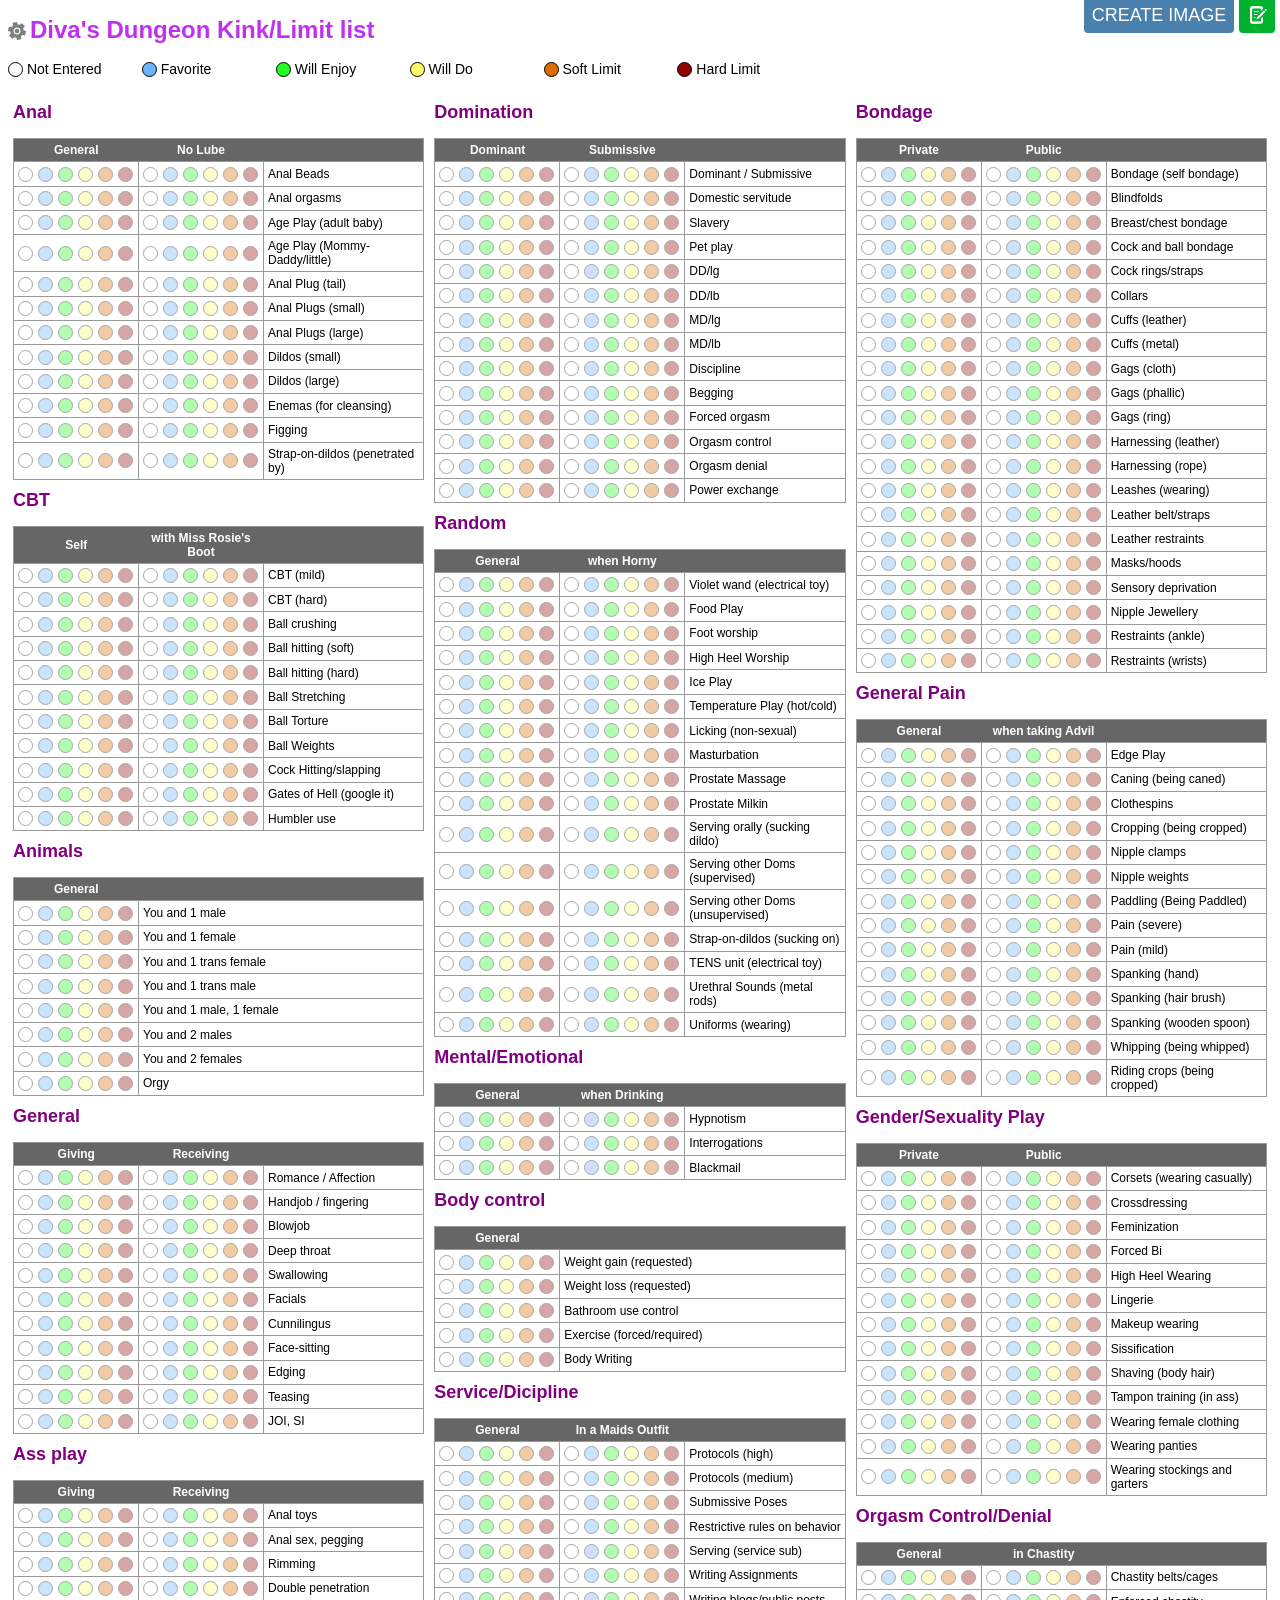
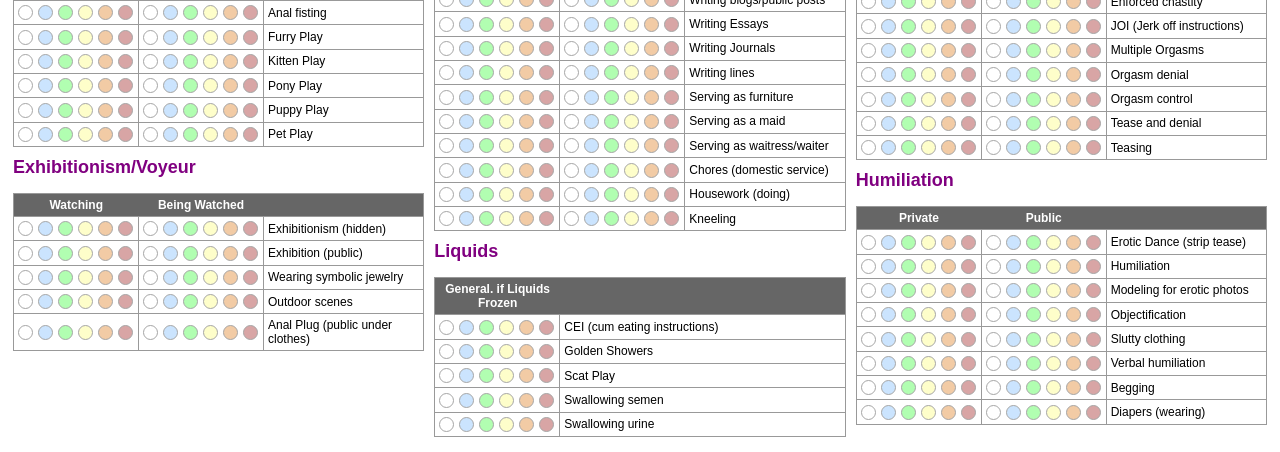
<file: v1.0.5.html>
<!DOCTYPE html>
<html>
    <head>
        <title>Diva's Dungeon Kink/Limit list</title>
        <meta charset="UTF-8">
        <meta name="viewport" content="width=device-width, initial-scale=1.0">
        <script src="//code.jquery.com/jquery-2.1.4.min.js"></script>
        <link rel="icon" type="image/x-icon" href="[data-uri]">
        <style>
            body {
                font-family: 'Verdana', 'Arial';
                font-size: 12px;
            }
            h1 {
                color:#c030f0;
            }
            h2 {
                padding: 0;
                margin: 0;
                margin-top: 10px;
                margin-bottom: 15px;
                font-size: 18px;
                color: purple;
            }
            table {
                border-collapse: collapse;
                margin-bottom: 10px;
                width: 100%;
            }
            th {
                border: solid #999 1px;
                border-right: none;
                margin: 0px;
                padding: 4px;
                background-color: #666;
                color: #FFF;
            }
            th.choicesCol {
                box-sizing: border-box;
                width: 125px;
            }
            th + th {
                border-left: none;
            }
            th:last-child {
                border-right: solid #999 1px;
            }
            td {
                border-left: solid #999 1px;
                border-bottom: solid #999 1px;
                border-right: solid #999 1px;
                margin: 0px;
                padding: 4px;
                padding-right: 2px;
            }
            @-moz-document url-prefix() { 
              td {
                 padding: 3.3px;
              }
            }            
            td + td {
                border-left-style: none;
            }
            .choice {
                box-sizing: border-box;
                width: 15px;
                height: 15px;
                opacity: 0.35;
                overflow: hidden;
                text-indent: 100px;
                border: solid #000 1px;
                border-radius: 50%;
                outline-style: none!important;
                vertical-align: middle;
                display: inline-block;
                cursor: pointer;
                font-size: 0;
                padding: 0;
            }
            .choices .choice {
                transition: all 0.3s ease-in-out;
            }
            .choice + .choice {
                margin-left: 5px;
            }
            .choices .choice:hover {
                opacity: 0.75;
            }
            .choice.selected, .selected > .choice {
                opacity: 1;
                border-width: 2px;
            }
            
            .legend {
                vertical-align: middle;
                font-size: 14px;
            }
            .legend div {
                display: inline-block;
            }
            .legend .choice {
                opacity: 1;
                cursor: default;
            }
            .legend-text {
                vertical-align: middle;
            }
            
            #ExportWrapper {
                width: 460px;
                height: 36px;
            }
            #URL {
                display: none;
                position: absolute;
                top: 3px;
                box-sizing: border-box;
                width: 300px;
                height: 30px;
                border-radius: 4px;
                border: solid #CCC 1px;
                font-size: 16px;
                padding: 10px;
                text-align: center;
                color: rgb(192,48,240);
                font-weight: bold;
            }
            #Export {
                position: absolute;
                left: 310px;
                box-sizing: border-box;
                color: #FFF;
                text-transform: uppercase;
                background-color: #4980ae;
                font-size: 18px;
                width: 150px;
                height: 36px;
                border-style: none;
                border-radius: 4px;
                cursor: pointer;
                transition: all 0.3s ease-in-out;
            }
            #Export:hover {
                opacity: 0.85;
            }
            #Loading {
                display: none;
                overflow: visible;
                line-height: 26px;
                font-size: 16px;
                color: #999;
                font-weight: bold;
                position: absolute;
                top: 4px;
                left: 220px;
            }
            #Loading:before {
                content: '';
                position: absolute;
                box-sizing: border-box;
                width: 26px;
                height: 26px;
                border-radius: 50%;
                border: solid #999 2px;
                border-top-color: transparent;
                border-left-color: #CCC;
                border-right-color: #666;
                animation: spin .5s infinite linear;
                margin-left: -40px;
            }
            @media (min-width: 1700px) {
                .legend {
                    position: absolute;
                    top: 7px;
                    left: 160px;
                }
                .legend div {
                    width: 130px;
                }
                #ExportWrapper {
                    position: absolute;
                    top: -3px;
                    right: 46px;
                }
                h1 {
                    margin-bottom: 0;
                }
            }
            @media (max-width: 1700px) and (min-width: 800px) {
                .legend div {
                    width: 130px;
                    padding-bottom: 10px;
                }
                #ExportWrapper {
                    position: absolute;
                    top: -3px;
                    right: 46px;
                }
            }
            @media (max-width: 800px) and (min-width: 598px) {
                .legend div {
                    width: 180px;
                    padding-bottom: 10px;
                    padding-left: 10px;
                }
                #ExportWrapper {
                    position: relative;
                    margin-top: 10px;
                    margin-left: 5px;
                }
                #URL {
                    left: 155px;
                    width: 190px;
                    font-size: 10px;
                }
                #Export {
                    left: 0px;
                }
                #Loading {
                    left: 230px;
                }
            }
            @media (max-width: 597px) {
                body {
                    font-size: 10px;
                }
                table {
                    min-width: 345px;
                }
                .legend div {
                    width: 150px;
                    padding-bottom: 10px;
                    padding-left: 10px;
                }
                #ExportWrapper {
                    position: relative;
                    margin-top: 10px;
                    margin-left: 0px;
                    width: 345px;
                }
                #URL {
                    left: 155px;
                    width: 190px;
                    font-size: 10px;
                }
                #Export {
                    left: 0px;
                }
                #Loading {
                    left: 230px;
                }
            }
            @keyframes spin {
                0% {transform: rotate(0deg);}
                100% {transform: rotate(-360deg);}
            }
            
            #ExportWrapper :last-child:after {
                content: '';
                display: block;
                clear: both;
            }
            .kinkCategory {
                
            }
            .col {
                float: left;
                box-sizing: border-box;
                margin: 0;
                padding: 5px;
            }
            .col.col25 { width: 25%; }
            .col.col33 { width: 33.33333%; }
            .col.col50 { width: 50%; }
            .col.col100 { width: 100%; padding: 0px; }
            .widthWrapper {
                max-width: 1700px;
                margin-left: auto;
                margin-right: auto;
                position: relative;
            }
            #Edit {
                width: 18px;
                height: 18px;
                background-color: transparent;
                background-image: url('[data-uri]');
                background-repeat: no-repeat;
                float: left;
                border-style: none;
                outline-style: none!important;
                margin-top: 6px;
                margin-right: 4px;
                opacity: 0.5;
                cursor: pointer;
            }
            #Edit:hover {
                opacity: 1;
            }
            
            .overlay {
                position: fixed;
                top: 0;
                left: 0;
                right: 0;
                bottom: 0;
                background-color: rgba(0, 0, 0, 0.8);
                display: none;
            }
            #EditOverlay #Kinks {
                box-sizing: border-box;
                position: absolute;
                top: 10px;
                bottom: 50px;
                width: 330px;
                left: 50%;
                margin-left: -165px;
                resize: none;
                padding: 10px;
                border-radius: 5px;
                font-family: monospace, 'Courier new', Courier;
            }
            #EditOverlay #KinksOK {
                box-sizing: border-box;
                position: absolute;
                bottom: 10px;
                width: 330px;
                height: 30px;
                left: 50%;
                margin-left: -165px;
                color: #FFF;
                text-transform: uppercase;
                background-color: #4980ae;
                font-size: 18px;
                border-style: none;
                border-radius: 5px;
                cursor: pointer;
            }
            
            #InputOverlay {
                text-align: center;
                white-space: nowrap;
            }
            #InputOverlay:before {
                content: '';
                display: inline-block;
                height: 100%;
                vertical-align: middle;
                margin-right: -0.25em;
            }
            #InputOverlay .widthWrapper {
                display: inline-block;
                vertical-align: middle;
                width: 400px;
                text-align: left;
                max-width: 100%;
            }
            #InputOverlay .widthWrapper #InputCurrent, #InputOverlay .widthWrapper .kink-simple {
                display: block;
                box-sizing: border-box;
                padding: 10px;
                background-color: #EEE;
            }
            #InputOverlay .widthWrapper .kink-simple {
                position: relative;
                height: 40px;
                line-height: 20px;
                cursor: pointer;
            }
            #InputOverlay .widthWrapper .kink-simple .choice {
                margin-right: 5px;
            }
            #InputOverlay .widthWrapper .kink-simple .txt-category {
                position: absolute;
                right: 5px;
                top: 5px;
                text-transform: uppercase;
                font-size: 90%;
                font-weight: bold;
                opacity: 0.6;
                line-height: 1em;
            }
            #InputOverlay .widthWrapper .kink-simple .txt-field, #InputOverlay .widthWrapper .kink-simple .txt-kink {
                vertical-align: middle;
            }
            #InputOverlay .widthWrapper .kink-simple .txt-field:empty {
                display: none;
            }
            #InputOverlay .widthWrapper .kink-simple .txt-field:before {
                content: '(';
            }
            #InputOverlay .widthWrapper .kink-simple .txt-field:after {
                content: ') ';
            }
            
            #InputOverlay .widthWrapper #InputPrevious .kink-simple:first-child,
            #InputOverlay .widthWrapper #InputNext .kink-simple:nth-child(3) {
                background-color: #BBB;
                font-size: 10px;
                margin-left: 12px;
                margin-right: 12px;
                height: 33px;
            }
            #InputOverlay .widthWrapper #InputPrevious .kink-simple:nth-child(2),
            #InputOverlay .widthWrapper #InputNext .kink-simple:nth-child(2) {
                background-color: #CCC;
                font-size: 11px;
                margin-left: 6px;
                margin-right: 6px;
                height: 37px;
            }
            #InputOverlay .widthWrapper #InputPrevious .kink-simple:nth-child(3),
            #InputOverlay .widthWrapper #InputNext .kink-simple:first-child {
                background-color: #DDD;
                margin-left: 3px;
                margin-right: 3px;
            }
            #InputOverlay .widthWrapper #InputPrevious .kink-simple:first-child {
                padding-bottom: 4px;
                padding-top: 7px;
            }
            #InputOverlay .widthWrapper #InputNext .kink-simple:nth-child(3) {
                padding-top: 4px;
            }
            #InputOverlay .widthWrapper #InputPrevious .kink-simple:nth-child(2) {
                padding-bottom: 7px;
                padding-top: 9px;
            }
            #InputOverlay .widthWrapper #InputNext .kink-simple:nth-child(2) {
                padding-top: 7px;
            }
            
            #InputPrevious .kink-simple {
                border-top-left-radius: 2px;
                border-top-right-radius: 2px;
            }
            #InputNext .kink-simple {
                border-bottom-left-radius: 2px;
                border-bottom-right-radius: 2px;
            }
            
            #InputOverlay .widthWrapper #InputCurrent {
                position: relative;
            }
            #InputOverlay .widthWrapper #InputCurrent .closePopup {
                position: absolute;
                top: 0;
                right: 5px;
                border-style: none;
                background-color: transparent;
                font-size: 30px;
                cursor: pointer;
                outline-style: none!important;
                opacity: 0.65;
            }
            #InputOverlay .widthWrapper #InputCurrent .closePopup:hover {
                opacity: 1;
            }
            #InputOverlay .widthWrapper #InputCurrent h2 {
                text-transform: uppercase;
                opacity: 0.6;
                margin: 0;
            }
            #InputOverlay .widthWrapper #InputCurrent h3 {
                margin-top: 3px;
                margin-bottom: 0;
                font-size: 14px;
            }
            #InputOverlay .widthWrapper #InputCurrent #InputValues .big-choice {
                padding: 10px;
                background-color: rgba(255,255,255,0.75);
                border-radius: 4px;
                margin-top: 5px;
                cursor: pointer;
            }
            #InputOverlay .widthWrapper #InputCurrent #InputValues .big-choice.selected {
                font-weight: bold;
            }
            #InputOverlay .widthWrapper #InputCurrent #InputValues .big-choice.selected .choice {
                opacity: 1;
            }
            #InputOverlay .widthWrapper #InputCurrent #InputValues .big-choice:hover {
                padding: 8px;
                border: solid #999 2px;
                background-color: rgba(255,255,255,1);
            }
            #InputOverlay .widthWrapper #InputCurrent #InputValues .big-choice .btn-num-text {
                float: right;
                display: inline-block;
                border: solid #CCC 1px;
                text-align: center;
                width: 16px;
                border-radius: 3px;
            }
            #StartBtn {
                position: absolute;
                top: -3px;
                right: 5px;
                box-sizing: border-box;
                width: 36px;
                height: 36px;
                background-image: url('[data-uri]');
                border-style: none;
                border-radius: 4px;
                cursor: pointer;
            }
            #StartBtn:hover {
                opacity: 0.8;
            }
            @media (max-height: 500px) {
                #InputPrevious, #InputNext {
                    display: none;
                }
            }
        </style>
    </head>
    <body>
        <div class="widthWrapper">
            <button id="Edit"></button>
            <h1>Diva's Dungeon Kink/Limit list</h1>
          </div>
            <div class="legend">
                <div><span data-color="#FFFFFF" class="choice notEntered"></span> <span class="legend-text">Not Entered</span></div>
                <div><span data-color="#6DB5FE" class="choice favorite"></span> <span class="legend-text">Favorite</span></div>
                <div><span data-color="#23FD22" class="choice willEnjoy"></span> <span class="legend-text">Will Enjoy</span></div>
                <div><span data-color="#FDFD6B" class="choice willDo"></span> <span class="legend-text">Will Do</span></div>
                <div><span data-color="#DB6C00" class="choice softLimit"></span> <span class="legend-text">Soft Limit</span></div>
                <div><span data-color="#920000" class="choice hardLimit"></span> <span class="legend-text">Hard Limit</span></div>
            </div>
            <div id="ExportWrapper">
                <input type="text" id="URL">
                <button id="Export">Create image</button>
                <div id="Loading">Loading</div>
            </div>
            <button id="StartBtn"></button>
            <div id="InputList"></div>
        </div>
        <div id="EditOverlay" class="overlay">
            <textarea id="Kinks">
#Anal
(General, No Lube)
* Anal Beads
* Anal orgasms
* Age Play (adult baby)
* Age Play (Mommy-Daddy/little)
* Anal Plug (tail)
* Anal Plugs (small)
* Anal Plugs (large)
* Dildos (small)
* Dildos (large)
* Enemas (for cleansing)
* Figging
* Strap-on-dildos (penetrated by)

#CBT
(Self, with Miss Rosie's Boot)
* CBT (mild)
* CBT (hard)
* Ball crushing
* Ball hitting (soft)
* Ball hitting (hard)
* Ball Stretching
* Ball Torture
* Ball Weights
* Cock Hitting/slapping
* Gates of Hell (google it)
* Humbler use 	

#Animals
(General)
<<<<<<< HEAD:v1.0.2.html
* You and 1 male
* You and 1 female
* You and 1 trans female
* You and 1 trans male
* You and 1 male, 1 female
* You and 2 males
* You and 2 females
* Orgy

#General
(Giving, Receiving)
* Romance / Affection
* Handjob / fingering
* Blowjob
* Deep throat
* Swallowing
* Facials
* Cunnilingus
* Face-sitting
* Edging
* Teasing
* JOI, SI

#Ass play
(Giving, Receiving)
* Anal toys
* Anal sex, pegging
* Rimming
* Double penetration
* Anal fisting
=======
* Furry Play	
* Kitten Play
* Pony Play
* Puppy Play
* Pet Play
>>>>>>> pr/1:v1.0.5.html


#Exhibitionism/Voyeur
(Watching, Being Watched)
* Exhibitionism (hidden)
* Exhibition (public)
* Wearing symbolic jewelry
* Outdoor scenes
* Anal Plug (public under clothes) 

<<<<<<< HEAD:v1.0.2.html
#Domination
(Dominant, Submissive)
* Dominant / Submissive
* Domestic servitude
* Slavery
* Pet play
* DD/lg
* DD/lb
* MD/lg
* MD/lb
* Discipline
* Begging
* Forced orgasm
* Orgasm control
* Orgasm denial
* Power exchange
=======
#Random
(General, when Horny)
* Violet wand (electrical toy)
* Food Play
* Foot worship
* High Heel Worship 	
* Ice Play
* Temperature Play (hot/cold)
* Licking (non-sexual)
* Masturbation
* Prostate Massage
* Prostate Milkin
* Serving orally (sucking dildo)	 
* Serving other Doms (supervised)
* Serving other Doms (unsupervised)
* Strap-on-dildos (sucking on)
* TENS unit (electrical toy)
* Urethral Sounds (metal rods)
* Uniforms (wearing)
>>>>>>> pr/1:v1.0.5.html

#Mental/Emotional
(General, when Drinking)
* Hypnotism
* Interrogations
* Blackmail

#Body control
(General)
* Weight gain (requested)
* Weight loss (requested)
* Bathroom use control	 
* Exercise (forced/required)
* Body Writing

#Service/Dicipline
(General, In a Maids Outfit)
* Protocols (high)
* Protocols (medium)
* Submissive Poses 
* Restrictive rules on behavior
* Serving (service sub)	
* Writing Assignments
* Writing blogs/public posts
* Writing Essays
* Writing Journals 
* Writing lines
* Serving as furniture
* Serving as a maid	 
* Serving as waitress/waiter
* Chores (domestic service)
* Housework (doing)
* Kneeling 

#Liquids
(General. if Liquids Frozen)
* CEI (cum eating instructions)
* Golden Showers
* Scat Play
* Swallowing semen
* Swallowing urine


#Bondage
(Private, Public)
* Bondage (self bondage)
* Blindfolds
* Breast/chest bondage		
* Cock and ball bondage
* Cock rings/straps
* Collars
* Cuffs (leather)
* Cuffs (metal)
* Gags (cloth)
* Gags (phallic)
* Gags (ring)	
* Harnessing (leather)
* Harnessing (rope)
* Leashes (wearing)
* Leather belt/straps
* Leather restraints 
* Masks/hoods
* Sensory deprivation
* Nipple Jewellery 	 	 
* Restraints (ankle)
* Restraints (wrists)	 

#General Pain
(General, when taking Advil)
* Edge Play
* Caning (being caned)
* Clothespins
* Cropping (being cropped)
* Nipple clamps	
* Nipple weights	
* Paddling (Being Paddled)
* Pain (severe)
* Pain (mild)
* Spanking (hand)
* Spanking (hair brush)
* Spanking (wooden spoon)
* Whipping (being whipped)
* Riding crops (being cropped)

#Gender/Sexuality Play
(Private, Public)
* Corsets (wearing casually)
* Crossdressing
* Feminization
* Forced Bi
* High Heel Wearing
* Lingerie
* Makeup wearing
* Sissification
* Shaving (body hair)
* Tampon training (in ass)	
* Wearing female clothing
* Wearing panties
* Wearing stockings and garters

#Orgasm Control/Denial
(General, in Chastity)
* Chastity belts/cages
* Enforced chastity
* JOI (Jerk off instructions)
* Multiple Orgasms
* Orgasm denial	
* Orgasm control 
* Tease and denial
* Teasing

#Humiliation
(Private, Public)
* Erotic Dance (strip tease)
* Humiliation
* Modeling for erotic photos
* Objectification 
* Slutty clothing
* Verbal humiliation
* Begging
* Diapers (wearing)

            </textarea>
            <button id="KinksOK">Accept</button>
        </div>
        <div id="InputOverlay" class="overlay">
            <div class="widthWrapper">
                <div id="InputPrevious"></div>
                <div id="InputCurrent">
                    <h2 id="InputCategory"></h2>
                    <h3 id="InputField"></h3>
                    <button class="closePopup">&times;</button>
                    <div id="InputValues"></div>
                </div>
                <div id="InputNext"></div>
            </div>
        </div>
        <script>
            
            var log = function(val, base) {
                return Math.log(val) / Math.log(base);
            };
            var strToClass = function(str){
                var className = "";
                str = str.toLowerCase();
                var validChars = 'abcdefghijklmnopqrstuvwxyz';
                var newWord = false;
                for(var i = 0; i < str.length; i++) {
                    var chr = str[i];
                    if(validChars.indexOf(chr) >= 0) {
                        if(newWord) chr = chr.toUpperCase();
                        className += chr;
                        newWord = false;
                    }
                    else {
                        newWord = true;
                    }
                }
                return className;
            };
            var addCssRule = function(selector, rules){
                var sheet = document.styleSheets[0];
                if("insertRule" in sheet) {
                    sheet.insertRule(selector + "{" + rules + "}", 0);
                }
                else if("addRule" in sheet) {
                    sheet.addRule(selector, rules, 0);
                }
            };
            
            var kinks = {};
            var inputKinks = {}
            var colors = {}
            var level = {};
            
            $(function(){
                
                var imgurClientId = '9db53e5936cd02f';
                
                inputKinks = {
                    $columns: [],
                    createCategory: function(name, fields){
                        var $category = $('<div class="kinkCategory">')
                                .addClass('cat-' + strToClass(name))
                                .data('category', name)
                                .append($('<h2>')
                                .text(name));
                        
                        var $table = $('<table class="kinkGroup">').data('fields', fields);
                        var $thead = $('<thead>').appendTo($table);
                        for(var i = 0; i < fields.length; i++) {
                            $('<th>').addClass('choicesCol').text(fields[i]).appendTo($thead);
                        }
                        $('<th>').appendTo($thead);
                        $('<tbody>').appendTo($table);
                        $category.append($table);
                        
                        return $category;
                    },
                    createChoice: function(){
                        var $container = $('<div>').addClass('choices');
                        var levels = Object.keys(level);
                        for(var i = 0; i < levels.length; i++) {
                            $('<button>')
                                    .addClass('choice')
                                    .addClass(level[levels[i]])
                                    .data('level', levels[i])
                                    .data('levelInt', i)
                                    .attr('title', levels[i])
                                    .appendTo($container)
                                    .on('click', function(){
                                        $container.find('button').removeClass('selected');
                                        $(this).addClass('selected');
                                    });
                        }
                        return $container;
                    },
                    createKink: function(fields, name){
                        var $row = $('<tr>').data('kink', name).addClass('kinkRow');
                        for(var i = 0; i < fields.length; i++) {
                            var $choices = inputKinks.createChoice();
                            $choices.data('field', fields[i]);
                            $choices.addClass('choice-' + strToClass(fields[i]));
                            $('<td>').append($choices).appendTo($row);
                        }
                        $('<td>').text(name).appendTo($row);
                        $row.addClass('kink-' + strToClass(name));
                        return $row;
                    },
                    createColumns: function(){
                        var colClasses = ['100', '50', '33', '25'];
                        
                        var numCols = Math.floor((document.body.scrollWidth - 20) / 400);
                        if(!numCols) numCols = 1;
                        if(numCols > 4) numCols = 4;
                        var colClass = 'col' + colClasses[numCols - 1];
                        
                        inputKinks.$columns = [];
                        for(var i = 0; i < numCols; i++){
                            inputKinks.$columns.push($('<div>').addClass('col ' + colClass).appendTo($('#InputList')));
                        }
                    },
                    placeCategories: function($categories){
                        var $body = $('body');
                        var totalHeight = 0;
                        for(var i = 0; i < $categories.length; i++) {
                            var $clone = $categories[i].clone().appendTo($body);
                            var height = $clone.height();;
                            totalHeight += height;
                            $clone.remove();
                        }
                        
                        var colHeight = totalHeight / (inputKinks.$columns.length);
                        var colIndex = 0;
                        for(var i = 0; i < $categories.length; i++) {
                            var curHeight = inputKinks.$columns[colIndex].height();
                            var catHeight = $categories[i].height();
                            if(curHeight + (catHeight / 2) > colHeight) colIndex++;
                            while(colIndex >= inputKinks.$columns.length) {
                                colIndex--;
                            }
                            inputKinks.$columns[colIndex].append($categories[i]);
                        }
                    },
                    fillInputList: function(){
                        $('#InputList').empty();
                        inputKinks.createColumns();
                        
                        var $categories = [];
                        var kinkCats = Object.keys(kinks);
                        for(var i = 0; i < kinkCats.length; i++) {
                            var catName = kinkCats[i];
                            var category = kinks[catName];
                            var fields = category.fields;
                            var kinkArr = category.kinks;
                            
                            var $category = inputKinks.createCategory(catName, fields);
                            var $tbody = $category.find('tbody');
                            for(var k = 0; k < kinkArr.length; k++) {
                                $tbody.append(inputKinks.createKink(fields, kinkArr[k]));
                            }
                            
                            $categories.push($category);
                        }
                        inputKinks.placeCategories($categories);
                        
                        // Make things update hash
                        $('#InputList').find('button.choice').on('click', function(){
                            location.hash = inputKinks.updateHash();
                        });
                    },
                    init: function(){
                        // Set up DOM
                        inputKinks.fillInputList();
                        
                        // Read hash
                        inputKinks.parseHash();
                        
                        // Make export button work
                        $('#Export').on('click', inputKinks.export);
                        $('#URL').on('click', function(){ this.select(); });
                        
                        // On resize, redo columns
                        (function(){
                            
                            var lastResize = 0;
                            $(window).on('resize', function(){
                                var curTime = (new Date()).getTime();
                                lastResize = curTime;
                                setTimeout(function(){
                                    if(lastResize === curTime) {
                                        inputKinks.fillInputList();
                                        inputKinks.parseHash();
                                    }
                                }, 500);
                            });
                            
                        })();
                    },
                    hashChars: "abcdefghijklmnopqrstuvwxyzABCDEFGHIJKLMNOPQRSTUVWXYZ0123456789-_.=+*^!@",
                    maxPow: function(base, maxVal) {
                        var maxPow = 1;
                        for(var pow = 1; Math.pow(base, pow) <= maxVal; pow++){
                            maxPow = pow;
                        }
                        return maxPow;
                    },
                    prefix: function(input, len, char){
                        while(input.length < len) {
                            input = char + input;
                        }
                        return input;
                    },
                    drawLegend: function(context){
                        context.font = "bold 13px Arial";
                        context.fillStyle = '#000000';
                        
                        var levels = Object.keys(colors);
                        var x = context.canvas.width - 15 - (120 * levels.length);
                        for(var i = 0; i < levels.length; i++) {
                            context.beginPath();
                            context.arc(x + (120 * i), 17, 8, 0, 2 * Math.PI, false);
                            context.fillStyle = colors[levels[i]];
                            context.fill();
                            context.strokeStyle = 'rgba(0, 0, 0, 0.5)'
                            context.lineWidth = 1;
                            context.stroke();
                            
                            context.fillStyle = '#000000';
                            context.fillText(levels[i], x + 15 + (i * 120), 22);
                        }
                    },
                    setupCanvas: function(width, height, username){
                        $('canvas').remove();
                        var canvas = document.createElement('canvas');
                        canvas.width = width;
                        canvas.height = height;
                        
                        var $canvas = $(canvas);
                        $canvas.css({
                            width: width,
                            height: height
                        });
                        // $canvas.insertBefore($('#InputList'));
                        
                        var context = canvas.getContext('2d');
                        context.fillStyle = '#FFFFFF';
                        context.fillRect(0, 0, canvas.width, canvas.height);
                        
                        context.font = "bold 24px Arial";
                        context.fillStyle = '#000000';
                        context.fillText('Divas Dungeon Kinks/Limits List ' + username, 5, 25);
                        
                        inputKinks.drawLegend(context);
                        return { context: context, canvas: canvas };
                    },
                    drawCallHandlers: {
                        simpleTitle: function(context, drawCall){
                            context.fillStyle = '#000000';
                            context.font = "bold 18px Arial";
                            context.fillText(drawCall.data, drawCall.x, drawCall.y + 5);
                        },
                        titleSubtitle: function(context, drawCall){
                            context.fillStyle = '#000000';
                            context.font = "bold 18px Arial";
                            context.fillText(drawCall.data.category, drawCall.x, drawCall.y + 5);
                            
                            var fieldsStr = drawCall.data.fields.join(', ');
                            context.font = "italic 12px Arial";
                            context.fillText(fieldsStr, drawCall.x, drawCall.y + 20);
                        },
                        kinkRow: function(context, drawCall){
                            context.fillStyle = '#000000';
                            context.font = "12px Arial";
                            
                            var x = drawCall.x + 5 + (drawCall.data.choices.length * 20);
                            var y = drawCall.y - 6;
                            context.fillText(drawCall.data.text, x, y);
                            
                            // Circles
                            for(var i = 0; i < drawCall.data.choices.length; i++){
                                var choice = drawCall.data.choices[i];
                                var color = colors[choice];
                                
                                var x = 10 + drawCall.x + (i * 20);
                                var y = drawCall.y - 10;
                                
                                context.beginPath();
                                context.arc(x, y, 8, 0, 2 * Math.PI, false);
                                context.fillStyle = color;
                                context.fill();
                                context.strokeStyle = 'rgba(0, 0, 0, 0.5)'
                                context.lineWidth = 1;
                                context.stroke();
                            }
                            
                        }
                    },
                    export: function(){
                        var username = prompt("Please enter your name");
                        if(typeof username !== 'string') return;
                        else if (username.length ) username = '(' + username + ')';
                        
                        $('#Loading').fadeIn();
                        $('#URL').fadeOut();
                        
                        // Constants
                        var numCols = 6;
                        var columnWidth = 250;
                        var simpleTitleHeight = 35;
                        var titleSubtitleHeight = 50;
                        var rowHeight = 25;
                        var offsets = {
                            left: 10,
                            right: 10,
                            top: 50,
                            bottom: 10
                        };
                        
                        // Find out how many we have of everything
                        var numCats = $('.kinkCategory').length;
                        var dualCats = $('.kinkCategory th + th + th').length;
                        var simpleCats = numCats - dualCats;
                        var numKinks = $('.kinkRow').length;
                        
                        // Determine the height required for all categories and kinks
                        var totalHeight = (
                                (numKinks * rowHeight) +
                                (dualCats * titleSubtitleHeight) +
                                (simpleCats * simpleTitleHeight)
                        );
                        
                        // Initialize columns and drawStacks
                        var columns = [];
                        for(var i = 0; i < numCols; i++){
                            columns.push({ height: 0, drawStack: []});
                        }
                        
                        // Create drawcalls and place them in the drawStack
                        // for the appropriate column
                        var avgColHeight = totalHeight / numCols;
                        var columnIndex = 0;
                        $('.kinkCategory').each(function(){
                            var $cat = $(this);
                            var catName = $cat.data('category');
                            var category = kinks[catName];
                            var fields = category.fields;
                            var catKinks = category.kinks;
                            
                            var catHeight = 0;
                            catHeight += (fields.length === 1) ? simpleTitleHeight : titleSubtitleHeight;
                            catHeight += (catKinks.length * rowHeight);
                            
                            // Determine which column to place this category in
                            if((columns[columnIndex].height + (catHeight / 2)) > avgColHeight) columnIndex++;
                            while(columnIndex >= numCols) columnIndex--;
                            var column = columns[columnIndex];
                            
                            // Drawcall for title
                            var drawCall = { y: column.height };
                            column.drawStack.push(drawCall);
                            if(fields.length < 2) {
                                column.height += simpleTitleHeight;
                                drawCall.type =  'simpleTitle';
                                drawCall.data = catName;
                            }
                            else {
                                column.height += titleSubtitleHeight;
                                drawCall.type =  'titleSubtitle';
                                drawCall.data = {
                                    category: catName,
                                    fields: fields
                                };
                            }
                            
                            // Drawcalls for kinks
                            $cat.find('.kinkRow').each(function(){
                                var $kinkRow = $(this);
                                var drawCall = { y: column.height, type: 'kinkRow', data: {
                                        choices: [],
                                        text: $kinkRow.data('kink')
                                }};
                                column.drawStack.push(drawCall);
                                column.height += rowHeight;
                                
                                // Add choices
                                $kinkRow.find('.choices').each(function(){
                                    var $selection = $(this).find('.choice.selected');
                                    var selection = ($selection.length > 0)
                                            ? $selection.data('level')
                                            : Object.keys(level)[0];
                                    
                                    drawCall.data.choices.push(selection);
                                });
                            });
                        });
                        
                        var tallestColumnHeight = 0;
                        for(var i = 0; i < columns.length; i++){
                            if(tallestColumnHeight < columns[i].height) {
                                tallestColumnHeight = columns[i].height;
                            }
                        }
                        
                        var canvasWidth = offsets.left + offsets.right + (columnWidth * numCols);
                        var canvasHeight = offsets.top + offsets.bottom + tallestColumnHeight;
                        var setup = inputKinks.setupCanvas(canvasWidth, canvasHeight, username);
                        var context = setup.context;
                        var canvas = setup.canvas;
                        
                        for(var i = 0; i < columns.length; i++) {
                            var column = columns[i];
                            var drawStack = column.drawStack;
                            
                            var drawX = offsets.left + (columnWidth * i);
                            for(var j = 0; j < drawStack.length; j++){
                                var drawCall = drawStack[j];
                                drawCall.x = drawX;
                                drawCall.y += offsets.top;
                                inputKinks.drawCallHandlers[drawCall.type](context, drawCall);
                            }
                        }
                        
                        $('#Loading').hide();
                        return $(canvas).insertBefore($('#InputList'));
                    },
                    encode: function(base, input){
                        var hashBase = inputKinks.hashChars.length;
                        var outputPow = inputKinks.maxPow(hashBase, Number.MAX_SAFE_INTEGER);
                        var inputPow = inputKinks.maxPow(base, Math.pow(hashBase, outputPow));
                        
                        var output = "";
                        var numChunks = Math.ceil(input.length / inputPow);
                        var inputIndex = 0;
                        for(var chunkId = 0; chunkId < numChunks; chunkId++) {
                            var inputIntValue = 0;
                            for(var pow = 0; pow < inputPow; pow++) {
                                var inputVal = input[inputIndex++];
                                if(typeof inputVal === "undefined") break;
                                var val = inputVal * Math.pow(base, pow);
                                inputIntValue += val;
                            }
                            
                            var outputCharValue = "";
                            while(inputIntValue > 0) {
                                var maxPow = Math.floor(log(inputIntValue, hashBase));
                                var powVal = Math.pow(hashBase, maxPow);
                                var charInt = Math.floor(inputIntValue / powVal);
                                var subtract = charInt * powVal;
                                var char = inputKinks.hashChars[charInt];
                                outputCharValue += char;
                                inputIntValue -= subtract;
                            }
                            var chunk = inputKinks.prefix(outputCharValue, outputPow, inputKinks.hashChars[0]);
                            output += chunk;
                        }
                        return output;
                    },
                    decode: function(base, output){
                        var hashBase = inputKinks.hashChars.length;
                        var outputPow = inputKinks.maxPow(hashBase, Number.MAX_SAFE_INTEGER);
                        
                        var values = [];
                        var numChunks = Math.max(output.length / outputPow)
                        for(var i = 0; i < numChunks; i++){
                            var chunk = output.substring(i * outputPow, (i + 1) * outputPow);
                            var chunkValues = inputKinks.decodeChunk(base, chunk);
                            for(var j = 0; j < chunkValues.length; j++) {
                                values.push(chunkValues[j]);
                            }
                        }
                        return values;
                    },
                    decodeChunk: function(base, chunk){
                        var hashBase = inputKinks.hashChars.length;
                        var outputPow = inputKinks.maxPow(hashBase, Number.MAX_SAFE_INTEGER);
                        var inputPow = inputKinks.maxPow(base, Math.pow(hashBase, outputPow));
                        
                        var chunkInt = 0;
                        for(var i = 0; i < chunk.length; i++) {
                            var char = chunk[i];
                            var charInt = inputKinks.hashChars.indexOf(char);
                            var pow = chunk.length - 1 - i;
                            var intVal = Math.pow(hashBase, pow) * charInt;
                            chunkInt += intVal;
                        }
                        var chunkIntCopy = chunkInt;
                        
                        var output = [];
                        for(var pow = inputPow - 1; pow >= 0; pow--) {
                            var posBase = Math.floor(Math.pow(base, pow));
                            var posVal = Math.floor(chunkInt / posBase);
                            var subtract = posBase * posVal;
                            output.push(posVal);
                            chunkInt -= subtract;
                        }
                        output.reverse();
                        return output;
                    },
                    updateHash: function(){
                        var hashValues = [];
                        $('#InputList .choices').each(function(){
                            var $this = $(this);
                            var lvlInt = $this.find('.selected').data('levelInt');
                            if(!lvlInt) lvlInt = 0;
                            hashValues.push(lvlInt);
                        });
                        return inputKinks.encode(Object.keys(colors).length, hashValues);
                    },
                    parseHash: function(){
                        var hash = location.hash.substring(1);
                        if(hash.length < 10) return;
                        
                        var values = inputKinks.decode(Object.keys(colors).length, hash);
                        var valueIndex = 0;
                        $('#InputList .choices').each(function(){
                            var $this = $(this);
                            var value = values[valueIndex++];
                            $this.children().eq(value).addClass('selected');
                        });
                    },
                    saveSelection: function(){
                        var selection = [];
                        $('.choice.selected').each(function(){
                            // .choice selector
                            var selector = '.' + this.className.replace(/ /g, '.');
                            // .choices selector
                            selector = '.' + $(this).closest('.choices')[0].className.replace(/ /g, '.') + ' ' + selector;
                            // .kinkRow selector
                            selector = '.' + $(this).closest('tr.kinkRow')[0].className.replace(/ /g, '.') + ' ' + selector;
                            // .kinkCategory selector
                            selector = '.' + $(this).closest('.kinkCategory')[0].className.replace(/ /g, '.') + ' ' + selector;
                            selector = selector.replace('.selected', '');
                            selection.push(selector);
                        });
                        return selection;
                    },
                    inputListToText: function(){
                        var KinksText = "";
                        var kinkCats = Object.keys(kinks);
                        for(var i = 0; i < kinkCats.length; i++){
                            var catName = kinkCats[i];
                            var catFields = kinks[catName].fields;
                            var catKinks = kinks[catName].kinks;
                            KinksText += '#' + catName + "\r\n";
                            KinksText += '(' + catFields.join(', ') + ")\r\n";
                            for(var j = 0; j < catKinks.length; j++){
                                KinksText += '* ' + catKinks[j] + "\r\n";
                            }
                            KinksText += "\r\n";
                        }
                        return KinksText;
                    },
                    restoreSavedSelection: function(selection){
                        setTimeout(function(){
                            for(var i = 0; i < selection.length; i++){
                                var selector = selection[i];
                                $(selector).addClass('selected');
                            }
                            location.hash = inputKinks.updateHash();
                        }, 300);
                    },
                    parseKinksText: function(kinksText){
                        var newKinks = {};
                        var lines = kinksText.replace(/\r/g, '').split("\n");

                        var cat = null;
                        var catName = null;
                        for(var i = 0; i < lines.length; i++){
                            var line = lines[i];
                            if(!line.length) continue;

                            if(line[0] === '#') {
                                if(catName){
                                    if(!(cat.fields instanceof Array) || cat.fields.length < 1){
                                        alert(catName + ' does not have any fields defined!');
                                        return;
                                    }
                                    if(!(cat.kinks instanceof Array) || cat.kinks.length < 1){
                                        alert(catName + ' does not have any kinks listed!');
                                        return;
                                    }
                                    newKinks[catName] = cat;
                                }
                                catName = line.substring(1).trim();
                                cat = { kinks: [] };
                            }
                            if(!catName) continue;
                            if(line[0] === '(') {
                                cat.fields = line.substring(1, line.length - 1).trim().split(',');
                                for(var j = 0; j < cat.fields.length; j++){
                                    cat.fields[j] = cat.fields[j].trim();
                                }
                            }
                            if(line[0] === '*'){
                                var kink = line.substring(1).trim();
                                cat.kinks.push(kink);
                            }
                        }
                        if(catName && !newKinks[catName]){
                            if(!(cat.fields instanceof Array) || cat.fields.length < 1){
                                alert(catName + ' does not have any fields defined!');
                                return;
                            }
                            if(!(cat.kinks instanceof Array) || cat.kinks.length < 1){
                                alert(catName + ' does not have any kinks listed!');
                                return;
                            }
                            newKinks[catName] = cat;
                        }
                        return newKinks;
                    }
                };

                $('#Edit').on('click', function(){
                    var KinksText = inputKinks.inputListToText();
                    $('#Kinks').val(KinksText.trim());
                    $('#EditOverlay').fadeIn();
                });
                $('#EditOverlay').on('click', function(){
                    $(this).fadeOut();
                });
                $('#KinksOK').on('click', function(){
                    var selection = inputKinks.saveSelection();
                    try {
                        var kinksText = $('#Kinks').val();
                        kinks = inputKinks.parseKinksText(kinksText);
                        inputKinks.fillInputList();
                    }
                    catch(e){
                        alert('An error occured trying to parse the text entered, please correct it and try again');
                        return;
                    }
                    inputKinks.restoreSavedSelection(selection);
                    $('#EditOverlay').fadeOut();
                });
                $('.overlay > *').on('click', function(e){
                    e.stopPropagation();
                });
        
                var stylesheet = document.styleSheets[0];
                $('.legend .choice').each(function(){
                    var $choice = $(this);
                    var $parent = $choice.parent();
                    var text = $parent.text().trim();
                    var color = $choice.data('color');
                    var cssClass = this.className.replace('choice ', '').trim();
                    
                    addCssRule('.choice.' + cssClass, 'background-color: ' + color + ';');
                    colors[text] = color;
                    level[text] = cssClass;
                });
        
                kinks = inputKinks.parseKinksText($('#Kinks').text().trim());
                inputKinks.init();
                
                (function(){
                    var $popup = $('#InputOverlay');
                    var $previous = $('#InputPrevious');
                    var $next = $('#InputNext');

                    // current
                    var $category = $('#InputCategory');
                    var $field = $('#InputField');
                    var $options = $('#InputValues');

                    function getChoiceValue($choices){
                        var $selected = $choices.find('.choice.selected');
                        return $selected.data('level');
                    }

                    function getChoicesElement(category, kink, field){
                        var selector = '.cat-' + strToClass(category);
                        selector += ' .kink-' + strToClass(kink);
                        selector += ' .choice-' + strToClass(field);

                        var $choices = $(selector);
                        return $choices;
                    }

                    inputKinks.getAllKinks = function(){
                        var list = [];

                        var categories = Object.keys(kinks);
                        for(var i = 0; i < categories.length; i++){
                            var category = categories[i];
                            var fields = kinks[category].fields;
                            var kinkArr = kinks[category].kinks;

                            for(var j = 0; j < fields.length; j++) {
                                var field = fields[j];
                                for(var k = 0; k < kinkArr.length; k++){
                                    var kink = kinkArr[k];
                                    var $choices = getChoicesElement(category, kink, field);
                                    var value = getChoiceValue($choices);
                                    var obj = { category: category, kink: kink, field: field, value: value, $choices: $choices, showField: (fields.length >= 2)};
                                    list.push(obj);
                                }
                            }

                        }
                        return list;
                    };

                    inputKinks.inputPopup = {
                        numPrev: 3,
                        numNext: 3,
                        allKinks: [],
                        kinkByIndex: function(i){
                            var numKinks = inputKinks.inputPopup.allKinks.length;
                            i = (numKinks + i) % numKinks;
                            return inputKinks.inputPopup.allKinks[i];
                        },
                        generatePrimary: function(kink){
                            var $container = $('<div>');
                            var btnIndex = 0;
                            $('.legend > div').each(function(){
                                var $btn = $(this).clone();
                                $btn.addClass('big-choice');
                                $btn.appendTo($container);

                                $('<span>')
                                        .addClass('btn-num-text')
                                        .text(btnIndex++)
                                        .appendTo($btn)

                                var text = $btn.text().trim().replace(/[0-9]/g, '');
                                if(kink.value === text) {
                                    $btn.addClass('selected');
                                }

                                $btn.on('click', function(){
                                    $container.find('.big-choice').removeClass('selected');
                                    $btn.addClass('selected');
                                    kink.value = text;
                                    $options.fadeOut(200, function(){
                                        $options.show();
                                        inputKinks.inputPopup.showNext();
                                    });
                                    var choiceClass = strToClass(text);
                                    kink.$choices.find('.' + choiceClass).click();
                                });
                            });
                            return $container;
                        },
                        generateSecondary: function(kink){
                            var $container = $('<div class="kink-simple">');
                            $('<span class="choice">').addClass(level[kink.value]).appendTo($container);
                            $('<span class="txt-category">').text(kink.category).appendTo($container);
                            if(kink.showField){
                                $('<span class="txt-field">').text(kink.field).appendTo($container);
                            }
                            $('<span class="txt-kink">').text(kink.kink).appendTo($container);
                            return $container;
                        },
                        showIndex: function(index){
                            $previous.html('');
                            $next.html('');
                            $options.html('');
                            $popup.data('index', index);

                            // Current
                            var currentKink = inputKinks.inputPopup.kinkByIndex(index);
                            var $currentKink = inputKinks.inputPopup.generatePrimary(currentKink);
                            $options.append($currentKink);
                            $category.text(currentKink.category);
                            $field.text((currentKink.showField ? '(' + currentKink.field + ') ' : '') + currentKink.kink);
                            $options.append($currentKink);

                            // Prev
                            for(var i = inputKinks.inputPopup.numPrev; i > 0; i--){
                                var prevKink = inputKinks.inputPopup.kinkByIndex(index - i);
                                var $prevKink = inputKinks.inputPopup.generateSecondary(prevKink);
                                $previous.append($prevKink);
                                (function(skip){
                                    $prevKink.on('click', function(){
                                        inputKinks.inputPopup.showPrev(skip);
                                    });
                                })(i);
                            }
                            // Next
                            for(var i = 1; i <= inputKinks.inputPopup.numNext; i++){
                                var nextKink = inputKinks.inputPopup.kinkByIndex(index + i);
                                var $nextKink = inputKinks.inputPopup.generateSecondary(nextKink);
                                $next.append($nextKink);
                                (function(skip){
                                    $nextKink.on('click', function(){
                                        inputKinks.inputPopup.showNext(skip);
                                    });
                                })(i);
                            }
                        },
                        showPrev: function(skip){
                            if(typeof skip !== "number") skip = 1;
                            var index = $popup.data('index') - skip;
                            var numKinks = inputKinks.inputPopup.allKinks.length;
                            index = (numKinks + index) % numKinks;
                            inputKinks.inputPopup.showIndex(index);
                        },
                        showNext: function(skip){
                            if(typeof skip !== "number") skip = 1;
                            var index = $popup.data('index') + skip;
                            var numKinks = inputKinks.inputPopup.allKinks.length;
                            index = (numKinks + index) % numKinks;
                            inputKinks.inputPopup.showIndex(index);
                        },
                        show: function(){
                            inputKinks.inputPopup.allKinks = inputKinks.getAllKinks();
                            inputKinks.inputPopup.showIndex(0);
                            $popup.fadeIn();
                        }
                    };

                    $(window).on('keydown', function(e){
                        if(e.altKey || e.shiftKey || e.ctrlKey) return;
                        if(!$popup.is(':visible')) return;

                        if(e.keyCode === 38) {
                            inputKinks.inputPopup.showPrev();
                            e.preventDefault();
                            e.stopPropagation();
                        }
                        if(e.keyCode === 40) {
                            inputKinks.inputPopup.showNext();
                            e.preventDefault();
                            e.stopPropagation();
                        }

                        var btn = -1;
                        if(e.keyCode >= 96 && e.keyCode <= 101) {
                            btn = e.keyCode - 96;
                        }
                        else if(e.keyCode >= 48 && e.keyCode <= 53) {
                            btn = e.keyCode - 48;
                        }
                        else {
                            return;
                        }

                        var $btn = $options.find('.big-choice').eq(btn);
                        $btn.click();
                    });
                    $('#StartBtn').on('click', inputKinks.inputPopup.show);
                    $('#InputCurrent .closePopup, #InputOverlay').on('click', function(){
                        $popup.fadeOut();
                    });                    
                })();
            });
        </script>
    </body>
</html>
</file>
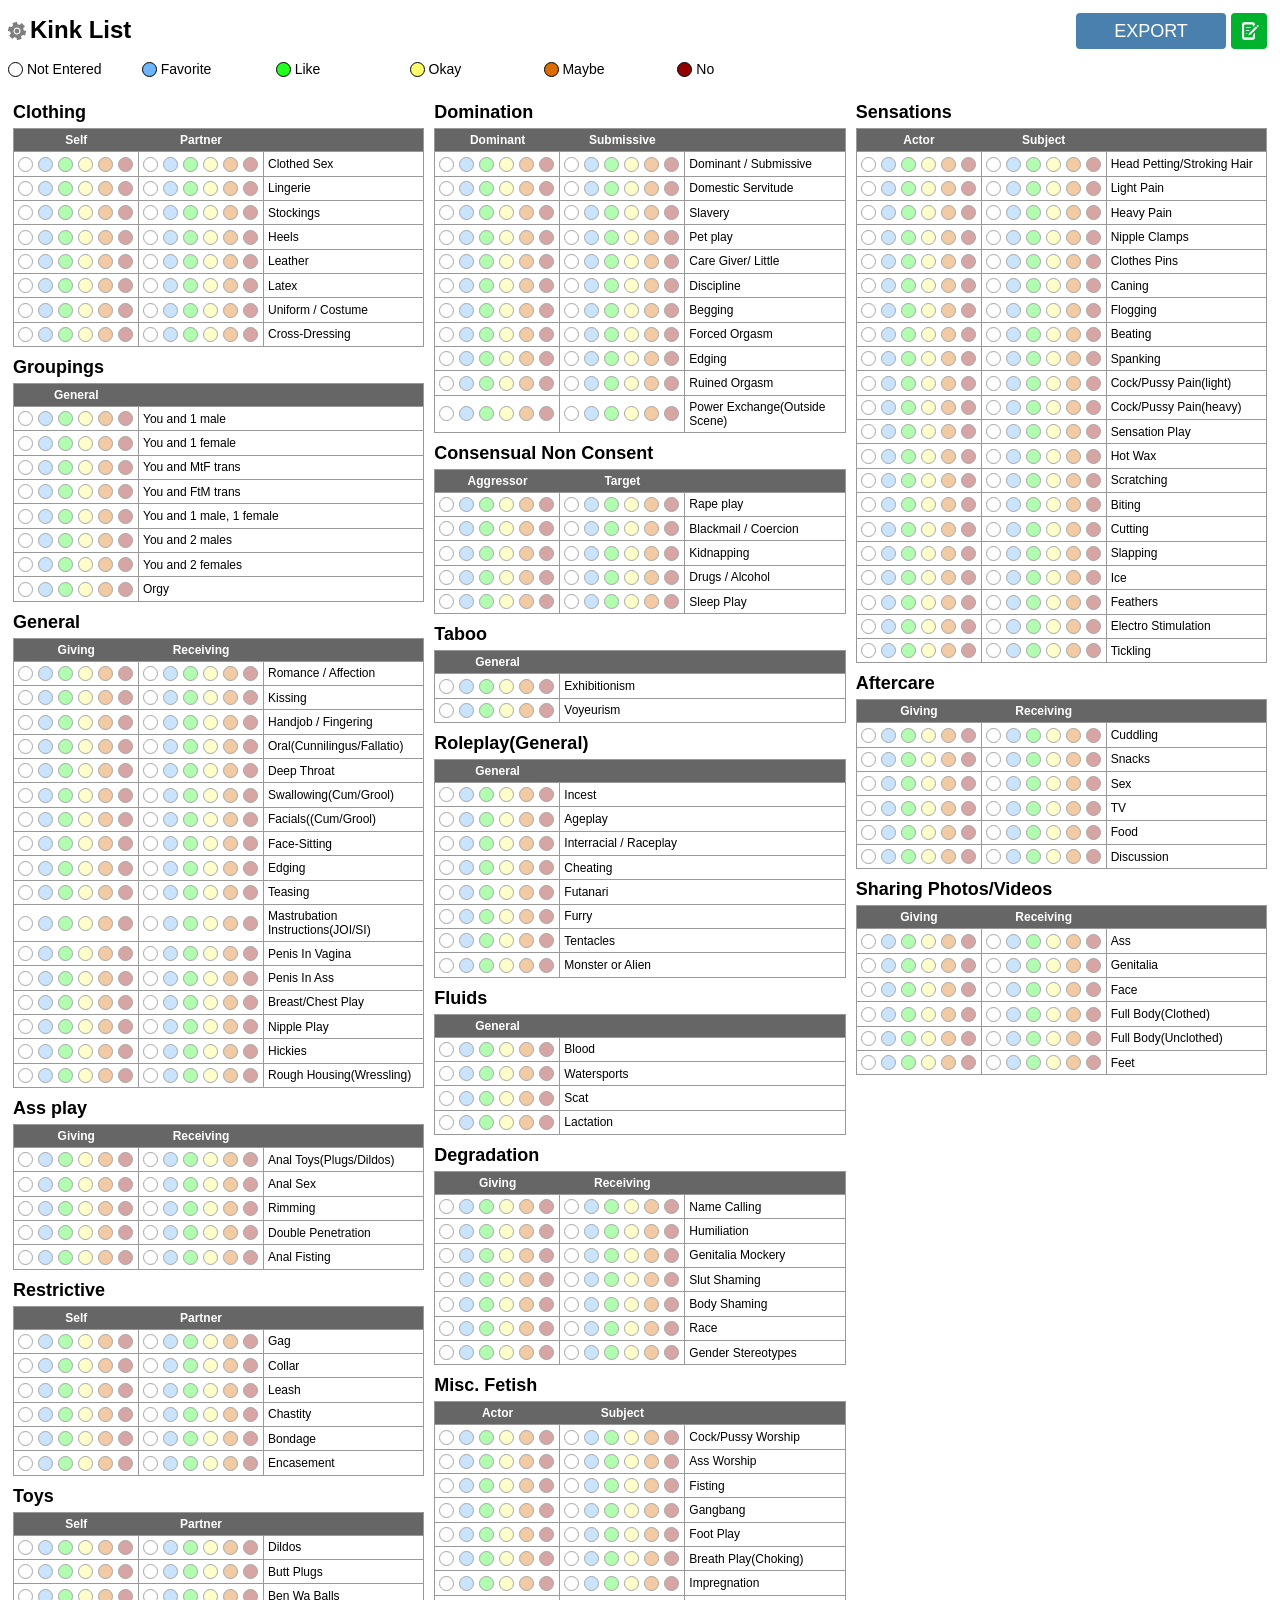
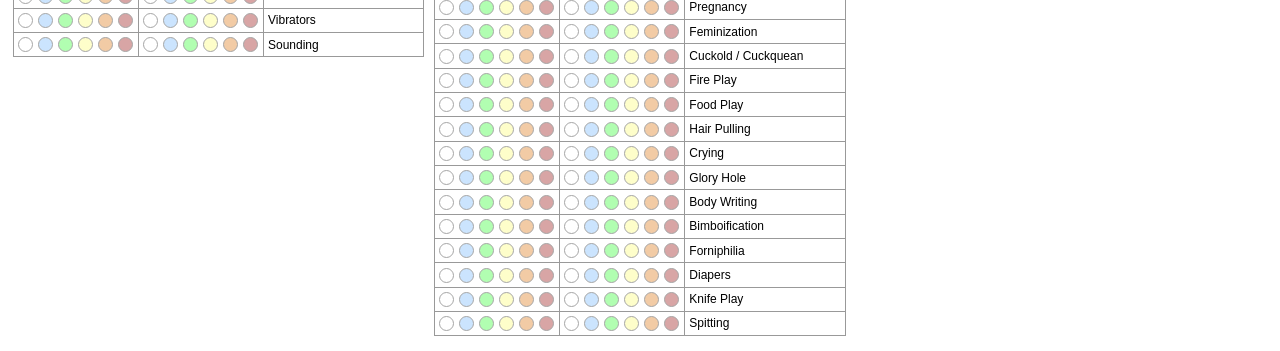
<file: v1.4.8.html>
<!DOCTYPE html>
<html>

  <head>
        <title>Kink List v1.4.8</title>
        <meta charset="UTF-8">
        <meta name="viewport" content="width=device-width, initial-scale=1.0">
        <script src="//code.jquery.com/jquery-2.1.4.min.js"></script>
        <link rel="icon" type="image/x-icon" href="[data-uri]">
        <style>
            body {
                font-family: 'Verdana', 'Arial';
                font-size: 12px;
            }
            h2 {
                padding: 0;
                margin: 0;
                margin-top: 10px;
                margin-bottom: 5px;
                font-size: 18px;
            }
            table {
                border-collapse: collapse;
                margin-bottom: 10px;
                width: 100%;
            }
            th {
                border: solid #999 1px;
                border-right: none;
                margin: 0px;
                padding: 4px;
                background-color: #666;
                color: #FFF;
            }
            th.choicesCol {
                box-sizing: border-box;
                width: 125px;
            }
            th + th {
                border-left: none;
            }
            th:last-child {
                border-right: solid #999 1px;
            }
            td {
                border-left: solid #999 1px;
                border-bottom: solid #999 1px;
                border-right: solid #999 1px;
                margin: 0px;
                padding: 4px;
                padding-right: 2px;
            }
            @-moz-document url-prefix() { 
              td {
                 padding: 3.3px;
              }
            }            
            td + td {
                border-left-style: none;
            }
            .choice {
                box-sizing: border-box;
                width: 15px;
                height: 15px;
                opacity: 0.35;
                overflow: hidden;
                text-indent: 100px;
                border: solid #000 1px;
                border-radius: 50%;
                outline-style: none!important;
                vertical-align: middle;
                display: inline-block;
                cursor: pointer;
                font-size: 0;
                padding: 0;
            }
            .choices .choice {
                transition: all 0.3s ease-in-out;
            }
            .choice + .choice {
                margin-left: 5px;
            }
            .choices .choice:hover {
                opacity: 0.75;
            }
            .choice.selected, .selected > .choice {
                opacity: 1;
                border-width: 2px;
            }
            
            .legend {
                vertical-align: middle;
                font-size: 14px;
            }
            .legend div {
                display: inline-block;
            }
            .legend .choice {
                opacity: 1;
                cursor: default;
            }
            .legend-text {
                vertical-align: middle;
            }
            
            #ExportWrapper {
                width: 460px;
                height: 36px;
            }
            #URL {
                display: none;
                position: absolute;
                top: 3px;
                box-sizing: border-box;
                width: 300px;
                height: 30px;
                border-radius: 4px;
                border: solid #CCC 1px;
                font-size: 16px;
                padding: 10px;
                text-align: center;
                color: #666;
                font-weight: bold;
            }
            #Export {
                position: absolute;
                left: 310px;
                box-sizing: border-box;
                color: #FFF;
                text-transform: uppercase;
                background-color: #4980ae;
                font-size: 18px;
                width: 150px;
                height: 36px;
                border-style: none;
                border-radius: 4px;
                cursor: pointer;
                transition: all 0.3s ease-in-out;
            }
            #Export:hover {
                opacity: 0.85;
            }
            #Loading {
                display: none;
                overflow: visible;
                line-height: 26px;
                font-size: 16px;
                color: #999;
                font-weight: bold;
                position: absolute;
                top: 4px;
                left: 220px;
            }
            #Loading:before {
                content: '';
                position: absolute;
                box-sizing: border-box;
                width: 26px;
                height: 26px;
                border-radius: 50%;
                border: solid #999 2px;
                border-top-color: transparent;
                border-left-color: #CCC;
                border-right-color: #666;
                animation: spin .5s infinite linear;
                margin-left: -40px;
            }
            @media (min-width: 1700px) {
                .legend {
                    position: absolute;
                    top: 7px;
                    left: 160px;
                }
                .legend div {
                    width: 130px;
                }
                #ExportWrapper {
                    position: absolute;
                    top: -3px;
                    right: 46px;
                }
                h1 {
                    margin-bottom: 0;
                }
            }
            @media (max-width: 1700px) and (min-width: 800px) {
                .legend div {
                    width: 130px;
                    padding-bottom: 10px;
                }
                #ExportWrapper {
                    position: absolute;
                    top: -3px;
                    right: 46px;
                }
            }
            @media (max-width: 800px) and (min-width: 598px) {
                .legend div {
                    width: 180px;
                    padding-bottom: 10px;
                    padding-left: 10px;
                }
                #ExportWrapper {
                    position: relative;
                    margin-top: 10px;
                    margin-left: 5px;
                }
                #URL {
                    left: 155px;
                    width: 190px;
                    font-size: 10px;
                }
                #Export {
                    left: 0px;
                }
                #Loading {
                    left: 230px;
                }
            }
            @media (max-width: 597px) {
                body {
                    font-size: 10px;
                }
                table {
                    min-width: 345px;
                }
                .legend div {
                    width: 150px;
                    padding-bottom: 10px;
                    padding-left: 10px;
                }
                #ExportWrapper {
                    position: relative;
                    margin-top: 10px;
                    margin-left: 0px;
                    width: 345px;
                }
                #URL {
                    left: 155px;
                    width: 190px;
                    font-size: 10px;
                }
                #Export {
                    left: 0px;
                }
                #Loading {
                    left: 230px;
                }
            }
            @keyframes spin {
                0% {transform: rotate(0deg);}
                100% {transform: rotate(-360deg);}
            }
            
            #ExportWrapper :last-child:after {
                content: '';
                display: block;
                clear: both;
            }
            .kinkCategory {
                
            }
            .col {
                float: left;
                box-sizing: border-box;
                margin: 0;
                padding: 5px;
            }
            .col.col25 { width: 25%; }
            .col.col33 { width: 33.33333%; }
            .col.col50 { width: 50%; }
            .col.col100 { width: 100%; padding: 0px; }
            .widthWrapper {
                max-width: 1700px;
                margin-left: auto;
                margin-right: auto;
                position: relative;
            }
            #Edit {
                width: 18px;
                height: 18px;
                background-color: transparent;
                background-image: url('[data-uri]');
                background-repeat: no-repeat;
                float: left;
                border-style: none;
                outline-style: none!important;
                margin-top: 6px;
                margin-right: 4px;
                opacity: 0.5;
                cursor: pointer;
            }
            #Edit:hover {
                opacity: 1;
            }
            
            .overlay {
                position: fixed;
                top: 0;
                left: 0;
                right: 0;
                bottom: 0;
                background-color: rgba(0, 0, 0, 0.8);
                display: none;
            }
            #EditOverlay #Kinks {
                box-sizing: border-box;
                position: absolute;
                top: 10px;
                bottom: 50px;
                width: 330px;
                left: 50%;
                margin-left: -165px;
                resize: none;
                padding: 10px;
                border-radius: 5px;
                font-family: monospace, 'Courier new', Courier;
            }
            #EditOverlay #KinksOK {
                box-sizing: border-box;
                position: absolute;
                bottom: 10px;
                width: 330px;
                height: 30px;
                left: 50%;
                margin-left: -165px;
                color: #FFF;
                text-transform: uppercase;
                background-color: #4980ae;
                font-size: 18px;
                border-style: none;
                border-radius: 5px;
                cursor: pointer;
            }
            
            #InputOverlay {
                text-align: center;
                white-space: nowrap;
            }
            #InputOverlay:before {
                content: '';
                display: inline-block;
                height: 100%;
                vertical-align: middle;
                margin-right: -0.25em;
            }
            #InputOverlay .widthWrapper {
                display: inline-block;
                vertical-align: middle;
                width: 400px;
                text-align: left;
                max-width: 100%;
            }
            #InputOverlay .widthWrapper #InputCurrent, #InputOverlay .widthWrapper .kink-simple {
                display: block;
                box-sizing: border-box;
                padding: 10px;
                background-color: #EEE;
            }
            #InputOverlay .widthWrapper .kink-simple {
                position: relative;
                height: 40px;
                line-height: 20px;
                cursor: pointer;
            }
            #InputOverlay .widthWrapper .kink-simple .choice {
                margin-right: 5px;
            }
            #InputOverlay .widthWrapper .kink-simple .txt-category {
                position: absolute;
                right: 5px;
                top: 5px;
                text-transform: uppercase;
                font-size: 90%;
                font-weight: bold;
                opacity: 0.6;
                line-height: 1em;
            }
            #InputOverlay .widthWrapper .kink-simple .txt-field, #InputOverlay .widthWrapper .kink-simple .txt-kink {
                vertical-align: middle;
            }
            #InputOverlay .widthWrapper .kink-simple .txt-field:empty {
                display: none;
            }
            #InputOverlay .widthWrapper .kink-simple .txt-field:before {
                content: '(';
            }
            #InputOverlay .widthWrapper .kink-simple .txt-field:after {
                content: ') ';
            }
            
            #InputOverlay .widthWrapper #InputPrevious .kink-simple:first-child,
            #InputOverlay .widthWrapper #InputNext .kink-simple:nth-child(3) {
                background-color: #BBB;
                font-size: 10px;
                margin-left: 12px;
                margin-right: 12px;
                height: 33px;
            }
            #InputOverlay .widthWrapper #InputPrevious .kink-simple:nth-child(2),
            #InputOverlay .widthWrapper #InputNext .kink-simple:nth-child(2) {
                background-color: #CCC;
                font-size: 11px;
                margin-left: 6px;
                margin-right: 6px;
                height: 37px;
            }
            #InputOverlay .widthWrapper #InputPrevious .kink-simple:nth-child(3),
            #InputOverlay .widthWrapper #InputNext .kink-simple:first-child {
                background-color: #DDD;
                margin-left: 3px;
                margin-right: 3px;
            }
            #InputOverlay .widthWrapper #InputPrevious .kink-simple:first-child {
                padding-bottom: 4px;
                padding-top: 7px;
            }
            #InputOverlay .widthWrapper #InputNext .kink-simple:nth-child(3) {
                padding-top: 4px;
            }
            #InputOverlay .widthWrapper #InputPrevious .kink-simple:nth-child(2) {
                padding-bottom: 7px;
                padding-top: 9px;
            }
            #InputOverlay .widthWrapper #InputNext .kink-simple:nth-child(2) {
                padding-top: 7px;
            }
            
            #InputPrevious .kink-simple {
                border-top-left-radius: 2px;
                border-top-right-radius: 2px;
            }
            #InputNext .kink-simple {
                border-bottom-left-radius: 2px;
                border-bottom-right-radius: 2px;
            }
            
            #InputOverlay .widthWrapper #InputCurrent {
                position: relative;
            }
            #InputOverlay .widthWrapper #InputCurrent .closePopup {
                position: absolute;
                top: 0;
                right: 5px;
                border-style: none;
                background-color: transparent;
                font-size: 30px;
                cursor: pointer;
                outline-style: none!important;
                opacity: 0.65;
            }
            #InputOverlay .widthWrapper #InputCurrent .closePopup:hover {
                opacity: 1;
            }
            #InputOverlay .widthWrapper #InputCurrent h2 {
                text-transform: uppercase;
                opacity: 0.6;
                margin: 0;
            }
            #InputOverlay .widthWrapper #InputCurrent h3 {
                margin-top: 3px;
                margin-bottom: 0;
                font-size: 14px;
            }
            #InputOverlay .widthWrapper #InputCurrent #InputValues .big-choice {
                padding: 10px;
                background-color: rgba(255,255,255,0.75);
                border-radius: 4px;
                margin-top: 5px;
                cursor: pointer;
            }
            #InputOverlay .widthWrapper #InputCurrent #InputValues .big-choice.selected {
                font-weight: bold;
            }
            #InputOverlay .widthWrapper #InputCurrent #InputValues .big-choice.selected .choice {
                opacity: 1;
            }
            #InputOverlay .widthWrapper #InputCurrent #InputValues .big-choice:hover {
                padding: 8px;
                border: solid #999 2px;
                background-color: rgba(255,255,255,1);
            }
            #InputOverlay .widthWrapper #InputCurrent #InputValues .big-choice .btn-num-text {
                float: right;
                display: inline-block;
                border: solid #CCC 1px;
                text-align: center;
                width: 16px;
                border-radius: 3px;
            }
            #StartBtn {
                position: absolute;
                top: -3px;
                right: 5px;
                box-sizing: border-box;
                width: 36px;
                height: 36px;
                background-image: url('[data-uri]');
                border-style: none;
                border-radius: 4px;
                cursor: pointer;
            }
            #StartBtn:hover {
                opacity: 0.8;
            }
            @media (max-height: 500px) {
                #InputPrevious, #InputNext {
                    display: none;
                }
            }
        </style>
    </head>
    <body>
        <div class="widthWrapper">
            <button id="Edit"></button>
            <h1>Kink List</h1>
            <div class="legend">
                <div><span data-color="#FFFFFF" class="choice notEntered"></span> <span class="legend-text">Not Entered</span></div>
                <div><span data-color="#6DB5FE" class="choice favorite"></span> <span class="legend-text">Favorite</span></div>
                <div><span data-color="#23FD22" class="choice like"></span> <span class="legend-text">Like</span></div>
                <div><span data-color="#FDFD6B" class="choice okay"></span> <span class="legend-text">Okay</span></div>
                <div><span data-color="#DB6C00" class="choice maybe"></span> <span class="legend-text">Maybe</span></div>
                <div><span data-color="#920000" class="choice no"></span> <span class="legend-text">No</span></div>
            </div>
            <div id="ExportWrapper">
                <input type="text" id="URL">
                <button id="Export">Export</button>
                <div id="Loading">Loading</div>
            </div>
            <button id="StartBtn"></button>
            <div id="InputList"></div>
        </div>
        <div id="EditOverlay" class="overlay">
            <textarea id="Kinks">
#Clothing
(Self, Partner)
* Clothed Sex
* Lingerie
* Stockings
* Heels
* Leather
* Latex
* Uniform / Costume
* Cross-Dressing

#Groupings
(General)
* You and 1 male
* You and 1 female
* You and MtF trans
* You and FtM trans
* You and 1 male, 1 female
* You and 2 males
* You and 2 females
* Orgy

#General
(Giving, Receiving)
* Romance / Affection
* Kissing
* Handjob / Fingering
* Oral(Cunnilingus/Fallatio)
* Deep Throat
* Swallowing(Cum/Grool)
* Facials((Cum/Grool)
* Face-Sitting
* Edging
* Teasing
* Mastrubation Instructions(JOI/SI)
* Penis In Vagina
* Penis In Ass
* Breast/Chest Play
* Nipple Play
* Hickies
* Rough Housing(Wressling)

#Ass play
(Giving, Receiving)
* Anal Toys(Plugs/Dildos)
* Anal Sex
* Rimming
* Double Penetration
* Anal Fisting

#Restrictive
(Self, Partner)
* Gag
* Collar
* Leash
* Chastity
* Bondage
* Encasement

#Toys
(Self, Partner)
* Dildos
* Butt Plugs
* Ben Wa Balls
* Vibrators
* Sounding

#Domination
(Dominant, Submissive)
* Dominant / Submissive
* Domestic Servitude
* Slavery
* Pet play
* Care Giver/ Little
* Discipline
* Begging
* Forced Orgasm
* Edging
* Ruined Orgasm
* Power Exchange(Outside Scene)

#Consensual Non Consent
(Aggressor, Target)
* Rape play
* Blackmail / Coercion
* Kidnapping
* Drugs / Alcohol
* Sleep Play

#Taboo
(General)
* Exhibitionism
* Voyeurism

#Roleplay(General)
(General)
* Incest
* Ageplay
* Interracial / Raceplay
* Cheating
* Futanari
* Furry
* Tentacles
* Monster or Alien

#Fluids
(General)
* Blood
* Watersports
* Scat
* Lactation

#Degradation
(Giving, Receiving)
* Name Calling
* Humiliation
* Genitalia Mockery
* Slut Shaming
* Body Shaming
* Race
* Gender Stereotypes

#Misc. Fetish
(Actor, Subject)
* Cock/Pussy Worship
* Ass Worship
* Fisting
* Gangbang
* Foot Play
* Breath Play(Choking)
* Impregnation
* Pregnancy
* Feminization
* Cuckold / Cuckquean
* Fire Play
* Food Play
* Hair Pulling           
* Crying 
* Glory Hole
* Body Writing
* Bimboification
* Forniphilia
* Diapers
* Knife Play
* Spitting
                
#Sensations
(Actor, Subject)
* Head Petting/Stroking Hair
* Light Pain
* Heavy Pain
* Nipple Clamps
* Clothes Pins
* Caning
* Flogging
* Beating
* Spanking
* Cock/Pussy Pain(light)
* Cock/Pussy Pain(heavy)
* Sensation Play
* Hot Wax
* Scratching
* Biting
* Cutting  
* Slapping
* Ice 
* Feathers
* Electro Stimulation
* Tickling

#Aftercare
(Giving, Receiving)
* Cuddling
* Snacks
* Sex
* TV
* Food
* Discussion

#Sharing Photos/Videos
(Giving, Receiving)
* Ass
* Genitalia
* Face
* Full Body(Clothed)
* Full Body(Unclothed)
* Feet

              
            </textarea>
            <button id="KinksOK">Accept</button>
        </div>
        <div id="InputOverlay" class="overlay">
            <div class="widthWrapper">
                <div id="InputPrevious"></div>
                <div id="InputCurrent">
                    <h2 id="InputCategory"></h2>
                    <h3 id="InputField"></h3>
                    <button class="closePopup">&times;</button>
                    <div id="InputValues"></div>
                </div>
                <div id="InputNext"></div>
            </div>
        </div>
        <script>
            
            var log = function(val, base) {
                return Math.log(val) / Math.log(base);
            };
            var strToClass = function(str){
                var className = "";
                str = str.toLowerCase();
                var validChars = 'abcdefghijklmnopqrstuvwxyz';
                var newWord = false;
                for(var i = 0; i < str.length; i++) {
                    var chr = str[i];
                    if(validChars.indexOf(chr) >= 0) {
                        if(newWord) chr = chr.toUpperCase();
                        className += chr;
                        newWord = false;
                    }
                    else {
                        newWord = true;
                    }
                }
                return className;
            };
            var addCssRule = function(selector, rules){
                var sheet = document.styleSheets[0];
                if("insertRule" in sheet) {
                    sheet.insertRule(selector + "{" + rules + "}", 0);
                }
                else if("addRule" in sheet) {
                    sheet.addRule(selector, rules, 0);
                }
            };
            
            var kinks = {};
            var inputKinks = {}
            var colors = {}
            var level = {};
            
            $(function(){
                
                var imgurClientId = '9db53e5936cd02f';
                
                inputKinks = {
                    $columns: [],
                    createCategory: function(name, fields){
                        var $category = $('<div class="kinkCategory">')
                                .addClass('cat-' + strToClass(name))
                                .data('category', name)
                                .append($('<h2>')
                                .text(name));
                        
                        var $table = $('<table class="kinkGroup">').data('fields', fields);
                        var $thead = $('<thead>').appendTo($table);
                        for(var i = 0; i < fields.length; i++) {
                            $('<th>').addClass('choicesCol').text(fields[i]).appendTo($thead);
                        }
                        $('<th>').appendTo($thead);
                        $('<tbody>').appendTo($table);
                        $category.append($table);
                        
                        return $category;
                    },
                    createChoice: function(){
                        var $container = $('<div>').addClass('choices');
                        var levels = Object.keys(level);
                        for(var i = 0; i < levels.length; i++) {
                            $('<button>')
                                    .addClass('choice')
                                    .addClass(level[levels[i]])
                                    .data('level', levels[i])
                                    .data('levelInt', i)
                                    .attr('title', levels[i])
                                    .appendTo($container)
                                    .on('click', function(){
                                        $container.find('button').removeClass('selected');
                                        $(this).addClass('selected');
                                    });
                        }
                        return $container;
                    },
                    createKink: function(fields, name){
                        var $row = $('<tr>').data('kink', name).addClass('kinkRow');
                        for(var i = 0; i < fields.length; i++) {
                            var $choices = inputKinks.createChoice();
                            $choices.data('field', fields[i]);
                            $choices.addClass('choice-' + strToClass(fields[i]));
                            $('<td>').append($choices).appendTo($row);
                        }
                        $('<td>').text(name).appendTo($row);
                        $row.addClass('kink-' + strToClass(name));
                        return $row;
                    },
                    createColumns: function(){
                        var colClasses = ['100', '50', '33', '25'];
                        
                        var numCols = Math.floor((document.body.scrollWidth - 20) / 400);
                        if(!numCols) numCols = 1;
                        if(numCols > 4) numCols = 4;
                        var colClass = 'col' + colClasses[numCols - 1];
                        
                        inputKinks.$columns = [];
                        for(var i = 0; i < numCols; i++){
                            inputKinks.$columns.push($('<div>').addClass('col ' + colClass).appendTo($('#InputList')));
                        }
                    },
                    placeCategories: function($categories){
                        var $body = $('body');
                        var totalHeight = 0;
                        for(var i = 0; i < $categories.length; i++) {
                            var $clone = $categories[i].clone().appendTo($body);
                            var height = $clone.height();;
                            totalHeight += height;
                            $clone.remove();
                        }
                        
                        var colHeight = totalHeight / (inputKinks.$columns.length);
                        var colIndex = 0;
                        for(var i = 0; i < $categories.length; i++) {
                            var curHeight = inputKinks.$columns[colIndex].height();
                            var catHeight = $categories[i].height();
                            if(curHeight + (catHeight / 2) > colHeight) colIndex++;
                            while(colIndex >= inputKinks.$columns.length) {
                                colIndex--;
                            }
                            inputKinks.$columns[colIndex].append($categories[i]);
                        }
                    },
                    fillInputList: function(){
                        $('#InputList').empty();
                        inputKinks.createColumns();
                        
                        var $categories = [];
                        var kinkCats = Object.keys(kinks);
                        for(var i = 0; i < kinkCats.length; i++) {
                            var catName = kinkCats[i];
                            var category = kinks[catName];
                            var fields = category.fields;
                            var kinkArr = category.kinks;
                            
                            var $category = inputKinks.createCategory(catName, fields);
                            var $tbody = $category.find('tbody');
                            for(var k = 0; k < kinkArr.length; k++) {
                                $tbody.append(inputKinks.createKink(fields, kinkArr[k]));
                            }
                            
                            $categories.push($category);
                        }
                        inputKinks.placeCategories($categories);
                        
                        // Make things update hash
                        $('#InputList').find('button.choice').on('click', function(){
                            location.hash = inputKinks.updateHash();
                        });
                    },
                    init: function(){
                        // Set up DOM
                        inputKinks.fillInputList();
                        
                        // Read hash
                        inputKinks.parseHash();
                        
                        // Make export button work
                        $('#Export').on('click', inputKinks.export);
                        $('#URL').on('click', function(){ this.select(); });
                        
                        // On resize, redo columns
                        (function(){
                            
                            var lastResize = 0;
                            $(window).on('resize', function(){
                                var curTime = (new Date()).getTime();
                                lastResize = curTime;
                                setTimeout(function(){
                                    if(lastResize === curTime) {
                                        inputKinks.fillInputList();
                                        inputKinks.parseHash();
                                    }
                                }, 500);
                            });
                            
                        })();
                    },
                    hashChars: "abcdefghijklmnopqrstuvwxyzABCDEFGHIJKLMNOPQRSTUVWXYZ0123456789-_.=+*^!@",
                    maxPow: function(base, maxVal) {
                        var maxPow = 1;
                        for(var pow = 1; Math.pow(base, pow) <= maxVal; pow++){
                            maxPow = pow;
                        }
                        return maxPow;
                    },
                    prefix: function(input, len, char){
                        while(input.length < len) {
                            input = char + input;
                        }
                        return input;
                    },
                    drawLegend: function(context){
                        context.font = "bold 13px Arial";
                        context.fillStyle = '#000000';
                        
                        var levels = Object.keys(colors);
                        var x = context.canvas.width - 15 - (120 * levels.length);
                        for(var i = 0; i < levels.length; i++) {
                            context.beginPath();
                            context.arc(x + (120 * i), 17, 8, 0, 2 * Math.PI, false);
                            context.fillStyle = colors[levels[i]];
                            context.fill();
                            context.strokeStyle = 'rgba(0, 0, 0, 0.5)'
                            context.lineWidth = 1;
                            context.stroke();
                            
                            context.fillStyle = '#000000';
                            context.fillText(levels[i], x + 15 + (i * 120), 22);
                        }
                    },
                    setupCanvas: function(width, height, username){
                        $('canvas').remove();
                        var canvas = document.createElement('canvas');
                        canvas.width = width;
                        canvas.height = height;
                        
                        var $canvas = $(canvas);
                        $canvas.css({
                            width: width,
                            height: height
                        });
                        // $canvas.insertBefore($('#InputList'));
                        
                        var context = canvas.getContext('2d');
                        context.fillStyle = '#FFFFFF';
                        context.fillRect(0, 0, canvas.width, canvas.height);
                        
                        context.font = "bold 24px Arial";
                        context.fillStyle = '#000000';
                        context.fillText('Kink List v1.4.8' + username, 5, 25);
                        
                        inputKinks.drawLegend(context);
                        return { context: context, canvas: canvas };
                    },
                    drawCallHandlers: {
                        simpleTitle: function(context, drawCall){
                            context.fillStyle = '#000000';
                            context.font = "bold 18px Arial";
                            context.fillText(drawCall.data, drawCall.x, drawCall.y + 5);
                        },
                        titleSubtitle: function(context, drawCall){
                            context.fillStyle = '#000000';
                            context.font = "bold 18px Arial";
                            context.fillText(drawCall.data.category, drawCall.x, drawCall.y + 5);
                            
                            var fieldsStr = drawCall.data.fields.join(', ');
                            context.font = "italic 12px Arial";
                            context.fillText(fieldsStr, drawCall.x, drawCall.y + 20);
                        },
                        kinkRow: function(context, drawCall){
                            context.fillStyle = '#000000';
                            context.font = "12px Arial";
                            
                            var x = drawCall.x + 5 + (drawCall.data.choices.length * 20);
                            var y = drawCall.y - 6;
                            context.fillText(drawCall.data.text, x, y);
                            
                            // Circles
                            for(var i = 0; i < drawCall.data.choices.length; i++){
                                var choice = drawCall.data.choices[i];
                                var color = colors[choice];
                                
                                var x = 10 + drawCall.x + (i * 20);
                                var y = drawCall.y - 10;
                                
                                context.beginPath();
                                context.arc(x, y, 8, 0, 2 * Math.PI, false);
                                context.fillStyle = color;
                                context.fill();
                                context.strokeStyle = 'rgba(0, 0, 0, 0.5)'
                                context.lineWidth = 1;
                                context.stroke();
                            }
                            
                        }
                    },
                    export: function(){
                        var username = prompt("Please enter your name");
                        if(typeof username !== 'string') return;
                        else if (username.length ) username = '(' + username + ')';
                        
                        $('#Loading').fadeIn();
                        $('#URL').fadeOut();
                        
                        // Constants
                        var numCols = 6;
                        var columnWidth = 250;
                        var simpleTitleHeight = 35;
                        var titleSubtitleHeight = 50;
                        var rowHeight = 25;
                        var offsets = {
                            left: 10,
                            right: 10,
                            top: 50,
                            bottom: 10
                        };
                        
                        // Find out how many we have of everything
                        var numCats = $('.kinkCategory').length;
                        var dualCats = $('.kinkCategory th + th + th').length;
                        var simpleCats = numCats - dualCats;
                        var numKinks = $('.kinkRow').length;
                        
                        // Determine the height required for all categories and kinks
                        var totalHeight = (
                                (numKinks * rowHeight) +
                                (dualCats * titleSubtitleHeight) +
                                (simpleCats * simpleTitleHeight)
                        );
                        
                        // Initialize columns and drawStacks
                        var columns = [];
                        for(var i = 0; i < numCols; i++){
                            columns.push({ height: 0, drawStack: []});
                        }
                        
                        // Create drawcalls and place them in the drawStack
                        // for the appropriate column
                        var avgColHeight = totalHeight / numCols;
                        var columnIndex = 0;
                        $('.kinkCategory').each(function(){
                            var $cat = $(this);
                            var catName = $cat.data('category');
                            var category = kinks[catName];
                            var fields = category.fields;
                            var catKinks = category.kinks;
                            
                            var catHeight = 0;
                            catHeight += (fields.length === 1) ? simpleTitleHeight : titleSubtitleHeight;
                            catHeight += (catKinks.length * rowHeight);
                            
                            // Determine which column to place this category in
                            if((columns[columnIndex].height + (catHeight / 2)) > avgColHeight) columnIndex++;
                            while(columnIndex >= numCols) columnIndex--;
                            var column = columns[columnIndex];
                            
                            // Drawcall for title
                            var drawCall = { y: column.height };
                            column.drawStack.push(drawCall);
                            if(fields.length < 2) {
                                column.height += simpleTitleHeight;
                                drawCall.type =  'simpleTitle';
                                drawCall.data = catName;
                            }
                            else {
                                column.height += titleSubtitleHeight;
                                drawCall.type =  'titleSubtitle';
                                drawCall.data = {
                                    category: catName,
                                    fields: fields
                                };
                            }
                            
                            // Drawcalls for kinks
                            $cat.find('.kinkRow').each(function(){
                                var $kinkRow = $(this);
                                var drawCall = { y: column.height, type: 'kinkRow', data: {
                                        choices: [],
                                        text: $kinkRow.data('kink')
                                }};
                                column.drawStack.push(drawCall);
                                column.height += rowHeight;
                                
                                // Add choices
                                $kinkRow.find('.choices').each(function(){
                                    var $selection = $(this).find('.choice.selected');
                                    var selection = ($selection.length > 0)
                                            ? $selection.data('level')
                                            : Object.keys(level)[0];
                                    
                                    drawCall.data.choices.push(selection);
                                });
                            });
                        });
                        
                        var tallestColumnHeight = 0;
                        for(var i = 0; i < columns.length; i++){
                            if(tallestColumnHeight < columns[i].height) {
                                tallestColumnHeight = columns[i].height;
                            }
                        }
                        
                        var canvasWidth = offsets.left + offsets.right + (columnWidth * numCols);
                        var canvasHeight = offsets.top + offsets.bottom + tallestColumnHeight;
                        var setup = inputKinks.setupCanvas(canvasWidth, canvasHeight, username);
                        var context = setup.context;
                        var canvas = setup.canvas;
                        
                        for(var i = 0; i < columns.length; i++) {
                            var column = columns[i];
                            var drawStack = column.drawStack;
                            
                            var drawX = offsets.left + (columnWidth * i);
                            for(var j = 0; j < drawStack.length; j++){
                                var drawCall = drawStack[j];
                                drawCall.x = drawX;
                                drawCall.y += offsets.top;
                                inputKinks.drawCallHandlers[drawCall.type](context, drawCall);
                            }
                        }
                        
                        //return $(canvas).insertBefore($('#InputList'));
                        
                        // Send canvas to imgur
                        $.ajax({
                            url: 'https://api.imgur.com/3/image',
                            type: 'POST',
                            headers: {
                                // Your application gets an imgurClientId from Imgur
                                Authorization: 'Client-ID ' + imgurClientId,
                                Accept: 'application/json'
                            },
                            data: {
                                // convert the image data to base64
                                image:  canvas.toDataURL().split(',')[1],
                                type: 'base64'
                            },
                            success: function(result) {
                                $('#Loading').hide();
                                var url = 'https://i.imgur.com/' + result.data.id + '.png';
                                $('#URL').val(url).fadeIn();
                            },
                            fail: function(){
                                $('#Loading').hide();
                                alert('Failed to upload to imgur, could not connect');
                            }
                        });
                    },
                    encode: function(base, input){
                        var hashBase = inputKinks.hashChars.length;
                        var outputPow = inputKinks.maxPow(hashBase, Number.MAX_SAFE_INTEGER);
                        var inputPow = inputKinks.maxPow(base, Math.pow(hashBase, outputPow));
                        
                        var output = "";
                        var numChunks = Math.ceil(input.length / inputPow);
                        var inputIndex = 0;
                        for(var chunkId = 0; chunkId < numChunks; chunkId++) {
                            var inputIntValue = 0;
                            for(var pow = 0; pow < inputPow; pow++) {
                                var inputVal = input[inputIndex++];
                                if(typeof inputVal === "undefined") break;
                                var val = inputVal * Math.pow(base, pow);
                                inputIntValue += val;
                            }
                            
                            var outputCharValue = "";
                            while(inputIntValue > 0) {
                                var maxPow = Math.floor(log(inputIntValue, hashBase));
                                var powVal = Math.pow(hashBase, maxPow);
                                var charInt = Math.floor(inputIntValue / powVal);
                                var subtract = charInt * powVal;
                                var char = inputKinks.hashChars[charInt];
                                outputCharValue += char;
                                inputIntValue -= subtract;
                            }
                            var chunk = inputKinks.prefix(outputCharValue, outputPow, inputKinks.hashChars[0]);
                            output += chunk;
                        }
                        return output;
                    },
                    decode: function(base, output){
                        var hashBase = inputKinks.hashChars.length;
                        var outputPow = inputKinks.maxPow(hashBase, Number.MAX_SAFE_INTEGER);
                        
                        var values = [];
                        var numChunks = Math.max(output.length / outputPow)
                        for(var i = 0; i < numChunks; i++){
                            var chunk = output.substring(i * outputPow, (i + 1) * outputPow);
                            var chunkValues = inputKinks.decodeChunk(base, chunk);
                            for(var j = 0; j < chunkValues.length; j++) {
                                values.push(chunkValues[j]);
                            }
                        }
                        return values;
                    },
                    decodeChunk: function(base, chunk){
                        var hashBase = inputKinks.hashChars.length;
                        var outputPow = inputKinks.maxPow(hashBase, Number.MAX_SAFE_INTEGER);
                        var inputPow = inputKinks.maxPow(base, Math.pow(hashBase, outputPow));
                        
                        var chunkInt = 0;
                        for(var i = 0; i < chunk.length; i++) {
                            var char = chunk[i];
                            var charInt = inputKinks.hashChars.indexOf(char);
                            var pow = chunk.length - 1 - i;
                            var intVal = Math.pow(hashBase, pow) * charInt;
                            chunkInt += intVal;
                        }
                        var chunkIntCopy = chunkInt;
                        
                        var output = [];
                        for(var pow = inputPow - 1; pow >= 0; pow--) {
                            var posBase = Math.floor(Math.pow(base, pow));
                            var posVal = Math.floor(chunkInt / posBase);
                            var subtract = posBase * posVal;
                            output.push(posVal);
                            chunkInt -= subtract;
                        }
                        output.reverse();
                        return output;
                    },
                    updateHash: function(){
                        var hashValues = [];
                        $('#InputList .choices').each(function(){
                            var $this = $(this);
                            var lvlInt = $this.find('.selected').data('levelInt');
                            if(!lvlInt) lvlInt = 0;
                            hashValues.push(lvlInt);
                        });
                        return inputKinks.encode(Object.keys(colors).length, hashValues);
                    },
                    parseHash: function(){
                        var hash = location.hash.substring(1);
                        if(hash.length < 10) return;
                        
                        var values = inputKinks.decode(Object.keys(colors).length, hash);
                        var valueIndex = 0;
                        $('#InputList .choices').each(function(){
                            var $this = $(this);
                            var value = values[valueIndex++];
                            $this.children().eq(value).addClass('selected');
                        });
                    },
                    saveSelection: function(){
                        var selection = [];
                        $('.choice.selected').each(function(){
                            // .choice selector
                            var selector = '.' + this.className.replace(/ /g, '.');
                            // .choices selector
                            selector = '.' + $(this).closest('.choices')[0].className.replace(/ /g, '.') + ' ' + selector;
                            // .kinkRow selector
                            selector = '.' + $(this).closest('tr.kinkRow')[0].className.replace(/ /g, '.') + ' ' + selector;
                            // .kinkCategory selector
                            selector = '.' + $(this).closest('.kinkCategory')[0].className.replace(/ /g, '.') + ' ' + selector;
                            selector = selector.replace('.selected', '');
                            selection.push(selector);
                        });
                        return selection;
                    },
                    inputListToText: function(){
                        var KinksText = "";
                        var kinkCats = Object.keys(kinks);
                        for(var i = 0; i < kinkCats.length; i++){
                            var catName = kinkCats[i];
                            var catFields = kinks[catName].fields;
                            var catKinks = kinks[catName].kinks;
                            KinksText += '#' + catName + "\r\n";
                            KinksText += '(' + catFields.join(', ') + ")\r\n";
                            for(var j = 0; j < catKinks.length; j++){
                                KinksText += '* ' + catKinks[j] + "\r\n";
                            }
                            KinksText += "\r\n";
                        }
                        return KinksText;
                    },
                    restoreSavedSelection: function(selection){
                        setTimeout(function(){
                            for(var i = 0; i < selection.length; i++){
                                var selector = selection[i];
                                $(selector).addClass('selected');
                            }
                            location.hash = inputKinks.updateHash();
                        }, 300);
                    },
                    parseKinksText: function(kinksText){
                        var newKinks = {};
                        var lines = kinksText.replace(/\r/g, '').split("\n");
                        var cat = null;
                        var catName = null;
                        for(var i = 0; i < lines.length; i++){
                            var line = lines[i];
                            if(!line.length) continue;
                            if(line[0] === '#') {
                                if(catName){
                                    if(!(cat.fields instanceof Array) || cat.fields.length < 1){
                                        alert(catName + ' does not have any fields defined!');
                                        return;
                                    }
                                    if(!(cat.kinks instanceof Array) || cat.kinks.length < 1){
                                        alert(catName + ' does not have any kinks listed!');
                                        return;
                                    }
                                    newKinks[catName] = cat;
                                }
                                catName = line.substring(1).trim();
                                cat = { kinks: [] };
                            }
                            if(!catName) continue;
                            if(line[0] === '(') {
                                cat.fields = line.substring(1, line.length - 1).trim().split(',');
                                for(var j = 0; j < cat.fields.length; j++){
                                    cat.fields[j] = cat.fields[j].trim();
                                }
                            }
                            if(line[0] === '*'){
                                var kink = line.substring(1).trim();
                                cat.kinks.push(kink);
                            }
                        }
                        if(catName && !newKinks[catName]){
                            if(!(cat.fields instanceof Array) || cat.fields.length < 1){
                                alert(catName + ' does not have any fields defined!');
                                return;
                            }
                            if(!(cat.kinks instanceof Array) || cat.kinks.length < 1){
                                alert(catName + ' does not have any kinks listed!');
                                return;
                            }
                            newKinks[catName] = cat;
                        }
                        return newKinks;
                    }
                };
                $('#Edit').on('click', function(){
                    var KinksText = inputKinks.inputListToText();
                    $('#Kinks').val(KinksText.trim());
                    $('#EditOverlay').fadeIn();
                });
                $('#EditOverlay').on('click', function(){
                    $(this).fadeOut();
                });
                $('#KinksOK').on('click', function(){
                    var selection = inputKinks.saveSelection();
                    try {
                        var kinksText = $('#Kinks').val();
                        kinks = inputKinks.parseKinksText(kinksText);
                        inputKinks.fillInputList();
                    }
                    catch(e){
                        alert('An error occured trying to parse the text entered, please correct it and try again');
                        return;
                    }
                    inputKinks.restoreSavedSelection(selection);
                    $('#EditOverlay').fadeOut();
                });
                $('.overlay > *').on('click', function(e){
                    e.stopPropagation();
                });
        
                var stylesheet = document.styleSheets[0];
                $('.legend .choice').each(function(){
                    var $choice = $(this);
                    var $parent = $choice.parent();
                    var text = $parent.text().trim();
                    var color = $choice.data('color');
                    var cssClass = this.className.replace('choice ', '').trim();
                    
                    addCssRule('.choice.' + cssClass, 'background-color: ' + color + ';');
                    colors[text] = color;
                    level[text] = cssClass;
                });
        
                kinks = inputKinks.parseKinksText($('#Kinks').text().trim());
                inputKinks.init();
                
                (function(){
                    var $popup = $('#InputOverlay');
                    var $previous = $('#InputPrevious');
                    var $next = $('#InputNext');
                    // current
                    var $category = $('#InputCategory');
                    var $field = $('#InputField');
                    var $options = $('#InputValues');
                    function getChoiceValue($choices){
                        var $selected = $choices.find('.choice.selected');
                        return $selected.data('level');
                    }
                    function getChoicesElement(category, kink, field){
                        var selector = '.cat-' + strToClass(category);
                        selector += ' .kink-' + strToClass(kink);
                        selector += ' .choice-' + strToClass(field);
                        var $choices = $(selector);
                        return $choices;
                    }
                    inputKinks.getAllKinks = function(){
                        var list = [];
                        var categories = Object.keys(kinks);
                        for(var i = 0; i < categories.length; i++){
                            var category = categories[i];
                            var fields = kinks[category].fields;
                            var kinkArr = kinks[category].kinks;
                            for(var j = 0; j < fields.length; j++) {
                                var field = fields[j];
                                for(var k = 0; k < kinkArr.length; k++){
                                    var kink = kinkArr[k];
                                    var $choices = getChoicesElement(category, kink, field);
                                    var value = getChoiceValue($choices);
                                    var obj = { category: category, kink: kink, field: field, value: value, $choices: $choices, showField: (fields.length >= 2)};
                                    list.push(obj);
                                }
                            }
                        }
                        return list;
                    };
                    inputKinks.inputPopup = {
                        numPrev: 3,
                        numNext: 3,
                        allKinks: [],
                        kinkByIndex: function(i){
                            var numKinks = inputKinks.inputPopup.allKinks.length;
                            i = (numKinks + i) % numKinks;
                            return inputKinks.inputPopup.allKinks[i];
                        },
                        generatePrimary: function(kink){
                            var $container = $('<div>');
                            var btnIndex = 0;
                            $('.legend > div').each(function(){
                                var $btn = $(this).clone();
                                $btn.addClass('big-choice');
                                $btn.appendTo($container);
                                $('<span>')
                                        .addClass('btn-num-text')
                                        .text(btnIndex++)
                                        .appendTo($btn)
                                var text = $btn.text().trim().replace(/[0-9]/g, '');
                                if(kink.value === text) {
                                    $btn.addClass('selected');
                                }
                                $btn.on('click', function(){
                                    $container.find('.big-choice').removeClass('selected');
                                    $btn.addClass('selected');
                                    kink.value = text;
                                    $options.fadeOut(200, function(){
                                        $options.show();
                                        inputKinks.inputPopup.showNext();
                                    });
                                    var choiceClass = strToClass(text);
                                    kink.$choices.find('.' + choiceClass).click();
                                });
                            });
                            return $container;
                        },
                        generateSecondary: function(kink){
                            var $container = $('<div class="kink-simple">');
                            $('<span class="choice">').addClass(level[kink.value]).appendTo($container);
                            $('<span class="txt-category">').text(kink.category).appendTo($container);
                            if(kink.showField){
                                $('<span class="txt-field">').text(kink.field).appendTo($container);
                            }
                            $('<span class="txt-kink">').text(kink.kink).appendTo($container);
                            return $container;
                        },
                        showIndex: function(index){
                            $previous.html('');
                            $next.html('');
                            $options.html('');
                            $popup.data('index', index);
                            // Current
                            var currentKink = inputKinks.inputPopup.kinkByIndex(index);
                            var $currentKink = inputKinks.inputPopup.generatePrimary(currentKink);
                            $options.append($currentKink);
                            $category.text(currentKink.category);
                            $field.text((currentKink.showField ? '(' + currentKink.field + ') ' : '') + currentKink.kink);
                            $options.append($currentKink);
                            // Prev
                            for(var i = inputKinks.inputPopup.numPrev; i > 0; i--){
                                var prevKink = inputKinks.inputPopup.kinkByIndex(index - i);
                                var $prevKink = inputKinks.inputPopup.generateSecondary(prevKink);
                                $previous.append($prevKink);
                                (function(skip){
                                    $prevKink.on('click', function(){
                                        inputKinks.inputPopup.showPrev(skip);
                                    });
                                })(i);
                            }
                            // Next
                            for(var i = 1; i <= inputKinks.inputPopup.numNext; i++){
                                var nextKink = inputKinks.inputPopup.kinkByIndex(index + i);
                                var $nextKink = inputKinks.inputPopup.generateSecondary(nextKink);
                                $next.append($nextKink);
                                (function(skip){
                                    $nextKink.on('click', function(){
                                        inputKinks.inputPopup.showNext(skip);
                                    });
                                })(i);
                            }
                        },
                        showPrev: function(skip){
                            if(typeof skip !== "number") skip = 1;
                            var index = $popup.data('index') - skip;
                            var numKinks = inputKinks.inputPopup.allKinks.length;
                            index = (numKinks + index) % numKinks;
                            inputKinks.inputPopup.showIndex(index);
                        },
                        showNext: function(skip){
                            if(typeof skip !== "number") skip = 1;
                            var index = $popup.data('index') + skip;
                            var numKinks = inputKinks.inputPopup.allKinks.length;
                            index = (numKinks + index) % numKinks;
                            inputKinks.inputPopup.showIndex(index);
                        },
                        show: function(){
                            inputKinks.inputPopup.allKinks = inputKinks.getAllKinks();
                            inputKinks.inputPopup.showIndex(0);
                            $popup.fadeIn();
                        }
                    };
                    $(window).on('keydown', function(e){
                        if(e.altKey || e.shiftKey || e.ctrlKey) return;
                        if(!$popup.is(':visible')) return;
                        if(e.keyCode === 38) {
                            inputKinks.inputPopup.showPrev();
                            e.preventDefault();
                            e.stopPropagation();
                        }
                        if(e.keyCode === 40) {
                            inputKinks.inputPopup.showNext();
                            e.preventDefault();
                            e.stopPropagation();
                        }
                        var btn = -1;
                        if(e.keyCode >= 96 && e.keyCode <= 101) {
                            btn = e.keyCode - 96;
                        }
                        else if(e.keyCode >= 48 && e.keyCode <= 53) {
                            btn = e.keyCode - 48;
                        }
                        else {
                            return;
                        }
                        var $btn = $options.find('.big-choice').eq(btn);
                        $btn.click();
                    });
                    $('#StartBtn').on('click', inputKinks.inputPopup.show);
                    $('#InputCurrent .closePopup, #InputOverlay').on('click', function(){
                        $popup.fadeOut();
                    });                    
                })();
            });
        </script>
    </body>
</html>
</file>
<file: assets/style.css>
body {
    font-family: 'Verdana', 'Arial';
    font-size: 12px;
}

h2 {
    padding: 0;
    margin: 0;
    margin-top: 10px;
    margin-bottom: 5px;
    font-size: 18px;
}

table {
    border-collapse: collapse;
    margin-bottom: 10px;
    width: 100%;
}

th {
    border: solid #999 1px;
    border-right: none;
    margin: 0px;
    padding: 4px;
    background-color: #666;
    color: #FFF;
}

th.choicesCol {
    box-sizing: border-box;
    width: 125px;
}

th+th {
    border-left: none;
}

th:last-child {
    border-right: solid #999 1px;
}

td {
    border-left: solid #999 1px;
    border-bottom: solid #999 1px;
    border-right: solid #999 1px;
    margin: 0px;
    padding: 4px;
    padding-right: 2px;
}

@-moz-document url-prefix() {
    td {
        padding: 3.3px;
    }
}

td+td {
    border-left-style: none;
}

.choice {
    box-sizing: border-box;
    width: 15px;
    height: 15px;
    opacity: 0.35;
    overflow: hidden;
    text-indent: 100px;
    border: solid #000 1px;
    border-radius: 50%;
    outline-style: none!important;
    vertical-align: middle;
    display: inline-block;
    cursor: pointer;
    font-size: 0;
    padding: 0;
}

.choices .choice {
    transition: all 0.3s ease-in-out;
}

.choice+.choice {
    margin-left: 5px;
}

.choices .choice:hover {
    opacity: 0.75;
}

.choice.selected, .selected>.choice {
    opacity: 1;
    border-width: 2px;
}

.legend {
    vertical-align: middle;
    font-size: 14px;
    margin-top: 20px;
}

.legend div {
    display: inline-block;
    padding-right: 20px;
}

.legend .choice {
    opacity: 1;
    cursor: default;
}

.legend-text {
    vertical-align: middle;
}

#ExportWrapper {
    width: 460px;
    height: 36px;
}

#URL {
    display: none;
    position: absolute;
    top: 3px;
    box-sizing: border-box;
    width: 300px;
    height: 30px;
    border-radius: 4px;
    border: solid #CCC 1px;
    font-size: 16px;
    padding: 10px;
    text-align: center;
    color: #666;
    font-weight: bold;
}

#Export {
    position: absolute;
    left: 310px;
    box-sizing: border-box;
    color: #FFF;
    text-transform: uppercase;
    background-color: #4980ae;
    font-size: 18px;
    width: 150px;
    height: 36px;
    border-style: none;
    border-radius: 4px;
    cursor: pointer;
    transition: all 0.3s ease-in-out;
}

#Export:hover {
    opacity: 0.85;
}

#Loading {
    display: none;
    overflow: visible;
    line-height: 26px;
    font-size: 16px;
    color: #999;
    font-weight: bold;
    position: absolute;
    top: 4px;
    left: 220px;
}

#Loading:before {
    content: '';
    position: absolute;
    box-sizing: border-box;
    width: 26px;
    height: 26px;
    border-radius: 50%;
    border: solid #999 2px;
    border-top-color: transparent;
    border-left-color: #CCC;
    border-right-color: #666;
    animation: spin .5s infinite linear;
    margin-left: -40px;
}

@media (min-width: 1700px) {
    .legend {
        position: absolute;
        top: 7px;
        left: 255px;
    }
    .legend div {
        padding-right: 20px;
    }
    #ExportWrapper {
        position: absolute;
        top: -3px;
        right: 46px;
    }
    h1 {
        margin-bottom: 0;
    }
}

@media (max-width: 1700px) and (min-width: 800px) {
    .legend div {
        padding-right: 20px;
        padding-bottom: 10px;
    }
    #ExportWrapper {
        position: absolute;
        top: -3px;
        right: 46px;
    }
}

@media (max-width: 800px) and (min-width: 598px) {
    .legend div {
        padding-right: 25px;
        padding-bottom: 10px;
    }
    #ExportWrapper {
        position: relative;
        margin-top: 10px;
        margin-left: 5px;
    }
    #URL {
        left: 155px;
        width: 190px;
        font-size: 10px;
    }
    #Export {
        left: 0px;
    }
    #Loading {
        left: 230px;
    }
}

@media (max-width: 597px) {
    body {
        font-size: 10px;
    }
    table {
        min-width: 345px;
    }
    .legend div {
        padding-right: 25px;
        padding-bottom: 10px;
    }
    #ExportWrapper {
        position: relative;
        margin-top: 10px;
        margin-left: 0px;
        width: 345px;
    }
    #URL {
        left: 155px;
        width: 190px;
        font-size: 10px;
    }
    #Export {
        left: 0px;
    }
    #Loading {
        left: 230px;
    }
}

@keyframes spin {
    0% {
        transform: rotate(0deg);
    }
    100% {
        transform: rotate(-360deg);
    }
}

#ExportWrapper :last-child:after {
    content: '';
    display: block;
    clear: both;
}

.kinkCategory {}

.col {
    float: left;
    box-sizing: border-box;
    margin: 0;
    padding: 5px;
}

.col.col25 {
    width: 25%;
}

.col.col33 {
    width: 33.33333%;
}

.col.col50 {
    width: 50%;
}

.col.col100 {
    width: 100%;
    padding: 0px;
}

.widthWrapper {
    max-width: 1700px;
    margin-left: auto;
    margin-right: auto;
    position: relative;
}

#Edit {
    width: 18px;
    height: 18px;
    background-color: transparent;
    background-image: url('[data-uri]');
    background-repeat: no-repeat;
    float: left;
    border-style: none;
    outline-style: none!important;
    margin-top: 6px;
    margin-right: 4px;
    opacity: 0.5;
    cursor: pointer;
}

#Edit:hover {
    opacity: 1;
}

.overlay {
    position: fixed;
    top: 0;
    left: 0;
    right: 0;
    bottom: 0;
    background-color: rgba(0, 0, 0, 0.8);
    display: none;
}

#EditOverlay #Kinks {
    box-sizing: border-box;
    position: absolute;
    top: 10px;
    bottom: 50px;
    width: 330px;
    left: 50%;
    margin-left: -165px;
    resize: none;
    padding: 10px;
    border-radius: 5px;
    font-family: monospace, 'Courier new', Courier;
}

#EditOverlay #KinksOK {
    box-sizing: border-box;
    position: absolute;
    bottom: 10px;
    width: 330px;
    height: 30px;
    left: 50%;
    margin-left: -165px;
    color: #FFF;
    text-transform: uppercase;
    background-color: #4980ae;
    font-size: 18px;
    border-style: none;
    border-radius: 5px;
    cursor: pointer;
}

#InputOverlay {
    text-align: center;
    white-space: nowrap;
}

#InputOverlay:before {
    content: '';
    display: inline-block;
    height: 100%;
    vertical-align: middle;
    margin-right: -0.25em;
}

#InputOverlay .widthWrapper {
    display: inline-block;
    vertical-align: middle;
    width: 400px;
    text-align: left;
    max-width: 100%;
}

#InputOverlay .widthWrapper #InputCurrent, #InputOverlay .widthWrapper .kink-simple {
    display: block;
    box-sizing: border-box;
    padding: 10px;
    background-color: #EEE;
}

#InputOverlay .widthWrapper .kink-simple {
    position: relative;
    height: 40px;
    line-height: 20px;
    cursor: pointer;
}

#InputOverlay .widthWrapper .kink-simple .choice {
    margin-right: 5px;
}

#InputOverlay .widthWrapper .kink-simple .txt-category {
    position: absolute;
    right: 5px;
    top: 5px;
    text-transform: uppercase;
    font-size: 90%;
    font-weight: bold;
    opacity: 0.6;
    line-height: 1em;
}

#InputOverlay .widthWrapper .kink-simple .txt-field, #InputOverlay .widthWrapper .kink-simple .txt-kink {
    vertical-align: middle;
}

#InputOverlay .widthWrapper .kink-simple .txt-field:empty {
    display: none;
}

#InputOverlay .widthWrapper .kink-simple .txt-field:before {
    content: '(';
}

#InputOverlay .widthWrapper .kink-simple .txt-field:after {
    content: ') ';
}

#InputOverlay .widthWrapper #InputPrevious .kink-simple:first-child, #InputOverlay .widthWrapper #InputNext .kink-simple:nth-child(3) {
    background-color: #BBB;
    font-size: 10px;
    margin-left: 12px;
    margin-right: 12px;
    height: 33px;
}

#InputOverlay .widthWrapper #InputPrevious .kink-simple:nth-child(2), #InputOverlay .widthWrapper #InputNext .kink-simple:nth-child(2) {
    background-color: #CCC;
    font-size: 11px;
    margin-left: 6px;
    margin-right: 6px;
    height: 37px;
}

#InputOverlay .widthWrapper #InputPrevious .kink-simple:nth-child(3), #InputOverlay .widthWrapper #InputNext .kink-simple:first-child {
    background-color: #DDD;
    margin-left: 3px;
    margin-right: 3px;
}

#InputOverlay .widthWrapper #InputPrevious .kink-simple:first-child {
    padding-bottom: 4px;
    padding-top: 7px;
}

#InputOverlay .widthWrapper #InputNext .kink-simple:nth-child(3) {
    padding-top: 4px;
}

#InputOverlay .widthWrapper #InputPrevious .kink-simple:nth-child(2) {
    padding-bottom: 7px;
    padding-top: 9px;
}

#InputOverlay .widthWrapper #InputNext .kink-simple:nth-child(2) {
    padding-top: 7px;
}

#InputPrevious .kink-simple {
    border-top-left-radius: 2px;
    border-top-right-radius: 2px;
}

#InputNext .kink-simple {
    border-bottom-left-radius: 2px;
    border-bottom-right-radius: 2px;
}

#InputOverlay .widthWrapper #InputCurrent {
    position: relative;
}

#InputOverlay .widthWrapper #InputCurrent .closePopup {
    position: absolute;
    top: 0;
    right: 5px;
    border-style: none;
    background-color: transparent;
    font-size: 30px;
    cursor: pointer;
    outline-style: none!important;
    opacity: 0.65;
}

#InputOverlay .widthWrapper #InputCurrent .closePopup:hover {
    opacity: 1;
}

#InputOverlay .widthWrapper #InputCurrent h2 {
    text-transform: uppercase;
    opacity: 0.6;
    margin: 0;
}

#InputOverlay .widthWrapper #InputCurrent h3 {
    margin-top: 3px;
    margin-bottom: 0;
    font-size: 14px;
}

#InputOverlay .widthWrapper #InputCurrent #InputValues .big-choice {
    padding: 10px;
    background-color: rgba(255, 255, 255, 0.75);
    border-radius: 4px;
    margin-top: 5px;
    cursor: pointer;
}

#InputOverlay .widthWrapper #InputCurrent #InputValues .big-choice.selected {
    font-weight: bold;
}

#InputOverlay .widthWrapper #InputCurrent #InputValues .big-choice.selected .choice {
    opacity: 1;
}

#InputOverlay .widthWrapper #InputCurrent #InputValues .big-choice:hover {
    padding: 8px;
    border: solid #999 2px;
    background-color: rgba(255, 255, 255, 1);
}

#InputOverlay .widthWrapper #InputCurrent #InputValues .big-choice .btn-num-text {
    float: right;
    display: inline-block;
    border: solid #CCC 1px;
    text-align: center;
    width: 16px;
    border-radius: 3px;
}

#StartBtn {
    position: absolute;
    top: -3px;
    right: 5px;
    box-sizing: border-box;
    width: 36px;
    height: 36px;
    background-image: url('[data-uri]');
    border-style: none;
    border-radius: 4px;
    cursor: pointer;
}

#StartBtn:hover {
    opacity: 0.8;
}

#footer {
    width: fit-content;
    height: fit-content;
    color: #808080;
}

@media (max-height: 500px) {
    #InputPrevious, #InputNext {
        display: none;
    }
}
</file>
